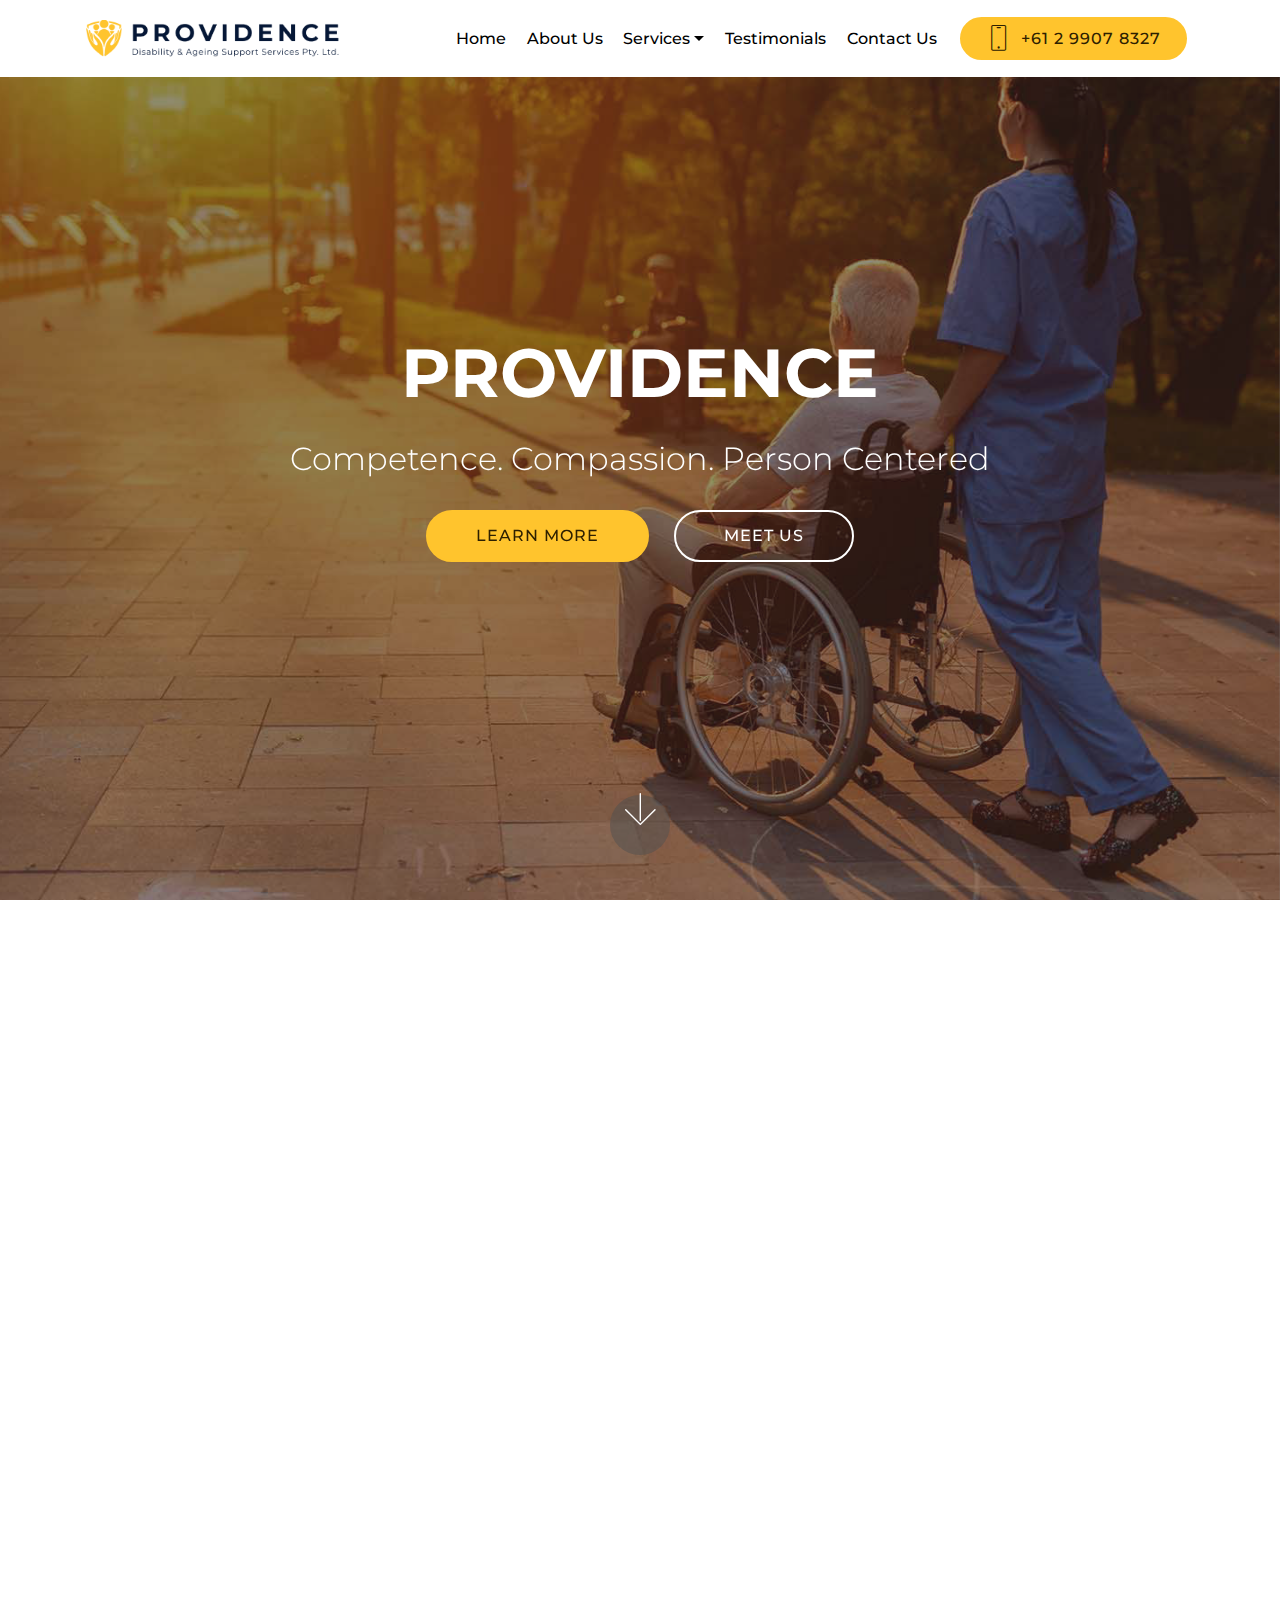
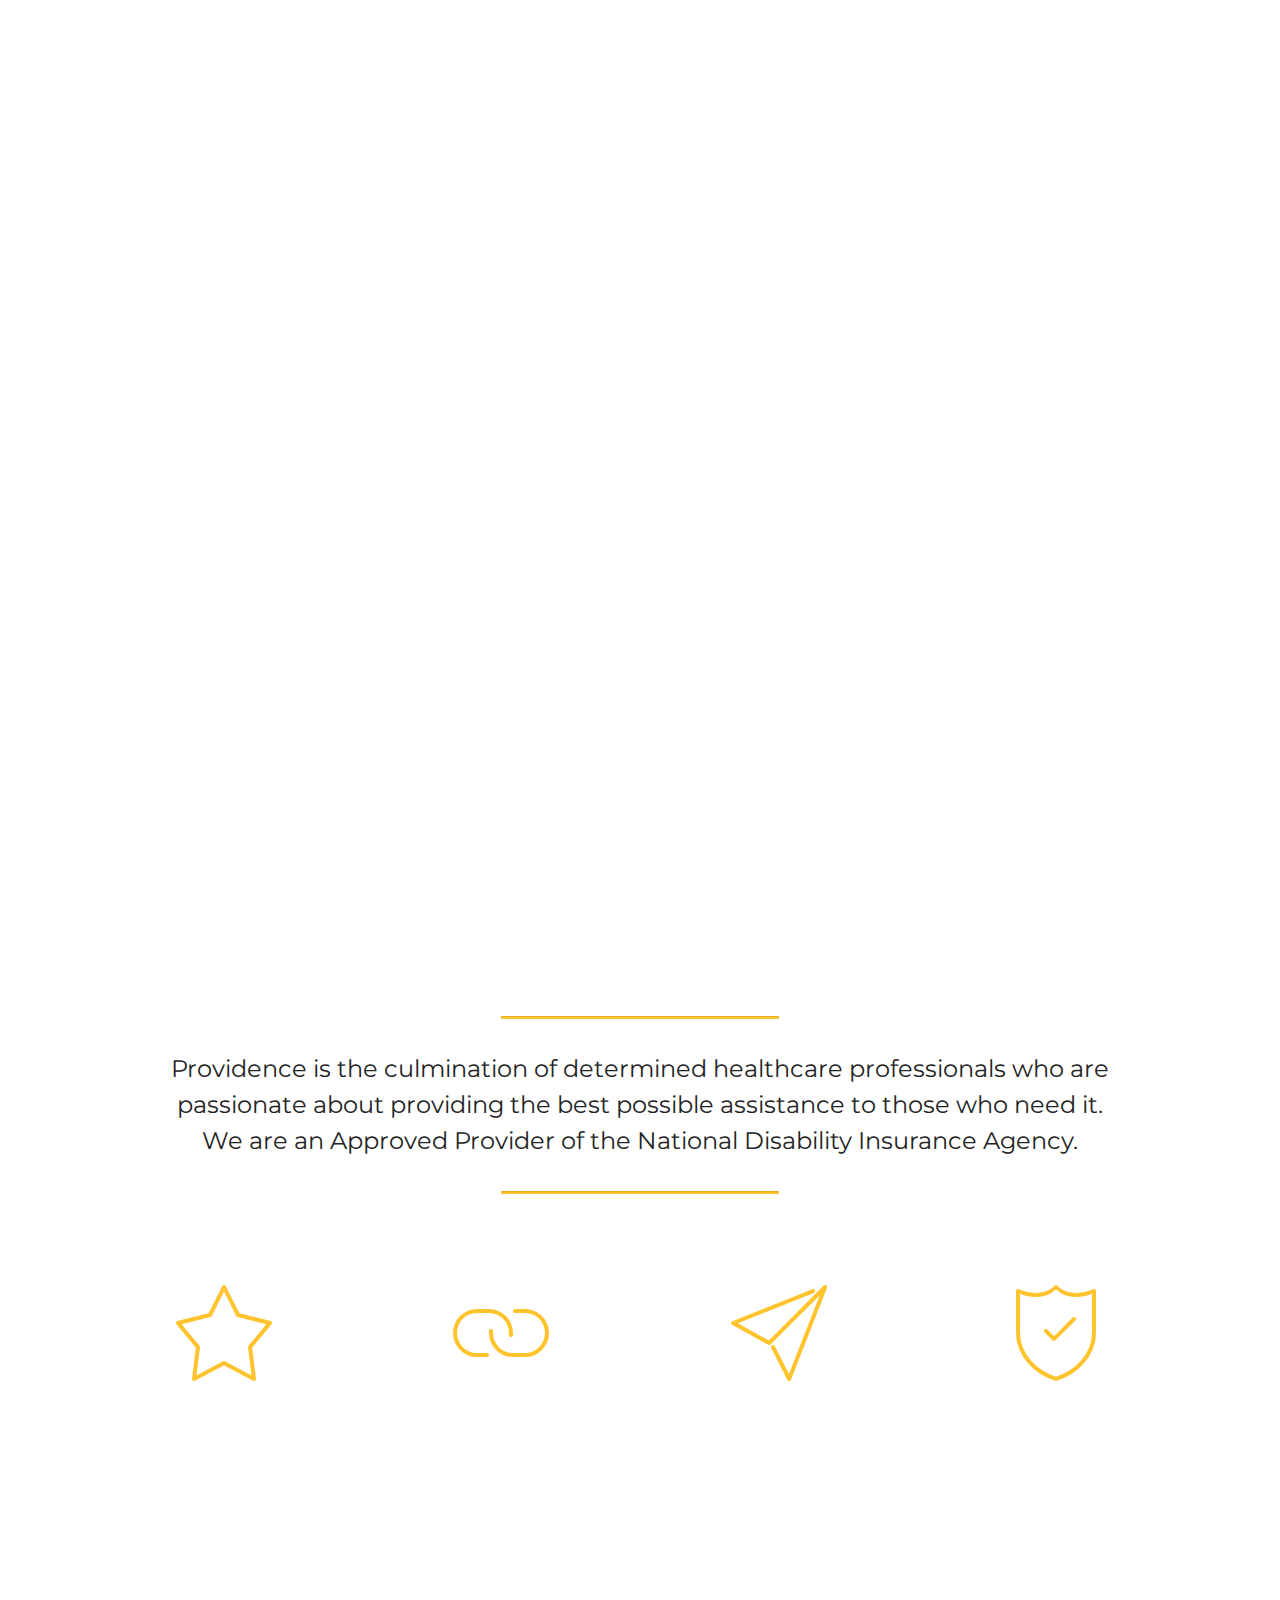
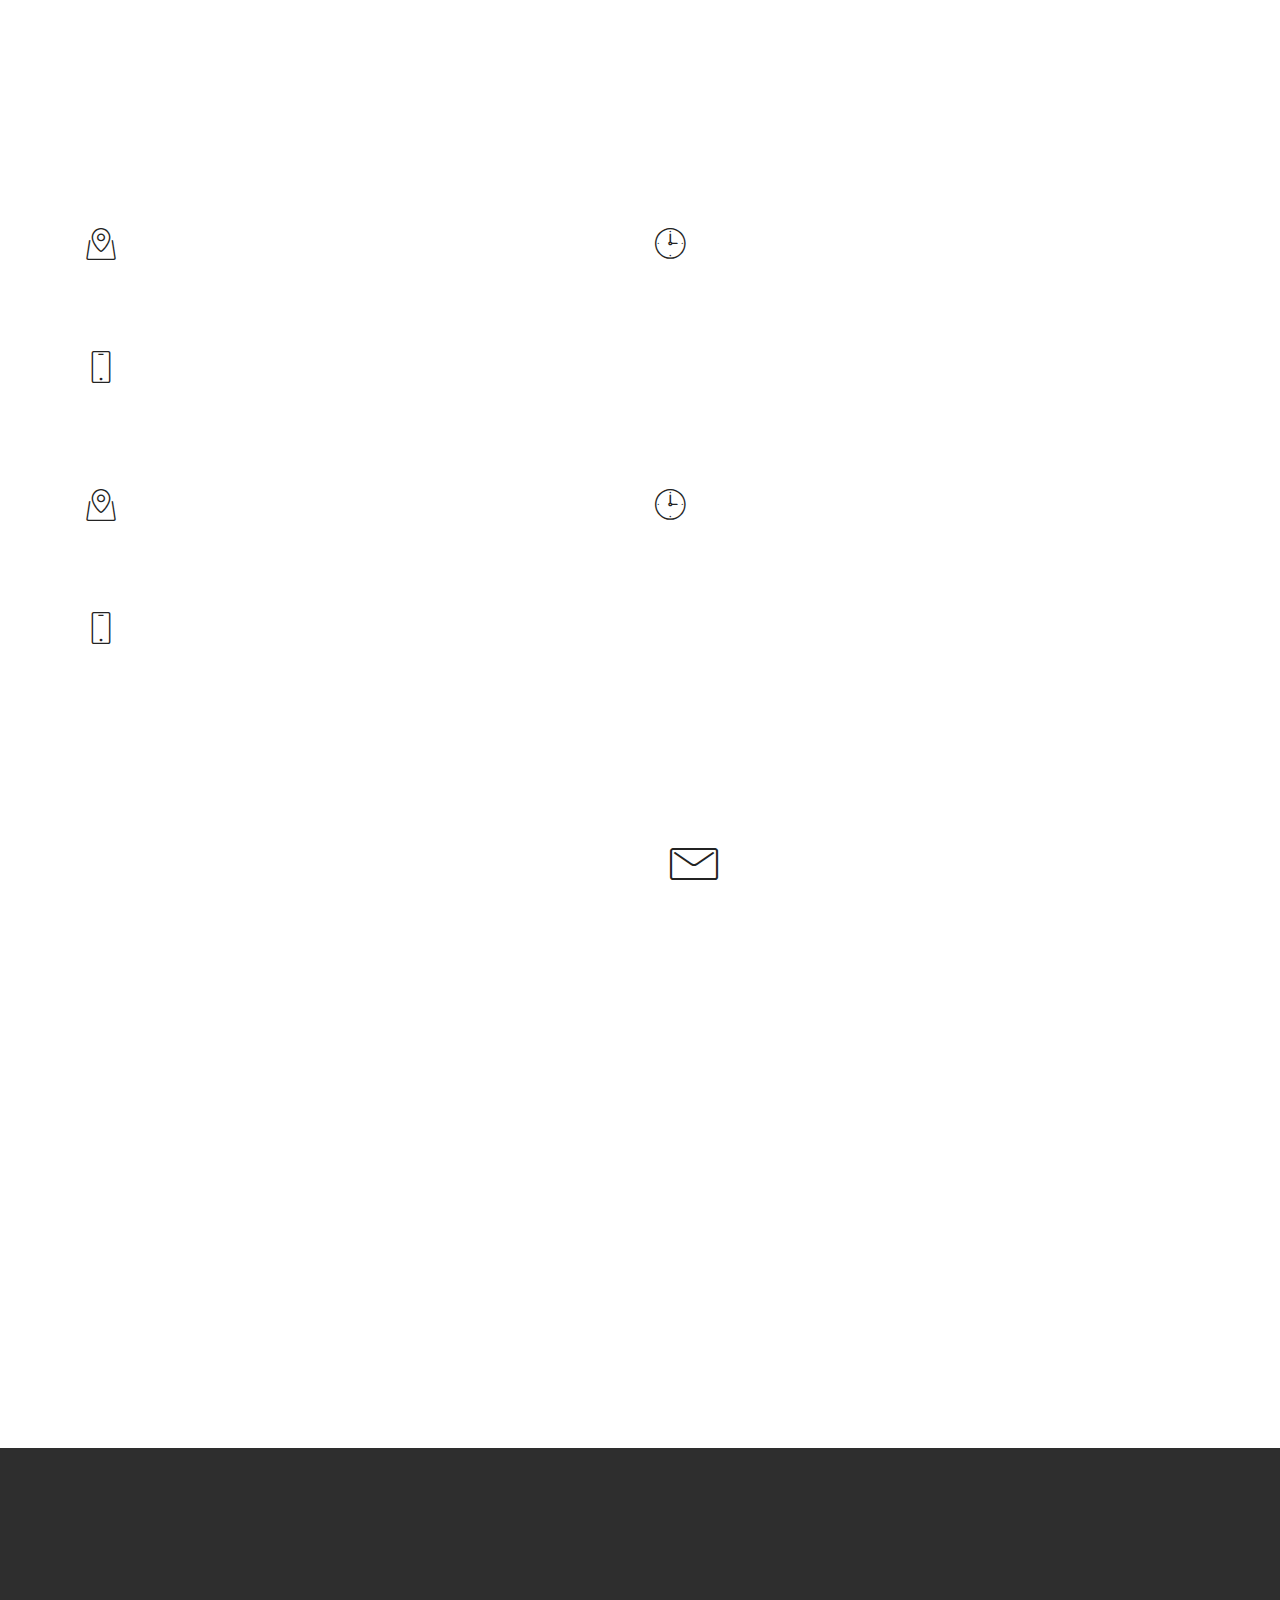
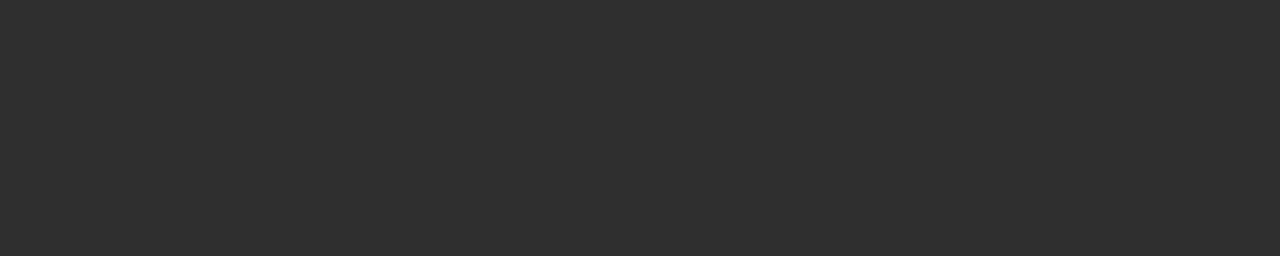
<file: index.html>
<!DOCTYPE html>
<html  >
<head>
  <!-- Site made with Mobirise Website Builder v4.12.4, https://mobirise.com -->
  <meta charset="UTF-8">
  <meta http-equiv="X-UA-Compatible" content="IE=edge">
  <meta name="generator" content="Mobirise v4.12.4, mobirise.com">
  <meta name="viewport" content="width=device-width, initial-scale=1, minimum-scale=1">
  <link rel="shortcut icon" href="assets/images/favicon.png" type="image/x-icon">
  <meta name="description" content="">
  
  
  <title>Home</title>
  <link rel="stylesheet" href="assets/web/assets/mobirise-icons/mobirise-icons.css">
  <link rel="stylesheet" href="assets/bootstrap/css/bootstrap.min.css">
  <link rel="stylesheet" href="assets/bootstrap/css/bootstrap-grid.min.css">
  <link rel="stylesheet" href="assets/bootstrap/css/bootstrap-reboot.min.css">
  <link rel="stylesheet" href="assets/socicon/css/styles.css">
  <link rel="stylesheet" href="assets/dropdown/css/style.css">
  <link rel="stylesheet" href="assets/animatecss/animate.min.css">
  <link rel="stylesheet" href="assets/tether/tether.min.css">
  <link rel="stylesheet" href="assets/theme/css/style.css">
  <link rel="preload" as="style" href="assets/mobirise/css/mbr-additional.css"><link rel="stylesheet" href="assets/mobirise/css/mbr-additional.css" type="text/css">
  
  
  
</head>
<body>

<!-- Analytics -->
<!-- Global site tag (gtag.js) - Google Analytics -->
<script async src="https://www.googletagmanager.com/gtag/js?id=UA-175198757-1"></script>
<script>
  window.dataLayer = window.dataLayer || [];
  function gtag(){dataLayer.push(arguments);}
  gtag('js', new Date());

  gtag('config', 'UA-175198757-1');
</script>

<!-- /Analytics -->


  <section class="menu cid-s7jUooepCC" once="menu" id="menu2-0">

    

    <nav class="navbar navbar-expand beta-menu navbar-dropdown align-items-center navbar-fixed-top navbar-toggleable-sm">
        <button class="navbar-toggler navbar-toggler-right" type="button" data-toggle="collapse" data-target="#navbarSupportedContent" aria-controls="navbarSupportedContent" aria-expanded="false" aria-label="Toggle navigation">
            <div class="hamburger">
                <span></span>
                <span></span>
                <span></span>
                <span></span>
            </div>
        </button>
        <div class="menu-logo">
            <div class="navbar-brand">
                <span class="navbar-logo">
                    <a href="index.html">
                        <img src="assets/images/providence-logo-358x81.png" alt="providence-logo" title="providence-logo" style="height: 3.8rem;">
                    </a>
                </span>
                
            </div>
        </div>
        <div class="collapse navbar-collapse" id="navbarSupportedContent">
            <ul class="navbar-nav nav-dropdown" data-app-modern-menu="true"><li class="nav-item">
                    <a class="nav-link link text-black display-4" href="index.html">
                        Home</a>
                </li><li class="nav-item"><a class="nav-link link text-black display-4" href="index.html#content4-2">
                        About Us</a></li><li class="nav-item dropdown"><a class="nav-link link text-black dropdown-toggle display-4" href="index.html#content4-g" data-toggle="dropdown-submenu" aria-expanded="false">
                        Services
                    </a><div class="dropdown-menu"><a class="text-black dropdown-item display-4" href="page3.html">Disability Support Services</a><a class="text-black dropdown-item display-4" href="page4.html">Ageing Support Services</a><a class="text-black dropdown-item display-4" href="page6.html">Domestic Assistance</a><a class="text-black dropdown-item display-4" href="page5.html">Transportation</a><a class="text-black dropdown-item display-4" href="page7.html">Lawn Maintenance</a></div></li>
                <li class="nav-item">
                    <a class="nav-link link text-black display-4" href="page2.html">Testimonials</a>
                </li><li class="nav-item"><a class="nav-link link text-black display-4" href="index.html#form4-a">Contact Us
                    </a></li></ul>
            <div class="navbar-buttons mbr-section-btn"><a class="btn btn-sm btn-primary display-4" href="tel:+1-234-567-8901">
                    <span class="btn-icon mbri-mobile mbr-iconfont mbr-iconfont-btn">
                    </span>
                    +61 2 9907 8327</a></div>
        </div>
    </nav>
</section>

<section class="engine"><a href="https://mobirise.info/g">how to build a site for free</a></section><section class="cid-s7jW5n0Xij mbr-fullscreen mbr-parallax-background" id="header2-1">

    

    <div class="mbr-overlay" style="opacity: 0.5; background-color: rgb(35, 35, 35);"></div>

    <div class="container align-center">
        <div class="row justify-content-md-center">
            <div class="mbr-white col-md-10">
                <h1 class="mbr-section-title mbr-bold pb-3 mbr-fonts-style display-1">PROVIDENCE</h1>
                <h3 class="mbr-section-subtitle align-center mbr-light pb-3 mbr-fonts-style display-2">
                    Competence. Compassion. Person Centered</h3>
                
                <div class="mbr-section-btn"><a class="btn btn-md btn-secondary display-4" href="https://mobirise.co">LEARN MORE</a>
                    <a class="btn btn-md btn-white-outline display-4" href="index.html#form4-a">MEET US</a></div>
            </div>
        </div>
    </div>
    <div class="mbr-arrow hidden-sm-down" aria-hidden="true">
        <a href="#next">
            <i class="mbri-down mbr-iconfont"></i>
        </a>
    </div>
</section>

<section class="mbr-section content4 cid-s7jZwQz2bv" id="content4-2">

    

    <div class="container">
        <div class="media-container-row">
            <div class="title col-12 col-md-8">
                <h2 class="align-center pb-3 mbr-fonts-style display-2">
                    Providence is here for you!</h2>
                <h3 class="mbr-section-subtitle align-center mbr-light mbr-fonts-style display-5">
                    Committed to providing the best assistance to the disabled and elderly, we are backed by an experienced group of hard-working professionals — Doctors, Registered Nurses, Endorsed Enrolled Nurses, Aged Carers,
<div>Personal Assistants, Disability and </div><div>Community Support Workers.</div></h3>
                
            </div>
        </div>
    </div>
</section>

<section class="mbr-section content4 cid-s7k5sPWfAl" id="content4-g">

    

    <div class="container">
        <div class="media-container-row">
            <div class="title col-12 col-md-8">
                <h2 class="align-center pb-3 mbr-fonts-style display-2">
                    We offer a range of services</h2>
                <h3 class="mbr-section-subtitle align-center mbr-light mbr-fonts-style display-5">
                    Delivered to you by our reliable staff, these are some of the services can offer you.</h3>
                
            </div>
        </div>
    </div>
</section>

<section class="features2 cid-s7k85gR5Nz" id="features2-k">

    

    
    
    <div class="container">
        <div class="media-container-row">
            <div class="card p-3 col-12 col-md-6 col-lg-4">
                <div class="card-wrapper">
                    <div class="card-img">
                        <img src="assets/images/disability-services-676x451.jpg" alt="disability-services" title="disability-services">
                    </div>
                    <div class="card-box">
                        <h4 class="card-title pb-3 mbr-fonts-style display-7">
                            Disability Support Serivces</h4>
                        <p class="mbr-text mbr-fonts-style display-7">We provide professional support services to disabled people of all ages living in their own homes or in shared accommodation, and can come to your home and provide assistance to you in your everyday activities. Learn More.</p>
                    </div>
                </div>
            </div>

            <div class="card p-3 col-12 col-md-6 col-lg-4">
                <div class="card-wrapper">
                    <div class="card-img">
                        <img src="assets/images/aged-care-676x451.jpg" alt="aged-care" title="aged-care">
                    </div>
                    <div class="card-box ">
                        <h4 class="card-title pb-3 mbr-fonts-style display-7">Ageing Support Services</h4>
                        <p class="mbr-text mbr-fonts-style display-7">PROVIDENCE offers a wide degree of services tailored to improve the lives of our ageing community, backed by experienced and professional staff. No matter what kind of support you need and how much, we'll be there for you. Learn More.</p>
                    </div>
                </div>
            </div>

            <div class="card p-3 col-12 col-md-6 col-lg-4">
                <div class="card-wrapper">
                    <div class="card-img">
                        <img src="assets/images/domestic-assistance-676x451.jpg" alt="domestic-assistance" title="domestic-assistance">
                    </div>
                    <div class="card-box">
                        <h4 class="card-title pb-3 mbr-fonts-style display-7">
                            Domestic Assistance</h4>
                        <p class="mbr-text mbr-fonts-style display-7">We can organise to have all of your regular home needs looked after - washing, ironing, cleaning, preparing food, whatever you require. Learn More.</p>
                    </div>
                </div>
            </div>

            
        </div>
    </div>
</section>

<section class="features2 cid-s7kC1Od3dr" id="features2-l">

    

    
    
    <div class="container">
        <div class="media-container-row">
            <div class="card p-3 col-12 col-md-6 col-lg-4">
                <div class="card-wrapper">
                    <div class="card-img">
                        <img src="assets/images/disability-transport-676x493.jpg" alt="disability-transportation" title="disability-transportation">
                    </div>
                    <div class="card-box">
                        <h4 class="card-title pb-3 mbr-fonts-style display-7">
                            Transportation</h4>
                        <p class="mbr-text mbr-fonts-style display-7">We will get you to your appointments and activities in a timely and safe manner in professional drivers and purpose built vehicles. Learn more.<br></p>
                    </div>
                </div>
            </div>

            <div class="card p-3 col-12 col-md-6 col-lg-4">
                <div class="card-wrapper">
                    <div class="card-img">
                        <img src="assets/images/lawn-mowing-service-676x451.jpg" alt="lawn-maintenance-service" title="lawn-maintenance-service">
                    </div>
                    <div class="card-box ">
                        <h4 class="card-title pb-3 mbr-fonts-style display-7">
                            <br>Lawn Maintenance</h4>
                        <p class="mbr-text mbr-fonts-style display-7">We can also have your lawn regularly mowed, edges and foliage trimmed, garden watered and waste removed for you. Learn More</p>
                    </div>
                </div>
            </div>

            <div class="card p-3 col-12 col-md-6 col-lg-4">
                <div class="card-wrapper">
                    <div class="card-img">
                        <img src="assets/images/reliable-support-676x451.jpg" alt="aged-care" title="aged-care">
                    </div>
                    <div class="card-box">
                        <h4 class="card-title pb-3 mbr-fonts-style display-7">
                            Reliable Support</h4>
                        <p class="mbr-text mbr-fonts-style display-7">We work with hospitals and nursing homes to ensure we always have ample staff on hand whenever necessary for short term as well as permanent needs. Whenever and forever. Learn More.</p>
                    </div>
                </div>
            </div>

            
        </div>
    </div>
</section>

<section class="mbr-section content4 cid-s7kEmZ4VUD" id="content4-o">

    

    <div class="container">
        <div class="media-container-row">
            <div class="title col-12 col-md-8">
                <h2 class="align-center pb-3 mbr-fonts-style display-2">
                    Your Dignity. Our Dedication.</h2>
                
                
            </div>
        </div>
    </div>
</section>

<section class="mbr-section article content9 cid-s7kEjv9wMo" id="content9-n">
    
     

    <div class="container">
        <div class="inner-container" style="width: 100%;">
            <hr class="line" style="width: 25%;">
            <div class="section-text align-center mbr-fonts-style display-5">Providence is the culmination of determined healthcare professionals who are
<div>passionate about providing the best possible assistance to those who need it.
</div><div>We are an Approved Provider of the National Disability Insurance Agency.</div></div>
            <hr class="line" style="width: 25%;">
        </div>
        </div>
</section>

<section class="features1 cid-s7kE5wSW1Y" id="features1-m">
    
    

    
    <div class="container">
        <div class="media-container-row">

            <div class="card p-3 col-12 col-md-6 col-lg-3">
                <div class="card-img pb-3">
                    <span class="mbr-iconfont mbri-star" style="color: rgb(255, 196, 45); fill: rgb(255, 196, 45);"></span>
                </div>
                <div class="card-box">
                    <h4 class="card-title py-3 mbr-fonts-style display-5">
                        Provide High End Support</h4>
                    <p class="mbr-text mbr-fonts-style display-7">
                        Health Care services to all who require it, going above and beyond to provide the finest care possible.
                    </p>
                </div>
            </div>

            <div class="card p-3 col-12 col-md-6 col-lg-3">
                <div class="card-img pb-3">
                    <span class="mbr-iconfont mbri-link" style="color: rgb(255, 196, 45); fill: rgb(255, 196, 45);"></span>
                </div>
                <div class="card-box">
                    <h4 class="card-title py-3 mbr-fonts-style display-5">
                        Bridge The Gap</h4>
                    <p class="mbr-text mbr-fonts-style display-7">
                        <br>This exists between many other healthcare facilities and the personalised services we daily provide to disabled and elderly clients.
                    </p>
                </div>
            </div>

            <div class="card p-3 col-12 col-md-6 col-lg-3">
                <div class="card-img pb-3">
                    <span class="mbr-iconfont mbri-paper-plane" style="color: rgb(255, 196, 45); fill: rgb(255, 196, 45);"></span>
                </div>
                <div class="card-box">
                    <h4 class="card-title py-3 mbr-fonts-style display-5">
                        Nurture Your Future</h4>
                    <p class="mbr-text mbr-fonts-style display-7">
                        We respect your goals and values, and will adopt methods we believe will cater to your needs and wishes.
                    </p>
                </div>
            </div>

            <div class="card p-3 col-12 col-md-6 col-lg-3">
                <div class="card-img pb-3">
                    <span class="mbr-iconfont mbri-protect" style="color: rgb(255, 196, 45); fill: rgb(255, 196, 45);"></span>
                </div>
                <div class="card-box">
                    <h4 class="card-title py-3 mbr-fonts-style display-5">
                        Ethics And Respect</h4>
                    <p class="mbr-text mbr-fonts-style display-7">
                       <br>Our staff are trained to respect your wishes and requirements. It's about your satisfaction and your dignity.
                    </p>
                </div>
            </div>

        </div>

    </div>

</section>

<section class="mbr-section contacts3 cid-s7kH0o1EHN" id="contacts3-p">
    <!---->
    
    <!---->
    <!--Overlay-->
    
    <!--Container-->
    <div class="container">
        <div class="row">
            <!--Titles-->
            <div class="title col-12">
                <h2 class="align-left mbr-fonts-style display-1">
                    Our Branches</h2>
                
            </div>
            <div class="col-12">
                <div class="row">
                    <div class="col-12 col-md-6">
                        <div class="wrapper">
                            <span class="iconfont-wrapper">
                                <span class="amp-iconfont icon fa-thumbs-o-up fa mbri-map-pin"></span>
                            </span>
                            <div class="b-info b-adress">
                                <h5 class="align-left mbr-fonts-style display-5">
                                    Sydney Branch</h5>
                                <p class="mbr-text align-left mbr-fonts-style display-7">6/540 Sydney Road, <br>Seaforth NSW 2092&nbsp;</p>
                            </div>
                        </div>
                    </div>
                    <div class="col-12 col-md-6">
                        <div class="wrapper">
                            <span class="iconfont-wrapper">
                                <span class="amp-iconfont icon fa-phone fa mbri-clock"></span>
                            </span>
                            <div class="b-info b-phone">
                                <h5 class="align-left mbr-fonts-style display-5">
                                    Office Hours</h5>
                                <p class="mbr-text align-left mbr-fonts-style display-7">Monday - Friday&nbsp;<br>9 AM - 5 PM&nbsp;</p>
                            </div>
                        </div>
                    </div>
                    <div class="col-12 col-md-6">
                        <div class="wrapper">
                            <span class="iconfont-wrapper">
                                <span class="amp-iconfont icon fa-comment-o fa mbri-mobile"></span>
                            </span>
                            <div class="b-info b-mail">
                                <h5 class="align-left mbr-fonts-style display-5">
                                    Contact Number</h5>
                                <p class="mbr-text align-left mbr-fonts-style display-7">
                                    <a href="tel:+61 2 9907 8327">+61 (2) 9907 8327</a>
                                </p>
                            </div>
                        </div>
                    </div>
                    
                </div>
            </div>
        </div>
    </div>
</section>

<section class="mbr-section contacts3 cid-s7lgxm1jmB" id="contacts3-u">
    <!---->
    
    <!---->
    <!--Overlay-->
    
    <!--Container-->
    <div class="container">
        <div class="row">
            <!--Titles-->
            <div class="title col-12">
                
                
            </div>
            <div class="col-12">
                <div class="row">
                    <div class="col-12 col-md-6">
                        <div class="wrapper">
                            <span class="iconfont-wrapper">
                                <span class="amp-iconfont icon fa-thumbs-o-up fa mbri-map-pin"></span>
                            </span>
                            <div class="b-info b-adress">
                                <h5 class="align-left mbr-fonts-style display-5">
                                    Canberra Branch</h5>
                                <p class="mbr-text align-left mbr-fonts-style display-7">
                                    Floor 8/121 Marcus Clarke Street
<br>Canberra ACT 2601&nbsp;</p>
                            </div>
                        </div>
                    </div>
                    <div class="col-12 col-md-6">
                        <div class="wrapper">
                            <span class="iconfont-wrapper">
                                <span class="amp-iconfont icon fa-phone fa mbri-clock"></span>
                            </span>
                            <div class="b-info b-phone">
                                <h5 class="align-left mbr-fonts-style display-5">
                                    Office Hours</h5>
                                <p class="mbr-text align-left mbr-fonts-style display-7">
                                    Monday - Friday<br>9 AM - 5 PM</p>
                            </div>
                        </div>
                    </div>
                    <div class="col-12 col-md-6">
                        <div class="wrapper">
                            <span class="iconfont-wrapper">
                                <span class="amp-iconfont icon fa-comment-o fa mbri-mobile"></span>
                            </span>
                            <div class="b-info b-mail">
                                <h5 class="align-left mbr-fonts-style display-5">
                                    Contact Number</h5>
                                <p class="mbr-text align-left mbr-fonts-style display-7"><a href="tel:+61 272022129 2129">+61 272022129 ext. 2129</a></p>
                            </div>
                        </div>
                    </div>
                    
                </div>
            </div>
        </div>
    </div>
</section>

<section class="mbr-section form4 cid-s7k2sV7GzB" id="form4-a">

    

    
    <div class="container">
        <div class="row">
            <div class="col-md-6">
                <div class="google-map"><iframe frameborder="0" style="border:0" src="https://www.google.com/maps/embed/v1/place?key=AIzaSyCy9r70T3NYf3PhvVflTo0_zdif2_IoIYs&amp;q=place_id:Ei02LzU0MCBTeWRuZXkgUmQsIFNlYWZvcnRoIE5TVyAyMDkyLCBBdXN0cmFsaWEiHRobChYKFAoSCfHvkfLBqxJrEVB3vB3w5cYnEgE2" allowfullscreen=""></iframe></div>
            </div>
            <div class="col-md-6">
                <h2 class="pb-3 align-left mbr-fonts-style display-2">
                    Drop a Line
                </h2>
                <div>
                    <div class="icon-block pb-3 align-left">
                        <span class="icon-block__icon">
                            <span class="mbri-letter mbr-iconfont"></span>
                        </span>
                        <h4 class="icon-block__title align-left mbr-fonts-style display-5">
                            Don't hesitate to contact us
                        </h4>
                    </div>
                    <div class="icon-contacts pb-3">
                        <h5 class="align-left mbr-fonts-style display-7">
                            Ready for offers and cooperation
                        </h5>
                        <p class="mbr-text align-left mbr-fonts-style display-7">
                            Phone: +61 (2) 9907 8327<br>
                            Email: info@myprovidence.net.au</p>
                    </div>
                </div>
                <div data-form-type="formoid">
                    <!---Formbuilder Form--->
                    <form action="https://mobirise.com/" method="POST" class="mbr-form form-with-styler" data-form-title="Mobirise Form"><input type="hidden" name="email" data-form-email="true" value="ykcnKTgOkuACMyJ/TVeQo1djaoX+Uz0dDZqVUsmUEoUtryYRVWOxt3ZiXD7Xxw7IxKNSOHj53JLUNycxcPAt0YFCzNGOZ8HXPpxznwqMN/3paU2hKknWpqgnpr8suPn6">
                        <div class="row">
                            <div hidden="hidden" data-form-alert="" class="alert alert-success col-12">We'll try to reach out to you soon!</div>
                            <div hidden="hidden" data-form-alert-danger="" class="alert alert-danger col-12">
                            </div>
                        </div>
                        <div class="dragArea row">
                            <div class="col-md-6  form-group" data-for="name">
                                <input type="text" name="name" placeholder="Your Name" data-form-field="Name" required="required" class="form-control input display-7" id="name-form4-a">
                            </div>
                            <div class="col-md-6  form-group" data-for="phone">
                                <input type="text" name="phone" placeholder="Phone" data-form-field="Phone" required="required" class="form-control input display-7" id="phone-form4-a">
                            </div>
                            <div data-for="email" class="col-md-12  form-group">
                                <input type="text" name="email" placeholder="Email" data-form-field="Email" class="form-control input display-7" required="required" id="email-form4-a">
                            </div>
                            <div data-for="message" class="col-md-12  form-group">
                                <textarea name="message" placeholder="Message" data-form-field="Message" class="form-control input display-7" id="message-form4-a"></textarea>
                            </div>
                            <div class="col-md-12 input-group-btn  mt-2 align-center">
                                <button type="submit" class="btn btn-primary btn-form display-4">SEND MESSAGE</button>
                            </div>
                        </div>
                    </form><!---Formbuilder Form--->
                </div>
            </div>
        </div>
    </div>
</section>

<section class="footer4 cid-s7lqMq4a2V" id="footer4-1c">

    

    

    <div class="container">
        <div class="media-container-row content mbr-white">
            <div class="col-md-3 col-sm-4">
                <div class="mb-3 img-logo">
                    
                        <img src="assets/images/providence-logo.png" alt="providence-logo" title="providence-logo">
                    
                </div>
                <p class="mb-3 mbr-fonts-style foot-title display-7">
                    Providence: Disability and Ageing Support Services Pty. Ltd.</p>
                <p class="mbr-text mbr-fonts-style mbr-links-column display-7">
                    <a href="index.html#content4-2" class="text-white">About Us</a>
                    <br><a href="index.html#content4-g" class="text-white">Services</a>
                    <br><a href="index.html#contacts3-p">Contact Us</a><br><br></p>
            </div>
            <div class="col-md-4 col-sm-8">
                <p class="mb-4 foot-title mbr-fonts-style display-7">Competence. Compassion. Person Centred.&nbsp;</p>
                <p class="mbr-text mbr-fonts-style foot-text display-7">We are committed to providing assistance to the disabled and elderly,
<br>and are backed by an experienced group of hard-working professionals
<br><br>- Doctors, Registered Nurses, Endorsed Enrolled Nurses, Aged Carers,
<br>Personal Assistants, Disability and Community Support Workers.</p>
            </div>
            <div class="col-md-4 offset-md-1 col-sm-12">
                <p class="mb-4 foot-title mbr-fonts-style display-7">
                    Want to contact us?</p>
                <p class="mbr-text mbr-fonts-style form-text display-7">Drop your email below and <br>we'll contact you!</p>
                <div class="media-container-column" data-form-type="formoid">
                    <!---Formbuilder Form--->
                    <form action="https://mobirise.com/" method="POST" class="mbr-form form-with-styler" data-form-title="Mobirise Form"><input type="hidden" name="email" data-form-email="true" value="PbueqdmJsbCXzrG2pWV5QSAacrcmLHhZDLXgqHhax9OnrIVNowr9vpNssHHkBctEpuldhr0zuGd8PxLQbHYv9Kfn3l9XuE8gJhqqEBz31LaqivWk7XtqoEmsJe8KsXG2">
                        <div class="row form-inline justify-content-center">
                            <div hidden="hidden" data-form-alert="" class="alert alert-success col-12">We'll reach out to you soon!</div>
                            <div hidden="hidden" data-form-alert-danger="" class="alert alert-danger col-12">
                                                    </div>
                        </div>
                        <div class="dragArea row form-inline justify-content-center">
                            <div class="col-auto  form-group " data-for="email">
                                <input type="email" name="email" placeholder="Email" data-form-field="Email" required="required" class="form-control input-sm input-inverse my-2 display-7" id="email-footer4-1c">
                            </div>
                            <div class="col-auto  input-group-btn  m-2"><button type="submit" class="btn btn-primary m-0 display-4">Email Me!</button></div>
                        </div>
                    </form><!---Formbuilder Form--->
                </div>
                <p class="mb-4 mbr-fonts-style foot-title display-7">
                    <br><br>CONNECT WITH US
                </p>
                <div class="social-list pl-0 mb-0">
                        <div class="soc-item">
                            <a href="https://twitter.com/mobirise" target="_blank">
                                <span class="socicon-twitter socicon mbr-iconfont mbr-iconfont-social"></span>
                            </a>
                        </div>
                        <div class="soc-item">
                            <a href="https://www.facebook.com/pages/Mobirise/1616226671953247" target="_blank">
                                <span class="socicon-facebook socicon mbr-iconfont mbr-iconfont-social"></span>
                            </a>
                        </div>
                        <div class="soc-item">
                            <a href="https://www.youtube.com/c/mobirise" target="_blank">
                                <span class="socicon-youtube socicon mbr-iconfont mbr-iconfont-social"></span>
                            </a>
                        </div>
                        <div class="soc-item">
                            <a href="https://instagram.com/mobirise" target="_blank">
                                <span class="socicon-instagram socicon mbr-iconfont mbr-iconfont-social"></span>
                            </a>
                        </div>
                        <div class="soc-item">
                            <a href="https://plus.google.com/u/0/+Mobirise" target="_blank">
                                <span class="socicon-googleplus socicon mbr-iconfont mbr-iconfont-social"></span>
                            </a>
                        </div>
                        <div class="soc-item">
                            <a href="https://www.behance.net/Mobirise" target="_blank">
                                <span class="socicon-behance socicon mbr-iconfont mbr-iconfont-social"></span>
                            </a>
                        </div>
                </div>
            </div>
        </div>
        
    </div>
</section>


  <script src="assets/web/assets/jquery/jquery.min.js"></script>
  <script src="assets/popper/popper.min.js"></script>
  <script src="assets/bootstrap/js/bootstrap.min.js"></script>
  <script src="assets/smoothscroll/smooth-scroll.js"></script>
  <script src="assets/dropdown/js/nav-dropdown.js"></script>
  <script src="assets/dropdown/js/navbar-dropdown.js"></script>
  <script src="assets/touchswipe/jquery.touch-swipe.min.js"></script>
  <script src="assets/viewportchecker/jquery.viewportchecker.js"></script>
  <script src="assets/parallax/jarallax.min.js"></script>
  <script src="assets/tether/tether.min.js"></script>
  <script src="assets/theme/js/script.js"></script>
  <script src="assets/formoid/formoid.min.js"></script>
  
  
  <input name="animation" type="hidden">
  </body>
</html>
</file>
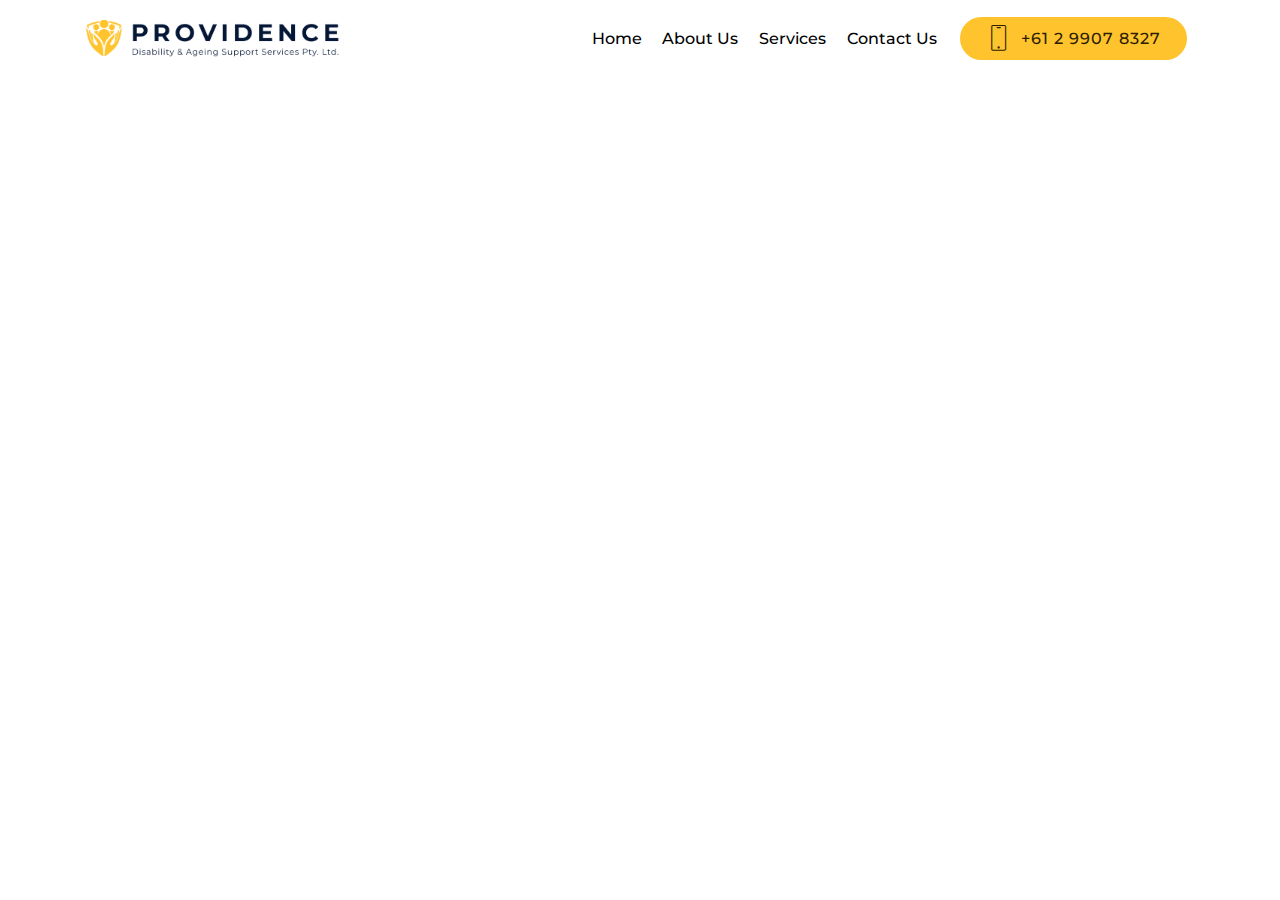
<file: page1.html>
<!DOCTYPE html>
<html  >
<head>
  <!-- Site made with Mobirise Website Builder v4.12.4, https://mobirise.com -->
  <meta charset="UTF-8">
  <meta http-equiv="X-UA-Compatible" content="IE=edge">
  <meta name="generator" content="Mobirise v4.12.4, mobirise.com">
  <meta name="viewport" content="width=device-width, initial-scale=1, minimum-scale=1">
  <link rel="shortcut icon" href="assets/images/favicon.png" type="image/x-icon">
  <meta name="description" content="Web Page Creator Description">
  
  
  <title>Ser</title>
  <link rel="stylesheet" href="assets/web/assets/mobirise-icons/mobirise-icons.css">
  <link rel="stylesheet" href="assets/bootstrap/css/bootstrap.min.css">
  <link rel="stylesheet" href="assets/bootstrap/css/bootstrap-grid.min.css">
  <link rel="stylesheet" href="assets/bootstrap/css/bootstrap-reboot.min.css">
  <link rel="stylesheet" href="assets/tether/tether.min.css">
  <link rel="stylesheet" href="assets/dropdown/css/style.css">
  <link rel="stylesheet" href="assets/animatecss/animate.min.css">
  <link rel="stylesheet" href="assets/theme/css/style.css">
  <link rel="preload" as="style" href="assets/mobirise/css/mbr-additional.css"><link rel="stylesheet" href="assets/mobirise/css/mbr-additional.css" type="text/css">
  
  
  
</head>
<body>

<!-- Analytics -->
<!-- Global site tag (gtag.js) - Google Analytics -->
<script async src="https://www.googletagmanager.com/gtag/js?id=UA-175198757-1"></script>
<script>
  window.dataLayer = window.dataLayer || [];
  function gtag(){dataLayer.push(arguments);}
  gtag('js', new Date());

  gtag('config', 'UA-175198757-1');
</script>

<!-- /Analytics -->


  <section class="menu cid-s7jUooepCC" once="menu" id="menu2-j">

    

    <nav class="navbar navbar-expand beta-menu navbar-dropdown align-items-center navbar-fixed-top navbar-toggleable-sm">
        <button class="navbar-toggler navbar-toggler-right" type="button" data-toggle="collapse" data-target="#navbarSupportedContent" aria-controls="navbarSupportedContent" aria-expanded="false" aria-label="Toggle navigation">
            <div class="hamburger">
                <span></span>
                <span></span>
                <span></span>
                <span></span>
            </div>
        </button>
        <div class="menu-logo">
            <div class="navbar-brand">
                <span class="navbar-logo">
                    <a href="index.html">
                        <img src="assets/images/providence-logo-358x81.png" alt="providence-logo" title="providence-logo" style="height: 3.8rem;">
                    </a>
                </span>
                
            </div>
        </div>
        <div class="collapse navbar-collapse" id="navbarSupportedContent">
            <ul class="navbar-nav nav-dropdown" data-app-modern-menu="true"><li class="nav-item">
                    <a class="nav-link link text-black display-4" href="https://mobirise.co">
                        Home</a>
                </li><li class="nav-item"><a class="nav-link link text-black display-4" href="index.html#content4-2">
                        About Us</a></li><li class="nav-item"><a class="nav-link link text-black display-4" href="index.html#content4-g">
                        Services
                    </a></li>
                <li class="nav-item">
                    <a class="nav-link link text-black display-4" href="index.html#form4-a">Contact Us
                    </a>
                </li></ul>
            <div class="navbar-buttons mbr-section-btn"><a class="btn btn-sm btn-primary display-4" href="tel:+1-234-567-8901">
                    <span class="btn-icon mbri-mobile mbr-iconfont mbr-iconfont-btn">
                    </span>
                    +61 2 9907 8327</a></div>
        </div>
    </nav>
</section>


  <section class="engine"><a href="https://mobirise.info/k">develop free website</a></section><script src="assets/web/assets/jquery/jquery.min.js"></script>
  <script src="assets/popper/popper.min.js"></script>
  <script src="assets/bootstrap/js/bootstrap.min.js"></script>
  <script src="assets/tether/tether.min.js"></script>
  <script src="assets/dropdown/js/nav-dropdown.js"></script>
  <script src="assets/dropdown/js/navbar-dropdown.js"></script>
  <script src="assets/touchswipe/jquery.touch-swipe.min.js"></script>
  <script src="assets/viewportchecker/jquery.viewportchecker.js"></script>
  <script src="assets/smoothscroll/smooth-scroll.js"></script>
  <script src="assets/theme/js/script.js"></script>
  
  
  <input name="animation" type="hidden">
  </body>
</html>
</file>
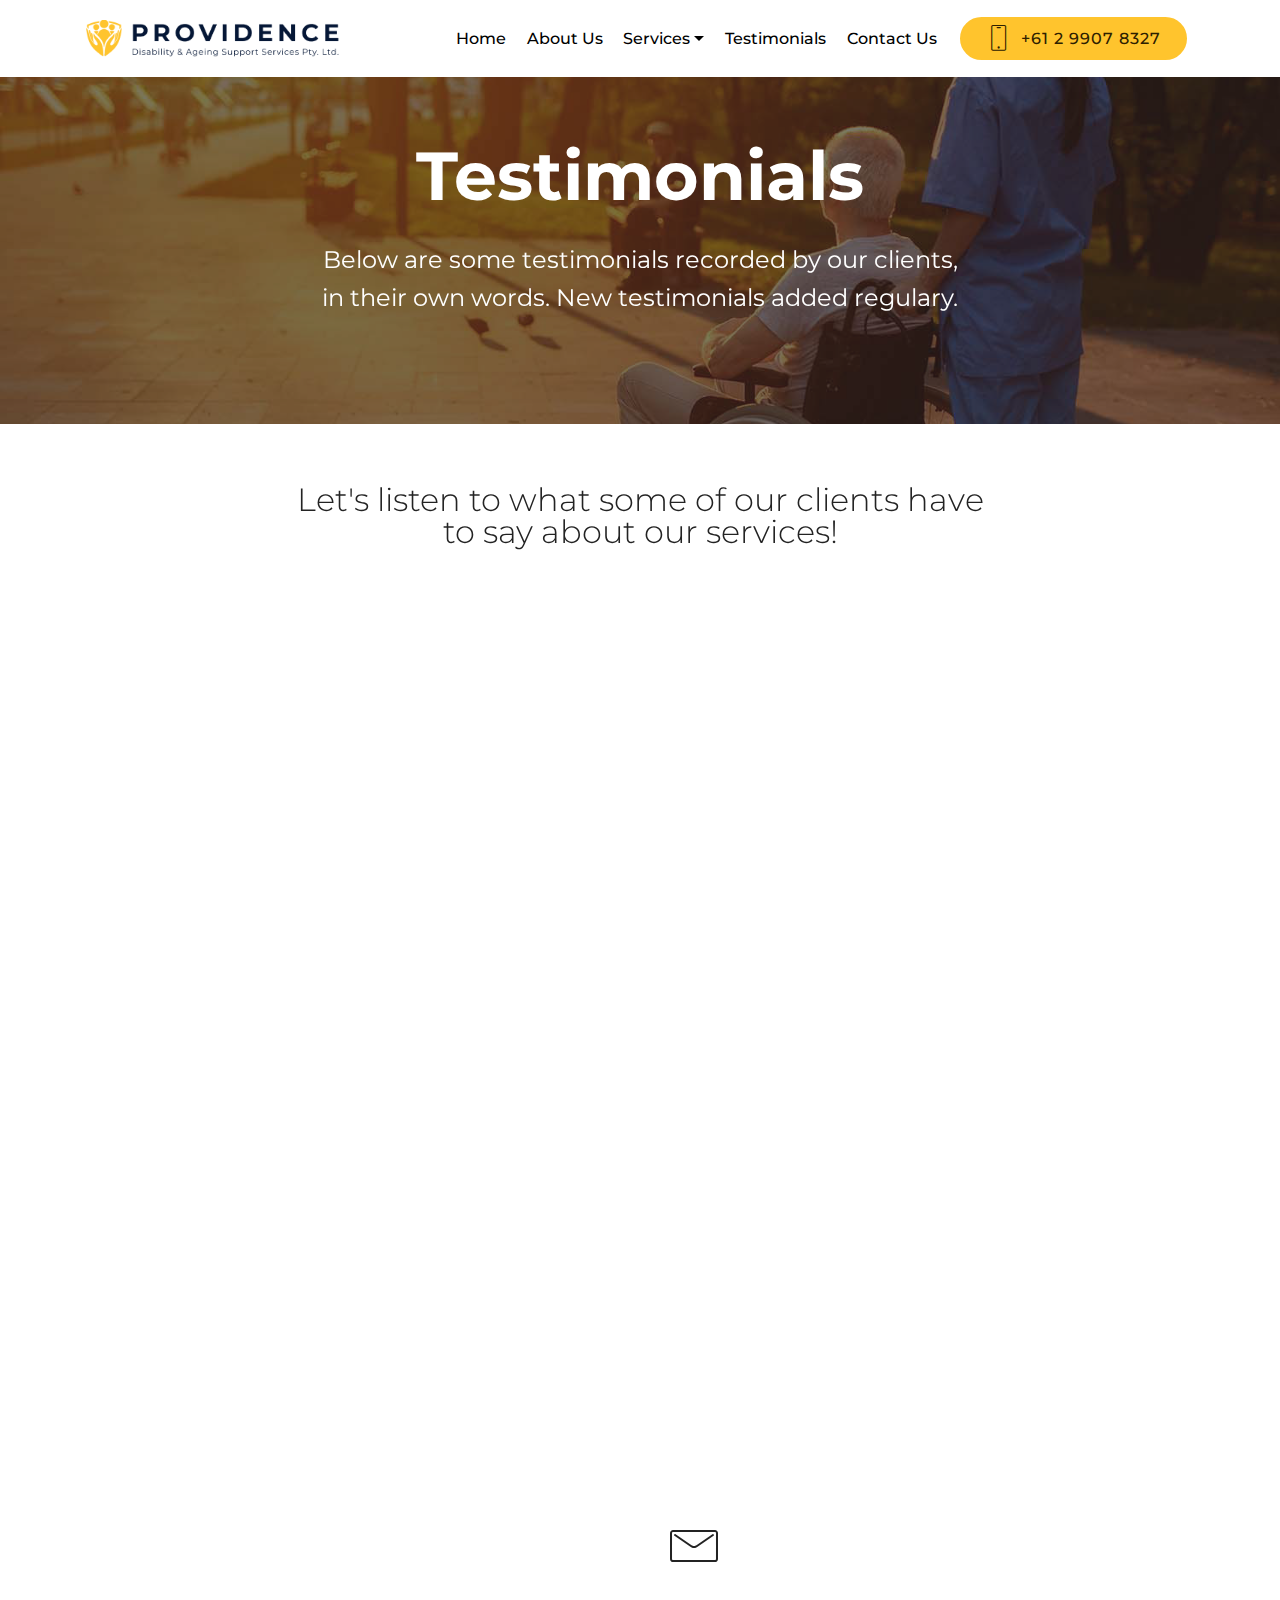
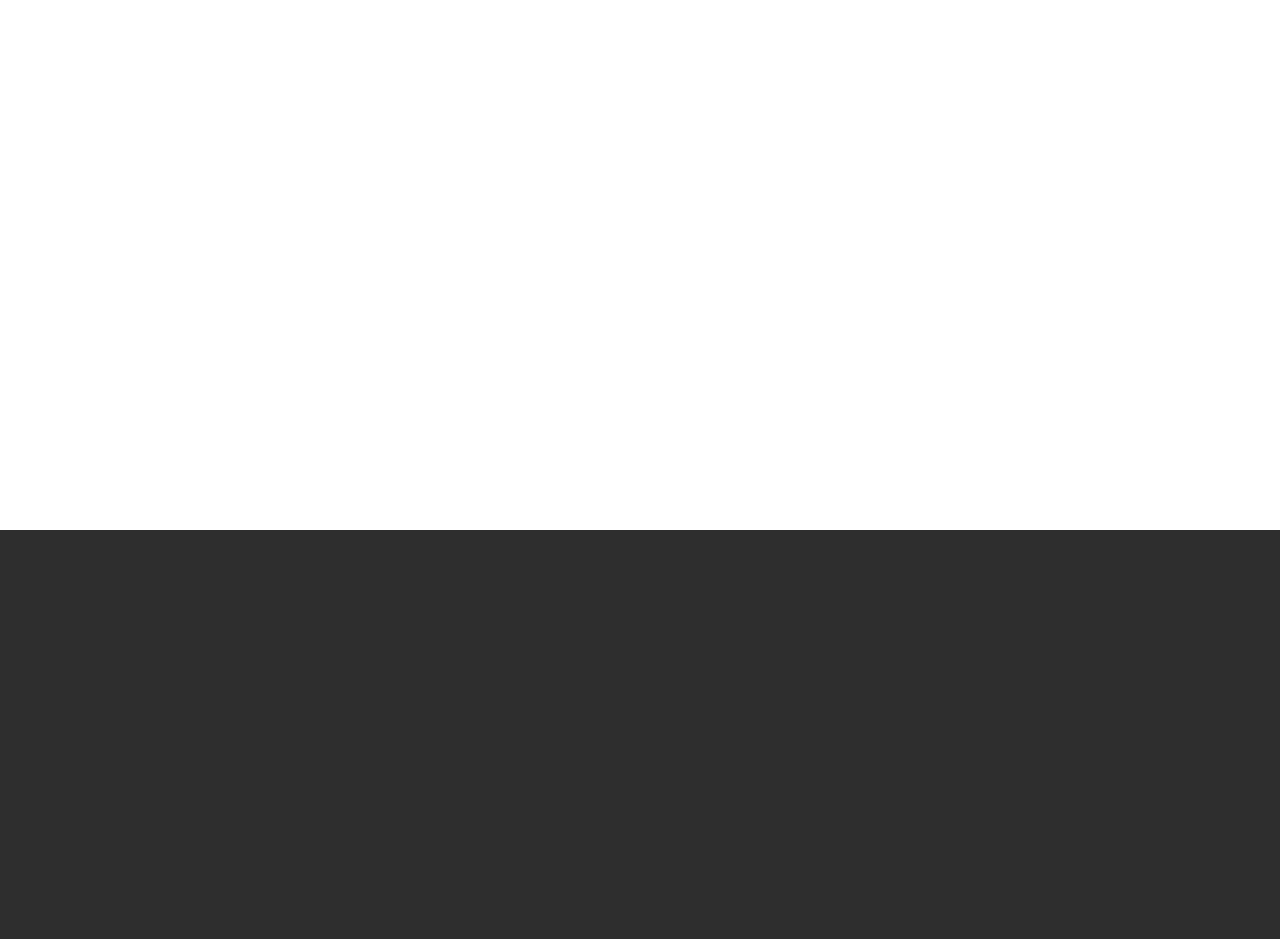
<file: page2.html>
<!DOCTYPE html>
<html  >
<head>
  <!-- Site made with Mobirise Website Builder v4.12.4, https://mobirise.com -->
  <meta charset="UTF-8">
  <meta http-equiv="X-UA-Compatible" content="IE=edge">
  <meta name="generator" content="Mobirise v4.12.4, mobirise.com">
  <meta name="viewport" content="width=device-width, initial-scale=1, minimum-scale=1">
  <link rel="shortcut icon" href="assets/images/favicon.png" type="image/x-icon">
  <meta name="description" content="Website Creator Description">
  
  
  <title>Testimonials</title>
  <link rel="stylesheet" href="assets/web/assets/mobirise-icons/mobirise-icons.css">
  <link rel="stylesheet" href="assets/bootstrap/css/bootstrap.min.css">
  <link rel="stylesheet" href="assets/bootstrap/css/bootstrap-grid.min.css">
  <link rel="stylesheet" href="assets/bootstrap/css/bootstrap-reboot.min.css">
  <link rel="stylesheet" href="assets/socicon/css/styles.css">
  <link rel="stylesheet" href="assets/dropdown/css/style.css">
  <link rel="stylesheet" href="assets/animatecss/animate.min.css">
  <link rel="stylesheet" href="assets/tether/tether.min.css">
  <link rel="stylesheet" href="assets/theme/css/style.css">
  <link rel="preload" as="style" href="assets/mobirise/css/mbr-additional.css"><link rel="stylesheet" href="assets/mobirise/css/mbr-additional.css" type="text/css">
  
  
  
</head>
<body>

<!-- Analytics -->
<!-- Global site tag (gtag.js) - Google Analytics -->
<script async src="https://www.googletagmanager.com/gtag/js?id=UA-175198757-1"></script>
<script>
  window.dataLayer = window.dataLayer || [];
  function gtag(){dataLayer.push(arguments);}
  gtag('js', new Date());

  gtag('config', 'UA-175198757-1');
</script>

<!-- /Analytics -->


  <section class="menu cid-s7jUooepCC" once="menu" id="menu2-v">

    

    <nav class="navbar navbar-expand beta-menu navbar-dropdown align-items-center navbar-fixed-top navbar-toggleable-sm">
        <button class="navbar-toggler navbar-toggler-right" type="button" data-toggle="collapse" data-target="#navbarSupportedContent" aria-controls="navbarSupportedContent" aria-expanded="false" aria-label="Toggle navigation">
            <div class="hamburger">
                <span></span>
                <span></span>
                <span></span>
                <span></span>
            </div>
        </button>
        <div class="menu-logo">
            <div class="navbar-brand">
                <span class="navbar-logo">
                    <a href="index.html">
                        <img src="assets/images/providence-logo-358x81.png" alt="providence-logo" title="providence-logo" style="height: 3.8rem;">
                    </a>
                </span>
                
            </div>
        </div>
        <div class="collapse navbar-collapse" id="navbarSupportedContent">
            <ul class="navbar-nav nav-dropdown" data-app-modern-menu="true"><li class="nav-item">
                    <a class="nav-link link text-black display-4" href="index.html">
                        Home</a>
                </li><li class="nav-item"><a class="nav-link link text-black display-4" href="index.html#content4-2">
                        About Us</a></li><li class="nav-item dropdown"><a class="nav-link link text-black dropdown-toggle display-4" href="index.html#content4-g" data-toggle="dropdown-submenu" aria-expanded="false">
                        Services
                    </a><div class="dropdown-menu"><a class="text-black dropdown-item display-4" href="page3.html">Disability Support Services</a><a class="text-black dropdown-item display-4" href="page4.html">Ageing Support Services</a><a class="text-black dropdown-item display-4" href="page6.html">Domestic Assistance</a><a class="text-black dropdown-item display-4" href="page5.html">Transportation</a><a class="text-black dropdown-item display-4" href="page7.html">Lawn Maintenance</a></div></li>
                <li class="nav-item">
                    <a class="nav-link link text-black display-4" href="page2.html">Testimonials</a>
                </li><li class="nav-item"><a class="nav-link link text-black display-4" href="index.html#form4-a">Contact Us
                    </a></li></ul>
            <div class="navbar-buttons mbr-section-btn"><a class="btn btn-sm btn-primary display-4" href="tel:+1-234-567-8901">
                    <span class="btn-icon mbri-mobile mbr-iconfont mbr-iconfont-btn">
                    </span>
                    +61 2 9907 8327</a></div>
        </div>
    </nav>
</section>

<section class="engine"><a href="https://mobirise.info/m">website design templates</a></section><section class="header1 cid-s7ll3Fj8uG mbr-parallax-background" id="header1-y">

    

    <div class="mbr-overlay" style="opacity: 0.6; background-color: rgb(35, 35, 35);">
    </div>

    <div class="container">
        <div class="row justify-content-md-center">
            <div class="mbr-white col-md-10">
                <h1 class="mbr-section-title align-center mbr-bold pb-3 mbr-fonts-style display-1">
                    Testimonials</h1>
                
                <p class="mbr-text align-center pb-3 mbr-fonts-style display-5">Below are some testimonials recorded by our clients,
<br>in their own words. New testimonials added regulary.</p>
                
            </div>
        </div>
    </div>

</section>

<section class="mbr-section content4 cid-s7llCwCH2K" id="content4-z">

    

    <div class="container">
        <div class="media-container-row">
            <div class="title col-12 col-md-8">
                <h2 class="align-center pb-3 mbr-fonts-style display-2">Let's listen to what some of our clients have to say about our services!</h2>
                
                
            </div>
        </div>
    </div>
</section>

<section class="cid-s7lkPal1OG" id="video3-w">

    
    
    <figure class="mbr-figure align-center container">
        <div class="video-block" style="width: 80%;">
            <div><iframe class="mbr-embedded-video" src="https://www.youtube.com/embed/BM_HD4YxVs4?rel=0&amp;amp;showinfo=0&amp;autoplay=0&amp;loop=0" width="1280" height="720" frameborder="0" allowfullscreen></iframe></div>
        </div>
    </figure>
</section>

<section class="mbr-section article content1 cid-s7llHi8RwQ" id="content1-10">
    
     

    <div class="container">
        <div class="media-container-row">
            <div class="mbr-text col-12 mbr-fonts-style display-7 col-md-8"><p>
                <strong> Make your own website in a few clicks!</strong> Mobirise helps you cut down development time by providing you with a flexible website editor with a drag and drop interface. Mobirise Website Builder creates responsive, retina and <em>mobile friendly websites</em> in a few clicks. Mobirise is one of the easiest website development tools <a href="https://mobirise.co/">available</a> today. It also gives you the freedom to develop as many websites as you like given the fact that it is a desktop app.</p></div>
        </div>
    </div>
</section>

<section class="mbr-section form4 cid-s7lm2OUnyR" id="form4-12">

    

    
    <div class="container">
        <div class="row">
            <div class="col-md-6">
                <div class="google-map"><iframe frameborder="0" style="border:0" src="https://www.google.com/maps/embed/v1/place?key=AIzaSyCy9r70T3NYf3PhvVflTo0_zdif2_IoIYs&amp;q=place_id:Ei02LzU0MCBTeWRuZXkgUmQsIFNlYWZvcnRoIE5TVyAyMDkyLCBBdXN0cmFsaWEiHRobChYKFAoSCfHvkfLBqxJrEVB3vB3w5cYnEgE2" allowfullscreen=""></iframe></div>
            </div>
            <div class="col-md-6">
                <h2 class="pb-3 align-left mbr-fonts-style display-2">
                    Drop a Line
                </h2>
                <div>
                    <div class="icon-block pb-3 align-left">
                        <span class="icon-block__icon">
                            <span class="mbri-letter mbr-iconfont"></span>
                        </span>
                        <h4 class="icon-block__title align-left mbr-fonts-style display-5">
                            Don't hesitate to contact us
                        </h4>
                    </div>
                    <div class="icon-contacts pb-3">
                        <h5 class="align-left mbr-fonts-style display-7">
                            Ready for offers and cooperation
                        </h5>
                        <p class="mbr-text align-left mbr-fonts-style display-7">
                            Phone: +61 (2) 9907 8327<br>
                            Email: info@myprovidence.net.au</p>
                    </div>
                </div>
                <div data-form-type="formoid">
                    <!---Formbuilder Form--->
                    <form action="https://mobirise.com/" method="POST" class="mbr-form form-with-styler" data-form-title="Mobirise Form"><input type="hidden" name="email" data-form-email="true" value="JCMO/2ntCPGBk4KUwMjfAoqSl7HK59kiPVu2drKtV2khDm8y07t39CVurxcAfRP59i9hELyYM3pHmEaaP93+QpM7KqpVg63opDxcLQl8f4zOWpucJQXerpMc0XzIwrl9">
                        <div class="row">
                            <div hidden="hidden" data-form-alert="" class="alert alert-success col-12">We'll try to reach out to you soon!</div>
                            <div hidden="hidden" data-form-alert-danger="" class="alert alert-danger col-12">
                            </div>
                        </div>
                        <div class="dragArea row">
                            <div class="col-md-6  form-group" data-for="name">
                                <input type="text" name="name" placeholder="Your Name" data-form-field="Name" required="required" class="form-control input display-7" id="name-form4-12">
                            </div>
                            <div class="col-md-6  form-group" data-for="phone">
                                <input type="text" name="phone" placeholder="Phone" data-form-field="Phone" required="required" class="form-control input display-7" id="phone-form4-12">
                            </div>
                            <div data-for="email" class="col-md-12  form-group">
                                <input type="text" name="email" placeholder="Email" data-form-field="Email" class="form-control input display-7" required="required" id="email-form4-12">
                            </div>
                            <div data-for="message" class="col-md-12  form-group">
                                <textarea name="message" placeholder="Message" data-form-field="Message" class="form-control input display-7" id="message-form4-12"></textarea>
                            </div>
                            <div class="col-md-12 input-group-btn  mt-2 align-center">
                                <button type="submit" class="btn btn-primary btn-form display-4">SEND MESSAGE</button>
                            </div>
                        </div>
                    </form><!---Formbuilder Form--->
                </div>
            </div>
        </div>
    </div>
</section>

<section class="footer4 cid-s7lm1Ioase" id="footer4-11">

    

    

    <div class="container">
        <div class="media-container-row content mbr-white">
            <div class="col-md-3 col-sm-4">
                <div class="mb-3 img-logo">
                    
                        <img src="assets/images/providence-logo.png" alt="providence-logo" title="providence-logo">
                    
                </div>
                <p class="mb-3 mbr-fonts-style foot-title display-7">
                    Providence: Disability and Ageing Support Services Pty. Ltd.</p>
                <p class="mbr-text mbr-fonts-style mbr-links-column display-7">
                    <a href="index.html#content4-2" class="text-white">About Us</a>
                    <br><a href="index.html#content4-g" class="text-white">Services</a>
                    <br><a href="index.html#contacts3-p">Contact Us</a><br><br></p>
            </div>
            <div class="col-md-4 col-sm-8">
                <p class="mb-4 foot-title mbr-fonts-style display-7">Competence. Compassion. Person Centred.&nbsp;</p>
                <p class="mbr-text mbr-fonts-style foot-text display-7">We are committed to providing assistance to the disabled and elderly,
<br>and are backed by an experienced group of hard-working professionals
<br><br>- Doctors, Registered Nurses, Endorsed Enrolled Nurses, Aged Carers,
<br>Personal Assistants, Disability and Community Support Workers.</p>
            </div>
            <div class="col-md-4 offset-md-1 col-sm-12">
                <p class="mb-4 foot-title mbr-fonts-style display-7">
                    Want to contact us?</p>
                <p class="mbr-text mbr-fonts-style form-text display-7">Drop your email below and <br>we'll contact you!</p>
                <div class="media-container-column" data-form-type="formoid">
                    <!---Formbuilder Form--->
                    <form action="https://mobirise.com/" method="POST" class="mbr-form form-with-styler" data-form-title="Mobirise Form"><input type="hidden" name="email" data-form-email="true" value="aYCsYJQL8zxOhVFsIVcQmN7q7ZIB6iUmHYCE57MgqZ15hfxHNTDh6ME3O/RhRGLin6gwxwMSEmKruQ70yb5Y5wjyMIbhKlIXk7wu5fNzxd72QEkjVHMVlRu892CoE/5F">
                        <div class="row form-inline justify-content-center">
                            <div hidden="hidden" data-form-alert="" class="alert alert-success col-12">We'll reach out to you soon!</div>
                            <div hidden="hidden" data-form-alert-danger="" class="alert alert-danger col-12">
                                                    </div>
                        </div>
                        <div class="dragArea row form-inline justify-content-center">
                            <div class="col-auto  form-group " data-for="email">
                                <input type="email" name="email" placeholder="Email" data-form-field="Email" required="required" class="form-control input-sm input-inverse my-2 display-7" id="email-footer4-11">
                            </div>
                            <div class="col-auto  input-group-btn  m-2"><button type="submit" class="btn btn-primary m-0 display-4">Email Me!</button></div>
                        </div>
                    </form><!---Formbuilder Form--->
                </div>
                <p class="mb-4 mbr-fonts-style foot-title display-7">
                    <br><br>CONNECT WITH US
                </p>
                <div class="social-list pl-0 mb-0">
                        <div class="soc-item">
                            <a href="https://twitter.com/mobirise" target="_blank">
                                <span class="socicon-twitter socicon mbr-iconfont mbr-iconfont-social"></span>
                            </a>
                        </div>
                        <div class="soc-item">
                            <a href="https://www.facebook.com/pages/Mobirise/1616226671953247" target="_blank">
                                <span class="socicon-facebook socicon mbr-iconfont mbr-iconfont-social"></span>
                            </a>
                        </div>
                        <div class="soc-item">
                            <a href="https://www.youtube.com/c/mobirise" target="_blank">
                                <span class="socicon-youtube socicon mbr-iconfont mbr-iconfont-social"></span>
                            </a>
                        </div>
                        <div class="soc-item">
                            <a href="https://instagram.com/mobirise" target="_blank">
                                <span class="socicon-instagram socicon mbr-iconfont mbr-iconfont-social"></span>
                            </a>
                        </div>
                        <div class="soc-item">
                            <a href="https://plus.google.com/u/0/+Mobirise" target="_blank">
                                <span class="socicon-googleplus socicon mbr-iconfont mbr-iconfont-social"></span>
                            </a>
                        </div>
                        <div class="soc-item">
                            <a href="https://www.behance.net/Mobirise" target="_blank">
                                <span class="socicon-behance socicon mbr-iconfont mbr-iconfont-social"></span>
                            </a>
                        </div>
                </div>
            </div>
        </div>
        
    </div>
</section>


  <script src="assets/web/assets/jquery/jquery.min.js"></script>
  <script src="assets/popper/popper.min.js"></script>
  <script src="assets/bootstrap/js/bootstrap.min.js"></script>
  <script src="assets/smoothscroll/smooth-scroll.js"></script>
  <script src="assets/dropdown/js/nav-dropdown.js"></script>
  <script src="assets/dropdown/js/navbar-dropdown.js"></script>
  <script src="assets/touchswipe/jquery.touch-swipe.min.js"></script>
  <script src="assets/viewportchecker/jquery.viewportchecker.js"></script>
  <script src="assets/parallax/jarallax.min.js"></script>
  <script src="assets/tether/tether.min.js"></script>
  <script src="assets/theme/js/script.js"></script>
  <script src="assets/formoid/formoid.min.js"></script>
  
  
  <input name="animation" type="hidden">
  </body>
</html>
</file>
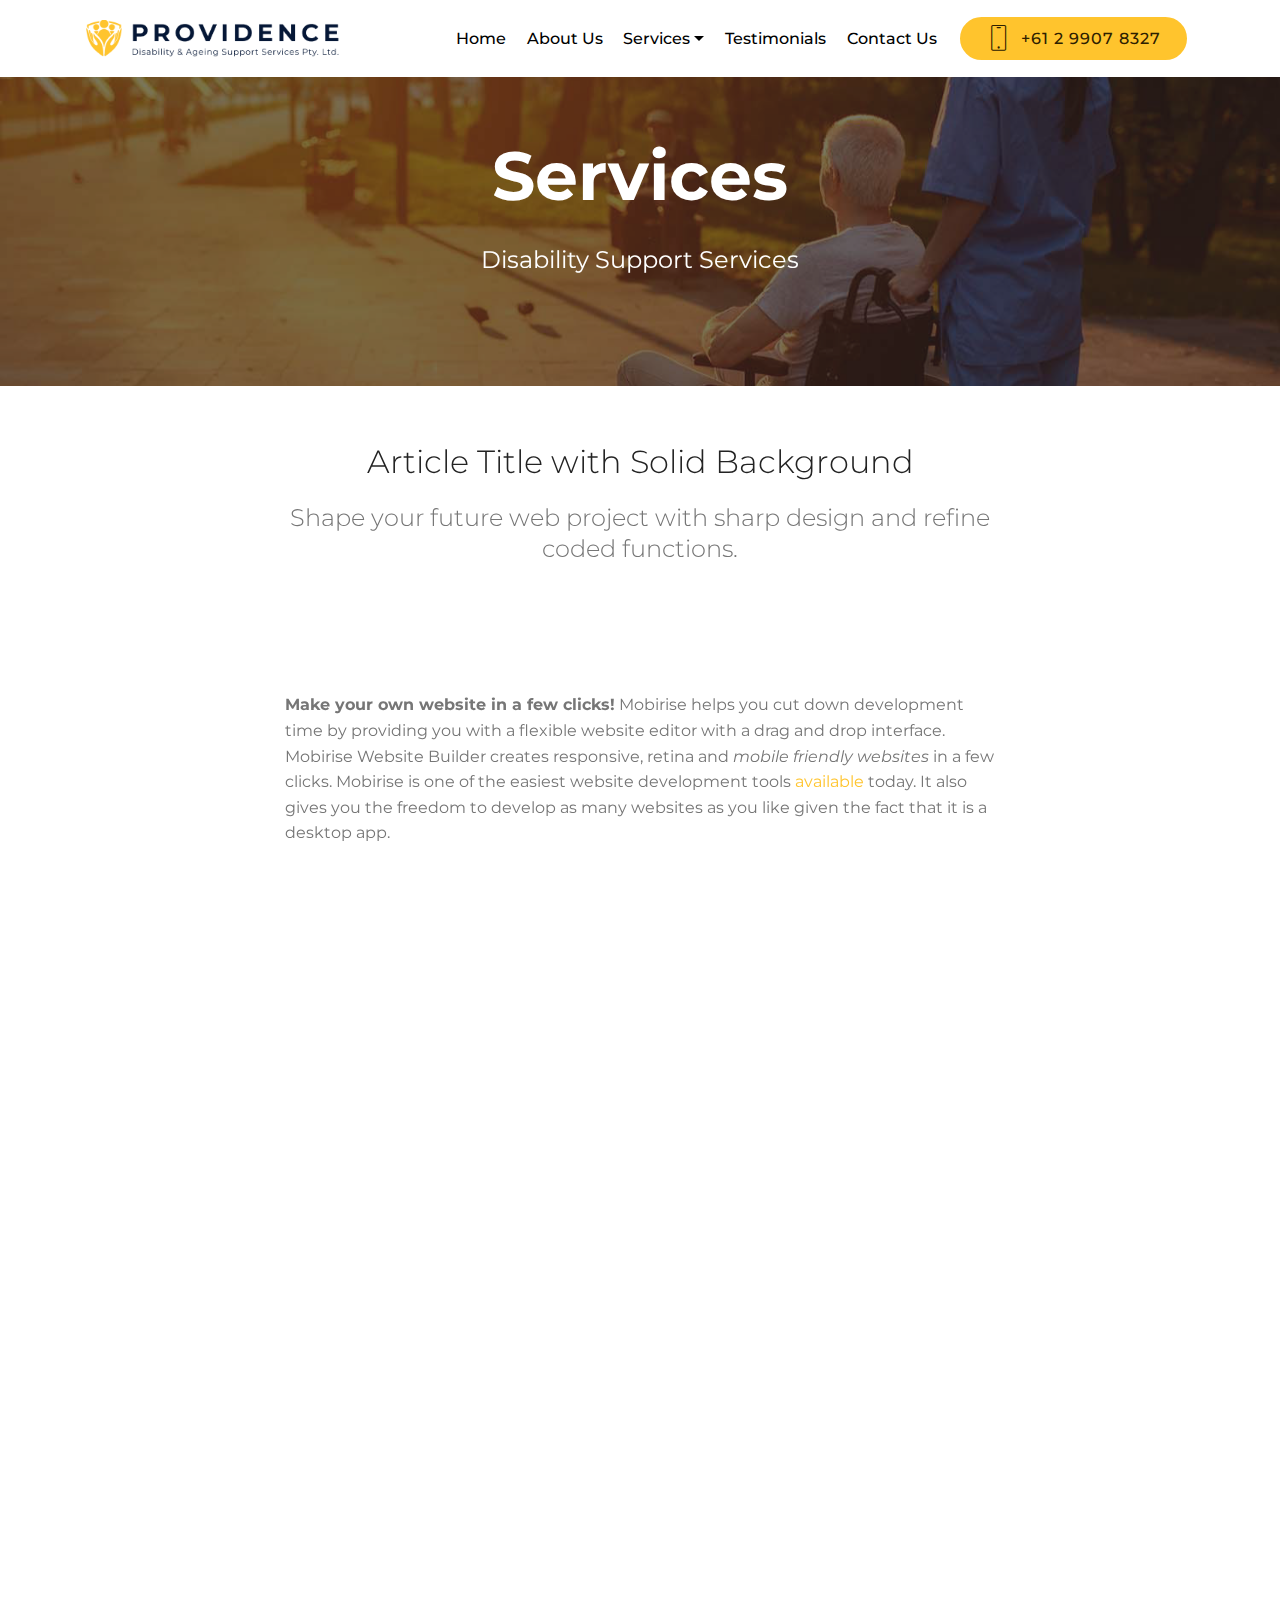
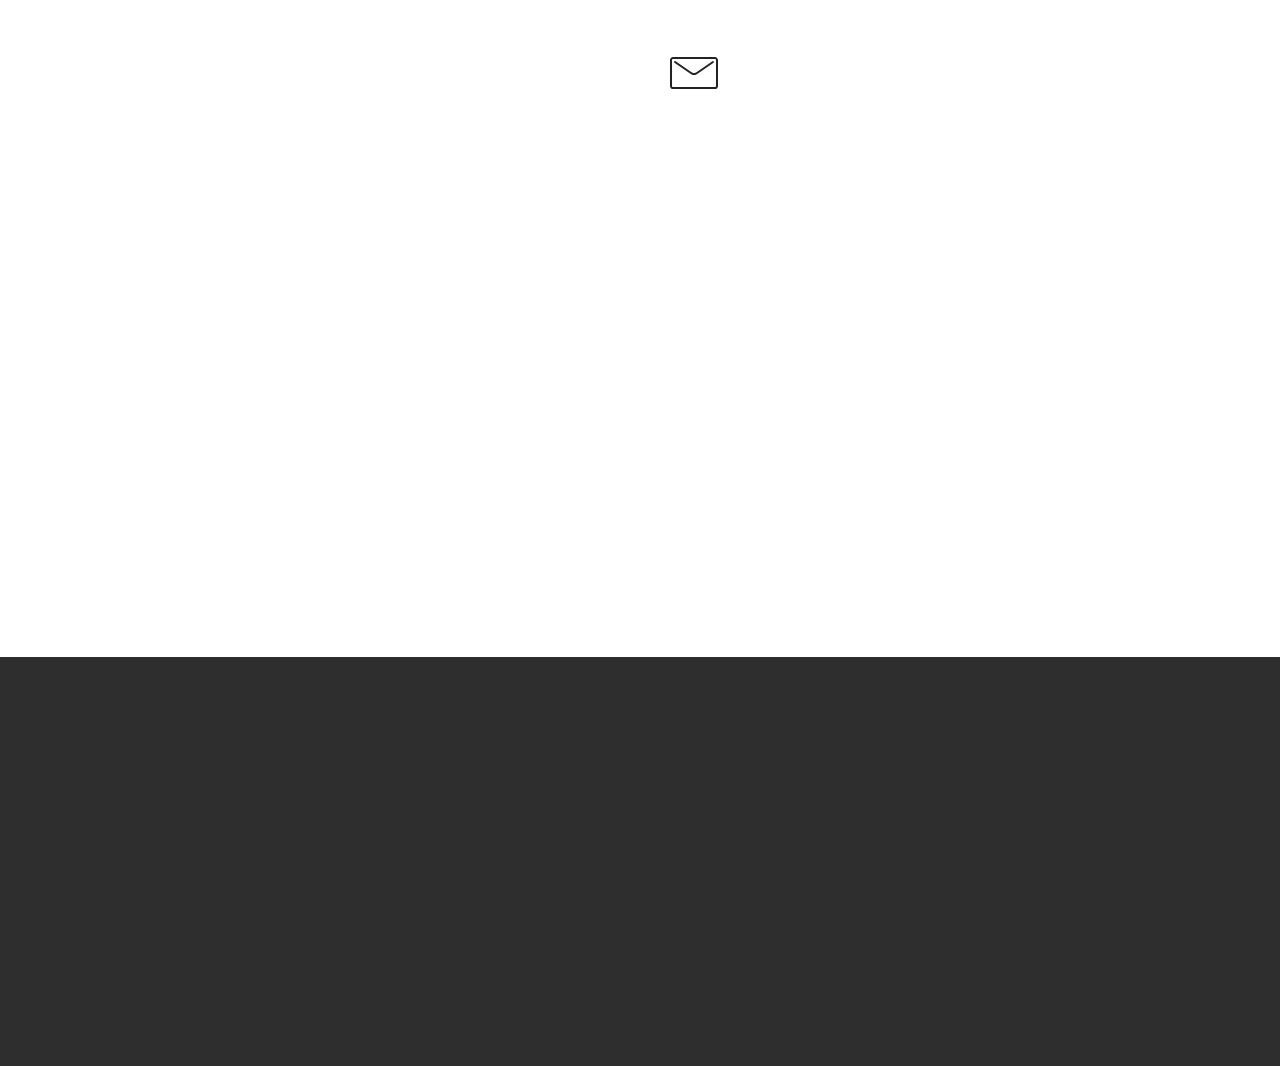
<file: page3.html>
<!DOCTYPE html>
<html  >
<head>
  <!-- Site made with Mobirise Website Builder v4.12.4, https://mobirise.com -->
  <meta charset="UTF-8">
  <meta http-equiv="X-UA-Compatible" content="IE=edge">
  <meta name="generator" content="Mobirise v4.12.4, mobirise.com">
  <meta name="viewport" content="width=device-width, initial-scale=1, minimum-scale=1">
  <link rel="shortcut icon" href="assets/images/favicon.png" type="image/x-icon">
  <meta name="description" content="Web Site Generator Description">
  
  
  <title>Disability Support Services</title>
  <link rel="stylesheet" href="assets/web/assets/mobirise-icons/mobirise-icons.css">
  <link rel="stylesheet" href="assets/bootstrap/css/bootstrap.min.css">
  <link rel="stylesheet" href="assets/bootstrap/css/bootstrap-grid.min.css">
  <link rel="stylesheet" href="assets/bootstrap/css/bootstrap-reboot.min.css">
  <link rel="stylesheet" href="assets/socicon/css/styles.css">
  <link rel="stylesheet" href="assets/dropdown/css/style.css">
  <link rel="stylesheet" href="assets/animatecss/animate.min.css">
  <link rel="stylesheet" href="assets/datatables/data-tables.bootstrap4.min.css">
  <link rel="stylesheet" href="assets/tether/tether.min.css">
  <link rel="stylesheet" href="assets/theme/css/style.css">
  <link rel="preload" as="style" href="assets/mobirise/css/mbr-additional.css"><link rel="stylesheet" href="assets/mobirise/css/mbr-additional.css" type="text/css">
  
  
  
</head>
<body>

<!-- Analytics -->
<!-- Global site tag (gtag.js) - Google Analytics -->
<script async src="https://www.googletagmanager.com/gtag/js?id=UA-175198757-1"></script>
<script>
  window.dataLayer = window.dataLayer || [];
  function gtag(){dataLayer.push(arguments);}
  gtag('js', new Date());

  gtag('config', 'UA-175198757-1');
</script>

<!-- /Analytics -->


  <section class="menu cid-s7jUooepCC" once="menu" id="menu2-13">

    

    <nav class="navbar navbar-expand beta-menu navbar-dropdown align-items-center navbar-fixed-top navbar-toggleable-sm">
        <button class="navbar-toggler navbar-toggler-right" type="button" data-toggle="collapse" data-target="#navbarSupportedContent" aria-controls="navbarSupportedContent" aria-expanded="false" aria-label="Toggle navigation">
            <div class="hamburger">
                <span></span>
                <span></span>
                <span></span>
                <span></span>
            </div>
        </button>
        <div class="menu-logo">
            <div class="navbar-brand">
                <span class="navbar-logo">
                    <a href="index.html">
                        <img src="assets/images/providence-logo-358x81.png" alt="providence-logo" title="providence-logo" style="height: 3.8rem;">
                    </a>
                </span>
                
            </div>
        </div>
        <div class="collapse navbar-collapse" id="navbarSupportedContent">
            <ul class="navbar-nav nav-dropdown" data-app-modern-menu="true"><li class="nav-item">
                    <a class="nav-link link text-black display-4" href="index.html">
                        Home</a>
                </li><li class="nav-item"><a class="nav-link link text-black display-4" href="index.html#content4-2">
                        About Us</a></li><li class="nav-item dropdown"><a class="nav-link link text-black dropdown-toggle display-4" href="index.html#content4-g" data-toggle="dropdown-submenu" aria-expanded="false">
                        Services
                    </a><div class="dropdown-menu"><a class="text-black dropdown-item display-4" href="page3.html">Disability Support Services</a><a class="text-black dropdown-item display-4" href="page4.html">Ageing Support Services</a><a class="text-black dropdown-item display-4" href="page6.html">Domestic Assistance</a><a class="text-black dropdown-item display-4" href="page5.html">Transportation</a><a class="text-black dropdown-item display-4" href="page7.html">Lawn Maintenance</a></div></li>
                <li class="nav-item">
                    <a class="nav-link link text-black display-4" href="page2.html">Testimonials</a>
                </li><li class="nav-item"><a class="nav-link link text-black display-4" href="index.html#form4-a">Contact Us
                    </a></li></ul>
            <div class="navbar-buttons mbr-section-btn"><a class="btn btn-sm btn-primary display-4" href="tel:+1-234-567-8901">
                    <span class="btn-icon mbri-mobile mbr-iconfont mbr-iconfont-btn">
                    </span>
                    +61 2 9907 8327</a></div>
        </div>
    </nav>
</section>

<section class="engine"><a href="https://mobirise.info/h">how to create your own web page</a></section><section class="header1 cid-s7lpsaSELl mbr-parallax-background" id="header1-14">

    

    <div class="mbr-overlay" style="opacity: 0.6; background-color: rgb(35, 35, 35);">
    </div>

    <div class="container">
        <div class="row justify-content-md-center">
            <div class="mbr-white col-md-10">
                <h1 class="mbr-section-title align-center mbr-bold pb-3 mbr-fonts-style display-1">
                    Services</h1>
                
                <p class="mbr-text align-center pb-3 mbr-fonts-style display-5">Disability Support Services</p>
                
            </div>
        </div>
    </div>

</section>

<section class="mbr-section content4 cid-s7lq9nUCPk" id="content4-18">

    

    <div class="container">
        <div class="media-container-row">
            <div class="title col-12 col-md-8">
                <h2 class="align-center pb-3 mbr-fonts-style display-2">
                    Article Title with Solid Background
                </h2>
                <h3 class="mbr-section-subtitle align-center mbr-light mbr-fonts-style display-5">
                    Shape your future web project with sharp design and refine coded functions.
                </h3>
                
            </div>
        </div>
    </div>
</section>

<section class="mbr-section article content1 cid-s7lqa5wOtl" id="content1-19">
    
     

    <div class="container">
        <div class="media-container-row">
            <div class="mbr-text col-12 mbr-fonts-style display-7 col-md-8"><p>
                <strong> Make your own website in a few clicks!</strong> Mobirise helps you cut down development time by providing you with a flexible website editor with a drag and drop interface. Mobirise Website Builder creates responsive, retina and <em>mobile friendly websites</em> in a few clicks. Mobirise is one of the easiest website development tools <a href="https://mobirise.co/">available</a> today. It also gives you the freedom to develop as many websites as you like given the fact that it is a desktop app.</p></div>
        </div>
    </div>
</section>

<section class="section-table cid-s7lpIBXpBt" id="table1-15">

  
  
  <div class="container container-table">
      <h2 class="mbr-section-title mbr-fonts-style align-center pb-3 display-2">
          Table
      </h2>
      <h3 class="mbr-section-subtitle mbr-fonts-style align-center pb-5 mbr-light display-5">
            Click blue "Gear" icon in the top right corner to hide/show search and info, change the the table background and other parameters.  In browser click on the table head to sort the table, use search to filter the table.     
      </h3>
      <div class="table-wrapper">
        <div class="container">
          <div class="row search">
            <div class="col-md-6"></div>
            <div class="col-md-6">
                <div class="dataTables_filter">
                  <label class="searchInfo mbr-fonts-style display-7">Search:</label>
                  <input class="form-control input-sm" disabled="">
                </div>
            </div>
          </div>
        </div>

        <div class="container scroll">
          <table class="table isSearch" cellspacing="0" data-empty="No matching records found">
            <thead>
              <tr class="table-heads ">
                  
                  
                  
                  
              <th class="head-item mbr-fonts-style display-7">
                      NAME</th><th class="head-item mbr-fonts-style display-7">
                      AGE</th><th class="head-item mbr-fonts-style display-7">
                      DATE</th><th class="head-item mbr-fonts-style display-7">
                      SALARY</th></tr>
            </thead>

            <tbody>
              
              
              
              
            <tr> 
                
                
                
                
              <td class="body-item mbr-fonts-style display-7">Jeanna Schmal</td><td class="body-item mbr-fonts-style display-7">44</td><td class="body-item mbr-fonts-style display-7">2016-10-17</td><td class="body-item mbr-fonts-style display-7">$317.000</td></tr><tr>
                
                
                
                
              <td class="body-item mbr-fonts-style display-7">Caren Rials</td><td class="body-item mbr-fonts-style display-7">35</td><td class="body-item mbr-fonts-style display-7">2013-04-12</td><td class="body-item mbr-fonts-style display-7">$445.500</td></tr><tr>
                
                
                
                
              <td class="body-item mbr-fonts-style display-7">Leon Rogol</td><td class="body-item mbr-fonts-style display-7">66</td><td class="body-item mbr-fonts-style display-7">2016-05-22</td><td class="body-item mbr-fonts-style display-7">$152.558</td></tr><tr>
                
                
                
                
              <td class="body-item mbr-fonts-style display-7">Shala Barrera</td><td class="body-item mbr-fonts-style display-7">70</td><td class="body-item mbr-fonts-style display-7">2016-05-15</td><td class="body-item mbr-fonts-style display-7">$459.146</td></tr></tbody>
          </table>
        </div>
        <div class="container table-info-container">
          <div class="row info">
            <div class="col-md-6">
              <div class="dataTables_info mbr-fonts-style display-7">
                <span class="infoBefore">Showing</span>
                <span class="inactive infoRows"></span>
                <span class="infoAfter">entries</span>
                <span class="infoFilteredBefore">(filtered from</span>
                <span class="inactive infoRows"></span>
                <span class="infoFilteredAfter"> total entries)</span>
              </div>
            </div>
            <div class="col-md-6"></div>
          </div>
        </div>
      </div>
    </div>
</section>

<section class="mbr-section form4 cid-s7lqSda4Yx" id="form4-1e">

    

    
    <div class="container">
        <div class="row">
            <div class="col-md-6">
                <div class="google-map"><iframe frameborder="0" style="border:0" src="https://www.google.com/maps/embed/v1/place?key=AIzaSyCy9r70T3NYf3PhvVflTo0_zdif2_IoIYs&amp;q=place_id:Ei02LzU0MCBTeWRuZXkgUmQsIFNlYWZvcnRoIE5TVyAyMDkyLCBBdXN0cmFsaWEiHRobChYKFAoSCfHvkfLBqxJrEVB3vB3w5cYnEgE2" allowfullscreen=""></iframe></div>
            </div>
            <div class="col-md-6">
                <h2 class="pb-3 align-left mbr-fonts-style display-2">
                    Drop a Line
                </h2>
                <div>
                    <div class="icon-block pb-3 align-left">
                        <span class="icon-block__icon">
                            <span class="mbri-letter mbr-iconfont"></span>
                        </span>
                        <h4 class="icon-block__title align-left mbr-fonts-style display-5">
                            Don't hesitate to contact us
                        </h4>
                    </div>
                    <div class="icon-contacts pb-3">
                        <h5 class="align-left mbr-fonts-style display-7">
                            Ready for offers and cooperation
                        </h5>
                        <p class="mbr-text align-left mbr-fonts-style display-7">
                            Phone: +61 (2) 9907 8327<br>
                            Email: info@myprovidence.net.au</p>
                    </div>
                </div>
                <div data-form-type="formoid">
                    <!---Formbuilder Form--->
                    <form action="https://mobirise.com/" method="POST" class="mbr-form form-with-styler" data-form-title="Mobirise Form"><input type="hidden" name="email" data-form-email="true" value="J1sRVAEg7VzofrDoNwDE+g2zKKrHvSPg61UKA85JUiHlrIJ2Ei+TLNWLW4MiQu86SEIfmdArI2A9EvdsIpcpj3XdONX+FNFFJyylxhzL3CrDWlkChQy8GqOlGgRMZsbS">
                        <div class="row">
                            <div hidden="hidden" data-form-alert="" class="alert alert-success col-12">We'll try to reach out to you soon!</div>
                            <div hidden="hidden" data-form-alert-danger="" class="alert alert-danger col-12">
                            </div>
                        </div>
                        <div class="dragArea row">
                            <div class="col-md-6  form-group" data-for="name">
                                <input type="text" name="name" placeholder="Your Name" data-form-field="Name" required="required" class="form-control input display-7" id="name-form4-1e">
                            </div>
                            <div class="col-md-6  form-group" data-for="phone">
                                <input type="text" name="phone" placeholder="Phone" data-form-field="Phone" required="required" class="form-control input display-7" id="phone-form4-1e">
                            </div>
                            <div data-for="email" class="col-md-12  form-group">
                                <input type="text" name="email" placeholder="Email" data-form-field="Email" class="form-control input display-7" required="required" id="email-form4-1e">
                            </div>
                            <div data-for="message" class="col-md-12  form-group">
                                <textarea name="message" placeholder="Message" data-form-field="Message" class="form-control input display-7" id="message-form4-1e"></textarea>
                            </div>
                            <div class="col-md-12 input-group-btn  mt-2 align-center">
                                <button type="submit" class="btn btn-primary btn-form display-4">SEND MESSAGE</button>
                            </div>
                        </div>
                    </form><!---Formbuilder Form--->
                </div>
            </div>
        </div>
    </div>
</section>

<section class="footer4 cid-s7lqPoeMG8" id="footer4-1d">

    

    

    <div class="container">
        <div class="media-container-row content mbr-white">
            <div class="col-md-3 col-sm-4">
                <div class="mb-3 img-logo">
                    
                        <img src="assets/images/providence-logo.png" alt="providence-logo" title="providence-logo">
                    
                </div>
                <p class="mb-3 mbr-fonts-style foot-title display-7">
                    Providence: Disability and Ageing Support Services Pty. Ltd.</p>
                <p class="mbr-text mbr-fonts-style mbr-links-column display-7">
                    <a href="index.html#content4-2" class="text-white">About Us</a>
                    <br><a href="index.html#content4-g" class="text-white">Services</a>
                    <br><a href="index.html#contacts3-p">Contact Us</a><br><br></p>
            </div>
            <div class="col-md-4 col-sm-8">
                <p class="mb-4 foot-title mbr-fonts-style display-7">Competence. Compassion. Person Centred.&nbsp;</p>
                <p class="mbr-text mbr-fonts-style foot-text display-7">We are committed to providing assistance to the disabled and elderly,
<br>and are backed by an experienced group of hard-working professionals
<br><br>- Doctors, Registered Nurses, Endorsed Enrolled Nurses, Aged Carers,
<br>Personal Assistants, Disability and Community Support Workers.</p>
            </div>
            <div class="col-md-4 offset-md-1 col-sm-12">
                <p class="mb-4 foot-title mbr-fonts-style display-7">
                    Want to contact us?</p>
                <p class="mbr-text mbr-fonts-style form-text display-7">Drop your email below and <br>we'll contact you!</p>
                <div class="media-container-column" data-form-type="formoid">
                    <!---Formbuilder Form--->
                    <form action="https://mobirise.com/" method="POST" class="mbr-form form-with-styler" data-form-title="Mobirise Form"><input type="hidden" name="email" data-form-email="true" value="hEsC34kYBp2KUJNwL9pbuF8MMVgaSQMxtpzP2h67Lg6KeWoFC3+byUgKhIHs7s22bLVJIkuzQtm4R9eNjyIaw3Af1sTVrqHafQaAHnchyE5ttZUtw3yuHKjAEPiQ7vIs">
                        <div class="row form-inline justify-content-center">
                            <div hidden="hidden" data-form-alert="" class="alert alert-success col-12">We'll reach out to you soon!</div>
                            <div hidden="hidden" data-form-alert-danger="" class="alert alert-danger col-12">
                                                    </div>
                        </div>
                        <div class="dragArea row form-inline justify-content-center">
                            <div class="col-auto  form-group " data-for="email">
                                <input type="email" name="email" placeholder="Email" data-form-field="Email" required="required" class="form-control input-sm input-inverse my-2 display-7" id="email-footer4-1d">
                            </div>
                            <div class="col-auto  input-group-btn  m-2"><button type="submit" class="btn btn-primary m-0 display-4">Email Me!</button></div>
                        </div>
                    </form><!---Formbuilder Form--->
                </div>
                <p class="mb-4 mbr-fonts-style foot-title display-7">
                    <br><br>CONNECT WITH US
                </p>
                <div class="social-list pl-0 mb-0">
                        <div class="soc-item">
                            <a href="https://twitter.com/mobirise" target="_blank">
                                <span class="socicon-twitter socicon mbr-iconfont mbr-iconfont-social"></span>
                            </a>
                        </div>
                        <div class="soc-item">
                            <a href="https://www.facebook.com/pages/Mobirise/1616226671953247" target="_blank">
                                <span class="socicon-facebook socicon mbr-iconfont mbr-iconfont-social"></span>
                            </a>
                        </div>
                        <div class="soc-item">
                            <a href="https://www.youtube.com/c/mobirise" target="_blank">
                                <span class="socicon-youtube socicon mbr-iconfont mbr-iconfont-social"></span>
                            </a>
                        </div>
                        <div class="soc-item">
                            <a href="https://instagram.com/mobirise" target="_blank">
                                <span class="socicon-instagram socicon mbr-iconfont mbr-iconfont-social"></span>
                            </a>
                        </div>
                        <div class="soc-item">
                            <a href="https://plus.google.com/u/0/+Mobirise" target="_blank">
                                <span class="socicon-googleplus socicon mbr-iconfont mbr-iconfont-social"></span>
                            </a>
                        </div>
                        <div class="soc-item">
                            <a href="https://www.behance.net/Mobirise" target="_blank">
                                <span class="socicon-behance socicon mbr-iconfont mbr-iconfont-social"></span>
                            </a>
                        </div>
                </div>
            </div>
        </div>
        
    </div>
</section>


  <script src="assets/web/assets/jquery/jquery.min.js"></script>
  <script src="assets/popper/popper.min.js"></script>
  <script src="assets/bootstrap/js/bootstrap.min.js"></script>
  <script src="assets/smoothscroll/smooth-scroll.js"></script>
  <script src="assets/dropdown/js/nav-dropdown.js"></script>
  <script src="assets/dropdown/js/navbar-dropdown.js"></script>
  <script src="assets/touchswipe/jquery.touch-swipe.min.js"></script>
  <script src="assets/viewportchecker/jquery.viewportchecker.js"></script>
  <script src="assets/parallax/jarallax.min.js"></script>
  <script src="assets/datatables/jquery.data-tables.min.js"></script>
  <script src="assets/datatables/data-tables.bootstrap4.min.js"></script>
  <script src="assets/tether/tether.min.js"></script>
  <script src="assets/theme/js/script.js"></script>
  <script src="assets/formoid/formoid.min.js"></script>
  
  
  <input name="animation" type="hidden">
  </body>
</html>
</file>
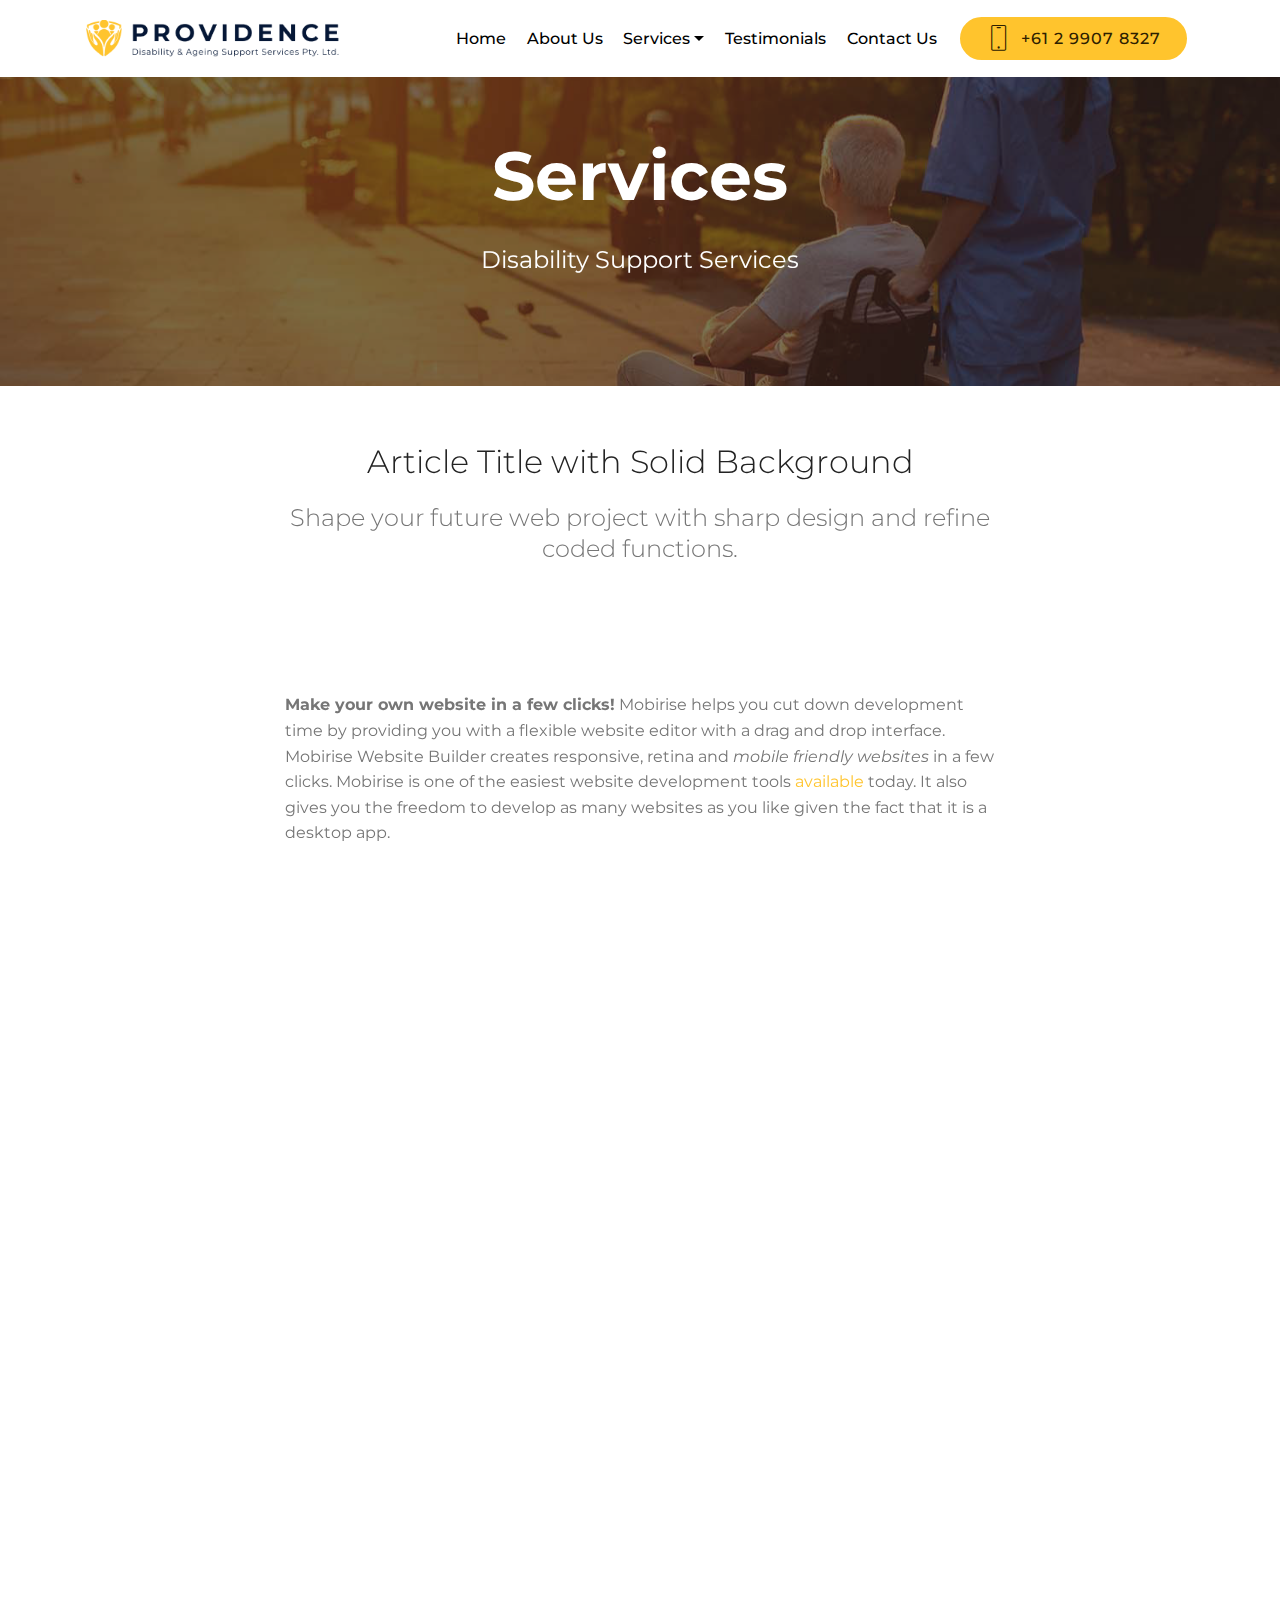
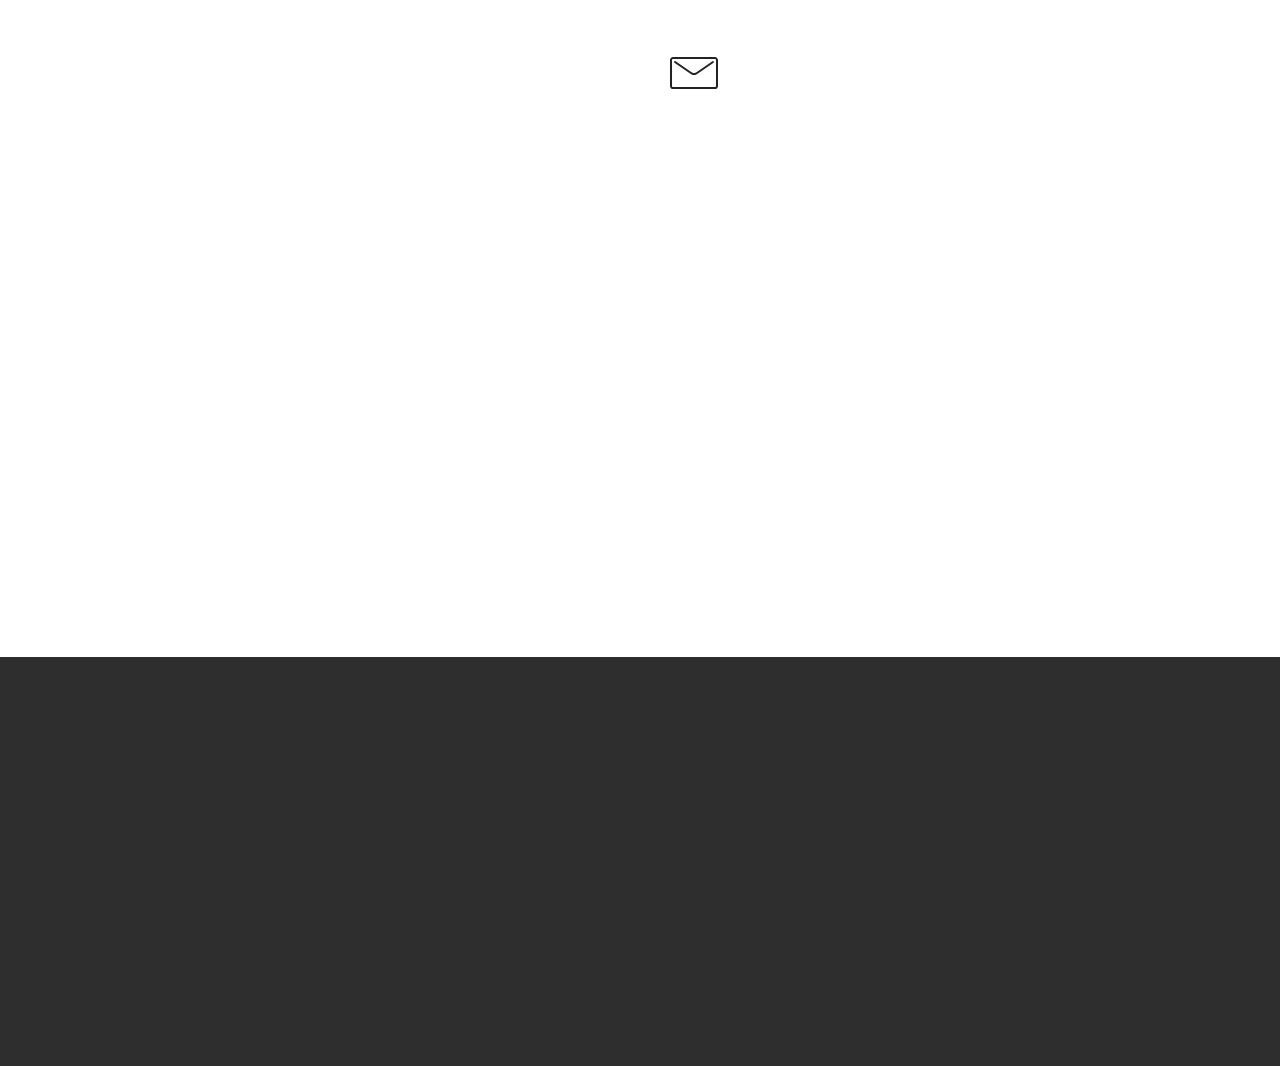
<file: page4.html>
<!DOCTYPE html>
<html  >
<head>
  <!-- Site made with Mobirise Website Builder v4.12.4, https://mobirise.com -->
  <meta charset="UTF-8">
  <meta http-equiv="X-UA-Compatible" content="IE=edge">
  <meta name="generator" content="Mobirise v4.12.4, mobirise.com">
  <meta name="viewport" content="width=device-width, initial-scale=1, minimum-scale=1">
  <link rel="shortcut icon" href="assets/images/favicon.png" type="image/x-icon">
  <meta name="description" content="Web Site Generator Description">
  
  
  <title>Ageing Support Services</title>
  <link rel="stylesheet" href="assets/web/assets/mobirise-icons/mobirise-icons.css">
  <link rel="stylesheet" href="assets/bootstrap/css/bootstrap.min.css">
  <link rel="stylesheet" href="assets/bootstrap/css/bootstrap-grid.min.css">
  <link rel="stylesheet" href="assets/bootstrap/css/bootstrap-reboot.min.css">
  <link rel="stylesheet" href="assets/socicon/css/styles.css">
  <link rel="stylesheet" href="assets/dropdown/css/style.css">
  <link rel="stylesheet" href="assets/animatecss/animate.min.css">
  <link rel="stylesheet" href="assets/datatables/data-tables.bootstrap4.min.css">
  <link rel="stylesheet" href="assets/tether/tether.min.css">
  <link rel="stylesheet" href="assets/theme/css/style.css">
  <link rel="preload" as="style" href="assets/mobirise/css/mbr-additional.css"><link rel="stylesheet" href="assets/mobirise/css/mbr-additional.css" type="text/css">
  
  
  
</head>
<body>

<!-- Analytics -->
<!-- Global site tag (gtag.js) - Google Analytics -->
<script async src="https://www.googletagmanager.com/gtag/js?id=UA-175198757-1"></script>
<script>
  window.dataLayer = window.dataLayer || [];
  function gtag(){dataLayer.push(arguments);}
  gtag('js', new Date());

  gtag('config', 'UA-175198757-1');
</script>

<!-- /Analytics -->


  <section class="menu cid-s7lqVez1F4" once="menu" id="menu2-1f">

    

    <nav class="navbar navbar-expand beta-menu navbar-dropdown align-items-center navbar-fixed-top navbar-toggleable-sm">
        <button class="navbar-toggler navbar-toggler-right" type="button" data-toggle="collapse" data-target="#navbarSupportedContent" aria-controls="navbarSupportedContent" aria-expanded="false" aria-label="Toggle navigation">
            <div class="hamburger">
                <span></span>
                <span></span>
                <span></span>
                <span></span>
            </div>
        </button>
        <div class="menu-logo">
            <div class="navbar-brand">
                <span class="navbar-logo">
                    <a href="index.html">
                        <img src="assets/images/providence-logo-358x81.png" alt="providence-logo" title="providence-logo" style="height: 3.8rem;">
                    </a>
                </span>
                
            </div>
        </div>
        <div class="collapse navbar-collapse" id="navbarSupportedContent">
            <ul class="navbar-nav nav-dropdown" data-app-modern-menu="true"><li class="nav-item">
                    <a class="nav-link link text-black display-4" href="index.html">
                        Home</a>
                </li><li class="nav-item"><a class="nav-link link text-black display-4" href="index.html#content4-2">
                        About Us</a></li><li class="nav-item dropdown"><a class="nav-link link text-black dropdown-toggle display-4" href="index.html#content4-g" data-toggle="dropdown-submenu" aria-expanded="false">
                        Services
                    </a><div class="dropdown-menu"><a class="text-black dropdown-item display-4" href="page3.html">Disability Support Services</a><a class="text-black dropdown-item display-4" href="page4.html">Ageing Support Services</a><a class="text-black dropdown-item display-4" href="page6.html">Domestic Assistance</a><a class="text-black dropdown-item display-4" href="page5.html">Transportation</a><a class="text-black dropdown-item display-4" href="page7.html">Lawn Maintenance</a></div></li>
                <li class="nav-item">
                    <a class="nav-link link text-black display-4" href="page2.html">Testimonials</a>
                </li><li class="nav-item"><a class="nav-link link text-black display-4" href="index.html#form4-a">Contact Us
                    </a></li></ul>
            <div class="navbar-buttons mbr-section-btn"><a class="btn btn-sm btn-primary display-4" href="tel:+1-234-567-8901">
                    <span class="btn-icon mbri-mobile mbr-iconfont mbr-iconfont-btn">
                    </span>
                    +61 2 9907 8327</a></div>
        </div>
    </nav>
</section>

<section class="engine"><a href="https://mobirise.info/d">free website maker</a></section><section class="header1 cid-s7lqVg06hv mbr-parallax-background" id="header1-1g">

    

    <div class="mbr-overlay" style="opacity: 0.6; background-color: rgb(35, 35, 35);">
    </div>

    <div class="container">
        <div class="row justify-content-md-center">
            <div class="mbr-white col-md-10">
                <h1 class="mbr-section-title align-center mbr-bold pb-3 mbr-fonts-style display-1">
                    Services</h1>
                
                <p class="mbr-text align-center pb-3 mbr-fonts-style display-5">Disability Support Services</p>
                
            </div>
        </div>
    </div>

</section>

<section class="mbr-section content4 cid-s7lqVhjwLV" id="content4-1h">

    

    <div class="container">
        <div class="media-container-row">
            <div class="title col-12 col-md-8">
                <h2 class="align-center pb-3 mbr-fonts-style display-2">
                    Article Title with Solid Background
                </h2>
                <h3 class="mbr-section-subtitle align-center mbr-light mbr-fonts-style display-5">
                    Shape your future web project with sharp design and refine coded functions.
                </h3>
                
            </div>
        </div>
    </div>
</section>

<section class="mbr-section article content1 cid-s7lqVipAYT" id="content1-1i">
    
     

    <div class="container">
        <div class="media-container-row">
            <div class="mbr-text col-12 mbr-fonts-style display-7 col-md-8"><p>
                <strong> Make your own website in a few clicks!</strong> Mobirise helps you cut down development time by providing you with a flexible website editor with a drag and drop interface. Mobirise Website Builder creates responsive, retina and <em>mobile friendly websites</em> in a few clicks. Mobirise is one of the easiest website development tools <a href="https://mobirise.co/">available</a> today. It also gives you the freedom to develop as many websites as you like given the fact that it is a desktop app.</p></div>
        </div>
    </div>
</section>

<section class="section-table cid-s7lqViXZdV" id="table1-1j">

  
  
  <div class="container container-table">
      <h2 class="mbr-section-title mbr-fonts-style align-center pb-3 display-2">
          Table
      </h2>
      <h3 class="mbr-section-subtitle mbr-fonts-style align-center pb-5 mbr-light display-5">
            Click blue "Gear" icon in the top right corner to hide/show search and info, change the the table background and other parameters.  In browser click on the table head to sort the table, use search to filter the table.     
      </h3>
      <div class="table-wrapper">
        <div class="container">
          <div class="row search">
            <div class="col-md-6"></div>
            <div class="col-md-6">
                <div class="dataTables_filter">
                  <label class="searchInfo mbr-fonts-style display-7">Search:</label>
                  <input class="form-control input-sm" disabled="">
                </div>
            </div>
          </div>
        </div>

        <div class="container scroll">
          <table class="table isSearch" cellspacing="0" data-empty="No matching records found">
            <thead>
              <tr class="table-heads ">
                  
                  
                  
                  
              <th class="head-item mbr-fonts-style display-7">
                      NAME</th><th class="head-item mbr-fonts-style display-7">
                      AGE</th><th class="head-item mbr-fonts-style display-7">
                      DATE</th><th class="head-item mbr-fonts-style display-7">
                      SALARY</th></tr>
            </thead>

            <tbody>
              
              
              
              
            <tr> 
                
                
                
                
              <td class="body-item mbr-fonts-style display-7">Jeanna Schmal</td><td class="body-item mbr-fonts-style display-7">44</td><td class="body-item mbr-fonts-style display-7">2016-10-17</td><td class="body-item mbr-fonts-style display-7">$317.000</td></tr><tr>
                
                
                
                
              <td class="body-item mbr-fonts-style display-7">Caren Rials</td><td class="body-item mbr-fonts-style display-7">35</td><td class="body-item mbr-fonts-style display-7">2013-04-12</td><td class="body-item mbr-fonts-style display-7">$445.500</td></tr><tr>
                
                
                
                
              <td class="body-item mbr-fonts-style display-7">Leon Rogol</td><td class="body-item mbr-fonts-style display-7">66</td><td class="body-item mbr-fonts-style display-7">2016-05-22</td><td class="body-item mbr-fonts-style display-7">$152.558</td></tr><tr>
                
                
                
                
              <td class="body-item mbr-fonts-style display-7">Shala Barrera</td><td class="body-item mbr-fonts-style display-7">70</td><td class="body-item mbr-fonts-style display-7">2016-05-15</td><td class="body-item mbr-fonts-style display-7">$459.146</td></tr></tbody>
          </table>
        </div>
        <div class="container table-info-container">
          <div class="row info">
            <div class="col-md-6">
              <div class="dataTables_info mbr-fonts-style display-7">
                <span class="infoBefore">Showing</span>
                <span class="inactive infoRows"></span>
                <span class="infoAfter">entries</span>
                <span class="infoFilteredBefore">(filtered from</span>
                <span class="inactive infoRows"></span>
                <span class="infoFilteredAfter"> total entries)</span>
              </div>
            </div>
            <div class="col-md-6"></div>
          </div>
        </div>
      </div>
    </div>
</section>

<section class="mbr-section form4 cid-s7lqVlpJGx" id="form4-1k">

    

    
    <div class="container">
        <div class="row">
            <div class="col-md-6">
                <div class="google-map"><iframe frameborder="0" style="border:0" src="https://www.google.com/maps/embed/v1/place?key=AIzaSyAEIpgj38KyLFELm2bK9Y7krBkz1K-cMq8&amp;q=place_id:Ei02LzU0MCBTeWRuZXkgUmQsIFNlYWZvcnRoIE5TVyAyMDkyLCBBdXN0cmFsaWEiHRobChYKFAoSCfHvkfLBqxJrEVB3vB3w5cYnEgE2" allowfullscreen=""></iframe></div>
            </div>
            <div class="col-md-6">
                <h2 class="pb-3 align-left mbr-fonts-style display-2">
                    Drop a Line
                </h2>
                <div>
                    <div class="icon-block pb-3 align-left">
                        <span class="icon-block__icon">
                            <span class="mbri-letter mbr-iconfont"></span>
                        </span>
                        <h4 class="icon-block__title align-left mbr-fonts-style display-5">
                            Don't hesitate to contact us
                        </h4>
                    </div>
                    <div class="icon-contacts pb-3">
                        <h5 class="align-left mbr-fonts-style display-7">
                            Ready for offers and cooperation
                        </h5>
                        <p class="mbr-text align-left mbr-fonts-style display-7">
                            Phone: +61 (2) 9907 8327<br>
                            Email: info@myprovidence.net.au</p>
                    </div>
                </div>
                <div data-form-type="formoid">
                    <!---Formbuilder Form--->
                    <form action="https://mobirise.com/" method="POST" class="mbr-form form-with-styler" data-form-title="Mobirise Form"><input type="hidden" name="email" data-form-email="true" value="ywc8jMZog90IU5e9kt/Rk37lXRplj5GcboJXHghLfz+gA2SPHiQSECGzLSYyDVNOI0Sx5okhTx81ymwYXIJ8W9QWLnVzzOL7LGf4eCKnUgCPqwieGMadQsv9w6QC7eBd">
                        <div class="row">
                            <div hidden="hidden" data-form-alert="" class="alert alert-success col-12">We'll try to reach out to you soon!</div>
                            <div hidden="hidden" data-form-alert-danger="" class="alert alert-danger col-12">
                            </div>
                        </div>
                        <div class="dragArea row">
                            <div class="col-md-6  form-group" data-for="name">
                                <input type="text" name="name" placeholder="Your Name" data-form-field="Name" required="required" class="form-control input display-7" id="name-form4-1k">
                            </div>
                            <div class="col-md-6  form-group" data-for="phone">
                                <input type="text" name="phone" placeholder="Phone" data-form-field="Phone" required="required" class="form-control input display-7" id="phone-form4-1k">
                            </div>
                            <div data-for="email" class="col-md-12  form-group">
                                <input type="text" name="email" placeholder="Email" data-form-field="Email" class="form-control input display-7" required="required" id="email-form4-1k">
                            </div>
                            <div data-for="message" class="col-md-12  form-group">
                                <textarea name="message" placeholder="Message" data-form-field="Message" class="form-control input display-7" id="message-form4-1k"></textarea>
                            </div>
                            <div class="col-md-12 input-group-btn  mt-2 align-center">
                                <button type="submit" class="btn btn-primary btn-form display-4">SEND MESSAGE</button>
                            </div>
                        </div>
                    </form><!---Formbuilder Form--->
                </div>
            </div>
        </div>
    </div>
</section>

<section class="footer4 cid-s7lqVmQxgw" id="footer4-1l">

    

    

    <div class="container">
        <div class="media-container-row content mbr-white">
            <div class="col-md-3 col-sm-4">
                <div class="mb-3 img-logo">
                    
                        <img src="assets/images/providence-logo.png" alt="providence-logo" title="providence-logo">
                    
                </div>
                <p class="mb-3 mbr-fonts-style foot-title display-7">
                    Providence: Disability and Ageing Support Services Pty. Ltd.</p>
                <p class="mbr-text mbr-fonts-style mbr-links-column display-7">
                    <a href="index.html#content4-2" class="text-white">About Us</a>
                    <br><a href="index.html#content4-g" class="text-white">Services</a>
                    <br><a href="index.html#contacts3-p">Contact Us</a><br><br></p>
            </div>
            <div class="col-md-4 col-sm-8">
                <p class="mb-4 foot-title mbr-fonts-style display-7">Competence. Compassion. Person Centred.&nbsp;</p>
                <p class="mbr-text mbr-fonts-style foot-text display-7">We are committed to providing assistance to the disabled and elderly,
<br>and are backed by an experienced group of hard-working professionals
<br><br>- Doctors, Registered Nurses, Endorsed Enrolled Nurses, Aged Carers,
<br>Personal Assistants, Disability and Community Support Workers.</p>
            </div>
            <div class="col-md-4 offset-md-1 col-sm-12">
                <p class="mb-4 foot-title mbr-fonts-style display-7">
                    Want to contact us?</p>
                <p class="mbr-text mbr-fonts-style form-text display-7">Drop your email below and <br>we'll contact you!</p>
                <div class="media-container-column" data-form-type="formoid">
                    <!---Formbuilder Form--->
                    <form action="https://mobirise.com/" method="POST" class="mbr-form form-with-styler" data-form-title="Mobirise Form"><input type="hidden" name="email" data-form-email="true" value="BLp10TuuR6K4L15smjNoh8t8Dbxrvb7KsbBuEMZGtIeVDPZe91qpCEr6rCx5TPXJDN+CqWPgiyb4R6sX1FJMas2HfIRdtcBh9qeOgSXLbVMfbKJqTVXRei70rfO0sAyE">
                        <div class="row form-inline justify-content-center">
                            <div hidden="hidden" data-form-alert="" class="alert alert-success col-12">We'll reach out to you soon!</div>
                            <div hidden="hidden" data-form-alert-danger="" class="alert alert-danger col-12">
                                                    </div>
                        </div>
                        <div class="dragArea row form-inline justify-content-center">
                            <div class="col-auto  form-group " data-for="email">
                                <input type="email" name="email" placeholder="Email" data-form-field="Email" required="required" class="form-control input-sm input-inverse my-2 display-7" id="email-footer4-1l">
                            </div>
                            <div class="col-auto  input-group-btn  m-2"><button type="submit" class="btn btn-primary m-0 display-4">Email Me!</button></div>
                        </div>
                    </form><!---Formbuilder Form--->
                </div>
                <p class="mb-4 mbr-fonts-style foot-title display-7">
                    <br><br>CONNECT WITH US
                </p>
                <div class="social-list pl-0 mb-0">
                        <div class="soc-item">
                            <a href="https://twitter.com/mobirise" target="_blank">
                                <span class="socicon-twitter socicon mbr-iconfont mbr-iconfont-social"></span>
                            </a>
                        </div>
                        <div class="soc-item">
                            <a href="https://www.facebook.com/pages/Mobirise/1616226671953247" target="_blank">
                                <span class="socicon-facebook socicon mbr-iconfont mbr-iconfont-social"></span>
                            </a>
                        </div>
                        <div class="soc-item">
                            <a href="https://www.youtube.com/c/mobirise" target="_blank">
                                <span class="socicon-youtube socicon mbr-iconfont mbr-iconfont-social"></span>
                            </a>
                        </div>
                        <div class="soc-item">
                            <a href="https://instagram.com/mobirise" target="_blank">
                                <span class="socicon-instagram socicon mbr-iconfont mbr-iconfont-social"></span>
                            </a>
                        </div>
                        <div class="soc-item">
                            <a href="https://plus.google.com/u/0/+Mobirise" target="_blank">
                                <span class="socicon-googleplus socicon mbr-iconfont mbr-iconfont-social"></span>
                            </a>
                        </div>
                        <div class="soc-item">
                            <a href="https://www.behance.net/Mobirise" target="_blank">
                                <span class="socicon-behance socicon mbr-iconfont mbr-iconfont-social"></span>
                            </a>
                        </div>
                </div>
            </div>
        </div>
        
    </div>
</section>


  <script src="assets/web/assets/jquery/jquery.min.js"></script>
  <script src="assets/popper/popper.min.js"></script>
  <script src="assets/bootstrap/js/bootstrap.min.js"></script>
  <script src="assets/smoothscroll/smooth-scroll.js"></script>
  <script src="assets/dropdown/js/nav-dropdown.js"></script>
  <script src="assets/dropdown/js/navbar-dropdown.js"></script>
  <script src="assets/touchswipe/jquery.touch-swipe.min.js"></script>
  <script src="assets/viewportchecker/jquery.viewportchecker.js"></script>
  <script src="assets/parallax/jarallax.min.js"></script>
  <script src="assets/datatables/jquery.data-tables.min.js"></script>
  <script src="assets/datatables/data-tables.bootstrap4.min.js"></script>
  <script src="assets/tether/tether.min.js"></script>
  <script src="assets/theme/js/script.js"></script>
  <script src="assets/formoid/formoid.min.js"></script>
  
  
  <input name="animation" type="hidden">
  </body>
</html>
</file>
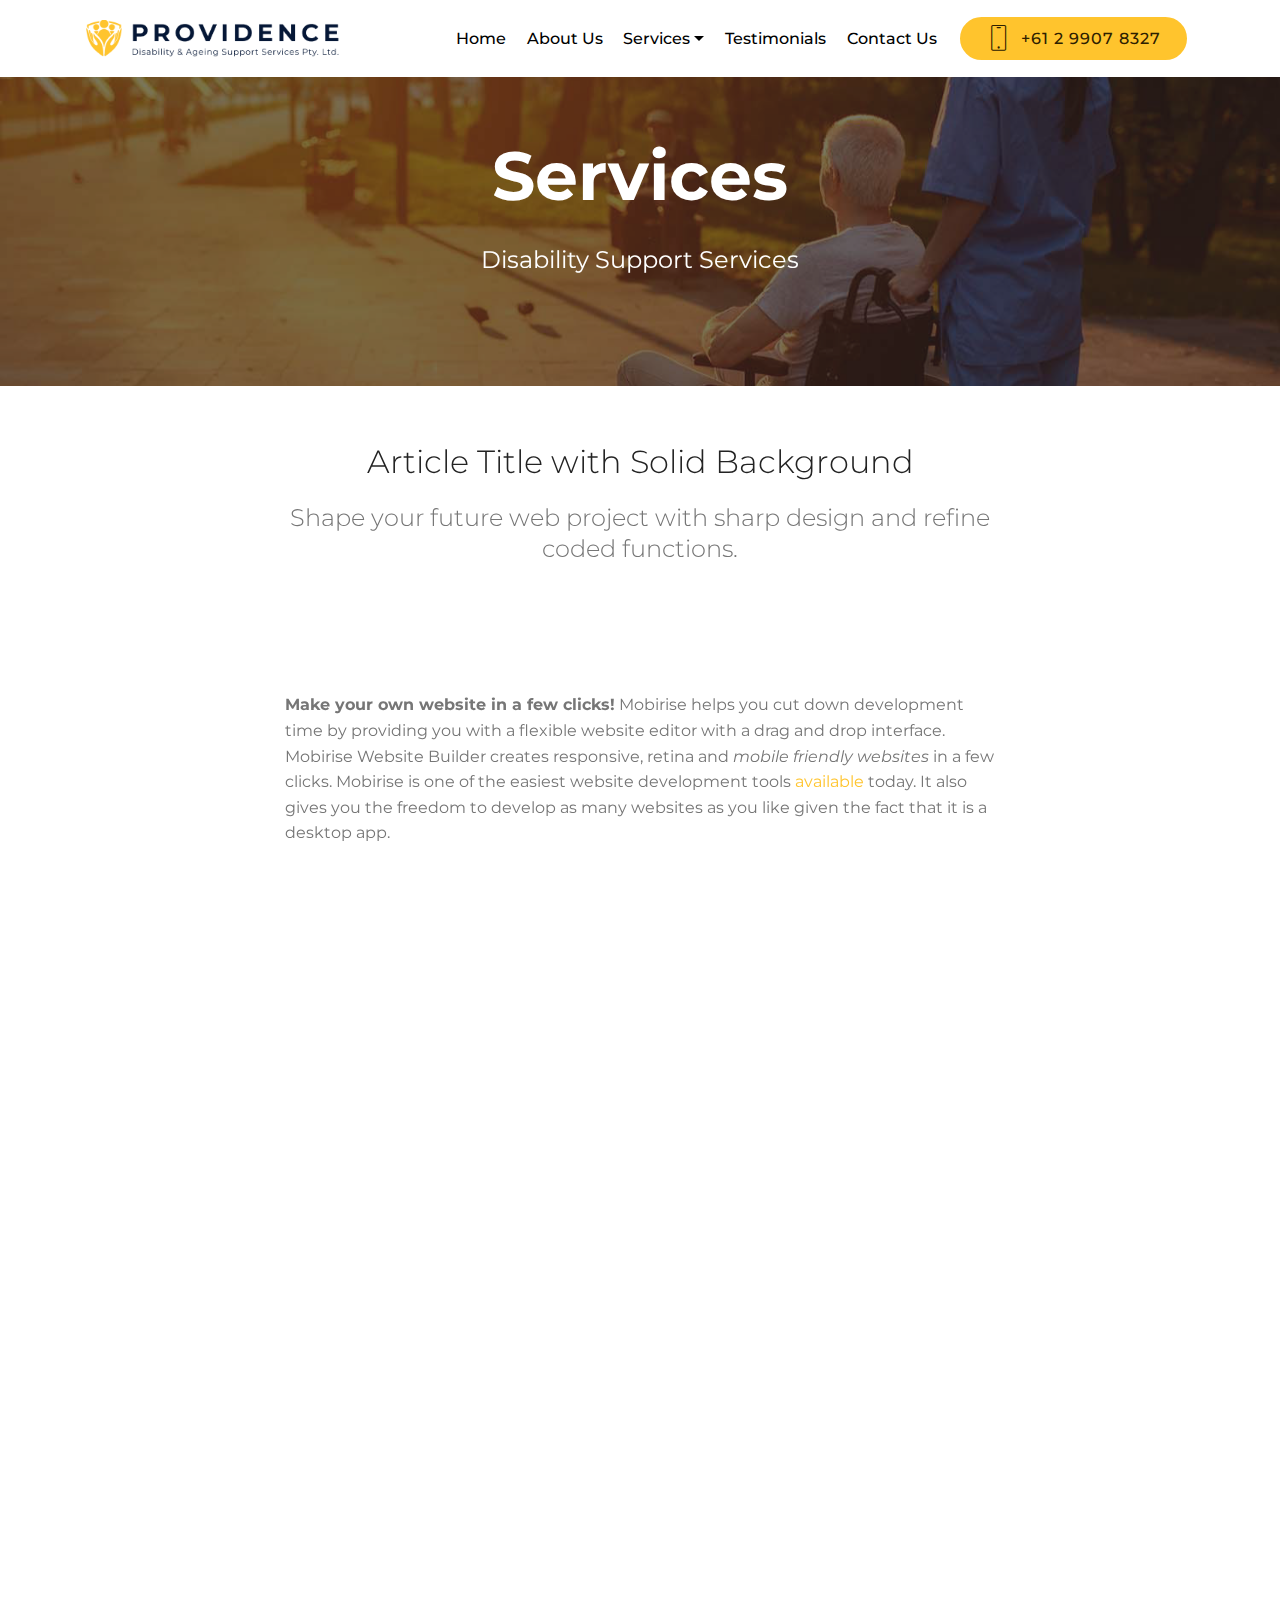
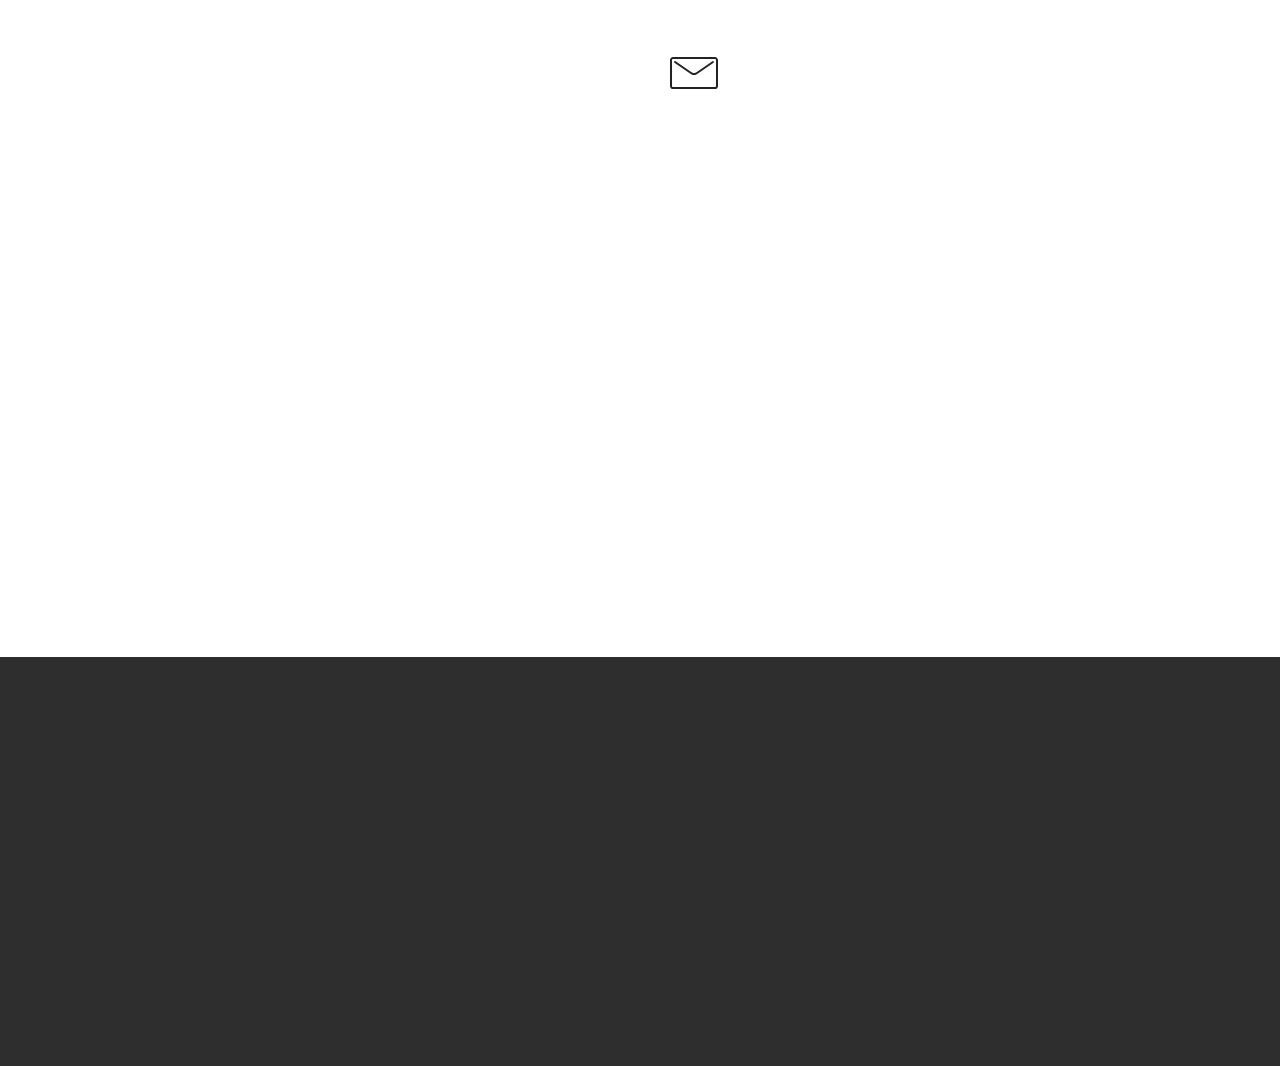
<file: page5.html>
<!DOCTYPE html>
<html  >
<head>
  <!-- Site made with Mobirise Website Builder v4.12.4, https://mobirise.com -->
  <meta charset="UTF-8">
  <meta http-equiv="X-UA-Compatible" content="IE=edge">
  <meta name="generator" content="Mobirise v4.12.4, mobirise.com">
  <meta name="viewport" content="width=device-width, initial-scale=1, minimum-scale=1">
  <link rel="shortcut icon" href="assets/images/favicon.png" type="image/x-icon">
  <meta name="description" content="Web Site Generator Description">
  
  
  <title>Transportation</title>
  <link rel="stylesheet" href="assets/web/assets/mobirise-icons/mobirise-icons.css">
  <link rel="stylesheet" href="assets/bootstrap/css/bootstrap.min.css">
  <link rel="stylesheet" href="assets/bootstrap/css/bootstrap-grid.min.css">
  <link rel="stylesheet" href="assets/bootstrap/css/bootstrap-reboot.min.css">
  <link rel="stylesheet" href="assets/socicon/css/styles.css">
  <link rel="stylesheet" href="assets/dropdown/css/style.css">
  <link rel="stylesheet" href="assets/animatecss/animate.min.css">
  <link rel="stylesheet" href="assets/datatables/data-tables.bootstrap4.min.css">
  <link rel="stylesheet" href="assets/tether/tether.min.css">
  <link rel="stylesheet" href="assets/theme/css/style.css">
  <link rel="preload" as="style" href="assets/mobirise/css/mbr-additional.css"><link rel="stylesheet" href="assets/mobirise/css/mbr-additional.css" type="text/css">
  
  
  
</head>
<body>

<!-- Analytics -->
<!-- Global site tag (gtag.js) - Google Analytics -->
<script async src="https://www.googletagmanager.com/gtag/js?id=UA-175198757-1"></script>
<script>
  window.dataLayer = window.dataLayer || [];
  function gtag(){dataLayer.push(arguments);}
  gtag('js', new Date());

  gtag('config', 'UA-175198757-1');
</script>

<!-- /Analytics -->


  <section class="menu cid-s7lqXZYp4U" once="menu" id="menu2-1m">

    

    <nav class="navbar navbar-expand beta-menu navbar-dropdown align-items-center navbar-fixed-top navbar-toggleable-sm">
        <button class="navbar-toggler navbar-toggler-right" type="button" data-toggle="collapse" data-target="#navbarSupportedContent" aria-controls="navbarSupportedContent" aria-expanded="false" aria-label="Toggle navigation">
            <div class="hamburger">
                <span></span>
                <span></span>
                <span></span>
                <span></span>
            </div>
        </button>
        <div class="menu-logo">
            <div class="navbar-brand">
                <span class="navbar-logo">
                    <a href="index.html">
                        <img src="assets/images/providence-logo-358x81.png" alt="providence-logo" title="providence-logo" style="height: 3.8rem;">
                    </a>
                </span>
                
            </div>
        </div>
        <div class="collapse navbar-collapse" id="navbarSupportedContent">
            <ul class="navbar-nav nav-dropdown" data-app-modern-menu="true"><li class="nav-item">
                    <a class="nav-link link text-black display-4" href="index.html">
                        Home</a>
                </li><li class="nav-item"><a class="nav-link link text-black display-4" href="index.html#content4-2">
                        About Us</a></li><li class="nav-item dropdown"><a class="nav-link link text-black dropdown-toggle display-4" href="index.html#content4-g" data-toggle="dropdown-submenu" aria-expanded="false">
                        Services
                    </a><div class="dropdown-menu"><a class="text-black dropdown-item display-4" href="page3.html">Disability Support Services</a><a class="text-black dropdown-item display-4" href="page4.html">Ageing Support Services</a><a class="text-black dropdown-item display-4" href="page6.html">Domestic Assistance</a><a class="text-black dropdown-item display-4" href="page5.html">Transportation</a><a class="text-black dropdown-item display-4" href="page7.html">Lawn Maintenance</a></div></li>
                <li class="nav-item">
                    <a class="nav-link link text-black display-4" href="page2.html">Testimonials</a>
                </li><li class="nav-item"><a class="nav-link link text-black display-4" href="index.html#form4-a">Contact Us
                    </a></li></ul>
            <div class="navbar-buttons mbr-section-btn"><a class="btn btn-sm btn-primary display-4" href="tel:+1-234-567-8901">
                    <span class="btn-icon mbri-mobile mbr-iconfont mbr-iconfont-btn">
                    </span>
                    +61 2 9907 8327</a></div>
        </div>
    </nav>
</section>

<section class="engine"><a href="https://mobirise.info/k">develop own website</a></section><section class="header1 cid-s7lqY0MizE mbr-parallax-background" id="header1-1n">

    

    <div class="mbr-overlay" style="opacity: 0.6; background-color: rgb(35, 35, 35);">
    </div>

    <div class="container">
        <div class="row justify-content-md-center">
            <div class="mbr-white col-md-10">
                <h1 class="mbr-section-title align-center mbr-bold pb-3 mbr-fonts-style display-1">
                    Services</h1>
                
                <p class="mbr-text align-center pb-3 mbr-fonts-style display-5">Disability Support Services</p>
                
            </div>
        </div>
    </div>

</section>

<section class="mbr-section content4 cid-s7lqY1Pktt" id="content4-1o">

    

    <div class="container">
        <div class="media-container-row">
            <div class="title col-12 col-md-8">
                <h2 class="align-center pb-3 mbr-fonts-style display-2">
                    Article Title with Solid Background
                </h2>
                <h3 class="mbr-section-subtitle align-center mbr-light mbr-fonts-style display-5">
                    Shape your future web project with sharp design and refine coded functions.
                </h3>
                
            </div>
        </div>
    </div>
</section>

<section class="mbr-section article content1 cid-s7lqY2QjId" id="content1-1p">
    
     

    <div class="container">
        <div class="media-container-row">
            <div class="mbr-text col-12 mbr-fonts-style display-7 col-md-8"><p>
                <strong> Make your own website in a few clicks!</strong> Mobirise helps you cut down development time by providing you with a flexible website editor with a drag and drop interface. Mobirise Website Builder creates responsive, retina and <em>mobile friendly websites</em> in a few clicks. Mobirise is one of the easiest website development tools <a href="https://mobirise.co/">available</a> today. It also gives you the freedom to develop as many websites as you like given the fact that it is a desktop app.</p></div>
        </div>
    </div>
</section>

<section class="section-table cid-s7lqY3zcrU" id="table1-1q">

  
  
  <div class="container container-table">
      <h2 class="mbr-section-title mbr-fonts-style align-center pb-3 display-2">
          Table
      </h2>
      <h3 class="mbr-section-subtitle mbr-fonts-style align-center pb-5 mbr-light display-5">
            Click blue "Gear" icon in the top right corner to hide/show search and info, change the the table background and other parameters.  In browser click on the table head to sort the table, use search to filter the table.     
      </h3>
      <div class="table-wrapper">
        <div class="container">
          <div class="row search">
            <div class="col-md-6"></div>
            <div class="col-md-6">
                <div class="dataTables_filter">
                  <label class="searchInfo mbr-fonts-style display-7">Search:</label>
                  <input class="form-control input-sm" disabled="">
                </div>
            </div>
          </div>
        </div>

        <div class="container scroll">
          <table class="table isSearch" cellspacing="0" data-empty="No matching records found">
            <thead>
              <tr class="table-heads ">
                  
                  
                  
                  
              <th class="head-item mbr-fonts-style display-7">
                      NAME</th><th class="head-item mbr-fonts-style display-7">
                      AGE</th><th class="head-item mbr-fonts-style display-7">
                      DATE</th><th class="head-item mbr-fonts-style display-7">
                      SALARY</th></tr>
            </thead>

            <tbody>
              
              
              
              
            <tr> 
                
                
                
                
              <td class="body-item mbr-fonts-style display-7">Jeanna Schmal</td><td class="body-item mbr-fonts-style display-7">44</td><td class="body-item mbr-fonts-style display-7">2016-10-17</td><td class="body-item mbr-fonts-style display-7">$317.000</td></tr><tr>
                
                
                
                
              <td class="body-item mbr-fonts-style display-7">Caren Rials</td><td class="body-item mbr-fonts-style display-7">35</td><td class="body-item mbr-fonts-style display-7">2013-04-12</td><td class="body-item mbr-fonts-style display-7">$445.500</td></tr><tr>
                
                
                
                
              <td class="body-item mbr-fonts-style display-7">Leon Rogol</td><td class="body-item mbr-fonts-style display-7">66</td><td class="body-item mbr-fonts-style display-7">2016-05-22</td><td class="body-item mbr-fonts-style display-7">$152.558</td></tr><tr>
                
                
                
                
              <td class="body-item mbr-fonts-style display-7">Shala Barrera</td><td class="body-item mbr-fonts-style display-7">70</td><td class="body-item mbr-fonts-style display-7">2016-05-15</td><td class="body-item mbr-fonts-style display-7">$459.146</td></tr></tbody>
          </table>
        </div>
        <div class="container table-info-container">
          <div class="row info">
            <div class="col-md-6">
              <div class="dataTables_info mbr-fonts-style display-7">
                <span class="infoBefore">Showing</span>
                <span class="inactive infoRows"></span>
                <span class="infoAfter">entries</span>
                <span class="infoFilteredBefore">(filtered from</span>
                <span class="inactive infoRows"></span>
                <span class="infoFilteredAfter"> total entries)</span>
              </div>
            </div>
            <div class="col-md-6"></div>
          </div>
        </div>
      </div>
    </div>
</section>

<section class="mbr-section form4 cid-s7lqY62HMh" id="form4-1r">

    

    
    <div class="container">
        <div class="row">
            <div class="col-md-6">
                <div class="google-map"><iframe frameborder="0" style="border:0" src="https://www.google.com/maps/embed/v1/place?key=AIzaSyAEIpgj38KyLFELm2bK9Y7krBkz1K-cMq8&amp;q=place_id:Ei02LzU0MCBTeWRuZXkgUmQsIFNlYWZvcnRoIE5TVyAyMDkyLCBBdXN0cmFsaWEiHRobChYKFAoSCfHvkfLBqxJrEVB3vB3w5cYnEgE2" allowfullscreen=""></iframe></div>
            </div>
            <div class="col-md-6">
                <h2 class="pb-3 align-left mbr-fonts-style display-2">
                    Drop a Line
                </h2>
                <div>
                    <div class="icon-block pb-3 align-left">
                        <span class="icon-block__icon">
                            <span class="mbri-letter mbr-iconfont"></span>
                        </span>
                        <h4 class="icon-block__title align-left mbr-fonts-style display-5">
                            Don't hesitate to contact us
                        </h4>
                    </div>
                    <div class="icon-contacts pb-3">
                        <h5 class="align-left mbr-fonts-style display-7">
                            Ready for offers and cooperation
                        </h5>
                        <p class="mbr-text align-left mbr-fonts-style display-7">
                            Phone: +61 (2) 9907 8327<br>
                            Email: info@myprovidence.net.au</p>
                    </div>
                </div>
                <div data-form-type="formoid">
                    <!---Formbuilder Form--->
                    <form action="https://mobirise.com/" method="POST" class="mbr-form form-with-styler" data-form-title="Mobirise Form"><input type="hidden" name="email" data-form-email="true" value="2y1nS6cMeovVDV72cIDyYQhPlcRc54/oELCMPNCjajykfDRU9F1I/KWUl0fj24z+BK03bSn5nQ00HNrqQ1JuR9rHYhD6mdPxTBtnMKgtGZ2cAwLK49LditWz0JuCvsie">
                        <div class="row">
                            <div hidden="hidden" data-form-alert="" class="alert alert-success col-12">We'll try to reach out to you soon!</div>
                            <div hidden="hidden" data-form-alert-danger="" class="alert alert-danger col-12">
                            </div>
                        </div>
                        <div class="dragArea row">
                            <div class="col-md-6  form-group" data-for="name">
                                <input type="text" name="name" placeholder="Your Name" data-form-field="Name" required="required" class="form-control input display-7" id="name-form4-1r">
                            </div>
                            <div class="col-md-6  form-group" data-for="phone">
                                <input type="text" name="phone" placeholder="Phone" data-form-field="Phone" required="required" class="form-control input display-7" id="phone-form4-1r">
                            </div>
                            <div data-for="email" class="col-md-12  form-group">
                                <input type="text" name="email" placeholder="Email" data-form-field="Email" class="form-control input display-7" required="required" id="email-form4-1r">
                            </div>
                            <div data-for="message" class="col-md-12  form-group">
                                <textarea name="message" placeholder="Message" data-form-field="Message" class="form-control input display-7" id="message-form4-1r"></textarea>
                            </div>
                            <div class="col-md-12 input-group-btn  mt-2 align-center">
                                <button type="submit" class="btn btn-primary btn-form display-4">SEND MESSAGE</button>
                            </div>
                        </div>
                    </form><!---Formbuilder Form--->
                </div>
            </div>
        </div>
    </div>
</section>

<section class="footer4 cid-s7lqY7JkMK" id="footer4-1s">

    

    

    <div class="container">
        <div class="media-container-row content mbr-white">
            <div class="col-md-3 col-sm-4">
                <div class="mb-3 img-logo">
                    
                        <img src="assets/images/providence-logo.png" alt="providence-logo" title="providence-logo">
                    
                </div>
                <p class="mb-3 mbr-fonts-style foot-title display-7">
                    Providence: Disability and Ageing Support Services Pty. Ltd.</p>
                <p class="mbr-text mbr-fonts-style mbr-links-column display-7">
                    <a href="index.html#content4-2" class="text-white">About Us</a>
                    <br><a href="index.html#content4-g" class="text-white">Services</a>
                    <br><a href="index.html#contacts3-p">Contact Us</a><br><br></p>
            </div>
            <div class="col-md-4 col-sm-8">
                <p class="mb-4 foot-title mbr-fonts-style display-7">Competence. Compassion. Person Centred.&nbsp;</p>
                <p class="mbr-text mbr-fonts-style foot-text display-7">We are committed to providing assistance to the disabled and elderly,
<br>and are backed by an experienced group of hard-working professionals
<br><br>- Doctors, Registered Nurses, Endorsed Enrolled Nurses, Aged Carers,
<br>Personal Assistants, Disability and Community Support Workers.</p>
            </div>
            <div class="col-md-4 offset-md-1 col-sm-12">
                <p class="mb-4 foot-title mbr-fonts-style display-7">
                    Want to contact us?</p>
                <p class="mbr-text mbr-fonts-style form-text display-7">Drop your email below and <br>we'll contact you!</p>
                <div class="media-container-column" data-form-type="formoid">
                    <!---Formbuilder Form--->
                    <form action="https://mobirise.com/" method="POST" class="mbr-form form-with-styler" data-form-title="Mobirise Form"><input type="hidden" name="email" data-form-email="true" value="QsD+QbHArWmIoAtXieKUlFvfMPougRlrZqwJigWlnmCHaUxJovxH/noaiErF4xU26cX5Cl18LwRnQU6eVbHMq+4Y2ByBHbkzXF8KIhqSohcXDqQ+tzH1rhBIGL/9qBd0">
                        <div class="row form-inline justify-content-center">
                            <div hidden="hidden" data-form-alert="" class="alert alert-success col-12">We'll reach out to you soon!</div>
                            <div hidden="hidden" data-form-alert-danger="" class="alert alert-danger col-12">
                                                    </div>
                        </div>
                        <div class="dragArea row form-inline justify-content-center">
                            <div class="col-auto  form-group " data-for="email">
                                <input type="email" name="email" placeholder="Email" data-form-field="Email" required="required" class="form-control input-sm input-inverse my-2 display-7" id="email-footer4-1s">
                            </div>
                            <div class="col-auto  input-group-btn  m-2"><button type="submit" class="btn btn-primary m-0 display-4">Email Me!</button></div>
                        </div>
                    </form><!---Formbuilder Form--->
                </div>
                <p class="mb-4 mbr-fonts-style foot-title display-7">
                    <br><br>CONNECT WITH US
                </p>
                <div class="social-list pl-0 mb-0">
                        <div class="soc-item">
                            <a href="https://twitter.com/mobirise" target="_blank">
                                <span class="socicon-twitter socicon mbr-iconfont mbr-iconfont-social"></span>
                            </a>
                        </div>
                        <div class="soc-item">
                            <a href="https://www.facebook.com/pages/Mobirise/1616226671953247" target="_blank">
                                <span class="socicon-facebook socicon mbr-iconfont mbr-iconfont-social"></span>
                            </a>
                        </div>
                        <div class="soc-item">
                            <a href="https://www.youtube.com/c/mobirise" target="_blank">
                                <span class="socicon-youtube socicon mbr-iconfont mbr-iconfont-social"></span>
                            </a>
                        </div>
                        <div class="soc-item">
                            <a href="https://instagram.com/mobirise" target="_blank">
                                <span class="socicon-instagram socicon mbr-iconfont mbr-iconfont-social"></span>
                            </a>
                        </div>
                        <div class="soc-item">
                            <a href="https://plus.google.com/u/0/+Mobirise" target="_blank">
                                <span class="socicon-googleplus socicon mbr-iconfont mbr-iconfont-social"></span>
                            </a>
                        </div>
                        <div class="soc-item">
                            <a href="https://www.behance.net/Mobirise" target="_blank">
                                <span class="socicon-behance socicon mbr-iconfont mbr-iconfont-social"></span>
                            </a>
                        </div>
                </div>
            </div>
        </div>
        
    </div>
</section>


  <script src="assets/web/assets/jquery/jquery.min.js"></script>
  <script src="assets/popper/popper.min.js"></script>
  <script src="assets/bootstrap/js/bootstrap.min.js"></script>
  <script src="assets/smoothscroll/smooth-scroll.js"></script>
  <script src="assets/dropdown/js/nav-dropdown.js"></script>
  <script src="assets/dropdown/js/navbar-dropdown.js"></script>
  <script src="assets/touchswipe/jquery.touch-swipe.min.js"></script>
  <script src="assets/viewportchecker/jquery.viewportchecker.js"></script>
  <script src="assets/parallax/jarallax.min.js"></script>
  <script src="assets/datatables/jquery.data-tables.min.js"></script>
  <script src="assets/datatables/data-tables.bootstrap4.min.js"></script>
  <script src="assets/tether/tether.min.js"></script>
  <script src="assets/theme/js/script.js"></script>
  <script src="assets/formoid/formoid.min.js"></script>
  
  
  <input name="animation" type="hidden">
  </body>
</html>
</file>
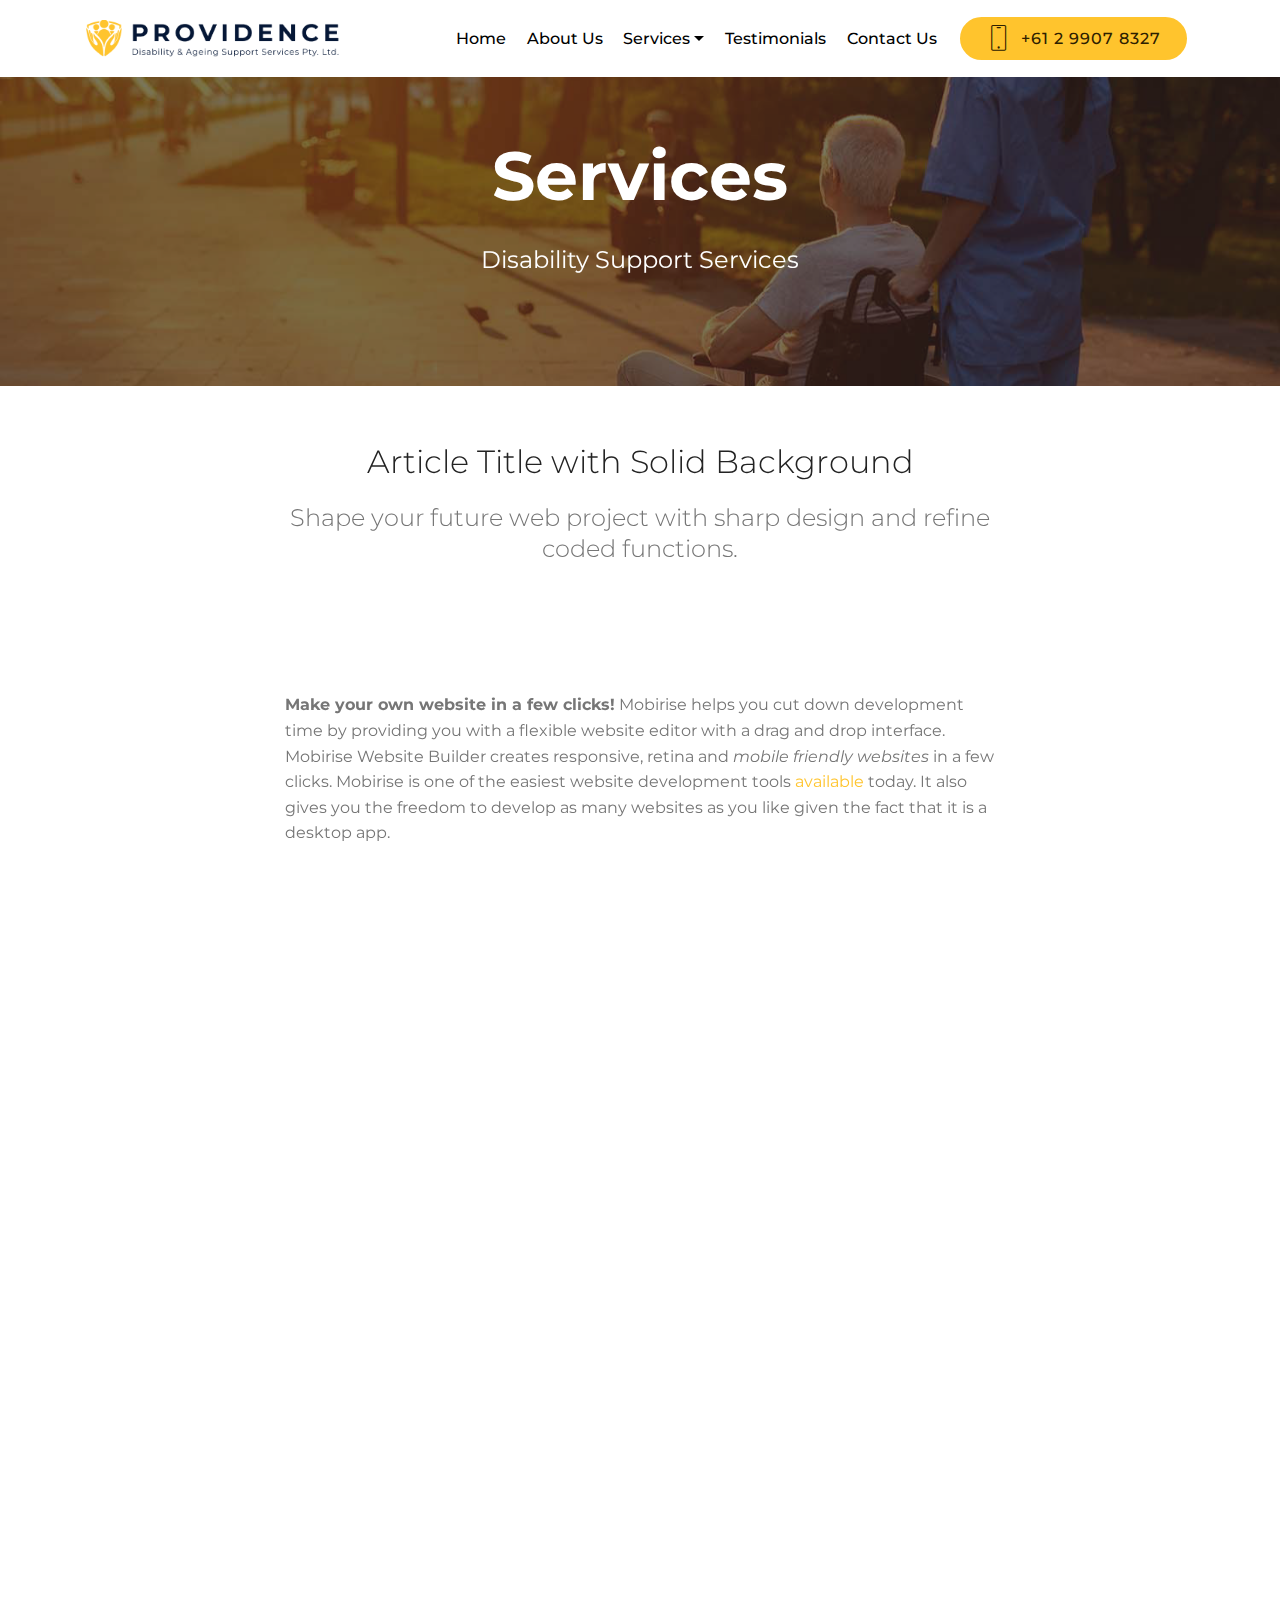
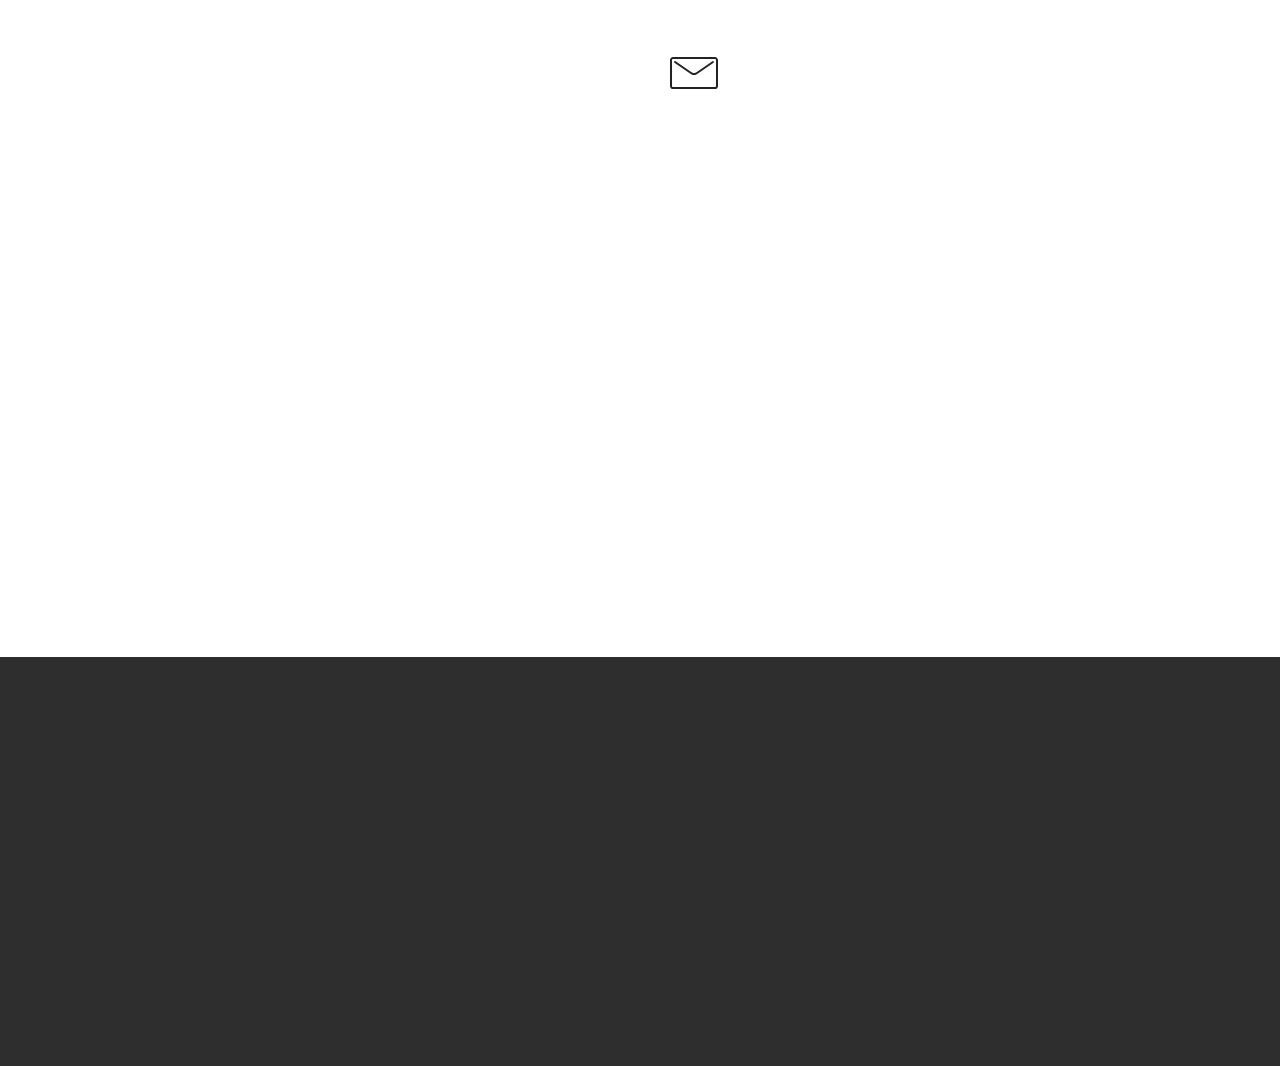
<file: page6.html>
<!DOCTYPE html>
<html  >
<head>
  <!-- Site made with Mobirise Website Builder v4.12.4, https://mobirise.com -->
  <meta charset="UTF-8">
  <meta http-equiv="X-UA-Compatible" content="IE=edge">
  <meta name="generator" content="Mobirise v4.12.4, mobirise.com">
  <meta name="viewport" content="width=device-width, initial-scale=1, minimum-scale=1">
  <link rel="shortcut icon" href="assets/images/favicon.png" type="image/x-icon">
  <meta name="description" content="Web Site Generator Description">
  
  
  <title>Domestic Assistance</title>
  <link rel="stylesheet" href="assets/web/assets/mobirise-icons/mobirise-icons.css">
  <link rel="stylesheet" href="assets/bootstrap/css/bootstrap.min.css">
  <link rel="stylesheet" href="assets/bootstrap/css/bootstrap-grid.min.css">
  <link rel="stylesheet" href="assets/bootstrap/css/bootstrap-reboot.min.css">
  <link rel="stylesheet" href="assets/socicon/css/styles.css">
  <link rel="stylesheet" href="assets/dropdown/css/style.css">
  <link rel="stylesheet" href="assets/animatecss/animate.min.css">
  <link rel="stylesheet" href="assets/datatables/data-tables.bootstrap4.min.css">
  <link rel="stylesheet" href="assets/tether/tether.min.css">
  <link rel="stylesheet" href="assets/theme/css/style.css">
  <link rel="preload" as="style" href="assets/mobirise/css/mbr-additional.css"><link rel="stylesheet" href="assets/mobirise/css/mbr-additional.css" type="text/css">
  
  
  
</head>
<body>

<!-- Analytics -->
<!-- Global site tag (gtag.js) - Google Analytics -->
<script async src="https://www.googletagmanager.com/gtag/js?id=UA-175198757-1"></script>
<script>
  window.dataLayer = window.dataLayer || [];
  function gtag(){dataLayer.push(arguments);}
  gtag('js', new Date());

  gtag('config', 'UA-175198757-1');
</script>

<!-- /Analytics -->


  <section class="menu cid-s7lr0ALozv" once="menu" id="menu2-1t">

    

    <nav class="navbar navbar-expand beta-menu navbar-dropdown align-items-center navbar-fixed-top navbar-toggleable-sm">
        <button class="navbar-toggler navbar-toggler-right" type="button" data-toggle="collapse" data-target="#navbarSupportedContent" aria-controls="navbarSupportedContent" aria-expanded="false" aria-label="Toggle navigation">
            <div class="hamburger">
                <span></span>
                <span></span>
                <span></span>
                <span></span>
            </div>
        </button>
        <div class="menu-logo">
            <div class="navbar-brand">
                <span class="navbar-logo">
                    <a href="index.html">
                        <img src="assets/images/providence-logo-358x81.png" alt="providence-logo" title="providence-logo" style="height: 3.8rem;">
                    </a>
                </span>
                
            </div>
        </div>
        <div class="collapse navbar-collapse" id="navbarSupportedContent">
            <ul class="navbar-nav nav-dropdown" data-app-modern-menu="true"><li class="nav-item">
                    <a class="nav-link link text-black display-4" href="index.html">
                        Home</a>
                </li><li class="nav-item"><a class="nav-link link text-black display-4" href="index.html#content4-2">
                        About Us</a></li><li class="nav-item dropdown"><a class="nav-link link text-black dropdown-toggle display-4" href="index.html#content4-g" data-toggle="dropdown-submenu" aria-expanded="false">
                        Services
                    </a><div class="dropdown-menu"><a class="text-black dropdown-item display-4" href="page3.html">Disability Support Services</a><a class="text-black dropdown-item display-4" href="page4.html">Ageing Support Services</a><a class="text-black dropdown-item display-4" href="page6.html">Domestic Assistance</a><a class="text-black dropdown-item display-4" href="page5.html">Transportation</a><a class="text-black dropdown-item display-4" href="page7.html">Lawn Maintenance</a></div></li>
                <li class="nav-item">
                    <a class="nav-link link text-black display-4" href="page2.html">Testimonials</a>
                </li><li class="nav-item"><a class="nav-link link text-black display-4" href="index.html#form4-a">Contact Us
                    </a></li></ul>
            <div class="navbar-buttons mbr-section-btn"><a class="btn btn-sm btn-primary display-4" href="tel:+1-234-567-8901">
                    <span class="btn-icon mbri-mobile mbr-iconfont mbr-iconfont-btn">
                    </span>
                    +61 2 9907 8327</a></div>
        </div>
    </nav>
</section>

<section class="engine"><a href="https://mobirise.info/m">website design templates</a></section><section class="header1 cid-s7lr0Cty1S mbr-parallax-background" id="header1-1u">

    

    <div class="mbr-overlay" style="opacity: 0.6; background-color: rgb(35, 35, 35);">
    </div>

    <div class="container">
        <div class="row justify-content-md-center">
            <div class="mbr-white col-md-10">
                <h1 class="mbr-section-title align-center mbr-bold pb-3 mbr-fonts-style display-1">
                    Services</h1>
                
                <p class="mbr-text align-center pb-3 mbr-fonts-style display-5">Disability Support Services</p>
                
            </div>
        </div>
    </div>

</section>

<section class="mbr-section content4 cid-s7lr0DoX6h" id="content4-1v">

    

    <div class="container">
        <div class="media-container-row">
            <div class="title col-12 col-md-8">
                <h2 class="align-center pb-3 mbr-fonts-style display-2">
                    Article Title with Solid Background
                </h2>
                <h3 class="mbr-section-subtitle align-center mbr-light mbr-fonts-style display-5">
                    Shape your future web project with sharp design and refine coded functions.
                </h3>
                
            </div>
        </div>
    </div>
</section>

<section class="mbr-section article content1 cid-s7lr0DTNmd" id="content1-1w">
    
     

    <div class="container">
        <div class="media-container-row">
            <div class="mbr-text col-12 mbr-fonts-style display-7 col-md-8"><p>
                <strong> Make your own website in a few clicks!</strong> Mobirise helps you cut down development time by providing you with a flexible website editor with a drag and drop interface. Mobirise Website Builder creates responsive, retina and <em>mobile friendly websites</em> in a few clicks. Mobirise is one of the easiest website development tools <a href="https://mobirise.co/">available</a> today. It also gives you the freedom to develop as many websites as you like given the fact that it is a desktop app.</p></div>
        </div>
    </div>
</section>

<section class="section-table cid-s7lr0ExDUU" id="table1-1x">

  
  
  <div class="container container-table">
      <h2 class="mbr-section-title mbr-fonts-style align-center pb-3 display-2">
          Table
      </h2>
      <h3 class="mbr-section-subtitle mbr-fonts-style align-center pb-5 mbr-light display-5">
            Click blue "Gear" icon in the top right corner to hide/show search and info, change the the table background and other parameters.  In browser click on the table head to sort the table, use search to filter the table.     
      </h3>
      <div class="table-wrapper">
        <div class="container">
          <div class="row search">
            <div class="col-md-6"></div>
            <div class="col-md-6">
                <div class="dataTables_filter">
                  <label class="searchInfo mbr-fonts-style display-7">Search:</label>
                  <input class="form-control input-sm" disabled="">
                </div>
            </div>
          </div>
        </div>

        <div class="container scroll">
          <table class="table isSearch" cellspacing="0" data-empty="No matching records found">
            <thead>
              <tr class="table-heads ">
                  
                  
                  
                  
              <th class="head-item mbr-fonts-style display-7">
                      NAME</th><th class="head-item mbr-fonts-style display-7">
                      AGE</th><th class="head-item mbr-fonts-style display-7">
                      DATE</th><th class="head-item mbr-fonts-style display-7">
                      SALARY</th></tr>
            </thead>

            <tbody>
              
              
              
              
            <tr> 
                
                
                
                
              <td class="body-item mbr-fonts-style display-7">Jeanna Schmal</td><td class="body-item mbr-fonts-style display-7">44</td><td class="body-item mbr-fonts-style display-7">2016-10-17</td><td class="body-item mbr-fonts-style display-7">$317.000</td></tr><tr>
                
                
                
                
              <td class="body-item mbr-fonts-style display-7">Caren Rials</td><td class="body-item mbr-fonts-style display-7">35</td><td class="body-item mbr-fonts-style display-7">2013-04-12</td><td class="body-item mbr-fonts-style display-7">$445.500</td></tr><tr>
                
                
                
                
              <td class="body-item mbr-fonts-style display-7">Leon Rogol</td><td class="body-item mbr-fonts-style display-7">66</td><td class="body-item mbr-fonts-style display-7">2016-05-22</td><td class="body-item mbr-fonts-style display-7">$152.558</td></tr><tr>
                
                
                
                
              <td class="body-item mbr-fonts-style display-7">Shala Barrera</td><td class="body-item mbr-fonts-style display-7">70</td><td class="body-item mbr-fonts-style display-7">2016-05-15</td><td class="body-item mbr-fonts-style display-7">$459.146</td></tr></tbody>
          </table>
        </div>
        <div class="container table-info-container">
          <div class="row info">
            <div class="col-md-6">
              <div class="dataTables_info mbr-fonts-style display-7">
                <span class="infoBefore">Showing</span>
                <span class="inactive infoRows"></span>
                <span class="infoAfter">entries</span>
                <span class="infoFilteredBefore">(filtered from</span>
                <span class="inactive infoRows"></span>
                <span class="infoFilteredAfter"> total entries)</span>
              </div>
            </div>
            <div class="col-md-6"></div>
          </div>
        </div>
      </div>
    </div>
</section>

<section class="mbr-section form4 cid-s7lr0Hyt08" id="form4-1y">

    

    
    <div class="container">
        <div class="row">
            <div class="col-md-6">
                <div class="google-map"><iframe frameborder="0" style="border:0" src="https://www.google.com/maps/embed/v1/place?key=AIzaSyAEIpgj38KyLFELm2bK9Y7krBkz1K-cMq8&amp;q=place_id:Ei02LzU0MCBTeWRuZXkgUmQsIFNlYWZvcnRoIE5TVyAyMDkyLCBBdXN0cmFsaWEiHRobChYKFAoSCfHvkfLBqxJrEVB3vB3w5cYnEgE2" allowfullscreen=""></iframe></div>
            </div>
            <div class="col-md-6">
                <h2 class="pb-3 align-left mbr-fonts-style display-2">
                    Drop a Line
                </h2>
                <div>
                    <div class="icon-block pb-3 align-left">
                        <span class="icon-block__icon">
                            <span class="mbri-letter mbr-iconfont"></span>
                        </span>
                        <h4 class="icon-block__title align-left mbr-fonts-style display-5">
                            Don't hesitate to contact us
                        </h4>
                    </div>
                    <div class="icon-contacts pb-3">
                        <h5 class="align-left mbr-fonts-style display-7">
                            Ready for offers and cooperation
                        </h5>
                        <p class="mbr-text align-left mbr-fonts-style display-7">
                            Phone: +61 (2) 9907 8327<br>
                            Email: info@myprovidence.net.au</p>
                    </div>
                </div>
                <div data-form-type="formoid">
                    <!---Formbuilder Form--->
                    <form action="https://mobirise.com/" method="POST" class="mbr-form form-with-styler" data-form-title="Mobirise Form"><input type="hidden" name="email" data-form-email="true" value="QCtiRaxZz3gdXesjCtaf/9Ntodp/0Me9cNsnejfuSFpbOOn0mRaMJba12PYHilajlkPP8bcEenNXaJ88KCQ+DakZ70r7G54mCTo02+Y4kFslcq8vrnK8qmIGwxIR1qW1">
                        <div class="row">
                            <div hidden="hidden" data-form-alert="" class="alert alert-success col-12">We'll try to reach out to you soon!</div>
                            <div hidden="hidden" data-form-alert-danger="" class="alert alert-danger col-12">
                            </div>
                        </div>
                        <div class="dragArea row">
                            <div class="col-md-6  form-group" data-for="name">
                                <input type="text" name="name" placeholder="Your Name" data-form-field="Name" required="required" class="form-control input display-7" id="name-form4-1y">
                            </div>
                            <div class="col-md-6  form-group" data-for="phone">
                                <input type="text" name="phone" placeholder="Phone" data-form-field="Phone" required="required" class="form-control input display-7" id="phone-form4-1y">
                            </div>
                            <div data-for="email" class="col-md-12  form-group">
                                <input type="text" name="email" placeholder="Email" data-form-field="Email" class="form-control input display-7" required="required" id="email-form4-1y">
                            </div>
                            <div data-for="message" class="col-md-12  form-group">
                                <textarea name="message" placeholder="Message" data-form-field="Message" class="form-control input display-7" id="message-form4-1y"></textarea>
                            </div>
                            <div class="col-md-12 input-group-btn  mt-2 align-center">
                                <button type="submit" class="btn btn-primary btn-form display-4">SEND MESSAGE</button>
                            </div>
                        </div>
                    </form><!---Formbuilder Form--->
                </div>
            </div>
        </div>
    </div>
</section>

<section class="footer4 cid-s7lr0IQgKM" id="footer4-1z">

    

    

    <div class="container">
        <div class="media-container-row content mbr-white">
            <div class="col-md-3 col-sm-4">
                <div class="mb-3 img-logo">
                    
                        <img src="assets/images/providence-logo.png" alt="providence-logo" title="providence-logo">
                    
                </div>
                <p class="mb-3 mbr-fonts-style foot-title display-7">
                    Providence: Disability and Ageing Support Services Pty. Ltd.</p>
                <p class="mbr-text mbr-fonts-style mbr-links-column display-7">
                    <a href="index.html#content4-2" class="text-white">About Us</a>
                    <br><a href="index.html#content4-g" class="text-white">Services</a>
                    <br><a href="index.html#contacts3-p">Contact Us</a><br><br></p>
            </div>
            <div class="col-md-4 col-sm-8">
                <p class="mb-4 foot-title mbr-fonts-style display-7">Competence. Compassion. Person Centred.&nbsp;</p>
                <p class="mbr-text mbr-fonts-style foot-text display-7">We are committed to providing assistance to the disabled and elderly,
<br>and are backed by an experienced group of hard-working professionals
<br><br>- Doctors, Registered Nurses, Endorsed Enrolled Nurses, Aged Carers,
<br>Personal Assistants, Disability and Community Support Workers.</p>
            </div>
            <div class="col-md-4 offset-md-1 col-sm-12">
                <p class="mb-4 foot-title mbr-fonts-style display-7">
                    Want to contact us?</p>
                <p class="mbr-text mbr-fonts-style form-text display-7">Drop your email below and <br>we'll contact you!</p>
                <div class="media-container-column" data-form-type="formoid">
                    <!---Formbuilder Form--->
                    <form action="https://mobirise.com/" method="POST" class="mbr-form form-with-styler" data-form-title="Mobirise Form"><input type="hidden" name="email" data-form-email="true" value="3n5wtJR5tI6wPVx6gASzTz+5xUJKTF6ZLOEeUUK88mh7tiArETseLYNyZETJqfp7av7zP+SnlLBH3VTfh3f6NWk1GJux28Xn+iCPsBXzGM5gV9x9ejQTUSca48TC6z/Q">
                        <div class="row form-inline justify-content-center">
                            <div hidden="hidden" data-form-alert="" class="alert alert-success col-12">We'll reach out to you soon!</div>
                            <div hidden="hidden" data-form-alert-danger="" class="alert alert-danger col-12">
                                                    </div>
                        </div>
                        <div class="dragArea row form-inline justify-content-center">
                            <div class="col-auto  form-group " data-for="email">
                                <input type="email" name="email" placeholder="Email" data-form-field="Email" required="required" class="form-control input-sm input-inverse my-2 display-7" id="email-footer4-1z">
                            </div>
                            <div class="col-auto  input-group-btn  m-2"><button type="submit" class="btn btn-primary m-0 display-4">Email Me!</button></div>
                        </div>
                    </form><!---Formbuilder Form--->
                </div>
                <p class="mb-4 mbr-fonts-style foot-title display-7">
                    <br><br>CONNECT WITH US
                </p>
                <div class="social-list pl-0 mb-0">
                        <div class="soc-item">
                            <a href="https://twitter.com/mobirise" target="_blank">
                                <span class="socicon-twitter socicon mbr-iconfont mbr-iconfont-social"></span>
                            </a>
                        </div>
                        <div class="soc-item">
                            <a href="https://www.facebook.com/pages/Mobirise/1616226671953247" target="_blank">
                                <span class="socicon-facebook socicon mbr-iconfont mbr-iconfont-social"></span>
                            </a>
                        </div>
                        <div class="soc-item">
                            <a href="https://www.youtube.com/c/mobirise" target="_blank">
                                <span class="socicon-youtube socicon mbr-iconfont mbr-iconfont-social"></span>
                            </a>
                        </div>
                        <div class="soc-item">
                            <a href="https://instagram.com/mobirise" target="_blank">
                                <span class="socicon-instagram socicon mbr-iconfont mbr-iconfont-social"></span>
                            </a>
                        </div>
                        <div class="soc-item">
                            <a href="https://plus.google.com/u/0/+Mobirise" target="_blank">
                                <span class="socicon-googleplus socicon mbr-iconfont mbr-iconfont-social"></span>
                            </a>
                        </div>
                        <div class="soc-item">
                            <a href="https://www.behance.net/Mobirise" target="_blank">
                                <span class="socicon-behance socicon mbr-iconfont mbr-iconfont-social"></span>
                            </a>
                        </div>
                </div>
            </div>
        </div>
        
    </div>
</section>


  <script src="assets/web/assets/jquery/jquery.min.js"></script>
  <script src="assets/popper/popper.min.js"></script>
  <script src="assets/bootstrap/js/bootstrap.min.js"></script>
  <script src="assets/smoothscroll/smooth-scroll.js"></script>
  <script src="assets/dropdown/js/nav-dropdown.js"></script>
  <script src="assets/dropdown/js/navbar-dropdown.js"></script>
  <script src="assets/touchswipe/jquery.touch-swipe.min.js"></script>
  <script src="assets/viewportchecker/jquery.viewportchecker.js"></script>
  <script src="assets/parallax/jarallax.min.js"></script>
  <script src="assets/datatables/jquery.data-tables.min.js"></script>
  <script src="assets/datatables/data-tables.bootstrap4.min.js"></script>
  <script src="assets/tether/tether.min.js"></script>
  <script src="assets/theme/js/script.js"></script>
  <script src="assets/formoid/formoid.min.js"></script>
  
  
  <input name="animation" type="hidden">
  </body>
</html>
</file>
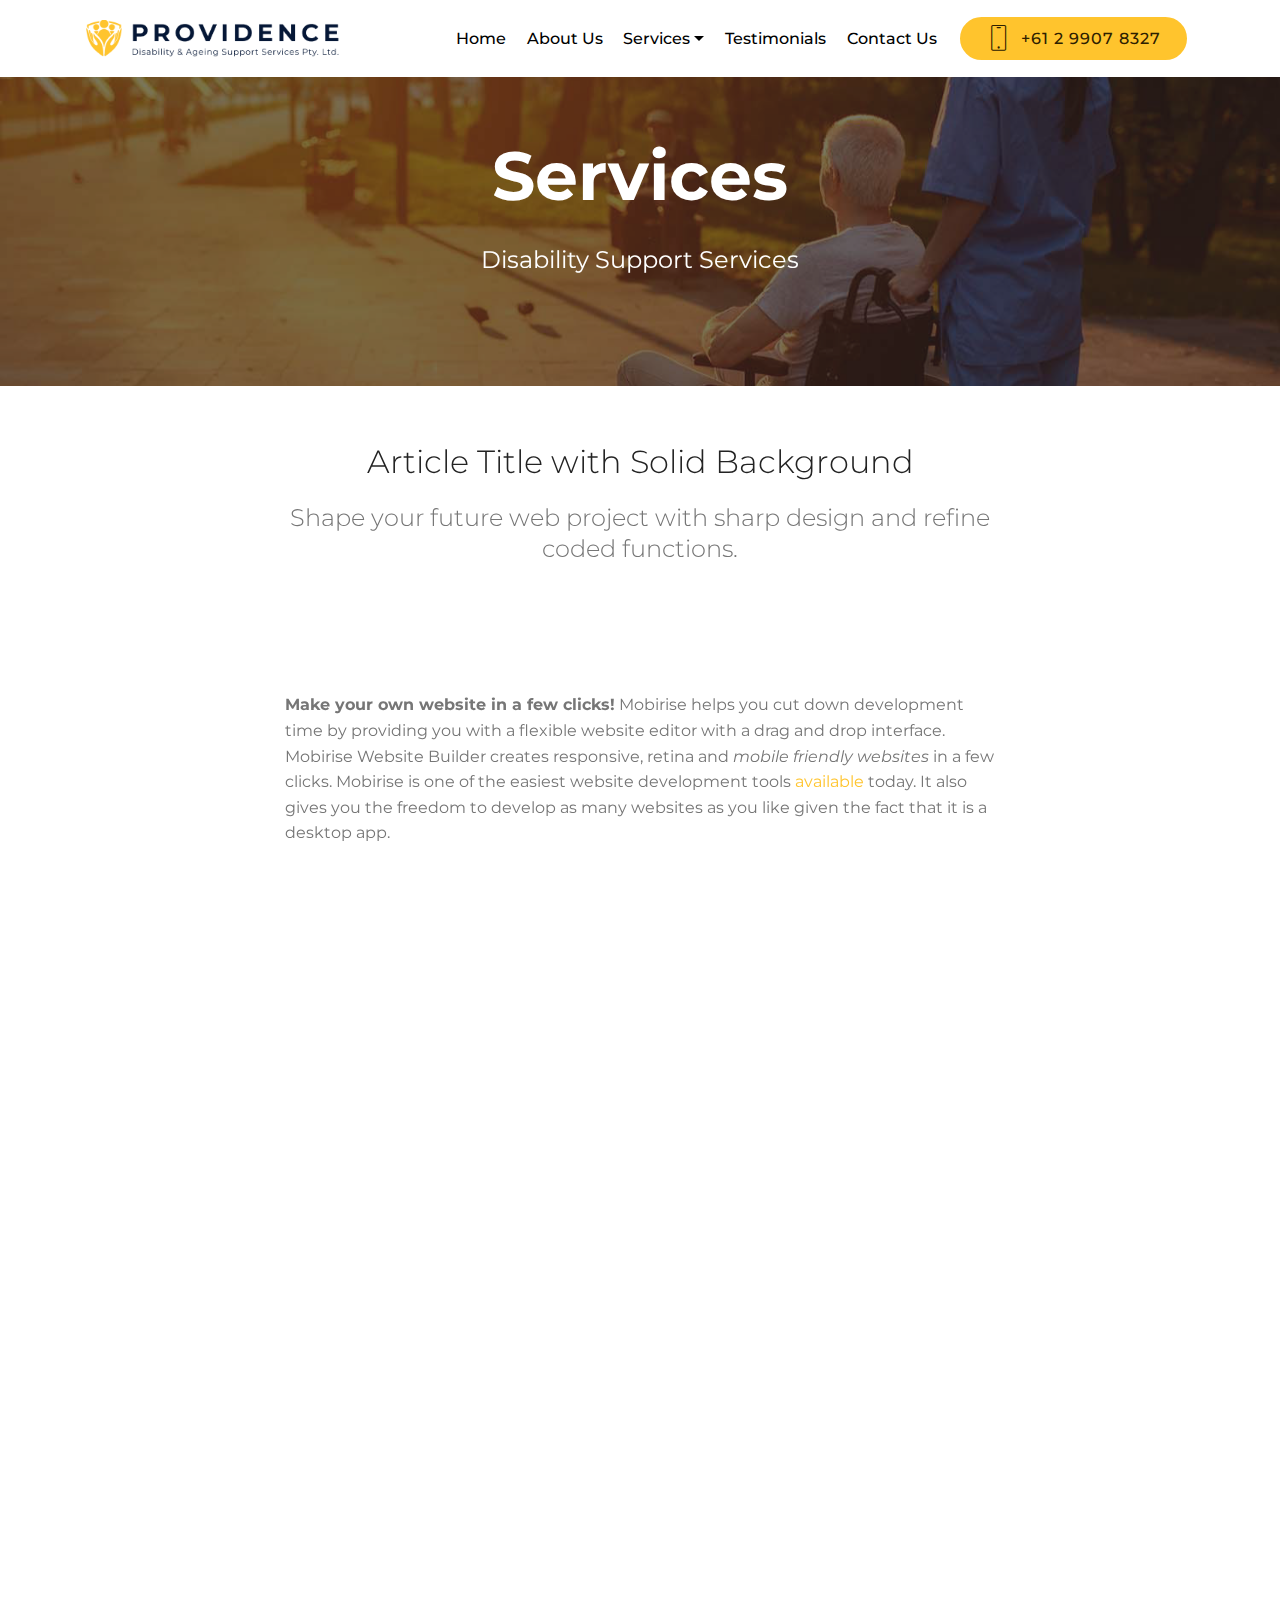
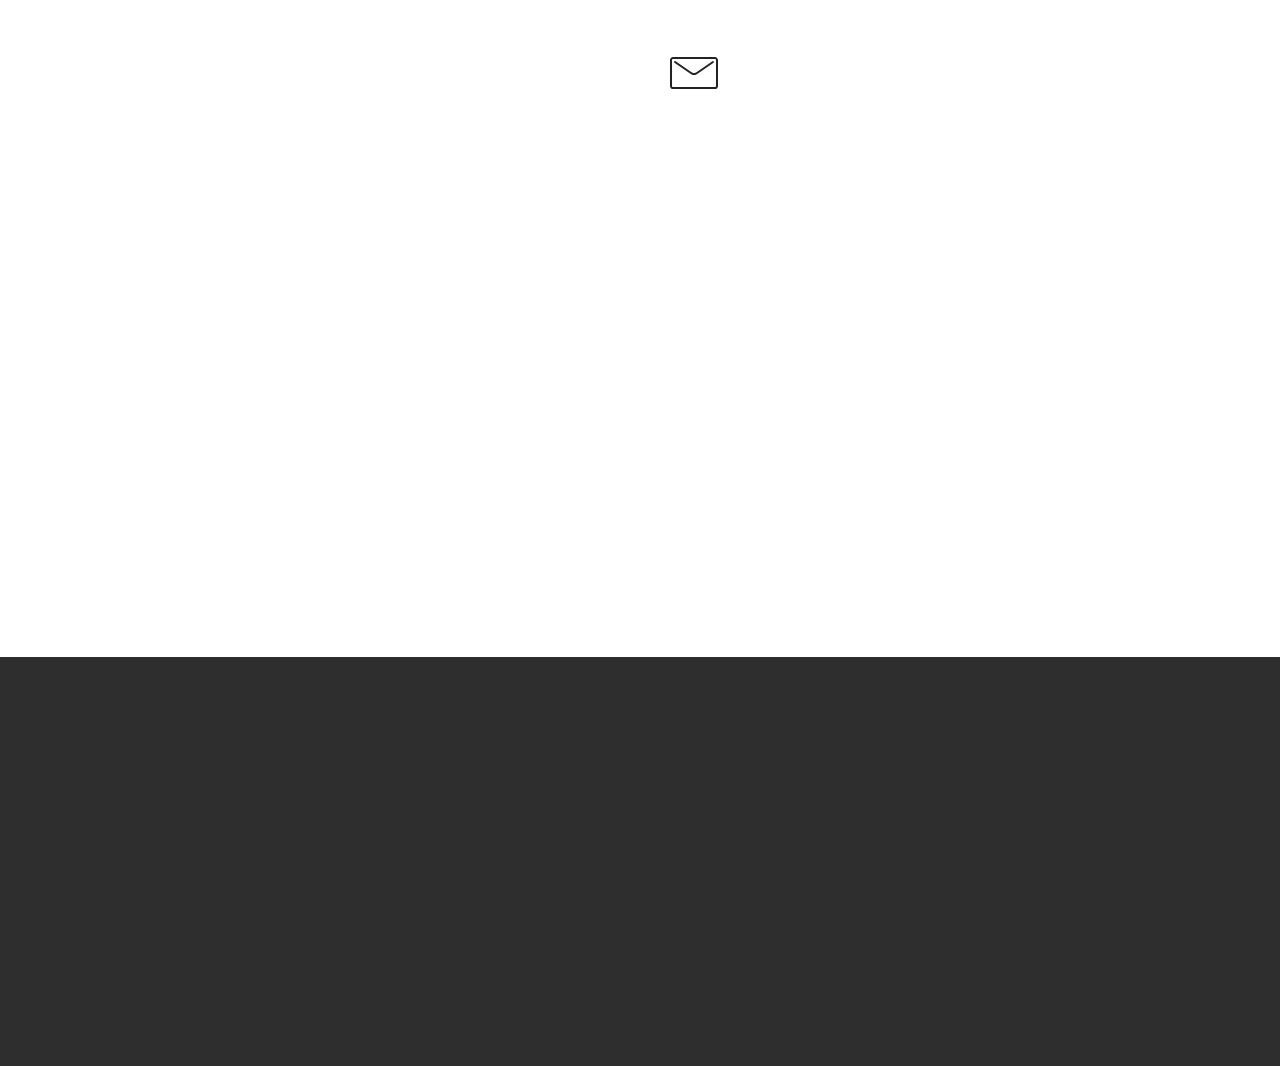
<file: page7.html>
<!DOCTYPE html>
<html  >
<head>
  <!-- Site made with Mobirise Website Builder v4.12.4, https://mobirise.com -->
  <meta charset="UTF-8">
  <meta http-equiv="X-UA-Compatible" content="IE=edge">
  <meta name="generator" content="Mobirise v4.12.4, mobirise.com">
  <meta name="viewport" content="width=device-width, initial-scale=1, minimum-scale=1">
  <link rel="shortcut icon" href="assets/images/favicon.png" type="image/x-icon">
  <meta name="description" content="Web Site Generator Description">
  
  
  <title>Lawn Maintenance&nbsp;</title>
  <link rel="stylesheet" href="assets/web/assets/mobirise-icons/mobirise-icons.css">
  <link rel="stylesheet" href="assets/bootstrap/css/bootstrap.min.css">
  <link rel="stylesheet" href="assets/bootstrap/css/bootstrap-grid.min.css">
  <link rel="stylesheet" href="assets/bootstrap/css/bootstrap-reboot.min.css">
  <link rel="stylesheet" href="assets/socicon/css/styles.css">
  <link rel="stylesheet" href="assets/dropdown/css/style.css">
  <link rel="stylesheet" href="assets/animatecss/animate.min.css">
  <link rel="stylesheet" href="assets/datatables/data-tables.bootstrap4.min.css">
  <link rel="stylesheet" href="assets/tether/tether.min.css">
  <link rel="stylesheet" href="assets/theme/css/style.css">
  <link rel="preload" as="style" href="assets/mobirise/css/mbr-additional.css"><link rel="stylesheet" href="assets/mobirise/css/mbr-additional.css" type="text/css">
  
  
  
</head>
<body>

<!-- Analytics -->
<!-- Global site tag (gtag.js) - Google Analytics -->
<script async src="https://www.googletagmanager.com/gtag/js?id=UA-175198757-1"></script>
<script>
  window.dataLayer = window.dataLayer || [];
  function gtag(){dataLayer.push(arguments);}
  gtag('js', new Date());

  gtag('config', 'UA-175198757-1');
</script>

<!-- /Analytics -->


  <section class="menu cid-s7lr3sCtpX" once="menu" id="menu2-20">

    

    <nav class="navbar navbar-expand beta-menu navbar-dropdown align-items-center navbar-fixed-top navbar-toggleable-sm">
        <button class="navbar-toggler navbar-toggler-right" type="button" data-toggle="collapse" data-target="#navbarSupportedContent" aria-controls="navbarSupportedContent" aria-expanded="false" aria-label="Toggle navigation">
            <div class="hamburger">
                <span></span>
                <span></span>
                <span></span>
                <span></span>
            </div>
        </button>
        <div class="menu-logo">
            <div class="navbar-brand">
                <span class="navbar-logo">
                    <a href="index.html">
                        <img src="assets/images/providence-logo-358x81.png" alt="providence-logo" title="providence-logo" style="height: 3.8rem;">
                    </a>
                </span>
                
            </div>
        </div>
        <div class="collapse navbar-collapse" id="navbarSupportedContent">
            <ul class="navbar-nav nav-dropdown" data-app-modern-menu="true"><li class="nav-item">
                    <a class="nav-link link text-black display-4" href="index.html">
                        Home</a>
                </li><li class="nav-item"><a class="nav-link link text-black display-4" href="index.html#content4-2">
                        About Us</a></li><li class="nav-item dropdown"><a class="nav-link link text-black dropdown-toggle display-4" href="index.html#content4-g" data-toggle="dropdown-submenu" aria-expanded="false">
                        Services
                    </a><div class="dropdown-menu"><a class="text-black dropdown-item display-4" href="page3.html">Disability Support Services</a><a class="text-black dropdown-item display-4" href="page4.html">Ageing Support Services</a><a class="text-black dropdown-item display-4" href="page6.html">Domestic Assistance</a><a class="text-black dropdown-item display-4" href="page5.html">Transportation</a><a class="text-black dropdown-item display-4" href="page7.html">Lawn Maintenance</a></div></li>
                <li class="nav-item">
                    <a class="nav-link link text-black display-4" href="page2.html">Testimonials</a>
                </li><li class="nav-item"><a class="nav-link link text-black display-4" href="index.html#form4-a">Contact Us
                    </a></li></ul>
            <div class="navbar-buttons mbr-section-btn"><a class="btn btn-sm btn-primary display-4" href="tel:+1-234-567-8901">
                    <span class="btn-icon mbri-mobile mbr-iconfont mbr-iconfont-btn">
                    </span>
                    +61 2 9907 8327</a></div>
        </div>
    </nav>
</section>

<section class="engine"><a href="https://mobirise.info/l">free site templates</a></section><section class="header1 cid-s7lr3tH97v mbr-parallax-background" id="header1-21">

    

    <div class="mbr-overlay" style="opacity: 0.6; background-color: rgb(35, 35, 35);">
    </div>

    <div class="container">
        <div class="row justify-content-md-center">
            <div class="mbr-white col-md-10">
                <h1 class="mbr-section-title align-center mbr-bold pb-3 mbr-fonts-style display-1">
                    Services</h1>
                
                <p class="mbr-text align-center pb-3 mbr-fonts-style display-5">Disability Support Services</p>
                
            </div>
        </div>
    </div>

</section>

<section class="mbr-section content4 cid-s7lr3uxXUy" id="content4-22">

    

    <div class="container">
        <div class="media-container-row">
            <div class="title col-12 col-md-8">
                <h2 class="align-center pb-3 mbr-fonts-style display-2">
                    Article Title with Solid Background
                </h2>
                <h3 class="mbr-section-subtitle align-center mbr-light mbr-fonts-style display-5">
                    Shape your future web project with sharp design and refine coded functions.
                </h3>
                
            </div>
        </div>
    </div>
</section>

<section class="mbr-section article content1 cid-s7lr3vkaLV" id="content1-23">
    
     

    <div class="container">
        <div class="media-container-row">
            <div class="mbr-text col-12 mbr-fonts-style display-7 col-md-8"><p>
                <strong> Make your own website in a few clicks!</strong> Mobirise helps you cut down development time by providing you with a flexible website editor with a drag and drop interface. Mobirise Website Builder creates responsive, retina and <em>mobile friendly websites</em> in a few clicks. Mobirise is one of the easiest website development tools <a href="https://mobirise.co/">available</a> today. It also gives you the freedom to develop as many websites as you like given the fact that it is a desktop app.</p></div>
        </div>
    </div>
</section>

<section class="section-table cid-s7lr3w2OOp" id="table1-24">

  
  
  <div class="container container-table">
      <h2 class="mbr-section-title mbr-fonts-style align-center pb-3 display-2">
          Table
      </h2>
      <h3 class="mbr-section-subtitle mbr-fonts-style align-center pb-5 mbr-light display-5">
            Click blue "Gear" icon in the top right corner to hide/show search and info, change the the table background and other parameters.  In browser click on the table head to sort the table, use search to filter the table.     
      </h3>
      <div class="table-wrapper">
        <div class="container">
          <div class="row search">
            <div class="col-md-6"></div>
            <div class="col-md-6">
                <div class="dataTables_filter">
                  <label class="searchInfo mbr-fonts-style display-7">Search:</label>
                  <input class="form-control input-sm" disabled="">
                </div>
            </div>
          </div>
        </div>

        <div class="container scroll">
          <table class="table isSearch" cellspacing="0" data-empty="No matching records found">
            <thead>
              <tr class="table-heads ">
                  
                  
                  
                  
              <th class="head-item mbr-fonts-style display-7">
                      NAME</th><th class="head-item mbr-fonts-style display-7">
                      AGE</th><th class="head-item mbr-fonts-style display-7">
                      DATE</th><th class="head-item mbr-fonts-style display-7">
                      SALARY</th></tr>
            </thead>

            <tbody>
              
              
              
              
            <tr> 
                
                
                
                
              <td class="body-item mbr-fonts-style display-7">Jeanna Schmal</td><td class="body-item mbr-fonts-style display-7">44</td><td class="body-item mbr-fonts-style display-7">2016-10-17</td><td class="body-item mbr-fonts-style display-7">$317.000</td></tr><tr>
                
                
                
                
              <td class="body-item mbr-fonts-style display-7">Caren Rials</td><td class="body-item mbr-fonts-style display-7">35</td><td class="body-item mbr-fonts-style display-7">2013-04-12</td><td class="body-item mbr-fonts-style display-7">$445.500</td></tr><tr>
                
                
                
                
              <td class="body-item mbr-fonts-style display-7">Leon Rogol</td><td class="body-item mbr-fonts-style display-7">66</td><td class="body-item mbr-fonts-style display-7">2016-05-22</td><td class="body-item mbr-fonts-style display-7">$152.558</td></tr><tr>
                
                
                
                
              <td class="body-item mbr-fonts-style display-7">Shala Barrera</td><td class="body-item mbr-fonts-style display-7">70</td><td class="body-item mbr-fonts-style display-7">2016-05-15</td><td class="body-item mbr-fonts-style display-7">$459.146</td></tr></tbody>
          </table>
        </div>
        <div class="container table-info-container">
          <div class="row info">
            <div class="col-md-6">
              <div class="dataTables_info mbr-fonts-style display-7">
                <span class="infoBefore">Showing</span>
                <span class="inactive infoRows"></span>
                <span class="infoAfter">entries</span>
                <span class="infoFilteredBefore">(filtered from</span>
                <span class="inactive infoRows"></span>
                <span class="infoFilteredAfter"> total entries)</span>
              </div>
            </div>
            <div class="col-md-6"></div>
          </div>
        </div>
      </div>
    </div>
</section>

<section class="mbr-section form4 cid-s7lr3zvBEP" id="form4-25">

    

    
    <div class="container">
        <div class="row">
            <div class="col-md-6">
                <div class="google-map"><iframe frameborder="0" style="border:0" src="https://www.google.com/maps/embed/v1/place?key=AIzaSyCy9r70T3NYf3PhvVflTo0_zdif2_IoIYs&amp;q=place_id:Ei02LzU0MCBTeWRuZXkgUmQsIFNlYWZvcnRoIE5TVyAyMDkyLCBBdXN0cmFsaWEiHRobChYKFAoSCfHvkfLBqxJrEVB3vB3w5cYnEgE2" allowfullscreen=""></iframe></div>
            </div>
            <div class="col-md-6">
                <h2 class="pb-3 align-left mbr-fonts-style display-2">
                    Drop a Line
                </h2>
                <div>
                    <div class="icon-block pb-3 align-left">
                        <span class="icon-block__icon">
                            <span class="mbri-letter mbr-iconfont"></span>
                        </span>
                        <h4 class="icon-block__title align-left mbr-fonts-style display-5">
                            Don't hesitate to contact us
                        </h4>
                    </div>
                    <div class="icon-contacts pb-3">
                        <h5 class="align-left mbr-fonts-style display-7">
                            Ready for offers and cooperation
                        </h5>
                        <p class="mbr-text align-left mbr-fonts-style display-7">
                            Phone: +61 (2) 9907 8327<br>
                            Email: info@myprovidence.net.au</p>
                    </div>
                </div>
                <div data-form-type="formoid">
                    <!---Formbuilder Form--->
                    <form action="https://mobirise.com/" method="POST" class="mbr-form form-with-styler" data-form-title="Mobirise Form"><input type="hidden" name="email" data-form-email="true" value="JuhOzRT6O4PwdIaEbeMmi9wCQ/6Bxc/YKH7D9NUJv/VTDAxlemfkjZEie4Kft65ATrhZ7ca7NHMeOgiC3uln8TLokAiqIRJQZS6aYaPTeBPTqp3KR0NB8rswqQe6euMR">
                        <div class="row">
                            <div hidden="hidden" data-form-alert="" class="alert alert-success col-12">We'll try to reach out to you soon!</div>
                            <div hidden="hidden" data-form-alert-danger="" class="alert alert-danger col-12">
                            </div>
                        </div>
                        <div class="dragArea row">
                            <div class="col-md-6  form-group" data-for="name">
                                <input type="text" name="name" placeholder="Your Name" data-form-field="Name" required="required" class="form-control input display-7" id="name-form4-25">
                            </div>
                            <div class="col-md-6  form-group" data-for="phone">
                                <input type="text" name="phone" placeholder="Phone" data-form-field="Phone" required="required" class="form-control input display-7" id="phone-form4-25">
                            </div>
                            <div data-for="email" class="col-md-12  form-group">
                                <input type="text" name="email" placeholder="Email" data-form-field="Email" class="form-control input display-7" required="required" id="email-form4-25">
                            </div>
                            <div data-for="message" class="col-md-12  form-group">
                                <textarea name="message" placeholder="Message" data-form-field="Message" class="form-control input display-7" id="message-form4-25"></textarea>
                            </div>
                            <div class="col-md-12 input-group-btn  mt-2 align-center">
                                <button type="submit" class="btn btn-primary btn-form display-4">SEND MESSAGE</button>
                            </div>
                        </div>
                    </form><!---Formbuilder Form--->
                </div>
            </div>
        </div>
    </div>
</section>

<section class="footer4 cid-s7lr3AHPok" id="footer4-26">

    

    

    <div class="container">
        <div class="media-container-row content mbr-white">
            <div class="col-md-3 col-sm-4">
                <div class="mb-3 img-logo">
                    
                        <img src="assets/images/providence-logo.png" alt="providence-logo" title="providence-logo">
                    
                </div>
                <p class="mb-3 mbr-fonts-style foot-title display-7">
                    Providence: Disability and Ageing Support Services Pty. Ltd.</p>
                <p class="mbr-text mbr-fonts-style mbr-links-column display-7">
                    <a href="index.html#content4-2" class="text-white">About Us</a>
                    <br><a href="index.html#content4-g" class="text-white">Services</a>
                    <br><a href="index.html#contacts3-p">Contact Us</a><br><br></p>
            </div>
            <div class="col-md-4 col-sm-8">
                <p class="mb-4 foot-title mbr-fonts-style display-7">Competence. Compassion. Person Centred.&nbsp;</p>
                <p class="mbr-text mbr-fonts-style foot-text display-7">We are committed to providing assistance to the disabled and elderly,
<br>and are backed by an experienced group of hard-working professionals
<br><br>- Doctors, Registered Nurses, Endorsed Enrolled Nurses, Aged Carers,
<br>Personal Assistants, Disability and Community Support Workers.</p>
            </div>
            <div class="col-md-4 offset-md-1 col-sm-12">
                <p class="mb-4 foot-title mbr-fonts-style display-7">
                    Want to contact us?</p>
                <p class="mbr-text mbr-fonts-style form-text display-7">Drop your email below and <br>we'll contact you!</p>
                <div class="media-container-column" data-form-type="formoid">
                    <!---Formbuilder Form--->
                    <form action="https://mobirise.com/" method="POST" class="mbr-form form-with-styler" data-form-title="Mobirise Form"><input type="hidden" name="email" data-form-email="true" value="XDxfszcCYX1IEFb+o2KcZoQultx5cQKgLRyIsnyisIPWSCu9qko9FXBvdN42nFQsnULqRXHTNDVSE8hNHBJYd+GD1s+ett223pvS44+fs9OorPDU+k70xVPPxhIJ1I+e">
                        <div class="row form-inline justify-content-center">
                            <div hidden="hidden" data-form-alert="" class="alert alert-success col-12">We'll reach out to you soon!</div>
                            <div hidden="hidden" data-form-alert-danger="" class="alert alert-danger col-12">
                                                    </div>
                        </div>
                        <div class="dragArea row form-inline justify-content-center">
                            <div class="col-auto  form-group " data-for="email">
                                <input type="email" name="email" placeholder="Email" data-form-field="Email" required="required" class="form-control input-sm input-inverse my-2 display-7" id="email-footer4-26">
                            </div>
                            <div class="col-auto  input-group-btn  m-2"><button type="submit" class="btn btn-primary m-0 display-4">Email Me!</button></div>
                        </div>
                    </form><!---Formbuilder Form--->
                </div>
                <p class="mb-4 mbr-fonts-style foot-title display-7">
                    <br><br>CONNECT WITH US
                </p>
                <div class="social-list pl-0 mb-0">
                        <div class="soc-item">
                            <a href="https://twitter.com/mobirise" target="_blank">
                                <span class="socicon-twitter socicon mbr-iconfont mbr-iconfont-social"></span>
                            </a>
                        </div>
                        <div class="soc-item">
                            <a href="https://www.facebook.com/pages/Mobirise/1616226671953247" target="_blank">
                                <span class="socicon-facebook socicon mbr-iconfont mbr-iconfont-social"></span>
                            </a>
                        </div>
                        <div class="soc-item">
                            <a href="https://www.youtube.com/c/mobirise" target="_blank">
                                <span class="socicon-youtube socicon mbr-iconfont mbr-iconfont-social"></span>
                            </a>
                        </div>
                        <div class="soc-item">
                            <a href="https://instagram.com/mobirise" target="_blank">
                                <span class="socicon-instagram socicon mbr-iconfont mbr-iconfont-social"></span>
                            </a>
                        </div>
                        <div class="soc-item">
                            <a href="https://plus.google.com/u/0/+Mobirise" target="_blank">
                                <span class="socicon-googleplus socicon mbr-iconfont mbr-iconfont-social"></span>
                            </a>
                        </div>
                        <div class="soc-item">
                            <a href="https://www.behance.net/Mobirise" target="_blank">
                                <span class="socicon-behance socicon mbr-iconfont mbr-iconfont-social"></span>
                            </a>
                        </div>
                </div>
            </div>
        </div>
        
    </div>
</section>


  <script src="assets/web/assets/jquery/jquery.min.js"></script>
  <script src="assets/popper/popper.min.js"></script>
  <script src="assets/bootstrap/js/bootstrap.min.js"></script>
  <script src="assets/smoothscroll/smooth-scroll.js"></script>
  <script src="assets/dropdown/js/nav-dropdown.js"></script>
  <script src="assets/dropdown/js/navbar-dropdown.js"></script>
  <script src="assets/touchswipe/jquery.touch-swipe.min.js"></script>
  <script src="assets/viewportchecker/jquery.viewportchecker.js"></script>
  <script src="assets/parallax/jarallax.min.js"></script>
  <script src="assets/datatables/jquery.data-tables.min.js"></script>
  <script src="assets/datatables/data-tables.bootstrap4.min.js"></script>
  <script src="assets/tether/tether.min.js"></script>
  <script src="assets/theme/js/script.js"></script>
  <script src="assets/formoid/formoid.min.js"></script>
  
  
  <input name="animation" type="hidden">
  </body>
</html>
</file>
<file: assets/web/assets/mobirise-icons/mobirise-icons.css>
@font-face {
  font-family: 'MobiriseIcons';
  src:  url('mobirise-icons.eot?spat4u');
  src:  url('mobirise-icons.eot?spat4u#iefix') format('embedded-opentype'),
    url('mobirise-icons.ttf?spat4u') format('truetype'),
    url('mobirise-icons.woff?spat4u') format('woff'),
    url('mobirise-icons.svg?spat4u#MobiriseIcons') format('svg');
  font-weight: normal;
  font-style: normal;
  font-display: swap;
}

[class^="mbri-"], [class*=" mbri-"] {
  /* use !important to prevent issues with browser extensions that change fonts */
  font-family: MobiriseIcons !important;
  speak: none;
  font-style: normal;
  font-weight: normal;
  font-variant: normal;
  text-transform: none;
  line-height: 1;

  /* Better Font Rendering =========== */
  -webkit-font-smoothing: antialiased;
  -moz-osx-font-smoothing: grayscale;
}

.mbri-add-submenu:before {
  content: "\e900";
}
.mbri-alert:before {
  content: "\e901";
}
.mbri-align-center:before {
  content: "\e902";
}
.mbri-align-justify:before {
  content: "\e903";
}
.mbri-align-left:before {
  content: "\e904";
}
.mbri-align-right:before {
  content: "\e905";
}
.mbri-android:before {
  content: "\e906";
}
.mbri-apple:before {
  content: "\e907";
}
.mbri-arrow-down:before {
  content: "\e908";
}
.mbri-arrow-next:before {
  content: "\e909";
}
.mbri-arrow-prev:before {
  content: "\e90a";
}
.mbri-arrow-up:before {
  content: "\e90b";
}
.mbri-bold:before {
  content: "\e90c";
}
.mbri-bookmark:before {
  content: "\e90d";
}
.mbri-bootstrap:before {
  content: "\e90e";
}
.mbri-briefcase:before {
  content: "\e90f";
}
.mbri-browse:before {
  content: "\e910";
}
.mbri-bulleted-list:before {
  content: "\e911";
}
.mbri-calendar:before {
  content: "\e912";
}
.mbri-camera:before {
  content: "\e913";
}
.mbri-cart-add:before {
  content: "\e914";
}
.mbri-cart-full:before {
  content: "\e915";
}
.mbri-cash:before {
  content: "\e916";
}
.mbri-change-style:before {
  content: "\e917";
}
.mbri-chat:before {
  content: "\e918";
}
.mbri-clock:before {
  content: "\e919";
}
.mbri-close:before {
  content: "\e91a";
}
.mbri-cloud:before {
  content: "\e91b";
}
.mbri-code:before {
  content: "\e91c";
}
.mbri-contact-form:before {
  content: "\e91d";
}
.mbri-credit-card:before {
  content: "\e91e";
}
.mbri-cursor-click:before {
  content: "\e91f";
}
.mbri-cust-feedback:before {
  content: "\e920";
}
.mbri-database:before {
  content: "\e921";
}
.mbri-delivery:before {
  content: "\e922";
}
.mbri-desktop:before {
  content: "\e923";
}
.mbri-devices:before {
  content: "\e924";
}
.mbri-down:before {
  content: "\e925";
}
.mbri-download:before {
  content: "\e989";
}
.mbri-drag-n-drop:before {
  content: "\e927";
}
.mbri-drag-n-drop2:before {
  content: "\e928";
}
.mbri-edit:before {
  content: "\e929";
}
.mbri-edit2:before {
  content: "\e92a";
}
.mbri-error:before {
  content: "\e92b";
}
.mbri-extension:before {
  content: "\e92c";
}
.mbri-features:before {
  content: "\e92d";
}
.mbri-file:before {
  content: "\e92e";
}
.mbri-flag:before {
  content: "\e92f";
}
.mbri-folder:before {
  content: "\e930";
}
.mbri-gift:before {
  content: "\e931";
}
.mbri-github:before {
  content: "\e932";
}
.mbri-globe:before {
  content: "\e933";
}
.mbri-globe-2:before {
  content: "\e934";
}
.mbri-growing-chart:before {
  content: "\e935";
}
.mbri-hearth:before {
  content: "\e936";
}
.mbri-help:before {
  content: "\e937";
}
.mbri-home:before {
  content: "\e938";
}
.mbri-hot-cup:before {
  content: "\e939";
}
.mbri-idea:before {
  content: "\e93a";
}
.mbri-image-gallery:before {
  content: "\e93b";
}
.mbri-image-slider:before {
  content: "\e93c";
}
.mbri-info:before {
  content: "\e93d";
}
.mbri-italic:before {
  content: "\e93e";
}
.mbri-key:before {
  content: "\e93f";
}
.mbri-laptop:before {
  content: "\e940";
}
.mbri-layers:before {
  content: "\e941";
}
.mbri-left-right:before {
  content: "\e942";
}
.mbri-left:before {
  content: "\e943";
}
.mbri-letter:before {
  content: "\e944";
}
.mbri-like:before {
  content: "\e945";
}
.mbri-link:before {
  content: "\e946";
}
.mbri-lock:before {
  content: "\e947";
}
.mbri-login:before {
  content: "\e948";
}
.mbri-logout:before {
  content: "\e949";
}
.mbri-magic-stick:before {
  content: "\e94a";
}
.mbri-map-pin:before {
  content: "\e94b";
}
.mbri-menu:before {
  content: "\e94c";
}
.mbri-mobile:before {
  content: "\e94d";
}
.mbri-mobile2:before {
  content: "\e94e";
}
.mbri-mobirise:before {
  content: "\e94f";
}
.mbri-more-horizontal:before {
  content: "\e950";
}
.mbri-more-vertical:before {
  content: "\e951";
}
.mbri-music:before {
  content: "\e952";
}
.mbri-new-file:before {
  content: "\e953";
}
.mbri-numbered-list:before {
  content: "\e954";
}
.mbri-opened-folder:before {
  content: "\e955";
}
.mbri-pages:before {
  content: "\e956";
}
.mbri-paper-plane:before {
  content: "\e957";
}
.mbri-paperclip:before {
  content: "\e958";
}
.mbri-photo:before {
  content: "\e959";
}
.mbri-photos:before {
  content: "\e95a";
}
.mbri-pin:before {
  content: "\e95b";
}
.mbri-play:before {
  content: "\e95c";
}
.mbri-plus:before {
  content: "\e95d";
}
.mbri-preview:before {
  content: "\e95e";
}
.mbri-print:before {
  content: "\e95f";
}
.mbri-protect:before {
  content: "\e960";
}
.mbri-question:before {
  content: "\e961";
}
.mbri-quote-left:before {
  content: "\e962";
}
.mbri-quote-right:before {
  content: "\e963";
}
.mbri-refresh:before {
  content: "\e964";
}
.mbri-responsive:before {
  content: "\e965";
}
.mbri-right:before {
  content: "\e966";
}
.mbri-rocket:before {
  content: "\e967";
}
.mbri-sad-face:before {
  content: "\e968";
}
.mbri-sale:before {
  content: "\e969";
}
.mbri-save:before {
  content: "\e96a";
}
.mbri-search:before {
  content: "\e96b";
}
.mbri-setting:before {
  content: "\e96c";
}
.mbri-setting2:before {
  content: "\e96d";
}
.mbri-setting3:before {
  content: "\e96e";
}
.mbri-share:before {
  content: "\e96f";
}
.mbri-shopping-bag:before {
  content: "\e970";
}
.mbri-shopping-basket:before {
  content: "\e971";
}
.mbri-shopping-cart:before {
  content: "\e972";
}
.mbri-sites:before {
  content: "\e973";
}
.mbri-smile-face:before {
  content: "\e974";
}
.mbri-speed:before {
  content: "\e975";
}
.mbri-star:before {
  content: "\e976";
}
.mbri-success:before {
  content: "\e977";
}
.mbri-sun:before {
  content: "\e978";
}
.mbri-sun2:before {
  content: "\e979";
}
.mbri-tablet:before {
  content: "\e97a";
}
.mbri-tablet-vertical:before {
  content: "\e97b";
}
.mbri-target:before {
  content: "\e97c";
}
.mbri-timer:before {
  content: "\e97d";
}
.mbri-to-ftp:before {
  content: "\e97e";
}
.mbri-to-local-drive:before {
  content: "\e97f";
}
.mbri-touch-swipe:before {
  content: "\e980";
}
.mbri-touch:before {
  content: "\e981";
}
.mbri-trash:before {
  content: "\e982";
}
.mbri-underline:before {
  content: "\e983";
}
.mbri-unlink:before {
  content: "\e984";
}
.mbri-unlock:before {
  content: "\e985";
}
.mbri-up-down:before {
  content: "\e986";
}
.mbri-up:before {
  content: "\e987";
}
.mbri-update:before {
  content: "\e988";
}
.mbri-upload:before {
 content: "\e926"; 
}
.mbri-user:before {
  content: "\e98a";
}
.mbri-user2:before {
  content: "\e98b";
}
.mbri-users:before {
  content: "\e98c";
}
.mbri-video:before {
  content: "\e98d";
}
.mbri-video-play:before {
  content: "\e98e";
}
.mbri-watch:before {
  content: "\e98f";
}
.mbri-website-theme:before {
  content: "\e990";
}
.mbri-wifi:before {
  content: "\e991";
}
.mbri-windows:before {
  content: "\e992";
}
.mbri-zoom-out:before {
  content: "\e993";
}
.mbri-redo:before {
  content: "\e994";
}
.mbri-undo:before {
  content: "\e995";
}
</file>
<file: assets/socicon/css/styles.css>
@charset "UTF-8";

@font-face {
  font-family: 'Socicon';
  src:  url('../fonts/socicon.eot');
  src:  url('../fonts/socicon.eot?#iefix') format('embedded-opentype'),
    url('../fonts/socicon.woff2') format('woff2'),
    url('../fonts/socicon.ttf') format('truetype'),
    url('../fonts/socicon.woff') format('woff'),
    url('../fonts/socicon.svg#socicon') format('svg');
  font-weight: normal;
  font-style: normal;
}

[data-icon]:before {
  font-family: "socicon" !important;
  content: attr(data-icon);
  font-style: normal !important;
  font-weight: normal !important;
  font-variant: normal !important;
  text-transform: none !important;
  speak: none;
  line-height: 1;
  -webkit-font-smoothing: antialiased;
  -moz-osx-font-smoothing: grayscale;
}

[class^="socicon-"], [class*=" socicon-"] {
  /* use !important to prevent issues with browser extensions that change fonts */
  font-family: 'Socicon' !important;
  speak: none;
  font-style: normal;
  font-weight: normal;
  font-variant: normal;
  text-transform: none;
  line-height: 1;

  /* Better Font Rendering =========== */
  -webkit-font-smoothing: antialiased;
  -moz-osx-font-smoothing: grayscale;
}

.socicon-eitaa:before {
  content: "\e97c";
}
.socicon-soroush:before {
  content: "\e97d";
}
.socicon-bale:before {
  content: "\e97e";
}
.socicon-zazzle:before {
  content: "\e97b";
}
.socicon-society6:before {
  content: "\e97a";
}
.socicon-redbubble:before {
  content: "\e979";
}
.socicon-avvo:before {
  content: "\e978";
}
.socicon-stitcher:before {
  content: "\e977";
}
.socicon-googlehangouts:before {
  content: "\e974";
}
.socicon-dlive:before {
  content: "\e975";
}
.socicon-vsco:before {
  content: "\e976";
}
.socicon-flipboard:before {
  content: "\e973";
}
.socicon-ubuntu:before {
  content: "\e958";
}
.socicon-artstation:before {
  content: "\e959";
}
.socicon-invision:before {
  content: "\e95a";
}
.socicon-torial:before {
  content: "\e95b";
}
.socicon-collectorz:before {
  content: "\e95c";
}
.socicon-seenthis:before {
  content: "\e95d";
}
.socicon-googleplaymusic:before {
  content: "\e95e";
}
.socicon-debian:before {
  content: "\e95f";
}
.socicon-filmfreeway:before {
  content: "\e960";
}
.socicon-gnome:before {
  content: "\e961";
}
.socicon-itchio:before {
  content: "\e962";
}
.socicon-jamendo:before {
  content: "\e963";
}
.socicon-mix:before {
  content: "\e964";
}
.socicon-sharepoint:before {
  content: "\e965";
}
.socicon-tinder:before {
  content: "\e966";
}
.socicon-windguru:before {
  content: "\e967";
}
.socicon-cdbaby:before {
  content: "\e968";
}
.socicon-elementaryos:before {
  content: "\e969";
}
.socicon-stage32:before {
  content: "\e96a";
}
.socicon-tiktok:before {
  content: "\e96b";
}
.socicon-gitter:before {
  content: "\e96c";
}
.socicon-letterboxd:before {
  content: "\e96d";
}
.socicon-threema:before {
  content: "\e96e";
}
.socicon-splice:before {
  content: "\e96f";
}
.socicon-metapop:before {
  content: "\e970";
}
.socicon-naver:before {
  content: "\e971";
}
.socicon-remote:before {
  content: "\e972";
}
.socicon-internet:before {
  content: "\e957";
}
.socicon-moddb:before {
  content: "\e94b";
}
.socicon-indiedb:before {
  content: "\e94c";
}
.socicon-traxsource:before {
  content: "\e94d";
}
.socicon-gamefor:before {
  content: "\e94e";
}
.socicon-pixiv:before {
  content: "\e94f";
}
.socicon-myanimelist:before {
  content: "\e950";
}
.socicon-blackberry:before {
  content: "\e951";
}
.socicon-wickr:before {
  content: "\e952";
}
.socicon-spip:before {
  content: "\e953";
}
.socicon-napster:before {
  content: "\e954";
}
.socicon-beatport:before {
  content: "\e955";
}
.socicon-hackerone:before {
  content: "\e956";
}
.socicon-hackernews:before {
  content: "\e946";
}
.socicon-smashwords:before {
  content: "\e947";
}
.socicon-kobo:before {
  content: "\e948";
}
.socicon-bookbub:before {
  content: "\e949";
}
.socicon-mailru:before {
  content: "\e94a";
}
.socicon-gitlab:before {
  content: "\e945";
}
.socicon-instructables:before {
  content: "\e944";
}
.socicon-portfolio:before {
  content: "\e943";
}
.socicon-codered:before {
  content: "\e940";
}
.socicon-origin:before {
  content: "\e941";
}
.socicon-nextdoor:before {
  content: "\e942";
}
.socicon-udemy:before {
  content: "\e93f";
}
.socicon-livemaster:before {
  content: "\e93e";
}
.socicon-crunchbase:before {
  content: "\e93b";
}
.socicon-homefy:before {
  content: "\e93c";
}
.socicon-calendly:before {
  content: "\e93d";
}
.socicon-realtor:before {
  content: "\e90f";
}
.socicon-tidal:before {
  content: "\e910";
}
.socicon-qobuz:before {
  content: "\e911";
}
.socicon-natgeo:before {
  content: "\e912";
}
.socicon-mastodon:before {
  content: "\e913";
}
.socicon-unsplash:before {
  content: "\e914";
}
.socicon-homeadvisor:before {
  content: "\e915";
}
.socicon-angieslist:before {
  content: "\e916";
}
.socicon-codepen:before {
  content: "\e917";
}
.socicon-slack:before {
  content: "\e918";
}
.socicon-openaigym:before {
  content: "\e919";
}
.socicon-logmein:before {
  content: "\e91a";
}
.socicon-fiverr:before {
  content: "\e91b";
}
.socicon-gotomeeting:before {
  content: "\e91c";
}
.socicon-aliexpress:before {
  content: "\e91d";
}
.socicon-guru:before {
  content: "\e91e";
}
.socicon-appstore:before {
  content: "\e91f";
}
.socicon-homes:before {
  content: "\e920";
}
.socicon-zoom:before {
  content: "\e921";
}
.socicon-alibaba:before {
  content: "\e922";
}
.socicon-craigslist:before {
  content: "\e923";
}
.socicon-wix:before {
  content: "\e924";
}
.socicon-redfin:before {
  content: "\e925";
}
.socicon-googlecalendar:before {
  content: "\e926";
}
.socicon-shopify:before {
  content: "\e927";
}
.socicon-freelancer:before {
  content: "\e928";
}
.socicon-seedrs:before {
  content: "\e929";
}
.socicon-bing:before {
  content: "\e92a";
}
.socicon-doodle:before {
  content: "\e92b";
}
.socicon-bonanza:before {
  content: "\e92c";
}
.socicon-squarespace:before {
  content: "\e92d";
}
.socicon-toptal:before {
  content: "\e92e";
}
.socicon-gust:before {
  content: "\e92f";
}
.socicon-ask:before {
  content: "\e930";
}
.socicon-trulia:before {
  content: "\e931";
}
.socicon-loomly:before {
  content: "\e932";
}
.socicon-ghost:before {
  content: "\e933";
}
.socicon-upwork:before {
  content: "\e934";
}
.socicon-fundable:before {
  content: "\e935";
}
.socicon-booking:before {
  content: "\e936";
}
.socicon-googlemaps:before {
  content: "\e937";
}
.socicon-zillow:before {
  content: "\e938";
}
.socicon-niconico:before {
  content: "\e939";
}
.socicon-toneden:before {
  content: "\e93a";
}
.socicon-augment:before {
  content: "\e908";
}
.socicon-bitbucket:before {
  content: "\e909";
}
.socicon-fyuse:before {
  content: "\e90a";
}
.socicon-yt-gaming:before {
  content: "\e90b";
}
.socicon-sketchfab:before {
  content: "\e90c";
}
.socicon-mobcrush:before {
  content: "\e90d";
}
.socicon-microsoft:before {
  content: "\e90e";
}
.socicon-pandora:before {
  content: "\e907";
}
.socicon-messenger:before {
  content: "\e906";
}
.socicon-gamewisp:before {
  content: "\e905";
}
.socicon-bloglovin:before {
  content: "\e904";
}
.socicon-tunein:before {
  content: "\e903";
}
.socicon-gamejolt:before {
  content: "\e901";
}
.socicon-trello:before {
  content: "\e902";
}
.socicon-spreadshirt:before {
  content: "\e900";
}
.socicon-500px:before {
  content: "\e000";
}
.socicon-8tracks:before {
  content: "\e001";
}
.socicon-airbnb:before {
  content: "\e002";
}
.socicon-alliance:before {
  content: "\e003";
}
.socicon-amazon:before {
  content: "\e004";
}
.socicon-amplement:before {
  content: "\e005";
}
.socicon-android:before {
  content: "\e006";
}
.socicon-angellist:before {
  content: "\e007";
}
.socicon-apple:before {
  content: "\e008";
}
.socicon-appnet:before {
  content: "\e009";
}
.socicon-baidu:before {
  content: "\e00a";
}
.socicon-bandcamp:before {
  content: "\e00b";
}
.socicon-battlenet:before {
  content: "\e00c";
}
.socicon-mixer:before {
  content: "\e00d";
}
.socicon-bebee:before {
  content: "\e00e";
}
.socicon-bebo:before {
  content: "\e00f";
}
.socicon-behance:before {
  content: "\e010";
}
.socicon-blizzard:before {
  content: "\e011";
}
.socicon-blogger:before {
  content: "\e012";
}
.socicon-buffer:before {
  content: "\e013";
}
.socicon-chrome:before {
  content: "\e014";
}
.socicon-coderwall:before {
  content: "\e015";
}
.socicon-curse:before {
  content: "\e016";
}
.socicon-dailymotion:before {
  content: "\e017";
}
.socicon-deezer:before {
  content: "\e018";
}
.socicon-delicious:before {
  content: "\e019";
}
.socicon-deviantart:before {
  content: "\e01a";
}
.socicon-diablo:before {
  content: "\e01b";
}
.socicon-digg:before {
  content: "\e01c";
}
.socicon-discord:before {
  content: "\e01d";
}
.socicon-disqus:before {
  content: "\e01e";
}
.socicon-douban:before {
  content: "\e01f";
}
.socicon-draugiem:before {
  content: "\e020";
}
.socicon-dribbble:before {
  content: "\e021";
}
.socicon-drupal:before {
  content: "\e022";
}
.socicon-ebay:before {
  content: "\e023";
}
.socicon-ello:before {
  content: "\e024";
}
.socicon-endomodo:before {
  content: "\e025";
}
.socicon-envato:before {
  content: "\e026";
}
.socicon-etsy:before {
  content: "\e027";
}
.socicon-facebook:before {
  content: "\e028";
}
.socicon-feedburner:before {
  content: "\e029";
}
.socicon-filmweb:before {
  content: "\e02a";
}
.socicon-firefox:before {
  content: "\e02b";
}
.socicon-flattr:before {
  content: "\e02c";
}
.socicon-flickr:before {
  content: "\e02d";
}
.socicon-formulr:before {
  content: "\e02e";
}
.socicon-forrst:before {
  content: "\e02f";
}
.socicon-foursquare:before {
  content: "\e030";
}
.socicon-friendfeed:before {
  content: "\e031";
}
.socicon-github:before {
  content: "\e032";
}
.socicon-goodreads:before {
  content: "\e033";
}
.socicon-google:before {
  content: "\e034";
}
.socicon-googlescholar:before {
  content: "\e035";
}
.socicon-googlegroups:before {
  content: "\e036";
}
.socicon-googlephotos:before {
  content: "\e037";
}
.socicon-googleplus:before {
  content: "\e038";
}
.socicon-grooveshark:before {
  content: "\e039";
}
.socicon-hackerrank:before {
  content: "\e03a";
}
.socicon-hearthstone:before {
  content: "\e03b";
}
.socicon-hellocoton:before {
  content: "\e03c";
}
.socicon-heroes:before {
  content: "\e03d";
}
.socicon-smashcast:before {
  content: "\e03e";
}
.socicon-horde:before {
  content: "\e03f";
}
.socicon-houzz:before {
  content: "\e040";
}
.socicon-icq:before {
  content: "\e041";
}
.socicon-identica:before {
  content: "\e042";
}
.socicon-imdb:before {
  content: "\e043";
}
.socicon-instagram:before {
  content: "\e044";
}
.socicon-issuu:before {
  content: "\e045";
}
.socicon-istock:before {
  content: "\e046";
}
.socicon-itunes:before {
  content: "\e047";
}
.socicon-keybase:before {
  content: "\e048";
}
.socicon-lanyrd:before {
  content: "\e049";
}
.socicon-lastfm:before {
  content: "\e04a";
}
.socicon-line:before {
  content: "\e04b";
}
.socicon-linkedin:before {
  content: "\e04c";
}
.socicon-livejournal:before {
  content: "\e04d";
}
.socicon-lyft:before {
  content: "\e04e";
}
.socicon-macos:before {
  content: "\e04f";
}
.socicon-mail:before {
  content: "\e050";
}
.socicon-medium:before {
  content: "\e051";
}
.socicon-meetup:before {
  content: "\e052";
}
.socicon-mixcloud:before {
  content: "\e053";
}
.socicon-modelmayhem:before {
  content: "\e054";
}
.socicon-mumble:before {
  content: "\e055";
}
.socicon-myspace:before {
  content: "\e056";
}
.socicon-newsvine:before {
  content: "\e057";
}
.socicon-nintendo:before {
  content: "\e058";
}
.socicon-npm:before {
  content: "\e059";
}
.socicon-odnoklassniki:before {
  content: "\e05a";
}
.socicon-openid:before {
  content: "\e05b";
}
.socicon-opera:before {
  content: "\e05c";
}
.socicon-outlook:before {
  content: "\e05d";
}
.socicon-overwatch:before {
  content: "\e05e";
}
.socicon-patreon:before {
  content: "\e05f";
}
.socicon-paypal:before {
  content: "\e060";
}
.socicon-periscope:before {
  content: "\e061";
}
.socicon-persona:before {
  content: "\e062";
}
.socicon-pinterest:before {
  content: "\e063";
}
.socicon-play:before {
  content: "\e064";
}
.socicon-player:before {
  content: "\e065";
}
.socicon-playstation:before {
  content: "\e066";
}
.socicon-pocket:before {
  content: "\e067";
}
.socicon-qq:before {
  content: "\e068";
}
.socicon-quora:before {
  content: "\e069";
}
.socicon-raidcall:before {
  content: "\e06a";
}
.socicon-ravelry:before {
  content: "\e06b";
}
.socicon-reddit:before {
  content: "\e06c";
}
.socicon-renren:before {
  content: "\e06d";
}
.socicon-researchgate:before {
  content: "\e06e";
}
.socicon-residentadvisor:before {
  content: "\e06f";
}
.socicon-reverbnation:before {
  content: "\e070";
}
.socicon-rss:before {
  content: "\e071";
}
.socicon-sharethis:before {
  content: "\e072";
}
.socicon-skype:before {
  content: "\e073";
}
.socicon-slideshare:before {
  content: "\e074";
}
.socicon-smugmug:before {
  content: "\e075";
}
.socicon-snapchat:before {
  content: "\e076";
}
.socicon-songkick:before {
  content: "\e077";
}
.socicon-soundcloud:before {
  content: "\e078";
}
.socicon-spotify:before {
  content: "\e079";
}
.socicon-stackexchange:before {
  content: "\e07a";
}
.socicon-stackoverflow:before {
  content: "\e07b";
}
.socicon-starcraft:before {
  content: "\e07c";
}
.socicon-stayfriends:before {
  content: "\e07d";
}
.socicon-steam:before {
  content: "\e07e";
}
.socicon-storehouse:before {
  content: "\e07f";
}
.socicon-strava:before {
  content: "\e080";
}
.socicon-streamjar:before {
  content: "\e081";
}
.socicon-stumbleupon:before {
  content: "\e082";
}
.socicon-swarm:before {
  content: "\e083";
}
.socicon-teamspeak:before {
  content: "\e084";
}
.socicon-teamviewer:before {
  content: "\e085";
}
.socicon-technorati:before {
  content: "\e086";
}
.socicon-telegram:before {
  content: "\e087";
}
.socicon-tripadvisor:before {
  content: "\e088";
}
.socicon-tripit:before {
  content: "\e089";
}
.socicon-triplej:before {
  content: "\e08a";
}
.socicon-tumblr:before {
  content: "\e08b";
}
.socicon-twitch:before {
  content: "\e08c";
}
.socicon-twitter:before {
  content: "\e08d";
}
.socicon-uber:before {
  content: "\e08e";
}
.socicon-ventrilo:before {
  content: "\e08f";
}
.socicon-viadeo:before {
  content: "\e090";
}
.socicon-viber:before {
  content: "\e091";
}
.socicon-viewbug:before {
  content: "\e092";
}
.socicon-vimeo:before {
  content: "\e093";
}
.socicon-vine:before {
  content: "\e094";
}
.socicon-vkontakte:before {
  content: "\e095";
}
.socicon-warcraft:before {
  content: "\e096";
}
.socicon-wechat:before {
  content: "\e097";
}
.socicon-weibo:before {
  content: "\e098";
}
.socicon-whatsapp:before {
  content: "\e099";
}
.socicon-wikipedia:before {
  content: "\e09a";
}
.socicon-windows:before {
  content: "\e09b";
}
.socicon-wordpress:before {
  content: "\e09c";
}
.socicon-wykop:before {
  content: "\e09d";
}
.socicon-xbox:before {
  content: "\e09e";
}
.socicon-xing:before {
  content: "\e09f";
}
.socicon-yahoo:before {
  content: "\e0a0";
}
.socicon-yammer:before {
  content: "\e0a1";
}
.socicon-yandex:before {
  content: "\e0a2";
}
.socicon-yelp:before {
  content: "\e0a3";
}
.socicon-younow:before {
  content: "\e0a4";
}
.socicon-youtube:before {
  content: "\e0a5";
}
.socicon-zapier:before {
  content: "\e0a6";
}
.socicon-zerply:before {
  content: "\e0a7";
}
.socicon-zomato:before {
  content: "\e0a8";
}
.socicon-zynga:before {
  content: "\e0a9";
}
</file>
<file: assets/dropdown/css/style.css>
.navbar-dropdown {
  left: 0;
  padding: 0;
  position: absolute;
  right: 0;
  top: 0;
  transition: all 0.45s ease;
  z-index: 1030;
  background: #282828; }
  .navbar-dropdown .navbar-logo {
    margin-right: 0.8rem;
    transition: margin 0.3s ease-in-out;
    vertical-align: middle; }
    .navbar-dropdown .navbar-logo img {
      height: 3.125rem;
      transition: all 0.3s ease-in-out; }
    .navbar-dropdown .navbar-logo.mbr-iconfont {
      font-size: 3.125rem;
      line-height: 3.125rem; }
  .navbar-dropdown .navbar-caption {
    font-weight: 700;
    white-space: normal;
    vertical-align: -4px;
    line-height: 3.125rem !important; }
    .navbar-dropdown .navbar-caption, .navbar-dropdown .navbar-caption:hover {
      color: inherit;
      text-decoration: none; }
  .navbar-dropdown .mbr-iconfont + .navbar-caption {
    vertical-align: -1px; }
  .navbar-dropdown.navbar-fixed-top {
    position: fixed; }
  .navbar-dropdown .navbar-brand span {
    vertical-align: -4px; }
  .navbar-dropdown.bg-color.transparent {
    background: none; }
  .navbar-dropdown.navbar-short .navbar-brand {
    padding: 0.625rem 0; }
    .navbar-dropdown.navbar-short .navbar-brand span {
      vertical-align: -1px; }
  .navbar-dropdown.navbar-short .navbar-caption {
    line-height: 2.375rem !important;
    vertical-align: -2px; }
  .navbar-dropdown.navbar-short .navbar-logo {
    margin-right: 0.5rem; }
    .navbar-dropdown.navbar-short .navbar-logo img {
      height: 2.375rem; }
    .navbar-dropdown.navbar-short .navbar-logo.mbr-iconfont {
      font-size: 2.375rem;
      line-height: 2.375rem; }
  .navbar-dropdown.navbar-short .mbr-table-cell {
    height: 3.625rem; }
  .navbar-dropdown .navbar-close {
    left: 0.6875rem;
    position: fixed;
    top: 0.75rem;
    z-index: 1000; }
  .navbar-dropdown .hamburger-icon {
    content: "";
    display: inline-block;
    vertical-align: middle;
    width: 16px;
    -webkit-box-shadow: 0 -6px 0 1px #282828,0 0 0 1px #282828,0 6px 0 1px #282828;
    -moz-box-shadow: 0 -6px 0 1px #282828,0 0 0 1px #282828,0 6px 0 1px #282828;
    box-shadow: 0 -6px 0 1px #282828,0 0 0 1px #282828,0 6px 0 1px #282828; }

.dropdown-menu .dropdown-toggle[data-toggle="dropdown-submenu"]::after {
  border-bottom: 0.35em solid transparent;
  border-left: 0.35em solid;
  border-right: 0;
  border-top: 0.35em solid transparent;
  margin-left: 0.3rem; }

.dropdown-menu .dropdown-item:focus {
  outline: 0; }

.nav-dropdown {
  font-size: 0.75rem;
  font-weight: 500;
  height: auto !important; }
  .nav-dropdown .nav-btn {
    padding-left: 1rem; }
  .nav-dropdown .link {
    margin: .667em 1.667em;
    font-weight: 500;
    padding: 0;
    transition: color .2s ease-in-out; }
    .nav-dropdown .link.dropdown-toggle {
      margin-right: 2.583em; }
      .nav-dropdown .link.dropdown-toggle::after {
        margin-left: .25rem;
        border-top: 0.35em solid;
        border-right: 0.35em solid transparent;
        border-left: 0.35em solid transparent;
        border-bottom: 0; }
      .nav-dropdown .link.dropdown-toggle[aria-expanded="true"] {
        margin: 0;
        padding: 0.667em 3.263em  0.667em 1.667em; }
  .nav-dropdown .link::after,
  .nav-dropdown .dropdown-item::after {
    color: inherit; }
  .nav-dropdown .btn {
    font-size: 0.75rem;
    font-weight: 700;
    letter-spacing: 0;
    margin-bottom: 0;
    padding-left: 1.25rem;
    padding-right: 1.25rem; }
  .nav-dropdown .dropdown-menu {
    border-radius: 0;
    border: 0;
    left: 0;
    margin: 0;
    padding-bottom: 1.25rem;
    padding-top: 1.25rem;
    position: relative; }
  .nav-dropdown .dropdown-submenu {
    margin-left: 0.125rem;
    top: 0; }
  .nav-dropdown .dropdown-item {
    font-weight: 500;
    line-height: 2;
    padding: 0.3846em 4.615em 0.3846em 1.5385em;
    position: relative;
    transition: color .2s ease-in-out, background-color .2s ease-in-out; }
    .nav-dropdown .dropdown-item::after {
      margin-top: -0.3077em;
      position: absolute;
      right: 1.1538em;
      top: 50%; }
    .nav-dropdown .dropdown-item:focus, .nav-dropdown .dropdown-item:hover {
      background: none; }

@media (max-width: 767px) {
  .nav-dropdown.navbar-toggleable-sm {
    bottom: 0;
    display: none;
    left: 0;
    overflow-x: hidden;
    position: fixed;
    top: 0;
    transform: translateX(-100%);
    -ms-transform: translateX(-100%);
    -webkit-transform: translateX(-100%);
    width: 18.75rem;
    z-index: 999; } }
.nav-dropdown.navbar-toggleable-xl {
  bottom: 0;
  display: none;
  left: 0;
  overflow-x: hidden;
  position: fixed;
  top: 0;
  transform: translateX(-100%);
  -ms-transform: translateX(-100%);
  -webkit-transform: translateX(-100%);
  width: 18.75rem;
  z-index: 999; }

.nav-dropdown-sm {
  display: block !important;
  overflow-x: hidden;
  overflow: auto;
  padding-top: 3.875rem; }
  .nav-dropdown-sm::after {
    content: "";
    display: block;
    height: 3rem;
    width: 100%; }
  .nav-dropdown-sm.collapse.in ~ .navbar-close {
    display: block !important; }
  .nav-dropdown-sm.collapsing, .nav-dropdown-sm.collapse.in {
    transform: translateX(0);
    -ms-transform: translateX(0);
    -webkit-transform: translateX(0);
    transition: all 0.25s ease-out;
    -webkit-transition: all 0.25s ease-out;
    background: #282828; }
  .nav-dropdown-sm.collapsing[aria-expanded="false"] {
    transform: translateX(-100%);
    -ms-transform: translateX(-100%);
    -webkit-transform: translateX(-100%); }
  .nav-dropdown-sm .nav-item {
    display: block;
    margin-left: 0 !important;
    padding-left: 0; }
  .nav-dropdown-sm .link,
  .nav-dropdown-sm .dropdown-item {
    border-top: 1px dotted rgba(255, 255, 255, 0.1);
    font-size: 0.8125rem;
    line-height: 1.6;
    margin: 0 !important;
    padding: 0.875rem 2.4rem 0.875rem 1.5625rem !important;
    position: relative;
    white-space: normal; }
    .nav-dropdown-sm .link:focus, .nav-dropdown-sm .link:hover,
    .nav-dropdown-sm .dropdown-item:focus,
    .nav-dropdown-sm .dropdown-item:hover {
      background: rgba(0, 0, 0, 0.2) !important;
      color: #c0a375; }
  .nav-dropdown-sm .nav-btn {
    position: relative;
    padding: 1.5625rem 1.5625rem 0 1.5625rem; }
    .nav-dropdown-sm .nav-btn::before {
      border-top: 1px dotted rgba(255, 255, 255, 0.1);
      content: "";
      left: 0;
      position: absolute;
      top: 0;
      width: 100%; }
    .nav-dropdown-sm .nav-btn + .nav-btn {
      padding-top: 0.625rem; }
      .nav-dropdown-sm .nav-btn + .nav-btn::before {
        display: none; }
  .nav-dropdown-sm .btn {
    padding: 0.625rem 0; }
  .nav-dropdown-sm .dropdown-toggle[data-toggle="dropdown-submenu"]::after {
    margin-left: .25rem;
    border-top: 0.35em solid;
    border-right: 0.35em solid transparent;
    border-left: 0.35em solid transparent;
    border-bottom: 0; }
  .nav-dropdown-sm .dropdown-toggle[data-toggle="dropdown-submenu"][aria-expanded="true"]::after {
    border-top: 0;
    border-right: 0.35em solid transparent;
    border-left: 0.35em solid transparent;
    border-bottom: 0.35em solid; }
  .nav-dropdown-sm .dropdown-menu {
    margin: 0;
    padding: 0;
    position: relative;
    top: 0;
    left: 0;
    width: 100%;
    border: 0;
    float: none;
    border-radius: 0;
    background: none; }
  .nav-dropdown-sm .dropdown-submenu {
    left: 100%;
    margin-left: 0.125rem;
    margin-top: -1.25rem;
    top: 0; }

.navbar-toggleable-sm .nav-dropdown .dropdown-menu {
  position: absolute; }

.navbar-toggleable-sm .nav-dropdown .dropdown-submenu {
  left: 100%;
  margin-left: 0.125rem;
  margin-top: -1.25rem;
  top: 0; }

.navbar-toggleable-sm.opened .nav-dropdown .dropdown-menu {
  position: relative; }

.navbar-toggleable-sm.opened .nav-dropdown .dropdown-submenu {
  left: 0;
  margin-left: 00rem;
  margin-top: 0rem;
  top: 0; }

.is-builder .nav-dropdown.collapsing {
  transition: none !important; }

/*# sourceMappingURL=style.css.map */
</file>
<file: assets/theme/css/style.css>
/*!
 * Mobirise v4 theme (https://mobirise.com/)
 * Copyright 2017 Mobirise
 */
section {
  background-color: #eeeeee;
}

.form-control:focus {
  box-shadow: none;
}

:focus {
  outline: none;
}

body {
  font-style: normal;
  line-height: 1.5;
}

section,
.container,
.container-fluid {
  position: relative;
  word-wrap: break-word;
}

a.mbr-iconfont:hover {
  text-decoration: none;
}

.article .lead p,
.article .lead ul,
.article .lead ol,
.article .lead pre,
.article .lead blockquote {
  margin-bottom: 0;
}

ul,
ol,
pre,
blockquote {
  margin-bottom: 2.3125rem;
}

pre {
  background: #f4f4f4;
  padding: 10px 24px;
  white-space: pre-wrap;
}

.inactive {
  -webkit-user-select: none;
  -moz-user-select: none;
  -ms-user-select: none;
  user-select: none;
  pointer-events: none;
  -webkit-user-drag: none;
  user-drag: none;
}

.mbr-section__comments .row {
  justify-content: center;
  -webkit-justify-content: center;
}

a {
  font-style: normal;
  font-weight: 400;
  cursor: pointer;
}

a, a:hover {
  text-decoration: none;
}

figure {
  margin-bottom: 0;
}

body {
  color: #232323;
}

h1,
h2,
h3,
h4,
h5,
h6,
.h1,
.h2,
.h3,
.h4,
.h5,
.h6,
.display-1,
.display-2,
.display-3,
.display-4 {
  line-height: 1;
  word-break: break-word;
  word-wrap: break-word;
}

.mbr-section-title {
  font-style: normal;
  line-height: 1.2;
}

.mbr-section-subtitle {
  line-height: 1.3;
}

.mbr-text {
  font-style: normal;
  line-height: 1.6;
}

b,
strong {
  font-weight: bold;
}

blockquote {
  padding: 10px 0 10px 20px;
  position: relative;
  border-left: 2px solid;
  border-color: #ff3366;
}

input:-webkit-autofill, input:-webkit-autofill:hover, input:-webkit-autofill:focus, input:-webkit-autofill:active {
  transition-delay: 9999s;
  transition-property: background-color, color;
}

textarea[type='hidden'] {
  display: none;
}

body {
  position: relative;
}

section {
  background-position: 50% 50%;
  background-repeat: no-repeat;
  background-size: cover;
}

section .mbr-background-video,
section .mbr-background-video-preview {
  position: absolute;
  bottom: 0;
  left: 0;
  right: 0;
  top: 0;
}

.hidden {
  visibility: hidden;
}

.mbr-z-index20 {
  z-index: 20;
}

/*! Base colors */
.mbr-white {
  color: #ffffff;
}

.mbr-black {
  color: #000000;
}

.mbr-bg-white {
  background-color: #ffffff;
}

.mbr-bg-black {
  background-color: #000000;
}

/*! Text-aligns */
.align-left {
  text-align: left;
}

.align-center {
  text-align: center;
}

.align-right {
  text-align: right;
}

@media (max-width: 767px) {
  .align-left,
  .align-center,
  .align-right,
  .mbr-section-btn,
  .mbr-section-title {
    text-align: center;
  }
}

/*! Font-weight  */
.mbr-light {
  font-weight: 300;
}

.mbr-regular {
  font-weight: 400;
}

.mbr-semibold {
  font-weight: 500;
}

.mbr-bold {
  font-weight: 700;
}

/*! Media  */
.media-size-item {
  -moz-flex: 1 1 auto;
  -o-flex: 1 1 auto;
  flex: 1 1 auto;
}

.media-content {
  flex-basis: 100%;
}

.media-container-row {
  display: flex;
  flex-direction: row;
  flex-wrap: wrap;
  justify-content: center;
  align-content: center;
  align-items: start;
}

.media-container-row .media-size-item {
  width: 400px;
}

.media-container-column {
  display: flex;
  flex-direction: column;
  flex-wrap: wrap;
  justify-content: center;
  align-content: center;
  align-items: stretch;
}

.media-container-column > * {
  width: 100%;
}

@media (min-width: 992px) {
  .media-container-row {
    flex-wrap: nowrap;
  }
}

figure {
  overflow: hidden;
}

figure[mbr-media-size] {
  transition: width 0.1s;
}

.mbr-figure img,
.mbr-figure iframe {
  display: block;
  width: 100%;
}

.card {
  background-color: transparent;
  border: none;
}

.card-box {
  width: 100%;
}

.card-img {
  text-align: center;
  flex-shrink: 0;
  -webkit-flex-shrink: 0;
}

.media {
  max-width: 100%;
  margin: 0 auto;
}

.mbr-figure {
  -ms-grid-row-align: center;
  align-self: center;
}

.media-container > div {
  max-width: 100%;
}

.mbr-figure img,
.card-img img {
  width: 100%;
}

@media (max-width: 991px) {
  .media-size-item {
    width: auto !important;
  }
  .media {
    width: auto;
  }
  .mbr-figure {
    width: 100% !important;
  }
}

/*! Buttons */
.btn {
  font-weight: 500;
  border-width: 2px;
  font-style: normal;
  letter-spacing: 1px;
  margin: .4rem .8rem;
  white-space: normal;
  transition: all .3s ease-in-out;
  display: inline-flex;
  align-items: center;
  justify-content: center;
  word-break: break-word;
  -webkit-align-items: center;
  -webkit-justify-content: center;
  display: -webkit-inline-flex;
}

.btn-sm {
  font-weight: 500;
  letter-spacing: 1px;
  transition: all .3s ease-in-out;
}

.btn-md {
  font-weight: 500;
  letter-spacing: 1px;
  margin: .4rem .8rem !important;
  transition: all .3s ease-in-out;
}

.btn-lg {
  font-weight: 500;
  letter-spacing: 1px;
  margin: .4rem .8rem !important;
  transition: all .3s ease-in-out;
}

.mbr-section-btn {
  margin-left: -0.25rem;
  margin-right: -0.25rem;
  font-size: 0;
}

nav .mbr-section-btn {
  margin-left: 0rem;
  margin-right: 0rem;
}

.btn-form {
  border-radius: 0;
}

.btn-form:hover {
  cursor: pointer;
}

/*! Btn icon margin */
.btn .mbr-iconfont,
.btn.btn-sm .mbr-iconfont {
  cursor: pointer;
  margin-right: 0.5rem;
}

.btn.btn-md .mbr-iconfont,
.btn.btn-md .mbr-iconfont {
  margin-right: 0.8rem;
}

.mbr-regular {
  font-weight: 400;
}

.mbr-semibold {
  font-weight: 500;
}

.mbr-bold {
  font-weight: 700;
}

[type='submit'] {
  -webkit-appearance: none;
}

/*! Full-screen */
.mbr-fullscreen .mbr-overlay {
  min-height: 100vh;
}

.mbr-fullscreen {
  display: flex;
  display: -moz-flex;
  display: -ms-flex;
  display: -o-flex;
  align-items: center;
  -webkit-align-items: center;
  min-height: 100vh;
  padding-top: 3rem;
  padding-bottom: 3rem;
}

/*! Map */
.map {
  height: 25rem;
  position: relative;
}

.map iframe {
  width: 100%;
  height: 100%;
}

.mbr-overlay {
  background-color: #000;
  bottom: 0;
  left: 0;
  opacity: .5;
  position: absolute;
  right: 0;
  top: 0;
  z-index: 0;
  pointer-events: none;
}

/* Form */
blockquote {
  font-style: italic;
  padding: 10px 0 10px 20px;
  font-size: 1.09rem;
  position: relative;
  border-width: 3px;
}

.form-control {
  background-color: #f5f5f5;
  box-shadow: none;
  color: #565656;
  line-height: 1.43;
  min-height: 3.5em;
  padding: 1.07em .5em;
}

.form-control, .form-control:focus {
  border: 1px solid #e8e8e8;
}

.form-active .form-control:invalid {
  border-color: red;
}

.form-control-label {
  position: relative;
  cursor: pointer;
  margin-bottom: .357em;
  padding: 0;
}

.alert {
  color: #ffffff;
  border-radius: 0;
  border: 0;
  font-size: .875rem;
  line-height: 1.5;
  margin-bottom: 1.875rem;
  padding: 1.25rem;
  position: relative;
}

.alert.alert-form::after {
  background-color: inherit;
  bottom: -7px;
  content: "";
  display: block;
  height: 14px;
  left: 50%;
  margin-left: -7px;
  position: absolute;
  transform: rotate(45deg);
  width: 14px;
  -webkit-transform: rotate(45deg);
}

.form-asterisk {
  font-family: initial;
  position: absolute;
  top: -2px;
  font-weight: normal;
}

/*! Scroll to top arrow */
#scrollToTop a i:before {
  content: '';
  position: absolute;
  height: 40%;
  top: 25%;
  background: #fff;
  width: 2px;
  left: calc(50% - 1px);
}

#scrollToTop a i:after {
  content: '';
  position: absolute;
  display: block;
  border-top: 2px solid #fff;
  border-right: 2px solid #fff;
  width: 40%;
  height: 40%;
  left: 30%;
  bottom: 30%;
  transform: rotate(135deg);
  -webkit-transform: rotate(135deg);
}

.mbr-arrow-up {
  bottom: 25px;
  right: 90px;
  position: fixed;
  text-align: right;
  z-index: 5000;
  color: #ffffff;
  font-size: 32px;
  transform: rotate(180deg);
  -webkit-transform: rotate(180deg);
}

.mbr-arrow-up a {
  background: rgba(0, 0, 0, 0.2);
  border-radius: 3px;
  color: #fff;
  display: inline-block;
  height: 60px;
  width: 60px;
  outline-style: none !important;
  position: relative;
  text-decoration: none;
  transition: all 0.3s ease-in-out;
  cursor: pointer;
  text-align: center;
}

.mbr-arrow-up a:hover {
  background-color: rgba(0, 0, 0, 0.4);
}

.mbr-arrow-up a i {
  line-height: 60px;
}

.mbr-arrow-up-icon {
  display: block;
  color: #fff;
}

.mbr-arrow-up-icon::before {
  content: '\203a';
  display: inline-block;
  font-family: serif;
  font-size: 32px;
  line-height: 1;
  font-style: normal;
  position: relative;
  top: 6px;
  left: -4px;
  -webkit-transform: rotate(-90deg);
  transform: rotate(-90deg);
}

/*! Arrow Down */
.mbr-arrow {
  position: absolute;
  bottom: 45px;
  left: 50%;
  width: 60px;
  height: 60px;
  cursor: pointer;
  background-color: rgba(80, 80, 80, 0.5);
  border-radius: 50%;
  -webkit-transform: translateX(-50%);
  transform: translateX(-50%);
}

.mbr-arrow > a {
  display: inline-block;
  text-decoration: none;
  outline-style: none;
  -webkit-animation: arrowdown 1.7s ease-in-out infinite;
  animation: arrowdown 1.7s ease-in-out infinite;
}

.mbr-arrow > a > i {
  position: absolute;
  top: -2px;
  left: 15px;
  font-size: 2rem;
}

@keyframes arrowdown {
  0% {
    transform: translateY(0px);
    -webkit-transform: translateY(0px);
  }
  50% {
    transform: translateY(-5px);
    -webkit-transform: translateY(-5px);
  }
  100% {
    transform: translateY(0px);
    -webkit-transform: translateY(0px);
  }
}

@-webkit-keyframes arrowdown {
  0% {
    transform: translateY(0px);
    -webkit-transform: translateY(0px);
  }
  50% {
    transform: translateY(-5px);
    -webkit-transform: translateY(-5px);
  }
  100% {
    transform: translateY(0px);
    -webkit-transform: translateY(0px);
  }
}

@media (max-width: 500px) {
  .mbr-arrow-up {
    left: 50%;
    right: auto;
    transform: translateX(-50%) rotate(180deg);
    -webkit-transform: translateX(-50%) rotate(180deg);
  }
}

/*Gradients animation*/
@keyframes gradient-animation {
  from {
    background-position: 0% 100%;
    -webkit-animation-timing-function: ease-in-out;
            animation-timing-function: ease-in-out;
  }
  to {
    background-position: 100% 0%;
    -webkit-animation-timing-function: ease-in-out;
            animation-timing-function: ease-in-out;
  }
}

@-webkit-keyframes gradient-animation {
  from {
    background-position: 0% 100%;
    -webkit-animation-timing-function: ease-in-out;
            animation-timing-function: ease-in-out;
  }
  to {
    background-position: 100% 0%;
    -webkit-animation-timing-function: ease-in-out;
            animation-timing-function: ease-in-out;
  }
}

.bg-gradient {
  background-size: 200% 200%;
  animation: gradient-animation 5s infinite alternate;
  -webkit-animation: gradient-animation 5s infinite alternate;
}

.menu .navbar-brand {
  display: -webkit-flex;
}

.menu .navbar-brand span {
  display: flex;
  display: -webkit-flex;
}

.menu .navbar-brand .navbar-caption-wrap {
  display: -webkit-flex;
}

.menu .navbar-brand .navbar-logo img {
  display: -webkit-flex;
}

@media (min-width: 768px) and (max-width: 1023px) {
  .menu .navbar-toggleable-sm .navbar-nav {
    display: -ms-flexbox;
  }
}

@media (max-width: 1023px) {
  .menu .navbar-collapse {
    max-height: 93.5vh;
  }
  .menu .navbar-collapse.show {
    overflow: auto;
  }
}

@media (min-width: 1024px) {
  .menu .navbar-nav.nav-dropdown {
    display: -webkit-flex;
  }
  .menu .navbar-toggleable-sm .navbar-collapse {
    display: -webkit-flex !important;
  }
  .menu .collapsed .navbar-collapse {
    max-height: 93.5vh;
  }
  .menu .collapsed .navbar-collapse.show {
    overflow: auto;
  }
}

@media (max-width: 767px) {
  .menu .navbar-collapse {
    max-height: 80vh;
  }
}

/* Others*/
.note-check a[data-value=Rubik] {
  font-style: normal;
}

.mbr-arrow a {
  color: #ffffff;
}

@media (max-width: 767px) {
  .mbr-arrow {
    display: none;
  }
}

.navbar {
  display: -webkit-flex;
  -webkit-flex-wrap: wrap;
  -webkit-align-items: center;
  -webkit-justify-content: space-between;
}

.navbar-collapse {
  -webkit-flex-basis: 100%;
  -webkit-flex-grow: 1;
  -webkit-align-items: center;
}

.nav-dropdown .link {
  padding: 0.667em 1.667em !important;
  margin: 0 !important;
}

.nav {
  display: -webkit-flex;
  -webkit-flex-wrap: wrap;
}

.row {
  display: -webkit-flex;
  -webkit-flex-wrap: wrap;
}

.justify-content-center {
  -webkit-justify-content: center;
}

.form-inline {
  display: -webkit-flex;
  -webkit-align-items: center;
}

.card-wrapper {
  -webkit-flex: 1;
}

.carousel-control {
  z-index: 10;
  display: -webkit-flex;
  -webkit-align-items: center;
  -webkit-justify-content: center;
}

.carousel-controls {
  display: -webkit-flex;
}

.media {
  display: -webkit-flex;
}

.form-group:focus {
  outline: none;
}

.jq-selectbox__select {
  padding: 1.07em 0.5em;
  position: absolute;
  top: 0;
  left: 0;
  width: 100%;
}

.jq-selectbox__dropdown {
  position: absolute;
  top: 100%;
  left: 0 !important;
  width: 100% !important;
}

.jq-selectbox__trigger-arrow {
  -webkit-transform: translateY(-50%);
          transform: translateY(-50%);
}

.jq-selectbox li {
  padding: 1.07em 0.5em;
}

input[type='range'] {
  padding-left: 0 !important;
  padding-right: 0 !important;
}

.modal-dialog,
.modal-content {
  height: 100%;
}

.modal-dialog .carousel-inner {
  height: calc(100vh - 1.75rem);
}

@media (max-width: 575px) {
  .modal-dialog .carousel-inner {
    height: calc(100vh - 1rem);
  }
}

.carousel-item {
  text-align: center;
}

.carousel-item img {
  margin: auto;
}

.navbar-toggler {
  align-self: flex-start;
  padding: 0.25rem 0.75rem;
  font-size: 1.25rem;
  line-height: 1;
  background: transparent;
  border: 1px solid transparent;
  border-radius: 0.25rem;
}

.navbar-toggler:focus,
.navbar-toggler:hover {
  text-decoration: none;
}

.navbar-toggler-icon {
  display: inline-block;
  width: 1.5em;
  height: 1.5em;
  vertical-align: middle;
  content: '';
  background: no-repeat center center;
  background-size: 100% 100%;
}

.navbar-toggler-left {
  position: absolute;
  left: 1rem;
}

.navbar-toggler-right {
  position: absolute;
  right: 1rem;
}

@media (max-width: 575px) {
  .navbar-toggleable .navbar-nav .dropdown-menu {
    position: static;
    float: none;
  }
  .navbar-toggleable > .container {
    padding-right: 0;
    padding-left: 0;
  }
}

@media (min-width: 576px) {
  .navbar-toggleable {
    flex-direction: row;
    flex-wrap: nowrap;
    align-items: center;
  }
  .navbar-toggleable .navbar-nav {
    flex-direction: row;
  }
  .navbar-toggleable .navbar-nav .nav-link {
    padding-right: 0.5rem;
    padding-left: 0.5rem;
  }
  .navbar-toggleable > .container {
    display: flex;
    flex-wrap: nowrap;
    align-items: center;
  }
  .navbar-toggleable .navbar-collapse {
    display: flex !important;
    width: 100%;
  }
  .navbar-toggleable .navbar-toggler {
    display: none;
  }
}

@media (max-width: 767px) {
  .navbar-toggleable-sm .navbar-nav .dropdown-menu {
    position: static;
    float: none;
  }
  .navbar-toggleable-sm > .container {
    padding-right: 0;
    padding-left: 0;
  }
}

@media (min-width: 768px) {
  .navbar-toggleable-sm {
    flex-direction: row;
    flex-wrap: nowrap;
    align-items: center;
  }
  .navbar-toggleable-sm .navbar-nav {
    flex-direction: row;
  }
  .navbar-toggleable-sm .navbar-nav .nav-link {
    padding-right: 0.5rem;
    padding-left: 0.5rem;
  }
  .navbar-toggleable-sm > .container {
    display: flex;
    flex-wrap: nowrap;
    align-items: center;
  }
  .navbar-toggleable-sm .navbar-collapse {
    display: none;
    width: 100%;
  }
  .navbar-toggleable-sm .navbar-toggler {
    display: none;
  }
}

@media (max-width: 1023px) {
  .navbar-toggleable-md .navbar-nav .dropdown-menu {
    position: static;
    float: none;
  }
  .navbar-toggleable-md > .container {
    padding-right: 0;
    padding-left: 0;
  }
}

@media (min-width: 1024px) {
  .navbar-toggleable-md {
    flex-direction: row;
    flex-wrap: nowrap;
    align-items: center;
  }
  .navbar-toggleable-md .navbar-nav {
    flex-direction: row;
  }
  .navbar-toggleable-md .navbar-nav .nav-link {
    padding-right: 0.5rem;
    padding-left: 0.5rem;
  }
  .navbar-toggleable-md > .container {
    display: flex;
    flex-wrap: nowrap;
    align-items: center;
  }
  .navbar-toggleable-md .navbar-collapse {
    display: flex !important;
    width: 100%;
  }
  .navbar-toggleable-md .navbar-toggler {
    display: none;
  }
}

@media (max-width: 1199px) {
  .navbar-toggleable-lg .navbar-nav .dropdown-menu {
    position: static;
    float: none;
  }
  .navbar-toggleable-lg > .container {
    padding-right: 0;
    padding-left: 0;
  }
}

@media (min-width: 1200px) {
  .navbar-toggleable-lg {
    flex-direction: row;
    flex-wrap: nowrap;
    align-items: center;
  }
  .navbar-toggleable-lg .navbar-nav {
    flex-direction: row;
  }
  .navbar-toggleable-lg .navbar-nav .nav-link {
    padding-right: 0.5rem;
    padding-left: 0.5rem;
  }
  .navbar-toggleable-lg > .container {
    display: flex;
    flex-wrap: nowrap;
    align-items: center;
  }
  .navbar-toggleable-lg .navbar-collapse {
    display: flex !important;
    width: 100%;
  }
  .navbar-toggleable-lg .navbar-toggler {
    display: none;
  }
}

.navbar-toggleable-xl {
  flex-direction: row;
  flex-wrap: nowrap;
  align-items: center;
}

.navbar-toggleable-xl .navbar-nav .dropdown-menu {
  position: static;
  float: none;
}

.navbar-toggleable-xl > .container {
  padding-right: 0;
  padding-left: 0;
}

.navbar-toggleable-xl .navbar-nav {
  flex-direction: row;
}

.navbar-toggleable-xl .navbar-nav .nav-link {
  padding-right: 0.5rem;
  padding-left: 0.5rem;
}

.navbar-toggleable-xl > .container {
  display: flex;
  flex-wrap: nowrap;
  align-items: center;
}

.navbar-toggleable-xl .navbar-collapse {
  display: flex !important;
  width: 100%;
}

.navbar-toggleable-xl .navbar-toggler {
  display: none;
}

.card-img {
  width: auto;
}

.menu .navbar.collapsed:not(.beta-menu) {
  flex-direction: column;
}

.carousel-item.active,
.carousel-item-next,
.carousel-item-prev {
  display: flex;
}

.note-air-layout .dropup .dropdown-menu,
.note-air-layout .navbar-fixed-bottom .dropdown .dropdown-menu {
  bottom: initial !important;
}

html,
body {
  height: auto;
  min-height: 100vh;
}

.dropup .dropdown-toggle::after {
  display: none;
}
.engine {
	position: absolute;
	text-indent: -2400px;
	text-align: center;
	padding: 0;
	top: 0;
	left: -2400px;
}
</file>
<file: assets/mobirise/css/mbr-additional.css>
@import url(https://fonts.googleapis.com/css?family=Montserrat:100,100i,200,200i,300,300i,400,400i,500,500i,600,600i,700,700i,800,800i,900,900i&display=swap);





body {
  font-family: Rubik;
}
.display-1 {
  font-family: 'Montserrat', sans-serif;
  font-size: 4.25rem;
  font-display: swap;
}
.display-1 > .mbr-iconfont {
  font-size: 6.8rem;
}
.display-2 {
  font-family: 'Montserrat', sans-serif;
  font-size: 2rem;
  font-display: swap;
}
.display-2 > .mbr-iconfont {
  font-size: 3.2rem;
}
.display-4 {
  font-family: 'Montserrat', sans-serif;
  font-size: 1rem;
  font-display: swap;
}
.display-4 > .mbr-iconfont {
  font-size: 1.6rem;
}
.display-5 {
  font-family: 'Montserrat', sans-serif;
  font-size: 1.5rem;
  font-display: swap;
}
.display-5 > .mbr-iconfont {
  font-size: 2.4rem;
}
.display-7 {
  font-family: 'Montserrat', sans-serif;
  font-size: 1rem;
  font-display: swap;
}
.display-7 > .mbr-iconfont {
  font-size: 1.6rem;
}
/* ---- Fluid typography for mobile devices ---- */
/* 1.4 - font scale ratio ( bootstrap == 1.42857 ) */
/* 100vw - current viewport width */
/* (48 - 20)  48 == 48rem == 768px, 20 == 20rem == 320px(minimal supported viewport) */
/* 0.65 - min scale variable, may vary */
@media (max-width: 768px) {
  .display-1 {
    font-size: 3.4rem;
    font-size: calc( 2.1374999999999997rem + (4.25 - 2.1374999999999997) * ((100vw - 20rem) / (48 - 20)));
    line-height: calc( 1.4 * (2.1374999999999997rem + (4.25 - 2.1374999999999997) * ((100vw - 20rem) / (48 - 20))));
  }
  .display-2 {
    font-size: 1.6rem;
    font-size: calc( 1.35rem + (2 - 1.35) * ((100vw - 20rem) / (48 - 20)));
    line-height: calc( 1.4 * (1.35rem + (2 - 1.35) * ((100vw - 20rem) / (48 - 20))));
  }
  .display-4 {
    font-size: 0.8rem;
    font-size: calc( 1rem + (1 - 1) * ((100vw - 20rem) / (48 - 20)));
    line-height: calc( 1.4 * (1rem + (1 - 1) * ((100vw - 20rem) / (48 - 20))));
  }
  .display-5 {
    font-size: 1.2rem;
    font-size: calc( 1.175rem + (1.5 - 1.175) * ((100vw - 20rem) / (48 - 20)));
    line-height: calc( 1.4 * (1.175rem + (1.5 - 1.175) * ((100vw - 20rem) / (48 - 20))));
  }
}
/* Buttons */
.btn {
  padding: 1rem 3rem;
  border-radius: 3px;
}
.btn-sm {
  padding: 0.6rem 1.5rem;
  border-radius: 3px;
}
.btn-md {
  padding: 1rem 3rem;
  border-radius: 3px;
}
.btn-lg {
  padding: 1.2rem 3.2rem;
  border-radius: 3px;
}
.bg-primary {
  background-color: #ffc42d !important;
}
.bg-success {
  background-color: #f7ed4a !important;
}
.bg-info {
  background-color: #82786e !important;
}
.bg-warning {
  background-color: #879a9f !important;
}
.bg-danger {
  background-color: #b1a374 !important;
}
.btn-primary,
.btn-primary:active {
  background-color: #ffc42d !important;
  border-color: #ffc42d !important;
  color: #2d2000 !important;
}
.btn-primary:hover,
.btn-primary:focus,
.btn-primary.focus,
.btn-primary.active {
  color: #2d2000 !important;
  background-color: #e0a100 !important;
  border-color: #e0a100 !important;
}
.btn-primary.disabled,
.btn-primary:disabled {
  color: #2d2000 !important;
  background-color: #e0a100 !important;
  border-color: #e0a100 !important;
}
.btn-secondary,
.btn-secondary:active {
  background-color: #ffc42d !important;
  border-color: #ffc42d !important;
  color: #2d2000 !important;
}
.btn-secondary:hover,
.btn-secondary:focus,
.btn-secondary.focus,
.btn-secondary.active {
  color: #2d2000 !important;
  background-color: #e0a100 !important;
  border-color: #e0a100 !important;
}
.btn-secondary.disabled,
.btn-secondary:disabled {
  color: #2d2000 !important;
  background-color: #e0a100 !important;
  border-color: #e0a100 !important;
}
.btn-info,
.btn-info:active {
  background-color: #82786e !important;
  border-color: #82786e !important;
  color: #ffffff !important;
}
.btn-info:hover,
.btn-info:focus,
.btn-info.focus,
.btn-info.active {
  color: #ffffff !important;
  background-color: #59524b !important;
  border-color: #59524b !important;
}
.btn-info.disabled,
.btn-info:disabled {
  color: #ffffff !important;
  background-color: #59524b !important;
  border-color: #59524b !important;
}
.btn-success,
.btn-success:active {
  background-color: #f7ed4a !important;
  border-color: #f7ed4a !important;
  color: #3f3c03 !important;
}
.btn-success:hover,
.btn-success:focus,
.btn-success.focus,
.btn-success.active {
  color: #3f3c03 !important;
  background-color: #eadd0a !important;
  border-color: #eadd0a !important;
}
.btn-success.disabled,
.btn-success:disabled {
  color: #3f3c03 !important;
  background-color: #eadd0a !important;
  border-color: #eadd0a !important;
}
.btn-warning,
.btn-warning:active {
  background-color: #879a9f !important;
  border-color: #879a9f !important;
  color: #ffffff !important;
}
.btn-warning:hover,
.btn-warning:focus,
.btn-warning.focus,
.btn-warning.active {
  color: #ffffff !important;
  background-color: #617479 !important;
  border-color: #617479 !important;
}
.btn-warning.disabled,
.btn-warning:disabled {
  color: #ffffff !important;
  background-color: #617479 !important;
  border-color: #617479 !important;
}
.btn-danger,
.btn-danger:active {
  background-color: #b1a374 !important;
  border-color: #b1a374 !important;
  color: #ffffff !important;
}
.btn-danger:hover,
.btn-danger:focus,
.btn-danger.focus,
.btn-danger.active {
  color: #ffffff !important;
  background-color: #8b7d4e !important;
  border-color: #8b7d4e !important;
}
.btn-danger.disabled,
.btn-danger:disabled {
  color: #ffffff !important;
  background-color: #8b7d4e !important;
  border-color: #8b7d4e !important;
}
.btn-white {
  color: #333333 !important;
}
.btn-white,
.btn-white:active {
  background-color: #ffffff !important;
  border-color: #ffffff !important;
  color: #808080 !important;
}
.btn-white:hover,
.btn-white:focus,
.btn-white.focus,
.btn-white.active {
  color: #808080 !important;
  background-color: #d9d9d9 !important;
  border-color: #d9d9d9 !important;
}
.btn-white.disabled,
.btn-white:disabled {
  color: #808080 !important;
  background-color: #d9d9d9 !important;
  border-color: #d9d9d9 !important;
}
.btn-black,
.btn-black:active {
  background-color: #333333 !important;
  border-color: #333333 !important;
  color: #ffffff !important;
}
.btn-black:hover,
.btn-black:focus,
.btn-black.focus,
.btn-black.active {
  color: #ffffff !important;
  background-color: #0d0d0d !important;
  border-color: #0d0d0d !important;
}
.btn-black.disabled,
.btn-black:disabled {
  color: #ffffff !important;
  background-color: #0d0d0d !important;
  border-color: #0d0d0d !important;
}
.btn-primary-outline,
.btn-primary-outline:active {
  background: none;
  border-color: #c68e00;
  color: #c68e00;
}
.btn-primary-outline:hover,
.btn-primary-outline:focus,
.btn-primary-outline.focus,
.btn-primary-outline.active {
  color: #2d2000;
  background-color: #ffc42d;
  border-color: #ffc42d;
}
.btn-primary-outline.disabled,
.btn-primary-outline:disabled {
  color: #2d2000 !important;
  background-color: #ffc42d !important;
  border-color: #ffc42d !important;
}
.btn-secondary-outline,
.btn-secondary-outline:active {
  background: none;
  border-color: #c68e00;
  color: #c68e00;
}
.btn-secondary-outline:hover,
.btn-secondary-outline:focus,
.btn-secondary-outline.focus,
.btn-secondary-outline.active {
  color: #2d2000;
  background-color: #ffc42d;
  border-color: #ffc42d;
}
.btn-secondary-outline.disabled,
.btn-secondary-outline:disabled {
  color: #2d2000 !important;
  background-color: #ffc42d !important;
  border-color: #ffc42d !important;
}
.btn-info-outline,
.btn-info-outline:active {
  background: none;
  border-color: #4b453f;
  color: #4b453f;
}
.btn-info-outline:hover,
.btn-info-outline:focus,
.btn-info-outline.focus,
.btn-info-outline.active {
  color: #ffffff;
  background-color: #82786e;
  border-color: #82786e;
}
.btn-info-outline.disabled,
.btn-info-outline:disabled {
  color: #ffffff !important;
  background-color: #82786e !important;
  border-color: #82786e !important;
}
.btn-success-outline,
.btn-success-outline:active {
  background: none;
  border-color: #d2c609;
  color: #d2c609;
}
.btn-success-outline:hover,
.btn-success-outline:focus,
.btn-success-outline.focus,
.btn-success-outline.active {
  color: #3f3c03;
  background-color: #f7ed4a;
  border-color: #f7ed4a;
}
.btn-success-outline.disabled,
.btn-success-outline:disabled {
  color: #3f3c03 !important;
  background-color: #f7ed4a !important;
  border-color: #f7ed4a !important;
}
.btn-warning-outline,
.btn-warning-outline:active {
  background: none;
  border-color: #55666b;
  color: #55666b;
}
.btn-warning-outline:hover,
.btn-warning-outline:focus,
.btn-warning-outline.focus,
.btn-warning-outline.active {
  color: #ffffff;
  background-color: #879a9f;
  border-color: #879a9f;
}
.btn-warning-outline.disabled,
.btn-warning-outline:disabled {
  color: #ffffff !important;
  background-color: #879a9f !important;
  border-color: #879a9f !important;
}
.btn-danger-outline,
.btn-danger-outline:active {
  background: none;
  border-color: #7a6e45;
  color: #7a6e45;
}
.btn-danger-outline:hover,
.btn-danger-outline:focus,
.btn-danger-outline.focus,
.btn-danger-outline.active {
  color: #ffffff;
  background-color: #b1a374;
  border-color: #b1a374;
}
.btn-danger-outline.disabled,
.btn-danger-outline:disabled {
  color: #ffffff !important;
  background-color: #b1a374 !important;
  border-color: #b1a374 !important;
}
.btn-black-outline,
.btn-black-outline:active {
  background: none;
  border-color: #000000;
  color: #000000;
}
.btn-black-outline:hover,
.btn-black-outline:focus,
.btn-black-outline.focus,
.btn-black-outline.active {
  color: #ffffff;
  background-color: #333333;
  border-color: #333333;
}
.btn-black-outline.disabled,
.btn-black-outline:disabled {
  color: #ffffff !important;
  background-color: #333333 !important;
  border-color: #333333 !important;
}
.btn-white-outline,
.btn-white-outline:active,
.btn-white-outline.active {
  background: none;
  border-color: #ffffff;
  color: #ffffff;
}
.btn-white-outline:hover,
.btn-white-outline:focus,
.btn-white-outline.focus {
  color: #333333;
  background-color: #ffffff;
  border-color: #ffffff;
}
.text-primary {
  color: #ffc42d !important;
}
.text-secondary {
  color: #ffc42d !important;
}
.text-success {
  color: #f7ed4a !important;
}
.text-info {
  color: #82786e !important;
}
.text-warning {
  color: #879a9f !important;
}
.text-danger {
  color: #b1a374 !important;
}
.text-white {
  color: #ffffff !important;
}
.text-black {
  color: #000000 !important;
}
a.text-primary:hover,
a.text-primary:focus {
  color: #c68e00 !important;
}
a.text-secondary:hover,
a.text-secondary:focus {
  color: #c68e00 !important;
}
a.text-success:hover,
a.text-success:focus {
  color: #d2c609 !important;
}
a.text-info:hover,
a.text-info:focus {
  color: #4b453f !important;
}
a.text-warning:hover,
a.text-warning:focus {
  color: #55666b !important;
}
a.text-danger:hover,
a.text-danger:focus {
  color: #7a6e45 !important;
}
a.text-white:hover,
a.text-white:focus {
  color: #b3b3b3 !important;
}
a.text-black:hover,
a.text-black:focus {
  color: #4d4d4d !important;
}
.alert-success {
  background-color: #70c770;
}
.alert-info {
  background-color: #82786e;
}
.alert-warning {
  background-color: #879a9f;
}
.alert-danger {
  background-color: #b1a374;
}
.mbr-section-btn a.btn:not(.btn-form) {
  border-radius: 100px;
}
.mbr-section-btn a.btn:not(.btn-form):hover,
.mbr-section-btn a.btn:not(.btn-form):focus {
  box-shadow: none !important;
}
.mbr-section-btn a.btn:not(.btn-form):hover,
.mbr-section-btn a.btn:not(.btn-form):focus {
  box-shadow: 0 10px 40px 0 rgba(0, 0, 0, 0.2) !important;
  -webkit-box-shadow: 0 10px 40px 0 rgba(0, 0, 0, 0.2) !important;
}
.mbr-gallery-filter li a {
  border-radius: 100px !important;
}
.mbr-gallery-filter li.active .btn {
  background-color: #ffc42d;
  border-color: #ffc42d;
  color: #473300;
}
.mbr-gallery-filter li.active .btn:focus {
  box-shadow: none;
}
.nav-tabs .nav-link {
  border-radius: 100px !important;
}
a,
a:hover {
  color: #ffc42d;
}
.mbr-plan-header.bg-primary .mbr-plan-subtitle,
.mbr-plan-header.bg-primary .mbr-plan-price-desc {
  color: #fffdf9;
}
.mbr-plan-header.bg-success .mbr-plan-subtitle,
.mbr-plan-header.bg-success .mbr-plan-price-desc {
  color: #ffffff;
}
.mbr-plan-header.bg-info .mbr-plan-subtitle,
.mbr-plan-header.bg-info .mbr-plan-price-desc {
  color: #beb8b2;
}
.mbr-plan-header.bg-warning .mbr-plan-subtitle,
.mbr-plan-header.bg-warning .mbr-plan-price-desc {
  color: #ced6d8;
}
.mbr-plan-header.bg-danger .mbr-plan-subtitle,
.mbr-plan-header.bg-danger .mbr-plan-price-desc {
  color: #dfd9c6;
}
/* Scroll to top button*/
.scrollToTop_wraper {
  display: none;
}
.form-control {
  font-family: 'Montserrat', sans-serif;
  font-size: 1rem;
  font-display: swap;
}
.form-control > .mbr-iconfont {
  font-size: 1.6rem;
}
blockquote {
  border-color: #ffc42d;
}
/* Forms */
.mbr-form .btn {
  margin: .4rem 0;
}
.mbr-form .input-group-btn a.btn {
  border-radius: 100px !important;
}
.mbr-form .input-group-btn a.btn:hover {
  box-shadow: 0 10px 40px 0 rgba(0, 0, 0, 0.2);
}
.mbr-form .input-group-btn button[type="submit"] {
  border-radius: 100px !important;
  padding: 1rem 3rem;
}
.mbr-form .input-group-btn button[type="submit"]:hover {
  box-shadow: 0 10px 40px 0 rgba(0, 0, 0, 0.2);
}
.form2 .form-control {
  border-top-left-radius: 100px;
  border-bottom-left-radius: 100px;
}
.form2 .input-group-btn a.btn {
  border-top-left-radius: 0 !important;
  border-bottom-left-radius: 0 !important;
}
.form2 .input-group-btn button[type="submit"] {
  border-top-left-radius: 0 !important;
  border-bottom-left-radius: 0 !important;
}
.form3 input[type="email"] {
  border-radius: 100px !important;
}
@media (max-width: 349px) {
  .form2 input[type="email"] {
    border-radius: 100px !important;
  }
  .form2 .input-group-btn a.btn {
    border-radius: 100px !important;
  }
  .form2 .input-group-btn button[type="submit"] {
    border-radius: 100px !important;
  }
}
@media (max-width: 767px) {
  .btn {
    font-size: .75rem !important;
  }
  .btn .mbr-iconfont {
    font-size: 1rem !important;
  }
}
/* Footer */
.mbr-footer-content li::before,
.mbr-footer .mbr-contacts li::before {
  background: #ffc42d;
}
.mbr-footer-content li a:hover,
.mbr-footer .mbr-contacts li a:hover {
  color: #ffc42d;
}
.footer3 input[type="email"],
.footer4 input[type="email"] {
  border-radius: 100px !important;
}
.footer3 .input-group-btn a.btn,
.footer4 .input-group-btn a.btn {
  border-radius: 100px !important;
}
.footer3 .input-group-btn button[type="submit"],
.footer4 .input-group-btn button[type="submit"] {
  border-radius: 100px !important;
}
/* Headers*/
.header13 .form-inline input[type="email"],
.header14 .form-inline input[type="email"] {
  border-radius: 100px;
}
.header13 .form-inline input[type="text"],
.header14 .form-inline input[type="text"] {
  border-radius: 100px;
}
.header13 .form-inline input[type="tel"],
.header14 .form-inline input[type="tel"] {
  border-radius: 100px;
}
.header13 .form-inline a.btn,
.header14 .form-inline a.btn {
  border-radius: 100px;
}
.header13 .form-inline button,
.header14 .form-inline button {
  border-radius: 100px !important;
}
@media screen and (-ms-high-contrast: active), (-ms-high-contrast: none) {
  .card-wrapper {
    flex: auto !important;
  }
}
.jq-selectbox li:hover,
.jq-selectbox li.selected {
  background-color: #ffc42d;
  color: #000000;
}
.jq-selectbox .jq-selectbox__trigger-arrow,
.jq-number__spin.minus:after,
.jq-number__spin.plus:after {
  transition: 0.4s;
  border-top-color: currentColor;
  border-bottom-color: currentColor;
}
.jq-selectbox:hover .jq-selectbox__trigger-arrow,
.jq-number__spin.minus:hover:after,
.jq-number__spin.plus:hover:after {
  border-top-color: #ffc42d;
  border-bottom-color: #ffc42d;
}
.xdsoft_datetimepicker .xdsoft_calendar td.xdsoft_default,
.xdsoft_datetimepicker .xdsoft_calendar td.xdsoft_current,
.xdsoft_datetimepicker .xdsoft_timepicker .xdsoft_time_box > div > div.xdsoft_current {
  color: #000000 !important;
  background-color: #ffc42d !important;
  box-shadow: none !important;
}
.xdsoft_datetimepicker .xdsoft_calendar td:hover,
.xdsoft_datetimepicker .xdsoft_timepicker .xdsoft_time_box > div > div:hover {
  color: #000000 !important;
  background: #ffc42d !important;
  box-shadow: none !important;
}
.lazy-bg {
  background-image: none !important;
}
.lazy-placeholder:not(section),
.lazy-none {
  display: block;
  position: relative;
  padding-bottom: 56.25%;
}
iframe.lazy-placeholder,
.lazy-placeholder:after {
  content: '';
  position: absolute;
  width: 100px;
  height: 100px;
  background: transparent no-repeat center;
  background-size: contain;
  top: 50%;
  left: 50%;
  transform: translateX(-50%) translateY(-50%);
  background-image: url("data:image/svg+xml;charset=UTF-8,%3csvg width='32' height='32' viewBox='0 0 64 64' xmlns='http://www.w3.org/2000/svg' stroke='%23ffc42d' %3e%3cg fill='none' fill-rule='evenodd'%3e%3cg transform='translate(16 16)' stroke-width='2'%3e%3ccircle stroke-opacity='.5' cx='16' cy='16' r='16'/%3e%3cpath d='M32 16c0-9.94-8.06-16-16-16'%3e%3canimateTransform attributeName='transform' type='rotate' from='0 16 16' to='360 16 16' dur='1s' repeatCount='indefinite'/%3e%3c/path%3e%3c/g%3e%3c/g%3e%3c/svg%3e");
}
section.lazy-placeholder:after {
  opacity: 0.3;
}
.cid-s7jUooepCC .navbar {
  background: #ffffff;
  transition: none;
  min-height: 77px;
  padding: .5rem 0;
}
.cid-s7jUooepCC .navbar-dropdown.bg-color.transparent.opened {
  background: #ffffff;
}
.cid-s7jUooepCC a {
  font-style: normal;
}
.cid-s7jUooepCC .nav-item span {
  padding-right: 0.4em;
  line-height: 0.5em;
  vertical-align: text-bottom;
  position: relative;
  text-decoration: none;
}
.cid-s7jUooepCC .nav-item a {
  display: -webkit-flex;
  align-items: center;
  justify-content: center;
  padding: 0.7rem 0 !important;
  margin: 0rem .65rem !important;
  -webkit-align-items: center;
  -webkit-justify-content: center;
}
.cid-s7jUooepCC .nav-item:focus,
.cid-s7jUooepCC .nav-link:focus {
  outline: none;
}
.cid-s7jUooepCC .btn {
  padding: 0.4rem 1.5rem;
  display: -webkit-inline-flex;
  align-items: center;
  -webkit-align-items: center;
}
.cid-s7jUooepCC .btn .mbr-iconfont {
  font-size: 1.6rem;
}
.cid-s7jUooepCC .menu-logo {
  margin-right: auto;
}
.cid-s7jUooepCC .menu-logo .navbar-brand {
  display: flex;
  margin-left: 5rem;
  padding: 0;
  transition: padding .2s;
  min-height: 3.8rem;
  -webkit-align-items: center;
  align-items: center;
}
.cid-s7jUooepCC .menu-logo .navbar-brand .navbar-caption-wrap {
  display: flex;
  -webkit-align-items: center;
  align-items: center;
  word-break: break-word;
  min-width: 7rem;
  margin: .3rem 0;
}
.cid-s7jUooepCC .menu-logo .navbar-brand .navbar-caption-wrap .navbar-caption {
  line-height: 1.2rem !important;
  padding-right: 2rem;
}
.cid-s7jUooepCC .menu-logo .navbar-brand .navbar-logo {
  font-size: 4rem;
  transition: font-size 0.25s;
}
.cid-s7jUooepCC .menu-logo .navbar-brand .navbar-logo img {
  display: flex;
}
.cid-s7jUooepCC .menu-logo .navbar-brand .navbar-logo .mbr-iconfont {
  transition: font-size 0.25s;
}
.cid-s7jUooepCC .menu-logo .navbar-brand .navbar-logo a {
  display: inline-flex;
}
.cid-s7jUooepCC .navbar-toggleable-sm .navbar-collapse {
  justify-content: flex-end;
  -webkit-justify-content: flex-end;
  padding-right: 5rem;
  width: auto;
}
.cid-s7jUooepCC .navbar-toggleable-sm .navbar-collapse .navbar-nav {
  flex-wrap: wrap;
  -webkit-flex-wrap: wrap;
  padding-left: 0;
}
.cid-s7jUooepCC .navbar-toggleable-sm .navbar-collapse .navbar-nav .nav-item {
  -webkit-align-self: center;
  align-self: center;
}
.cid-s7jUooepCC .navbar-toggleable-sm .navbar-collapse .navbar-buttons {
  padding-left: 0;
  padding-bottom: 0;
}
.cid-s7jUooepCC .dropdown .dropdown-menu {
  background: #ffffff;
  visibility: hidden;
  display: block;
  position: absolute;
  min-width: 5rem;
  padding-top: 1.4rem;
  padding-bottom: 1.4rem;
  text-align: left;
}
.cid-s7jUooepCC .dropdown .dropdown-menu .dropdown-item {
  width: auto;
  padding: 0.235em 1.5385em 0.235em 1.5385em !important;
}
.cid-s7jUooepCC .dropdown .dropdown-menu .dropdown-item::after {
  right: 0.5rem;
}
.cid-s7jUooepCC .dropdown .dropdown-menu .dropdown-submenu {
  margin: 0;
}
.cid-s7jUooepCC .dropdown.open > .dropdown-menu {
  visibility: visible;
}
.cid-s7jUooepCC .navbar-toggleable-sm.opened:after {
  position: absolute;
  width: 100vw;
  height: 100vh;
  content: '';
  background-color: rgba(0, 0, 0, 0.1);
  left: 0;
  bottom: 0;
  transform: translateY(100%);
  -webkit-transform: translateY(100%);
  z-index: 1000;
}
.cid-s7jUooepCC .navbar.navbar-short {
  min-height: 60px;
  transition: all .2s;
}
.cid-s7jUooepCC .navbar.navbar-short .navbar-toggler-right {
  top: 20px;
}
.cid-s7jUooepCC .navbar.navbar-short .navbar-logo a {
  font-size: 2.5rem !important;
  line-height: 2.5rem;
  transition: font-size 0.25s;
}
.cid-s7jUooepCC .navbar.navbar-short .navbar-logo a .mbr-iconfont {
  font-size: 2.5rem !important;
}
.cid-s7jUooepCC .navbar.navbar-short .navbar-logo a img {
  height: 3rem !important;
}
.cid-s7jUooepCC .navbar.navbar-short .navbar-brand {
  min-height: 3rem;
}
.cid-s7jUooepCC button.navbar-toggler {
  width: 31px;
  height: 18px;
  cursor: pointer;
  transition: all .2s;
  top: 1.5rem;
  right: 1rem;
}
.cid-s7jUooepCC button.navbar-toggler:focus {
  outline: none;
}
.cid-s7jUooepCC button.navbar-toggler .hamburger span {
  position: absolute;
  right: 0;
  width: 30px;
  height: 2px;
  border-right: 5px;
  background-color: #333333;
}
.cid-s7jUooepCC button.navbar-toggler .hamburger span:nth-child(1) {
  top: 0;
  transition: all .2s;
}
.cid-s7jUooepCC button.navbar-toggler .hamburger span:nth-child(2) {
  top: 8px;
  transition: all .15s;
}
.cid-s7jUooepCC button.navbar-toggler .hamburger span:nth-child(3) {
  top: 8px;
  transition: all .15s;
}
.cid-s7jUooepCC button.navbar-toggler .hamburger span:nth-child(4) {
  top: 16px;
  transition: all .2s;
}
.cid-s7jUooepCC nav.opened .hamburger span:nth-child(1) {
  top: 8px;
  width: 0;
  opacity: 0;
  right: 50%;
  transition: all .2s;
}
.cid-s7jUooepCC nav.opened .hamburger span:nth-child(2) {
  -webkit-transform: rotate(45deg);
  transform: rotate(45deg);
  transition: all .25s;
}
.cid-s7jUooepCC nav.opened .hamburger span:nth-child(3) {
  -webkit-transform: rotate(-45deg);
  transform: rotate(-45deg);
  transition: all .25s;
}
.cid-s7jUooepCC nav.opened .hamburger span:nth-child(4) {
  top: 8px;
  width: 0;
  opacity: 0;
  right: 50%;
  transition: all .2s;
}
.cid-s7jUooepCC .collapsed.navbar-expand {
  flex-direction: column;
  -webkit-flex-direction: column;
}
.cid-s7jUooepCC .collapsed .btn {
  display: -webkit-flex;
}
.cid-s7jUooepCC .collapsed .navbar-collapse {
  display: none !important;
  padding-right: 0 !important;
}
.cid-s7jUooepCC .collapsed .navbar-collapse.collapsing,
.cid-s7jUooepCC .collapsed .navbar-collapse.show {
  display: block !important;
}
.cid-s7jUooepCC .collapsed .navbar-collapse.collapsing .navbar-nav,
.cid-s7jUooepCC .collapsed .navbar-collapse.show .navbar-nav {
  display: block;
  text-align: center;
}
.cid-s7jUooepCC .collapsed .navbar-collapse.collapsing .navbar-nav .nav-item,
.cid-s7jUooepCC .collapsed .navbar-collapse.show .navbar-nav .nav-item {
  clear: both;
}
.cid-s7jUooepCC .collapsed .navbar-collapse.collapsing .navbar-buttons,
.cid-s7jUooepCC .collapsed .navbar-collapse.show .navbar-buttons {
  text-align: center;
}
.cid-s7jUooepCC .collapsed .navbar-collapse.collapsing .navbar-buttons:last-child,
.cid-s7jUooepCC .collapsed .navbar-collapse.show .navbar-buttons:last-child {
  margin-bottom: 1rem;
}
@media (min-width: 1024px) {
  .cid-s7jUooepCC .collapsed:not(.navbar-short) .navbar-collapse {
    max-height: calc(98.5vh - 3.8rem);
  }
}
.cid-s7jUooepCC .collapsed button.navbar-toggler {
  display: block;
}
.cid-s7jUooepCC .collapsed .navbar-brand {
  margin-left: 1rem !important;
}
.cid-s7jUooepCC .collapsed .navbar-toggleable-sm {
  flex-direction: column;
  -webkit-flex-direction: column;
}
.cid-s7jUooepCC .collapsed .dropdown .dropdown-menu {
  width: 100%;
  text-align: center;
  position: relative;
  opacity: 0;
  overflow: hidden;
  display: block;
  height: 0;
  visibility: hidden;
  padding: 0;
  transition-duration: .5s;
  transition-property: opacity,padding,height;
}
.cid-s7jUooepCC .collapsed .dropdown.open > .dropdown-menu {
  position: relative;
  opacity: 1;
  height: auto;
  padding: 1.4rem 0;
  visibility: visible;
}
.cid-s7jUooepCC .collapsed .dropdown .dropdown-submenu {
  left: 0;
  text-align: center;
  width: 100%;
}
.cid-s7jUooepCC .collapsed .dropdown .dropdown-toggle[data-toggle="dropdown-submenu"]::after {
  margin-top: 0;
  position: inherit;
  right: 0;
  top: 50%;
  display: inline-block;
  width: 0;
  height: 0;
  margin-left: .3em;
  vertical-align: middle;
  content: "";
  border-top: .30em solid;
  border-right: .30em solid transparent;
  border-left: .30em solid transparent;
}
@media (max-width: 1023px) {
  .cid-s7jUooepCC.navbar-expand {
    flex-direction: column;
    -webkit-flex-direction: column;
  }
  .cid-s7jUooepCC img {
    height: 3.8rem !important;
  }
  .cid-s7jUooepCC .btn {
    display: -webkit-flex;
  }
  .cid-s7jUooepCC button.navbar-toggler {
    display: block;
  }
  .cid-s7jUooepCC .navbar-brand {
    margin-left: 1rem !important;
  }
  .cid-s7jUooepCC .navbar-toggleable-sm {
    flex-direction: column;
    -webkit-flex-direction: column;
  }
  .cid-s7jUooepCC .navbar-collapse {
    display: none !important;
    padding-right: 0 !important;
  }
  .cid-s7jUooepCC .navbar-collapse.collapsing,
  .cid-s7jUooepCC .navbar-collapse.show {
    display: block !important;
  }
  .cid-s7jUooepCC .navbar-collapse.collapsing .navbar-nav,
  .cid-s7jUooepCC .navbar-collapse.show .navbar-nav {
    display: block;
    text-align: center;
  }
  .cid-s7jUooepCC .navbar-collapse.collapsing .navbar-nav .nav-item,
  .cid-s7jUooepCC .navbar-collapse.show .navbar-nav .nav-item {
    clear: both;
  }
  .cid-s7jUooepCC .navbar-collapse.collapsing .navbar-buttons,
  .cid-s7jUooepCC .navbar-collapse.show .navbar-buttons {
    text-align: center;
  }
  .cid-s7jUooepCC .navbar-collapse.collapsing .navbar-buttons:last-child,
  .cid-s7jUooepCC .navbar-collapse.show .navbar-buttons:last-child {
    margin-bottom: 1rem;
  }
  .cid-s7jUooepCC .dropdown .dropdown-menu {
    width: 100%;
    text-align: center;
    position: relative;
    opacity: 0;
    overflow: hidden;
    display: block;
    height: 0;
    visibility: hidden;
    padding: 0;
    transition-duration: .5s;
    transition-property: opacity,padding,height;
  }
  .cid-s7jUooepCC .dropdown.open > .dropdown-menu {
    position: relative;
    opacity: 1;
    height: auto;
    padding: 1.4rem 0;
    visibility: visible;
  }
  .cid-s7jUooepCC .dropdown .dropdown-submenu {
    left: 0;
    text-align: center;
    width: 100%;
  }
  .cid-s7jUooepCC .dropdown .dropdown-toggle[data-toggle="dropdown-submenu"]::after {
    margin-top: 0;
    position: inherit;
    right: 0;
    top: 50%;
    display: inline-block;
    width: 0;
    height: 0;
    margin-left: .3em;
    vertical-align: middle;
    content: "";
    border-top: .30em solid;
    border-right: .30em solid transparent;
    border-left: .30em solid transparent;
  }
}
@media (min-width: 767px) {
  .cid-s7jUooepCC .menu-logo {
    flex-shrink: 0;
    -webkit-flex-shrink: 0;
  }
}
.cid-s7jUooepCC .navbar-collapse {
  flex-basis: auto;
  -webkit-flex-basis: auto;
}
.cid-s7jUooepCC .nav-link:hover,
.cid-s7jUooepCC .dropdown-item:hover {
  color: #767676 !important;
}
.cid-s7jW5n0Xij {
  background-image: url("../../../assets/images/aged-care-banner-1500x1001.jpg");
}
.cid-s7jZwQz2bv {
  padding-top: 60px;
  padding-bottom: 60px;
  background-color: #ffffff;
}
.cid-s7jZwQz2bv .mbr-section-subtitle {
  color: #767676;
}
.cid-s7k5sPWfAl {
  padding-top: 0px;
  padding-bottom: 60px;
  background-color: #ffffff;
}
.cid-s7k5sPWfAl .mbr-section-subtitle {
  color: #767676;
}
.cid-s7k85gR5Nz {
  padding-top: 0px;
  padding-bottom: 0px;
  background-color: #ffffff;
}
.cid-s7k85gR5Nz h4 {
  font-weight: 500;
  margin-bottom: 0;
  text-align: left;
}
.cid-s7k85gR5Nz p {
  color: #767676;
  text-align: left;
}
.cid-s7k85gR5Nz .card-box {
  padding-top: 2rem;
}
.cid-s7k85gR5Nz .card-wrapper {
  height: 100%;
}
.cid-s7kC1Od3dr {
  padding-top: 0px;
  padding-bottom: 90px;
  background-color: #ffffff;
}
.cid-s7kC1Od3dr h4 {
  font-weight: 500;
  margin-bottom: 0;
  text-align: left;
}
.cid-s7kC1Od3dr p {
  color: #767676;
  text-align: left;
}
.cid-s7kC1Od3dr .card-box {
  padding-top: 2rem;
}
.cid-s7kC1Od3dr .card-wrapper {
  height: 100%;
}
.cid-s7kEmZ4VUD {
  padding-top: 0px;
  padding-bottom: 0px;
  background-color: #ffffff;
}
.cid-s7kEmZ4VUD .mbr-section-subtitle {
  color: #767676;
}
.cid-s7kEjv9wMo {
  padding-top: 30px;
  padding-bottom: 30px;
  background-color: #ffffff;
}
.cid-s7kEjv9wMo .line {
  background-color: #ffc42d;
  color: #ffc42d;
  align: center;
  height: 2px;
  margin: 0 auto;
}
.cid-s7kEjv9wMo .section-text {
  padding: 2rem 0;
}
.cid-s7kEjv9wMo .inner-container {
  margin: 0 auto;
}
@media (max-width: 768px) {
  .cid-s7kEjv9wMo .inner-container {
    width: 100% !important;
  }
}
.cid-s7kE5wSW1Y {
  padding-top: 45px;
  padding-bottom: 30px;
  background-color: #ffffff;
}
.cid-s7kE5wSW1Y .mbr-text {
  color: #767676;
}
.cid-s7kE5wSW1Y h4 {
  text-align: center;
}
.cid-s7kE5wSW1Y p {
  text-align: center;
}
.cid-s7kE5wSW1Y .card-img span {
  font-size: 96px;
  color: #149dcc;
}
.cid-s7kH0o1EHN {
  padding-top: 15px;
  padding-bottom: 0px;
  background-color: #ffffff;
}
.cid-s7kH0o1EHN .title {
  padding-bottom: 2.5rem;
}
.cid-s7kH0o1EHN .mbr-text {
  color: #767676;
  margin: 0;
  padding-top: 0.5rem;
}
.cid-s7kH0o1EHN .iconfont-wrapper {
  display: flex;
  align-items: center;
  width: 2rem;
  height: 2rem;
  margin-right: 2rem;
}
.cid-s7kH0o1EHN .iconfont-wrapper .amp-iconfont {
  font-size: 2rem;
}
.cid-s7kH0o1EHN .wrapper {
  display: flex;
  padding: 1rem 0;
}
.cid-s7kH0o1EHN .wrapper .b-info {
  width: 100%;
}
@media (max-width: 767px) {
  .cid-s7kH0o1EHN .iconfont-wrapper {
    display: none;
  }
}
.cid-s7lgxm1jmB {
  padding-top: 0px;
  padding-bottom: 0px;
  background-color: #ffffff;
}
.cid-s7lgxm1jmB .title {
  padding-bottom: 2.5rem;
}
.cid-s7lgxm1jmB .mbr-text {
  color: #767676;
  margin: 0;
  padding-top: 0.5rem;
}
.cid-s7lgxm1jmB .iconfont-wrapper {
  display: flex;
  align-items: center;
  width: 2rem;
  height: 2rem;
  margin-right: 2rem;
}
.cid-s7lgxm1jmB .iconfont-wrapper .amp-iconfont {
  font-size: 2rem;
}
.cid-s7lgxm1jmB .wrapper {
  display: flex;
  padding: 1rem 0;
}
.cid-s7lgxm1jmB .wrapper .b-info {
  width: 100%;
}
@media (max-width: 767px) {
  .cid-s7lgxm1jmB .iconfont-wrapper {
    display: none;
  }
}
.cid-s7k2sV7GzB {
  padding-top: 90px;
  padding-bottom: 90px;
  background-color: #ffffff;
}
.cid-s7k2sV7GzB .mbr-iconfont {
  font-size: 48px;
  padding-right: 1rem;
}
.cid-s7k2sV7GzB .icon-block {
  margin-bottom: 10px;
}
.cid-s7k2sV7GzB .icon-block .icon-block__icon {
  display: inline-block;
  vertical-align: middle;
}
.cid-s7k2sV7GzB .icon-block .icon-block__title {
  display: inline-block;
  vertical-align: middle;
  margin-bottom: 0;
  line-height: 1;
  font-style: italic;
}
.cid-s7k2sV7GzB .mbr-text {
  color: #767676;
}
.cid-s7k2sV7GzB textarea.form-control {
  min-height: 100px;
}
.cid-s7k2sV7GzB a:not([href]):not([tabindex]) {
  color: #fff;
  border-radius: 3px;
}
.cid-s7k2sV7GzB .google-map {
  height: 25rem;
  position: relative;
}
.cid-s7k2sV7GzB .google-map iframe {
  height: 100%;
  width: 100%;
}
.cid-s7k2sV7GzB .google-map [data-state-details] {
  color: #6b6763;
  font-family: Montserrat;
  height: 1.5em;
  margin-top: -0.75em;
  padding-left: 1.25rem;
  padding-right: 1.25rem;
  position: absolute;
  text-align: center;
  top: 50%;
  width: 100%;
}
.cid-s7k2sV7GzB .google-map[data-state] {
  background: #e9e5dc;
}
.cid-s7k2sV7GzB .google-map[data-state="loading"] [data-state-details] {
  display: none;
}
@media (max-width: 767px) {
  .cid-s7k2sV7GzB h2 {
    padding-top: 2rem;
  }
}
@media (min-width: 768px) {
  .cid-s7k2sV7GzB .container > .row > .col-md-6:first-child {
    padding-right: 30px;
  }
  .cid-s7k2sV7GzB .container > .row > .col-md-6:last-child {
    padding-left: 30px;
  }
}
.cid-s7lqMq4a2V {
  padding-top: 45px;
  padding-bottom: 45px;
  background-color: #2e2e2e;
}
@media (max-width: 767px) {
  .cid-s7lqMq4a2V .content {
    text-align: center;
  }
  .cid-s7lqMq4a2V .content > div:not(:last-child) {
    margin-bottom: 2rem;
  }
}
.cid-s7lqMq4a2V .img-logo img {
  height: 6rem;
}
.cid-s7lqMq4a2V .form-group,
.cid-s7lqMq4a2V .input-group-btn {
  padding: 0;
}
.cid-s7lqMq4a2V .form-control {
  font-size: .75rem;
  text-align: center;
  min-width: 150px;
}
.cid-s7lqMq4a2V .input-group-btn .btn {
  padding: .75rem 1.5625rem !important;
  margin-left: .625rem;
  text-transform: none;
  color: #fff;
  text-align: center;
}
.cid-s7lqMq4a2V .social-list {
  padding-left: 0;
  margin-bottom: 0;
  list-style: none;
  display: flex;
  -webkit-flex-wrap: wrap;
  flex-wrap: wrap;
}
.cid-s7lqMq4a2V .social-list .mbr-iconfont-social {
  font-size: 1.3rem;
  color: #fff;
}
.cid-s7lqMq4a2V .social-list .soc-item {
  margin: 0 .5rem;
}
.cid-s7lqMq4a2V .social-list a {
  margin: 0;
  opacity: .5;
  -webkit-transition: .2s linear;
  transition: .2s linear;
}
.cid-s7lqMq4a2V .social-list a:hover {
  opacity: 1;
}
@media (max-width: 767px) {
  .cid-s7lqMq4a2V .social-list {
    -webkit-justify-content: center;
    justify-content: center;
  }
}
@media (max-width: 767px) {
  .cid-s7lqMq4a2V .footer-lower .copyright {
    margin-bottom: 1rem;
    text-align: center;
  }
}
.cid-s7lqMq4a2V .footer-lower hr {
  margin: 1rem 0;
  border-color: #fff;
  opacity: .05;
}
.cid-s7lqMq4a2V .form-group {
  margin: 0;
}
@media (max-width: 767px) {
  .cid-s7lqMq4a2V .foot-logo {
    text-align: center !important;
  }
  .cid-s7lqMq4a2V .foot-title {
    text-align: center !important;
  }
  .cid-s7lqMq4a2V .mbr-text {
    text-align: center !important;
  }
  .cid-s7lqMq4a2V .form-group {
    margin: 0;
  }
}
.cid-s7jUooepCC .navbar {
  background: #ffffff;
  transition: none;
  min-height: 77px;
  padding: .5rem 0;
}
.cid-s7jUooepCC .navbar-dropdown.bg-color.transparent.opened {
  background: #ffffff;
}
.cid-s7jUooepCC a {
  font-style: normal;
}
.cid-s7jUooepCC .nav-item span {
  padding-right: 0.4em;
  line-height: 0.5em;
  vertical-align: text-bottom;
  position: relative;
  text-decoration: none;
}
.cid-s7jUooepCC .nav-item a {
  display: -webkit-flex;
  align-items: center;
  justify-content: center;
  padding: 0.7rem 0 !important;
  margin: 0rem .65rem !important;
  -webkit-align-items: center;
  -webkit-justify-content: center;
}
.cid-s7jUooepCC .nav-item:focus,
.cid-s7jUooepCC .nav-link:focus {
  outline: none;
}
.cid-s7jUooepCC .btn {
  padding: 0.4rem 1.5rem;
  display: -webkit-inline-flex;
  align-items: center;
  -webkit-align-items: center;
}
.cid-s7jUooepCC .btn .mbr-iconfont {
  font-size: 1.6rem;
}
.cid-s7jUooepCC .menu-logo {
  margin-right: auto;
}
.cid-s7jUooepCC .menu-logo .navbar-brand {
  display: flex;
  margin-left: 5rem;
  padding: 0;
  transition: padding .2s;
  min-height: 3.8rem;
  -webkit-align-items: center;
  align-items: center;
}
.cid-s7jUooepCC .menu-logo .navbar-brand .navbar-caption-wrap {
  display: flex;
  -webkit-align-items: center;
  align-items: center;
  word-break: break-word;
  min-width: 7rem;
  margin: .3rem 0;
}
.cid-s7jUooepCC .menu-logo .navbar-brand .navbar-caption-wrap .navbar-caption {
  line-height: 1.2rem !important;
  padding-right: 2rem;
}
.cid-s7jUooepCC .menu-logo .navbar-brand .navbar-logo {
  font-size: 4rem;
  transition: font-size 0.25s;
}
.cid-s7jUooepCC .menu-logo .navbar-brand .navbar-logo img {
  display: flex;
}
.cid-s7jUooepCC .menu-logo .navbar-brand .navbar-logo .mbr-iconfont {
  transition: font-size 0.25s;
}
.cid-s7jUooepCC .menu-logo .navbar-brand .navbar-logo a {
  display: inline-flex;
}
.cid-s7jUooepCC .navbar-toggleable-sm .navbar-collapse {
  justify-content: flex-end;
  -webkit-justify-content: flex-end;
  padding-right: 5rem;
  width: auto;
}
.cid-s7jUooepCC .navbar-toggleable-sm .navbar-collapse .navbar-nav {
  flex-wrap: wrap;
  -webkit-flex-wrap: wrap;
  padding-left: 0;
}
.cid-s7jUooepCC .navbar-toggleable-sm .navbar-collapse .navbar-nav .nav-item {
  -webkit-align-self: center;
  align-self: center;
}
.cid-s7jUooepCC .navbar-toggleable-sm .navbar-collapse .navbar-buttons {
  padding-left: 0;
  padding-bottom: 0;
}
.cid-s7jUooepCC .dropdown .dropdown-menu {
  background: #ffffff;
  visibility: hidden;
  display: block;
  position: absolute;
  min-width: 5rem;
  padding-top: 1.4rem;
  padding-bottom: 1.4rem;
  text-align: left;
}
.cid-s7jUooepCC .dropdown .dropdown-menu .dropdown-item {
  width: auto;
  padding: 0.235em 1.5385em 0.235em 1.5385em !important;
}
.cid-s7jUooepCC .dropdown .dropdown-menu .dropdown-item::after {
  right: 0.5rem;
}
.cid-s7jUooepCC .dropdown .dropdown-menu .dropdown-submenu {
  margin: 0;
}
.cid-s7jUooepCC .dropdown.open > .dropdown-menu {
  visibility: visible;
}
.cid-s7jUooepCC .navbar-toggleable-sm.opened:after {
  position: absolute;
  width: 100vw;
  height: 100vh;
  content: '';
  background-color: rgba(0, 0, 0, 0.1);
  left: 0;
  bottom: 0;
  transform: translateY(100%);
  -webkit-transform: translateY(100%);
  z-index: 1000;
}
.cid-s7jUooepCC .navbar.navbar-short {
  min-height: 60px;
  transition: all .2s;
}
.cid-s7jUooepCC .navbar.navbar-short .navbar-toggler-right {
  top: 20px;
}
.cid-s7jUooepCC .navbar.navbar-short .navbar-logo a {
  font-size: 2.5rem !important;
  line-height: 2.5rem;
  transition: font-size 0.25s;
}
.cid-s7jUooepCC .navbar.navbar-short .navbar-logo a .mbr-iconfont {
  font-size: 2.5rem !important;
}
.cid-s7jUooepCC .navbar.navbar-short .navbar-logo a img {
  height: 3rem !important;
}
.cid-s7jUooepCC .navbar.navbar-short .navbar-brand {
  min-height: 3rem;
}
.cid-s7jUooepCC button.navbar-toggler {
  width: 31px;
  height: 18px;
  cursor: pointer;
  transition: all .2s;
  top: 1.5rem;
  right: 1rem;
}
.cid-s7jUooepCC button.navbar-toggler:focus {
  outline: none;
}
.cid-s7jUooepCC button.navbar-toggler .hamburger span {
  position: absolute;
  right: 0;
  width: 30px;
  height: 2px;
  border-right: 5px;
  background-color: #333333;
}
.cid-s7jUooepCC button.navbar-toggler .hamburger span:nth-child(1) {
  top: 0;
  transition: all .2s;
}
.cid-s7jUooepCC button.navbar-toggler .hamburger span:nth-child(2) {
  top: 8px;
  transition: all .15s;
}
.cid-s7jUooepCC button.navbar-toggler .hamburger span:nth-child(3) {
  top: 8px;
  transition: all .15s;
}
.cid-s7jUooepCC button.navbar-toggler .hamburger span:nth-child(4) {
  top: 16px;
  transition: all .2s;
}
.cid-s7jUooepCC nav.opened .hamburger span:nth-child(1) {
  top: 8px;
  width: 0;
  opacity: 0;
  right: 50%;
  transition: all .2s;
}
.cid-s7jUooepCC nav.opened .hamburger span:nth-child(2) {
  -webkit-transform: rotate(45deg);
  transform: rotate(45deg);
  transition: all .25s;
}
.cid-s7jUooepCC nav.opened .hamburger span:nth-child(3) {
  -webkit-transform: rotate(-45deg);
  transform: rotate(-45deg);
  transition: all .25s;
}
.cid-s7jUooepCC nav.opened .hamburger span:nth-child(4) {
  top: 8px;
  width: 0;
  opacity: 0;
  right: 50%;
  transition: all .2s;
}
.cid-s7jUooepCC .collapsed.navbar-expand {
  flex-direction: column;
  -webkit-flex-direction: column;
}
.cid-s7jUooepCC .collapsed .btn {
  display: -webkit-flex;
}
.cid-s7jUooepCC .collapsed .navbar-collapse {
  display: none !important;
  padding-right: 0 !important;
}
.cid-s7jUooepCC .collapsed .navbar-collapse.collapsing,
.cid-s7jUooepCC .collapsed .navbar-collapse.show {
  display: block !important;
}
.cid-s7jUooepCC .collapsed .navbar-collapse.collapsing .navbar-nav,
.cid-s7jUooepCC .collapsed .navbar-collapse.show .navbar-nav {
  display: block;
  text-align: center;
}
.cid-s7jUooepCC .collapsed .navbar-collapse.collapsing .navbar-nav .nav-item,
.cid-s7jUooepCC .collapsed .navbar-collapse.show .navbar-nav .nav-item {
  clear: both;
}
.cid-s7jUooepCC .collapsed .navbar-collapse.collapsing .navbar-buttons,
.cid-s7jUooepCC .collapsed .navbar-collapse.show .navbar-buttons {
  text-align: center;
}
.cid-s7jUooepCC .collapsed .navbar-collapse.collapsing .navbar-buttons:last-child,
.cid-s7jUooepCC .collapsed .navbar-collapse.show .navbar-buttons:last-child {
  margin-bottom: 1rem;
}
@media (min-width: 1024px) {
  .cid-s7jUooepCC .collapsed:not(.navbar-short) .navbar-collapse {
    max-height: calc(98.5vh - 3.8rem);
  }
}
.cid-s7jUooepCC .collapsed button.navbar-toggler {
  display: block;
}
.cid-s7jUooepCC .collapsed .navbar-brand {
  margin-left: 1rem !important;
}
.cid-s7jUooepCC .collapsed .navbar-toggleable-sm {
  flex-direction: column;
  -webkit-flex-direction: column;
}
.cid-s7jUooepCC .collapsed .dropdown .dropdown-menu {
  width: 100%;
  text-align: center;
  position: relative;
  opacity: 0;
  overflow: hidden;
  display: block;
  height: 0;
  visibility: hidden;
  padding: 0;
  transition-duration: .5s;
  transition-property: opacity,padding,height;
}
.cid-s7jUooepCC .collapsed .dropdown.open > .dropdown-menu {
  position: relative;
  opacity: 1;
  height: auto;
  padding: 1.4rem 0;
  visibility: visible;
}
.cid-s7jUooepCC .collapsed .dropdown .dropdown-submenu {
  left: 0;
  text-align: center;
  width: 100%;
}
.cid-s7jUooepCC .collapsed .dropdown .dropdown-toggle[data-toggle="dropdown-submenu"]::after {
  margin-top: 0;
  position: inherit;
  right: 0;
  top: 50%;
  display: inline-block;
  width: 0;
  height: 0;
  margin-left: .3em;
  vertical-align: middle;
  content: "";
  border-top: .30em solid;
  border-right: .30em solid transparent;
  border-left: .30em solid transparent;
}
@media (max-width: 1023px) {
  .cid-s7jUooepCC.navbar-expand {
    flex-direction: column;
    -webkit-flex-direction: column;
  }
  .cid-s7jUooepCC img {
    height: 3.8rem !important;
  }
  .cid-s7jUooepCC .btn {
    display: -webkit-flex;
  }
  .cid-s7jUooepCC button.navbar-toggler {
    display: block;
  }
  .cid-s7jUooepCC .navbar-brand {
    margin-left: 1rem !important;
  }
  .cid-s7jUooepCC .navbar-toggleable-sm {
    flex-direction: column;
    -webkit-flex-direction: column;
  }
  .cid-s7jUooepCC .navbar-collapse {
    display: none !important;
    padding-right: 0 !important;
  }
  .cid-s7jUooepCC .navbar-collapse.collapsing,
  .cid-s7jUooepCC .navbar-collapse.show {
    display: block !important;
  }
  .cid-s7jUooepCC .navbar-collapse.collapsing .navbar-nav,
  .cid-s7jUooepCC .navbar-collapse.show .navbar-nav {
    display: block;
    text-align: center;
  }
  .cid-s7jUooepCC .navbar-collapse.collapsing .navbar-nav .nav-item,
  .cid-s7jUooepCC .navbar-collapse.show .navbar-nav .nav-item {
    clear: both;
  }
  .cid-s7jUooepCC .navbar-collapse.collapsing .navbar-buttons,
  .cid-s7jUooepCC .navbar-collapse.show .navbar-buttons {
    text-align: center;
  }
  .cid-s7jUooepCC .navbar-collapse.collapsing .navbar-buttons:last-child,
  .cid-s7jUooepCC .navbar-collapse.show .navbar-buttons:last-child {
    margin-bottom: 1rem;
  }
  .cid-s7jUooepCC .dropdown .dropdown-menu {
    width: 100%;
    text-align: center;
    position: relative;
    opacity: 0;
    overflow: hidden;
    display: block;
    height: 0;
    visibility: hidden;
    padding: 0;
    transition-duration: .5s;
    transition-property: opacity,padding,height;
  }
  .cid-s7jUooepCC .dropdown.open > .dropdown-menu {
    position: relative;
    opacity: 1;
    height: auto;
    padding: 1.4rem 0;
    visibility: visible;
  }
  .cid-s7jUooepCC .dropdown .dropdown-submenu {
    left: 0;
    text-align: center;
    width: 100%;
  }
  .cid-s7jUooepCC .dropdown .dropdown-toggle[data-toggle="dropdown-submenu"]::after {
    margin-top: 0;
    position: inherit;
    right: 0;
    top: 50%;
    display: inline-block;
    width: 0;
    height: 0;
    margin-left: .3em;
    vertical-align: middle;
    content: "";
    border-top: .30em solid;
    border-right: .30em solid transparent;
    border-left: .30em solid transparent;
  }
}
@media (min-width: 767px) {
  .cid-s7jUooepCC .menu-logo {
    flex-shrink: 0;
    -webkit-flex-shrink: 0;
  }
}
.cid-s7jUooepCC .navbar-collapse {
  flex-basis: auto;
  -webkit-flex-basis: auto;
}
.cid-s7jUooepCC .nav-link:hover,
.cid-s7jUooepCC .dropdown-item:hover {
  color: #767676 !important;
}
.cid-s7ll3Fj8uG {
  padding-top: 135px;
  padding-bottom: 75px;
  background-image: url("../../../assets/images/aged-care-banner-1500x1001.jpg");
}
.cid-s7llCwCH2K {
  padding-top: 60px;
  padding-bottom: 15px;
  background-color: #ffffff;
}
.cid-s7llCwCH2K .mbr-section-subtitle {
  color: #767676;
}
.cid-s7lkPal1OG {
  background: #ffffff;
  padding-top: 0px;
  padding-bottom: 60px;
}
.cid-s7lkPal1OG .video-block {
  margin: auto;
}
@media (max-width: 768px) {
  .cid-s7lkPal1OG .video-block {
    width: 100% !important;
  }
}
.cid-s7llHi8RwQ {
  padding-top: 0px;
  padding-bottom: 60px;
  background-color: #ffffff;
}
.cid-s7llHi8RwQ .mbr-text,
.cid-s7llHi8RwQ blockquote {
  color: #767676;
}
.cid-s7lm2OUnyR {
  padding-top: 90px;
  padding-bottom: 90px;
  background-color: #ffffff;
}
.cid-s7lm2OUnyR .mbr-iconfont {
  font-size: 48px;
  padding-right: 1rem;
}
.cid-s7lm2OUnyR .icon-block {
  margin-bottom: 10px;
}
.cid-s7lm2OUnyR .icon-block .icon-block__icon {
  display: inline-block;
  vertical-align: middle;
}
.cid-s7lm2OUnyR .icon-block .icon-block__title {
  display: inline-block;
  vertical-align: middle;
  margin-bottom: 0;
  line-height: 1;
  font-style: italic;
}
.cid-s7lm2OUnyR .mbr-text {
  color: #767676;
}
.cid-s7lm2OUnyR textarea.form-control {
  min-height: 100px;
}
.cid-s7lm2OUnyR a:not([href]):not([tabindex]) {
  color: #fff;
  border-radius: 3px;
}
.cid-s7lm2OUnyR .google-map {
  height: 25rem;
  position: relative;
}
.cid-s7lm2OUnyR .google-map iframe {
  height: 100%;
  width: 100%;
}
.cid-s7lm2OUnyR .google-map [data-state-details] {
  color: #6b6763;
  font-family: Montserrat;
  height: 1.5em;
  margin-top: -0.75em;
  padding-left: 1.25rem;
  padding-right: 1.25rem;
  position: absolute;
  text-align: center;
  top: 50%;
  width: 100%;
}
.cid-s7lm2OUnyR .google-map[data-state] {
  background: #e9e5dc;
}
.cid-s7lm2OUnyR .google-map[data-state="loading"] [data-state-details] {
  display: none;
}
@media (max-width: 767px) {
  .cid-s7lm2OUnyR h2 {
    padding-top: 2rem;
  }
}
@media (min-width: 768px) {
  .cid-s7lm2OUnyR .container > .row > .col-md-6:first-child {
    padding-right: 30px;
  }
  .cid-s7lm2OUnyR .container > .row > .col-md-6:last-child {
    padding-left: 30px;
  }
}
.cid-s7lm1Ioase {
  padding-top: 45px;
  padding-bottom: 45px;
  background-color: #2e2e2e;
}
@media (max-width: 767px) {
  .cid-s7lm1Ioase .content {
    text-align: center;
  }
  .cid-s7lm1Ioase .content > div:not(:last-child) {
    margin-bottom: 2rem;
  }
}
.cid-s7lm1Ioase .img-logo img {
  height: 6rem;
}
.cid-s7lm1Ioase .form-group,
.cid-s7lm1Ioase .input-group-btn {
  padding: 0;
}
.cid-s7lm1Ioase .form-control {
  font-size: .75rem;
  text-align: center;
  min-width: 150px;
}
.cid-s7lm1Ioase .input-group-btn .btn {
  padding: .75rem 1.5625rem !important;
  margin-left: .625rem;
  text-transform: none;
  color: #fff;
  text-align: center;
}
.cid-s7lm1Ioase .social-list {
  padding-left: 0;
  margin-bottom: 0;
  list-style: none;
  display: flex;
  -webkit-flex-wrap: wrap;
  flex-wrap: wrap;
}
.cid-s7lm1Ioase .social-list .mbr-iconfont-social {
  font-size: 1.3rem;
  color: #fff;
}
.cid-s7lm1Ioase .social-list .soc-item {
  margin: 0 .5rem;
}
.cid-s7lm1Ioase .social-list a {
  margin: 0;
  opacity: .5;
  -webkit-transition: .2s linear;
  transition: .2s linear;
}
.cid-s7lm1Ioase .social-list a:hover {
  opacity: 1;
}
@media (max-width: 767px) {
  .cid-s7lm1Ioase .social-list {
    -webkit-justify-content: center;
    justify-content: center;
  }
}
@media (max-width: 767px) {
  .cid-s7lm1Ioase .footer-lower .copyright {
    margin-bottom: 1rem;
    text-align: center;
  }
}
.cid-s7lm1Ioase .footer-lower hr {
  margin: 1rem 0;
  border-color: #fff;
  opacity: .05;
}
.cid-s7lm1Ioase .form-group {
  margin: 0;
}
@media (max-width: 767px) {
  .cid-s7lm1Ioase .foot-logo {
    text-align: center !important;
  }
  .cid-s7lm1Ioase .foot-title {
    text-align: center !important;
  }
  .cid-s7lm1Ioase .mbr-text {
    text-align: center !important;
  }
  .cid-s7lm1Ioase .form-group {
    margin: 0;
  }
}
.cid-s7jUooepCC .navbar {
  background: #ffffff;
  transition: none;
  min-height: 77px;
  padding: .5rem 0;
}
.cid-s7jUooepCC .navbar-dropdown.bg-color.transparent.opened {
  background: #ffffff;
}
.cid-s7jUooepCC a {
  font-style: normal;
}
.cid-s7jUooepCC .nav-item span {
  padding-right: 0.4em;
  line-height: 0.5em;
  vertical-align: text-bottom;
  position: relative;
  text-decoration: none;
}
.cid-s7jUooepCC .nav-item a {
  display: -webkit-flex;
  align-items: center;
  justify-content: center;
  padding: 0.7rem 0 !important;
  margin: 0rem .65rem !important;
  -webkit-align-items: center;
  -webkit-justify-content: center;
}
.cid-s7jUooepCC .nav-item:focus,
.cid-s7jUooepCC .nav-link:focus {
  outline: none;
}
.cid-s7jUooepCC .btn {
  padding: 0.4rem 1.5rem;
  display: -webkit-inline-flex;
  align-items: center;
  -webkit-align-items: center;
}
.cid-s7jUooepCC .btn .mbr-iconfont {
  font-size: 1.6rem;
}
.cid-s7jUooepCC .menu-logo {
  margin-right: auto;
}
.cid-s7jUooepCC .menu-logo .navbar-brand {
  display: flex;
  margin-left: 5rem;
  padding: 0;
  transition: padding .2s;
  min-height: 3.8rem;
  -webkit-align-items: center;
  align-items: center;
}
.cid-s7jUooepCC .menu-logo .navbar-brand .navbar-caption-wrap {
  display: flex;
  -webkit-align-items: center;
  align-items: center;
  word-break: break-word;
  min-width: 7rem;
  margin: .3rem 0;
}
.cid-s7jUooepCC .menu-logo .navbar-brand .navbar-caption-wrap .navbar-caption {
  line-height: 1.2rem !important;
  padding-right: 2rem;
}
.cid-s7jUooepCC .menu-logo .navbar-brand .navbar-logo {
  font-size: 4rem;
  transition: font-size 0.25s;
}
.cid-s7jUooepCC .menu-logo .navbar-brand .navbar-logo img {
  display: flex;
}
.cid-s7jUooepCC .menu-logo .navbar-brand .navbar-logo .mbr-iconfont {
  transition: font-size 0.25s;
}
.cid-s7jUooepCC .menu-logo .navbar-brand .navbar-logo a {
  display: inline-flex;
}
.cid-s7jUooepCC .navbar-toggleable-sm .navbar-collapse {
  justify-content: flex-end;
  -webkit-justify-content: flex-end;
  padding-right: 5rem;
  width: auto;
}
.cid-s7jUooepCC .navbar-toggleable-sm .navbar-collapse .navbar-nav {
  flex-wrap: wrap;
  -webkit-flex-wrap: wrap;
  padding-left: 0;
}
.cid-s7jUooepCC .navbar-toggleable-sm .navbar-collapse .navbar-nav .nav-item {
  -webkit-align-self: center;
  align-self: center;
}
.cid-s7jUooepCC .navbar-toggleable-sm .navbar-collapse .navbar-buttons {
  padding-left: 0;
  padding-bottom: 0;
}
.cid-s7jUooepCC .dropdown .dropdown-menu {
  background: #ffffff;
  visibility: hidden;
  display: block;
  position: absolute;
  min-width: 5rem;
  padding-top: 1.4rem;
  padding-bottom: 1.4rem;
  text-align: left;
}
.cid-s7jUooepCC .dropdown .dropdown-menu .dropdown-item {
  width: auto;
  padding: 0.235em 1.5385em 0.235em 1.5385em !important;
}
.cid-s7jUooepCC .dropdown .dropdown-menu .dropdown-item::after {
  right: 0.5rem;
}
.cid-s7jUooepCC .dropdown .dropdown-menu .dropdown-submenu {
  margin: 0;
}
.cid-s7jUooepCC .dropdown.open > .dropdown-menu {
  visibility: visible;
}
.cid-s7jUooepCC .navbar-toggleable-sm.opened:after {
  position: absolute;
  width: 100vw;
  height: 100vh;
  content: '';
  background-color: rgba(0, 0, 0, 0.1);
  left: 0;
  bottom: 0;
  transform: translateY(100%);
  -webkit-transform: translateY(100%);
  z-index: 1000;
}
.cid-s7jUooepCC .navbar.navbar-short {
  min-height: 60px;
  transition: all .2s;
}
.cid-s7jUooepCC .navbar.navbar-short .navbar-toggler-right {
  top: 20px;
}
.cid-s7jUooepCC .navbar.navbar-short .navbar-logo a {
  font-size: 2.5rem !important;
  line-height: 2.5rem;
  transition: font-size 0.25s;
}
.cid-s7jUooepCC .navbar.navbar-short .navbar-logo a .mbr-iconfont {
  font-size: 2.5rem !important;
}
.cid-s7jUooepCC .navbar.navbar-short .navbar-logo a img {
  height: 3rem !important;
}
.cid-s7jUooepCC .navbar.navbar-short .navbar-brand {
  min-height: 3rem;
}
.cid-s7jUooepCC button.navbar-toggler {
  width: 31px;
  height: 18px;
  cursor: pointer;
  transition: all .2s;
  top: 1.5rem;
  right: 1rem;
}
.cid-s7jUooepCC button.navbar-toggler:focus {
  outline: none;
}
.cid-s7jUooepCC button.navbar-toggler .hamburger span {
  position: absolute;
  right: 0;
  width: 30px;
  height: 2px;
  border-right: 5px;
  background-color: #333333;
}
.cid-s7jUooepCC button.navbar-toggler .hamburger span:nth-child(1) {
  top: 0;
  transition: all .2s;
}
.cid-s7jUooepCC button.navbar-toggler .hamburger span:nth-child(2) {
  top: 8px;
  transition: all .15s;
}
.cid-s7jUooepCC button.navbar-toggler .hamburger span:nth-child(3) {
  top: 8px;
  transition: all .15s;
}
.cid-s7jUooepCC button.navbar-toggler .hamburger span:nth-child(4) {
  top: 16px;
  transition: all .2s;
}
.cid-s7jUooepCC nav.opened .hamburger span:nth-child(1) {
  top: 8px;
  width: 0;
  opacity: 0;
  right: 50%;
  transition: all .2s;
}
.cid-s7jUooepCC nav.opened .hamburger span:nth-child(2) {
  -webkit-transform: rotate(45deg);
  transform: rotate(45deg);
  transition: all .25s;
}
.cid-s7jUooepCC nav.opened .hamburger span:nth-child(3) {
  -webkit-transform: rotate(-45deg);
  transform: rotate(-45deg);
  transition: all .25s;
}
.cid-s7jUooepCC nav.opened .hamburger span:nth-child(4) {
  top: 8px;
  width: 0;
  opacity: 0;
  right: 50%;
  transition: all .2s;
}
.cid-s7jUooepCC .collapsed.navbar-expand {
  flex-direction: column;
  -webkit-flex-direction: column;
}
.cid-s7jUooepCC .collapsed .btn {
  display: -webkit-flex;
}
.cid-s7jUooepCC .collapsed .navbar-collapse {
  display: none !important;
  padding-right: 0 !important;
}
.cid-s7jUooepCC .collapsed .navbar-collapse.collapsing,
.cid-s7jUooepCC .collapsed .navbar-collapse.show {
  display: block !important;
}
.cid-s7jUooepCC .collapsed .navbar-collapse.collapsing .navbar-nav,
.cid-s7jUooepCC .collapsed .navbar-collapse.show .navbar-nav {
  display: block;
  text-align: center;
}
.cid-s7jUooepCC .collapsed .navbar-collapse.collapsing .navbar-nav .nav-item,
.cid-s7jUooepCC .collapsed .navbar-collapse.show .navbar-nav .nav-item {
  clear: both;
}
.cid-s7jUooepCC .collapsed .navbar-collapse.collapsing .navbar-buttons,
.cid-s7jUooepCC .collapsed .navbar-collapse.show .navbar-buttons {
  text-align: center;
}
.cid-s7jUooepCC .collapsed .navbar-collapse.collapsing .navbar-buttons:last-child,
.cid-s7jUooepCC .collapsed .navbar-collapse.show .navbar-buttons:last-child {
  margin-bottom: 1rem;
}
@media (min-width: 1024px) {
  .cid-s7jUooepCC .collapsed:not(.navbar-short) .navbar-collapse {
    max-height: calc(98.5vh - 3.8rem);
  }
}
.cid-s7jUooepCC .collapsed button.navbar-toggler {
  display: block;
}
.cid-s7jUooepCC .collapsed .navbar-brand {
  margin-left: 1rem !important;
}
.cid-s7jUooepCC .collapsed .navbar-toggleable-sm {
  flex-direction: column;
  -webkit-flex-direction: column;
}
.cid-s7jUooepCC .collapsed .dropdown .dropdown-menu {
  width: 100%;
  text-align: center;
  position: relative;
  opacity: 0;
  overflow: hidden;
  display: block;
  height: 0;
  visibility: hidden;
  padding: 0;
  transition-duration: .5s;
  transition-property: opacity,padding,height;
}
.cid-s7jUooepCC .collapsed .dropdown.open > .dropdown-menu {
  position: relative;
  opacity: 1;
  height: auto;
  padding: 1.4rem 0;
  visibility: visible;
}
.cid-s7jUooepCC .collapsed .dropdown .dropdown-submenu {
  left: 0;
  text-align: center;
  width: 100%;
}
.cid-s7jUooepCC .collapsed .dropdown .dropdown-toggle[data-toggle="dropdown-submenu"]::after {
  margin-top: 0;
  position: inherit;
  right: 0;
  top: 50%;
  display: inline-block;
  width: 0;
  height: 0;
  margin-left: .3em;
  vertical-align: middle;
  content: "";
  border-top: .30em solid;
  border-right: .30em solid transparent;
  border-left: .30em solid transparent;
}
@media (max-width: 1023px) {
  .cid-s7jUooepCC.navbar-expand {
    flex-direction: column;
    -webkit-flex-direction: column;
  }
  .cid-s7jUooepCC img {
    height: 3.8rem !important;
  }
  .cid-s7jUooepCC .btn {
    display: -webkit-flex;
  }
  .cid-s7jUooepCC button.navbar-toggler {
    display: block;
  }
  .cid-s7jUooepCC .navbar-brand {
    margin-left: 1rem !important;
  }
  .cid-s7jUooepCC .navbar-toggleable-sm {
    flex-direction: column;
    -webkit-flex-direction: column;
  }
  .cid-s7jUooepCC .navbar-collapse {
    display: none !important;
    padding-right: 0 !important;
  }
  .cid-s7jUooepCC .navbar-collapse.collapsing,
  .cid-s7jUooepCC .navbar-collapse.show {
    display: block !important;
  }
  .cid-s7jUooepCC .navbar-collapse.collapsing .navbar-nav,
  .cid-s7jUooepCC .navbar-collapse.show .navbar-nav {
    display: block;
    text-align: center;
  }
  .cid-s7jUooepCC .navbar-collapse.collapsing .navbar-nav .nav-item,
  .cid-s7jUooepCC .navbar-collapse.show .navbar-nav .nav-item {
    clear: both;
  }
  .cid-s7jUooepCC .navbar-collapse.collapsing .navbar-buttons,
  .cid-s7jUooepCC .navbar-collapse.show .navbar-buttons {
    text-align: center;
  }
  .cid-s7jUooepCC .navbar-collapse.collapsing .navbar-buttons:last-child,
  .cid-s7jUooepCC .navbar-collapse.show .navbar-buttons:last-child {
    margin-bottom: 1rem;
  }
  .cid-s7jUooepCC .dropdown .dropdown-menu {
    width: 100%;
    text-align: center;
    position: relative;
    opacity: 0;
    overflow: hidden;
    display: block;
    height: 0;
    visibility: hidden;
    padding: 0;
    transition-duration: .5s;
    transition-property: opacity,padding,height;
  }
  .cid-s7jUooepCC .dropdown.open > .dropdown-menu {
    position: relative;
    opacity: 1;
    height: auto;
    padding: 1.4rem 0;
    visibility: visible;
  }
  .cid-s7jUooepCC .dropdown .dropdown-submenu {
    left: 0;
    text-align: center;
    width: 100%;
  }
  .cid-s7jUooepCC .dropdown .dropdown-toggle[data-toggle="dropdown-submenu"]::after {
    margin-top: 0;
    position: inherit;
    right: 0;
    top: 50%;
    display: inline-block;
    width: 0;
    height: 0;
    margin-left: .3em;
    vertical-align: middle;
    content: "";
    border-top: .30em solid;
    border-right: .30em solid transparent;
    border-left: .30em solid transparent;
  }
}
@media (min-width: 767px) {
  .cid-s7jUooepCC .menu-logo {
    flex-shrink: 0;
    -webkit-flex-shrink: 0;
  }
}
.cid-s7jUooepCC .navbar-collapse {
  flex-basis: auto;
  -webkit-flex-basis: auto;
}
.cid-s7jUooepCC .nav-link:hover,
.cid-s7jUooepCC .dropdown-item:hover {
  color: #767676 !important;
}
.cid-s7lpsaSELl {
  padding-top: 135px;
  padding-bottom: 75px;
  background-image: url("../../../assets/images/aged-care-banner-1500x1001.jpg");
}
.cid-s7lq9nUCPk {
  padding-top: 60px;
  padding-bottom: 60px;
  background-color: #ffffff;
}
.cid-s7lq9nUCPk .mbr-section-subtitle {
  color: #767676;
}
.cid-s7lqa5wOtl {
  padding-top: 60px;
  padding-bottom: 60px;
  background-color: #ffffff;
}
.cid-s7lqa5wOtl .mbr-text,
.cid-s7lqa5wOtl blockquote {
  color: #767676;
}
.cid-s7lpIBXpBt {
  padding-top: 0px;
  padding-bottom: 0px;
  background-color: #ffffff;
}
.cid-s7lpIBXpBt .mbr-section-subtitle {
  color: #767676;
}
.cid-s7lpIBXpBt .container-table {
  margin: 0 auto;
}
.cid-s7lpIBXpBt .scroll {
  overflow-x: auto;
  padding: 0;
}
.cid-s7lpIBXpBt .dataTables_wrapper {
  display: block;
}
.cid-s7lpIBXpBt .dataTables_wrapper .search {
  margin-bottom: .5rem;
}
.cid-s7lpIBXpBt .dataTables_wrapper .table {
  overflow-x: auto;
}
.cid-s7lpIBXpBt table {
  width: 100% !important;
  margin-top: 6px;
  border: 1px solid #cccccc;
  margin-bottom: 0;
}
.cid-s7lpIBXpBt table th {
  border-top: none;
  transition: all .2s;
  border-bottom: none;
}
.cid-s7lpIBXpBt table th:hover {
  background: #cccccc;
  color: #000000;
}
.cid-s7lpIBXpBt table td {
  border-top: 1px solid #cccccc;
}
.cid-s7lpIBXpBt table.table {
  background: #ffffff;
}
.cid-s7lpIBXpBt .dataTables_filter {
  text-align: right;
  margin-bottom: .5rem;
}
.cid-s7lpIBXpBt .dataTables_filter label {
  display: inline;
  white-space: normal !important;
}
.cid-s7lpIBXpBt .dataTables_filter input {
  display: inline;
  width: auto;
  margin-left: .5rem;
  border-radius: 100px;
  padding-left: 1rem;
}
.cid-s7lpIBXpBt .dataTables_info {
  padding-bottom: 1rem;
  padding-top: 1rem;
  white-space: normal !important;
}
@media (max-width: 992px) {
  .cid-s7lpIBXpBt .dataTables_filter {
    text-align: center;
  }
}
@media (max-width: 350px) {
  .cid-s7lpIBXpBt .dataTables_filter {
    text-align: center;
  }
  .cid-s7lpIBXpBt .dataTables_filter input {
    width: 100% !important;
    margin-left: 0 !important;
  }
}
.cid-s7lqSda4Yx {
  padding-top: 90px;
  padding-bottom: 90px;
  background-color: #ffffff;
}
.cid-s7lqSda4Yx .mbr-iconfont {
  font-size: 48px;
  padding-right: 1rem;
}
.cid-s7lqSda4Yx .icon-block {
  margin-bottom: 10px;
}
.cid-s7lqSda4Yx .icon-block .icon-block__icon {
  display: inline-block;
  vertical-align: middle;
}
.cid-s7lqSda4Yx .icon-block .icon-block__title {
  display: inline-block;
  vertical-align: middle;
  margin-bottom: 0;
  line-height: 1;
  font-style: italic;
}
.cid-s7lqSda4Yx .mbr-text {
  color: #767676;
}
.cid-s7lqSda4Yx textarea.form-control {
  min-height: 100px;
}
.cid-s7lqSda4Yx a:not([href]):not([tabindex]) {
  color: #fff;
  border-radius: 3px;
}
.cid-s7lqSda4Yx .google-map {
  height: 25rem;
  position: relative;
}
.cid-s7lqSda4Yx .google-map iframe {
  height: 100%;
  width: 100%;
}
.cid-s7lqSda4Yx .google-map [data-state-details] {
  color: #6b6763;
  font-family: Montserrat;
  height: 1.5em;
  margin-top: -0.75em;
  padding-left: 1.25rem;
  padding-right: 1.25rem;
  position: absolute;
  text-align: center;
  top: 50%;
  width: 100%;
}
.cid-s7lqSda4Yx .google-map[data-state] {
  background: #e9e5dc;
}
.cid-s7lqSda4Yx .google-map[data-state="loading"] [data-state-details] {
  display: none;
}
@media (max-width: 767px) {
  .cid-s7lqSda4Yx h2 {
    padding-top: 2rem;
  }
}
@media (min-width: 768px) {
  .cid-s7lqSda4Yx .container > .row > .col-md-6:first-child {
    padding-right: 30px;
  }
  .cid-s7lqSda4Yx .container > .row > .col-md-6:last-child {
    padding-left: 30px;
  }
}
.cid-s7lqPoeMG8 {
  padding-top: 45px;
  padding-bottom: 45px;
  background-color: #2e2e2e;
}
@media (max-width: 767px) {
  .cid-s7lqPoeMG8 .content {
    text-align: center;
  }
  .cid-s7lqPoeMG8 .content > div:not(:last-child) {
    margin-bottom: 2rem;
  }
}
.cid-s7lqPoeMG8 .img-logo img {
  height: 6rem;
}
.cid-s7lqPoeMG8 .form-group,
.cid-s7lqPoeMG8 .input-group-btn {
  padding: 0;
}
.cid-s7lqPoeMG8 .form-control {
  font-size: .75rem;
  text-align: center;
  min-width: 150px;
}
.cid-s7lqPoeMG8 .input-group-btn .btn {
  padding: .75rem 1.5625rem !important;
  margin-left: .625rem;
  text-transform: none;
  color: #fff;
  text-align: center;
}
.cid-s7lqPoeMG8 .social-list {
  padding-left: 0;
  margin-bottom: 0;
  list-style: none;
  display: flex;
  -webkit-flex-wrap: wrap;
  flex-wrap: wrap;
}
.cid-s7lqPoeMG8 .social-list .mbr-iconfont-social {
  font-size: 1.3rem;
  color: #fff;
}
.cid-s7lqPoeMG8 .social-list .soc-item {
  margin: 0 .5rem;
}
.cid-s7lqPoeMG8 .social-list a {
  margin: 0;
  opacity: .5;
  -webkit-transition: .2s linear;
  transition: .2s linear;
}
.cid-s7lqPoeMG8 .social-list a:hover {
  opacity: 1;
}
@media (max-width: 767px) {
  .cid-s7lqPoeMG8 .social-list {
    -webkit-justify-content: center;
    justify-content: center;
  }
}
@media (max-width: 767px) {
  .cid-s7lqPoeMG8 .footer-lower .copyright {
    margin-bottom: 1rem;
    text-align: center;
  }
}
.cid-s7lqPoeMG8 .footer-lower hr {
  margin: 1rem 0;
  border-color: #fff;
  opacity: .05;
}
.cid-s7lqPoeMG8 .form-group {
  margin: 0;
}
@media (max-width: 767px) {
  .cid-s7lqPoeMG8 .foot-logo {
    text-align: center !important;
  }
  .cid-s7lqPoeMG8 .foot-title {
    text-align: center !important;
  }
  .cid-s7lqPoeMG8 .mbr-text {
    text-align: center !important;
  }
  .cid-s7lqPoeMG8 .form-group {
    margin: 0;
  }
}
.cid-s7lqVez1F4 .navbar {
  background: #ffffff;
  transition: none;
  min-height: 77px;
  padding: .5rem 0;
}
.cid-s7lqVez1F4 .navbar-dropdown.bg-color.transparent.opened {
  background: #ffffff;
}
.cid-s7lqVez1F4 a {
  font-style: normal;
}
.cid-s7lqVez1F4 .nav-item span {
  padding-right: 0.4em;
  line-height: 0.5em;
  vertical-align: text-bottom;
  position: relative;
  text-decoration: none;
}
.cid-s7lqVez1F4 .nav-item a {
  display: -webkit-flex;
  align-items: center;
  justify-content: center;
  padding: 0.7rem 0 !important;
  margin: 0rem .65rem !important;
  -webkit-align-items: center;
  -webkit-justify-content: center;
}
.cid-s7lqVez1F4 .nav-item:focus,
.cid-s7lqVez1F4 .nav-link:focus {
  outline: none;
}
.cid-s7lqVez1F4 .btn {
  padding: 0.4rem 1.5rem;
  display: -webkit-inline-flex;
  align-items: center;
  -webkit-align-items: center;
}
.cid-s7lqVez1F4 .btn .mbr-iconfont {
  font-size: 1.6rem;
}
.cid-s7lqVez1F4 .menu-logo {
  margin-right: auto;
}
.cid-s7lqVez1F4 .menu-logo .navbar-brand {
  display: flex;
  margin-left: 5rem;
  padding: 0;
  transition: padding .2s;
  min-height: 3.8rem;
  -webkit-align-items: center;
  align-items: center;
}
.cid-s7lqVez1F4 .menu-logo .navbar-brand .navbar-caption-wrap {
  display: flex;
  -webkit-align-items: center;
  align-items: center;
  word-break: break-word;
  min-width: 7rem;
  margin: .3rem 0;
}
.cid-s7lqVez1F4 .menu-logo .navbar-brand .navbar-caption-wrap .navbar-caption {
  line-height: 1.2rem !important;
  padding-right: 2rem;
}
.cid-s7lqVez1F4 .menu-logo .navbar-brand .navbar-logo {
  font-size: 4rem;
  transition: font-size 0.25s;
}
.cid-s7lqVez1F4 .menu-logo .navbar-brand .navbar-logo img {
  display: flex;
}
.cid-s7lqVez1F4 .menu-logo .navbar-brand .navbar-logo .mbr-iconfont {
  transition: font-size 0.25s;
}
.cid-s7lqVez1F4 .menu-logo .navbar-brand .navbar-logo a {
  display: inline-flex;
}
.cid-s7lqVez1F4 .navbar-toggleable-sm .navbar-collapse {
  justify-content: flex-end;
  -webkit-justify-content: flex-end;
  padding-right: 5rem;
  width: auto;
}
.cid-s7lqVez1F4 .navbar-toggleable-sm .navbar-collapse .navbar-nav {
  flex-wrap: wrap;
  -webkit-flex-wrap: wrap;
  padding-left: 0;
}
.cid-s7lqVez1F4 .navbar-toggleable-sm .navbar-collapse .navbar-nav .nav-item {
  -webkit-align-self: center;
  align-self: center;
}
.cid-s7lqVez1F4 .navbar-toggleable-sm .navbar-collapse .navbar-buttons {
  padding-left: 0;
  padding-bottom: 0;
}
.cid-s7lqVez1F4 .dropdown .dropdown-menu {
  background: #ffffff;
  visibility: hidden;
  display: block;
  position: absolute;
  min-width: 5rem;
  padding-top: 1.4rem;
  padding-bottom: 1.4rem;
  text-align: left;
}
.cid-s7lqVez1F4 .dropdown .dropdown-menu .dropdown-item {
  width: auto;
  padding: 0.235em 1.5385em 0.235em 1.5385em !important;
}
.cid-s7lqVez1F4 .dropdown .dropdown-menu .dropdown-item::after {
  right: 0.5rem;
}
.cid-s7lqVez1F4 .dropdown .dropdown-menu .dropdown-submenu {
  margin: 0;
}
.cid-s7lqVez1F4 .dropdown.open > .dropdown-menu {
  visibility: visible;
}
.cid-s7lqVez1F4 .navbar-toggleable-sm.opened:after {
  position: absolute;
  width: 100vw;
  height: 100vh;
  content: '';
  background-color: rgba(0, 0, 0, 0.1);
  left: 0;
  bottom: 0;
  transform: translateY(100%);
  -webkit-transform: translateY(100%);
  z-index: 1000;
}
.cid-s7lqVez1F4 .navbar.navbar-short {
  min-height: 60px;
  transition: all .2s;
}
.cid-s7lqVez1F4 .navbar.navbar-short .navbar-toggler-right {
  top: 20px;
}
.cid-s7lqVez1F4 .navbar.navbar-short .navbar-logo a {
  font-size: 2.5rem !important;
  line-height: 2.5rem;
  transition: font-size 0.25s;
}
.cid-s7lqVez1F4 .navbar.navbar-short .navbar-logo a .mbr-iconfont {
  font-size: 2.5rem !important;
}
.cid-s7lqVez1F4 .navbar.navbar-short .navbar-logo a img {
  height: 3rem !important;
}
.cid-s7lqVez1F4 .navbar.navbar-short .navbar-brand {
  min-height: 3rem;
}
.cid-s7lqVez1F4 button.navbar-toggler {
  width: 31px;
  height: 18px;
  cursor: pointer;
  transition: all .2s;
  top: 1.5rem;
  right: 1rem;
}
.cid-s7lqVez1F4 button.navbar-toggler:focus {
  outline: none;
}
.cid-s7lqVez1F4 button.navbar-toggler .hamburger span {
  position: absolute;
  right: 0;
  width: 30px;
  height: 2px;
  border-right: 5px;
  background-color: #333333;
}
.cid-s7lqVez1F4 button.navbar-toggler .hamburger span:nth-child(1) {
  top: 0;
  transition: all .2s;
}
.cid-s7lqVez1F4 button.navbar-toggler .hamburger span:nth-child(2) {
  top: 8px;
  transition: all .15s;
}
.cid-s7lqVez1F4 button.navbar-toggler .hamburger span:nth-child(3) {
  top: 8px;
  transition: all .15s;
}
.cid-s7lqVez1F4 button.navbar-toggler .hamburger span:nth-child(4) {
  top: 16px;
  transition: all .2s;
}
.cid-s7lqVez1F4 nav.opened .hamburger span:nth-child(1) {
  top: 8px;
  width: 0;
  opacity: 0;
  right: 50%;
  transition: all .2s;
}
.cid-s7lqVez1F4 nav.opened .hamburger span:nth-child(2) {
  -webkit-transform: rotate(45deg);
  transform: rotate(45deg);
  transition: all .25s;
}
.cid-s7lqVez1F4 nav.opened .hamburger span:nth-child(3) {
  -webkit-transform: rotate(-45deg);
  transform: rotate(-45deg);
  transition: all .25s;
}
.cid-s7lqVez1F4 nav.opened .hamburger span:nth-child(4) {
  top: 8px;
  width: 0;
  opacity: 0;
  right: 50%;
  transition: all .2s;
}
.cid-s7lqVez1F4 .collapsed.navbar-expand {
  flex-direction: column;
  -webkit-flex-direction: column;
}
.cid-s7lqVez1F4 .collapsed .btn {
  display: -webkit-flex;
}
.cid-s7lqVez1F4 .collapsed .navbar-collapse {
  display: none !important;
  padding-right: 0 !important;
}
.cid-s7lqVez1F4 .collapsed .navbar-collapse.collapsing,
.cid-s7lqVez1F4 .collapsed .navbar-collapse.show {
  display: block !important;
}
.cid-s7lqVez1F4 .collapsed .navbar-collapse.collapsing .navbar-nav,
.cid-s7lqVez1F4 .collapsed .navbar-collapse.show .navbar-nav {
  display: block;
  text-align: center;
}
.cid-s7lqVez1F4 .collapsed .navbar-collapse.collapsing .navbar-nav .nav-item,
.cid-s7lqVez1F4 .collapsed .navbar-collapse.show .navbar-nav .nav-item {
  clear: both;
}
.cid-s7lqVez1F4 .collapsed .navbar-collapse.collapsing .navbar-buttons,
.cid-s7lqVez1F4 .collapsed .navbar-collapse.show .navbar-buttons {
  text-align: center;
}
.cid-s7lqVez1F4 .collapsed .navbar-collapse.collapsing .navbar-buttons:last-child,
.cid-s7lqVez1F4 .collapsed .navbar-collapse.show .navbar-buttons:last-child {
  margin-bottom: 1rem;
}
@media (min-width: 1024px) {
  .cid-s7lqVez1F4 .collapsed:not(.navbar-short) .navbar-collapse {
    max-height: calc(98.5vh - 3.8rem);
  }
}
.cid-s7lqVez1F4 .collapsed button.navbar-toggler {
  display: block;
}
.cid-s7lqVez1F4 .collapsed .navbar-brand {
  margin-left: 1rem !important;
}
.cid-s7lqVez1F4 .collapsed .navbar-toggleable-sm {
  flex-direction: column;
  -webkit-flex-direction: column;
}
.cid-s7lqVez1F4 .collapsed .dropdown .dropdown-menu {
  width: 100%;
  text-align: center;
  position: relative;
  opacity: 0;
  overflow: hidden;
  display: block;
  height: 0;
  visibility: hidden;
  padding: 0;
  transition-duration: .5s;
  transition-property: opacity,padding,height;
}
.cid-s7lqVez1F4 .collapsed .dropdown.open > .dropdown-menu {
  position: relative;
  opacity: 1;
  height: auto;
  padding: 1.4rem 0;
  visibility: visible;
}
.cid-s7lqVez1F4 .collapsed .dropdown .dropdown-submenu {
  left: 0;
  text-align: center;
  width: 100%;
}
.cid-s7lqVez1F4 .collapsed .dropdown .dropdown-toggle[data-toggle="dropdown-submenu"]::after {
  margin-top: 0;
  position: inherit;
  right: 0;
  top: 50%;
  display: inline-block;
  width: 0;
  height: 0;
  margin-left: .3em;
  vertical-align: middle;
  content: "";
  border-top: .30em solid;
  border-right: .30em solid transparent;
  border-left: .30em solid transparent;
}
@media (max-width: 1023px) {
  .cid-s7lqVez1F4.navbar-expand {
    flex-direction: column;
    -webkit-flex-direction: column;
  }
  .cid-s7lqVez1F4 img {
    height: 3.8rem !important;
  }
  .cid-s7lqVez1F4 .btn {
    display: -webkit-flex;
  }
  .cid-s7lqVez1F4 button.navbar-toggler {
    display: block;
  }
  .cid-s7lqVez1F4 .navbar-brand {
    margin-left: 1rem !important;
  }
  .cid-s7lqVez1F4 .navbar-toggleable-sm {
    flex-direction: column;
    -webkit-flex-direction: column;
  }
  .cid-s7lqVez1F4 .navbar-collapse {
    display: none !important;
    padding-right: 0 !important;
  }
  .cid-s7lqVez1F4 .navbar-collapse.collapsing,
  .cid-s7lqVez1F4 .navbar-collapse.show {
    display: block !important;
  }
  .cid-s7lqVez1F4 .navbar-collapse.collapsing .navbar-nav,
  .cid-s7lqVez1F4 .navbar-collapse.show .navbar-nav {
    display: block;
    text-align: center;
  }
  .cid-s7lqVez1F4 .navbar-collapse.collapsing .navbar-nav .nav-item,
  .cid-s7lqVez1F4 .navbar-collapse.show .navbar-nav .nav-item {
    clear: both;
  }
  .cid-s7lqVez1F4 .navbar-collapse.collapsing .navbar-buttons,
  .cid-s7lqVez1F4 .navbar-collapse.show .navbar-buttons {
    text-align: center;
  }
  .cid-s7lqVez1F4 .navbar-collapse.collapsing .navbar-buttons:last-child,
  .cid-s7lqVez1F4 .navbar-collapse.show .navbar-buttons:last-child {
    margin-bottom: 1rem;
  }
  .cid-s7lqVez1F4 .dropdown .dropdown-menu {
    width: 100%;
    text-align: center;
    position: relative;
    opacity: 0;
    overflow: hidden;
    display: block;
    height: 0;
    visibility: hidden;
    padding: 0;
    transition-duration: .5s;
    transition-property: opacity,padding,height;
  }
  .cid-s7lqVez1F4 .dropdown.open > .dropdown-menu {
    position: relative;
    opacity: 1;
    height: auto;
    padding: 1.4rem 0;
    visibility: visible;
  }
  .cid-s7lqVez1F4 .dropdown .dropdown-submenu {
    left: 0;
    text-align: center;
    width: 100%;
  }
  .cid-s7lqVez1F4 .dropdown .dropdown-toggle[data-toggle="dropdown-submenu"]::after {
    margin-top: 0;
    position: inherit;
    right: 0;
    top: 50%;
    display: inline-block;
    width: 0;
    height: 0;
    margin-left: .3em;
    vertical-align: middle;
    content: "";
    border-top: .30em solid;
    border-right: .30em solid transparent;
    border-left: .30em solid transparent;
  }
}
@media (min-width: 767px) {
  .cid-s7lqVez1F4 .menu-logo {
    flex-shrink: 0;
    -webkit-flex-shrink: 0;
  }
}
.cid-s7lqVez1F4 .navbar-collapse {
  flex-basis: auto;
  -webkit-flex-basis: auto;
}
.cid-s7lqVez1F4 .nav-link:hover,
.cid-s7lqVez1F4 .dropdown-item:hover {
  color: #767676 !important;
}
.cid-s7lqVg06hv {
  padding-top: 135px;
  padding-bottom: 75px;
  background-image: url("../../../assets/images/aged-care-banner-1500x1001.jpg");
}
.cid-s7lqVhjwLV {
  padding-top: 60px;
  padding-bottom: 60px;
  background-color: #ffffff;
}
.cid-s7lqVhjwLV .mbr-section-subtitle {
  color: #767676;
}
.cid-s7lqVipAYT {
  padding-top: 60px;
  padding-bottom: 60px;
  background-color: #ffffff;
}
.cid-s7lqVipAYT .mbr-text,
.cid-s7lqVipAYT blockquote {
  color: #767676;
}
.cid-s7lqViXZdV {
  padding-top: 0px;
  padding-bottom: 0px;
  background-color: #ffffff;
}
.cid-s7lqViXZdV .mbr-section-subtitle {
  color: #767676;
}
.cid-s7lqViXZdV .container-table {
  margin: 0 auto;
}
.cid-s7lqViXZdV .scroll {
  overflow-x: auto;
  padding: 0;
}
.cid-s7lqViXZdV .dataTables_wrapper {
  display: block;
}
.cid-s7lqViXZdV .dataTables_wrapper .search {
  margin-bottom: .5rem;
}
.cid-s7lqViXZdV .dataTables_wrapper .table {
  overflow-x: auto;
}
.cid-s7lqViXZdV table {
  width: 100% !important;
  margin-top: 6px;
  border: 1px solid #cccccc;
  margin-bottom: 0;
}
.cid-s7lqViXZdV table th {
  border-top: none;
  transition: all .2s;
  border-bottom: none;
}
.cid-s7lqViXZdV table th:hover {
  background: #cccccc;
  color: #000000;
}
.cid-s7lqViXZdV table td {
  border-top: 1px solid #cccccc;
}
.cid-s7lqViXZdV table.table {
  background: #ffffff;
}
.cid-s7lqViXZdV .dataTables_filter {
  text-align: right;
  margin-bottom: .5rem;
}
.cid-s7lqViXZdV .dataTables_filter label {
  display: inline;
  white-space: normal !important;
}
.cid-s7lqViXZdV .dataTables_filter input {
  display: inline;
  width: auto;
  margin-left: .5rem;
  border-radius: 100px;
  padding-left: 1rem;
}
.cid-s7lqViXZdV .dataTables_info {
  padding-bottom: 1rem;
  padding-top: 1rem;
  white-space: normal !important;
}
@media (max-width: 992px) {
  .cid-s7lqViXZdV .dataTables_filter {
    text-align: center;
  }
}
@media (max-width: 350px) {
  .cid-s7lqViXZdV .dataTables_filter {
    text-align: center;
  }
  .cid-s7lqViXZdV .dataTables_filter input {
    width: 100% !important;
    margin-left: 0 !important;
  }
}
.cid-s7lqVlpJGx {
  padding-top: 90px;
  padding-bottom: 90px;
  background-color: #ffffff;
}
.cid-s7lqVlpJGx .mbr-iconfont {
  font-size: 48px;
  padding-right: 1rem;
}
.cid-s7lqVlpJGx .icon-block {
  margin-bottom: 10px;
}
.cid-s7lqVlpJGx .icon-block .icon-block__icon {
  display: inline-block;
  vertical-align: middle;
}
.cid-s7lqVlpJGx .icon-block .icon-block__title {
  display: inline-block;
  vertical-align: middle;
  margin-bottom: 0;
  line-height: 1;
  font-style: italic;
}
.cid-s7lqVlpJGx .mbr-text {
  color: #767676;
}
.cid-s7lqVlpJGx textarea.form-control {
  min-height: 100px;
}
.cid-s7lqVlpJGx a:not([href]):not([tabindex]) {
  color: #fff;
  border-radius: 3px;
}
.cid-s7lqVlpJGx .google-map {
  height: 25rem;
  position: relative;
}
.cid-s7lqVlpJGx .google-map iframe {
  height: 100%;
  width: 100%;
}
.cid-s7lqVlpJGx .google-map [data-state-details] {
  color: #6b6763;
  font-family: Montserrat;
  height: 1.5em;
  margin-top: -0.75em;
  padding-left: 1.25rem;
  padding-right: 1.25rem;
  position: absolute;
  text-align: center;
  top: 50%;
  width: 100%;
}
.cid-s7lqVlpJGx .google-map[data-state] {
  background: #e9e5dc;
}
.cid-s7lqVlpJGx .google-map[data-state="loading"] [data-state-details] {
  display: none;
}
@media (max-width: 767px) {
  .cid-s7lqVlpJGx h2 {
    padding-top: 2rem;
  }
}
@media (min-width: 768px) {
  .cid-s7lqVlpJGx .container > .row > .col-md-6:first-child {
    padding-right: 30px;
  }
  .cid-s7lqVlpJGx .container > .row > .col-md-6:last-child {
    padding-left: 30px;
  }
}
.cid-s7lqVmQxgw {
  padding-top: 45px;
  padding-bottom: 45px;
  background-color: #2e2e2e;
}
@media (max-width: 767px) {
  .cid-s7lqVmQxgw .content {
    text-align: center;
  }
  .cid-s7lqVmQxgw .content > div:not(:last-child) {
    margin-bottom: 2rem;
  }
}
.cid-s7lqVmQxgw .img-logo img {
  height: 6rem;
}
.cid-s7lqVmQxgw .form-group,
.cid-s7lqVmQxgw .input-group-btn {
  padding: 0;
}
.cid-s7lqVmQxgw .form-control {
  font-size: .75rem;
  text-align: center;
  min-width: 150px;
}
.cid-s7lqVmQxgw .input-group-btn .btn {
  padding: .75rem 1.5625rem !important;
  margin-left: .625rem;
  text-transform: none;
  color: #fff;
  text-align: center;
}
.cid-s7lqVmQxgw .social-list {
  padding-left: 0;
  margin-bottom: 0;
  list-style: none;
  display: flex;
  -webkit-flex-wrap: wrap;
  flex-wrap: wrap;
}
.cid-s7lqVmQxgw .social-list .mbr-iconfont-social {
  font-size: 1.3rem;
  color: #fff;
}
.cid-s7lqVmQxgw .social-list .soc-item {
  margin: 0 .5rem;
}
.cid-s7lqVmQxgw .social-list a {
  margin: 0;
  opacity: .5;
  -webkit-transition: .2s linear;
  transition: .2s linear;
}
.cid-s7lqVmQxgw .social-list a:hover {
  opacity: 1;
}
@media (max-width: 767px) {
  .cid-s7lqVmQxgw .social-list {
    -webkit-justify-content: center;
    justify-content: center;
  }
}
@media (max-width: 767px) {
  .cid-s7lqVmQxgw .footer-lower .copyright {
    margin-bottom: 1rem;
    text-align: center;
  }
}
.cid-s7lqVmQxgw .footer-lower hr {
  margin: 1rem 0;
  border-color: #fff;
  opacity: .05;
}
.cid-s7lqVmQxgw .form-group {
  margin: 0;
}
@media (max-width: 767px) {
  .cid-s7lqVmQxgw .foot-logo {
    text-align: center !important;
  }
  .cid-s7lqVmQxgw .foot-title {
    text-align: center !important;
  }
  .cid-s7lqVmQxgw .mbr-text {
    text-align: center !important;
  }
  .cid-s7lqVmQxgw .form-group {
    margin: 0;
  }
}
.cid-s7lqXZYp4U .navbar {
  background: #ffffff;
  transition: none;
  min-height: 77px;
  padding: .5rem 0;
}
.cid-s7lqXZYp4U .navbar-dropdown.bg-color.transparent.opened {
  background: #ffffff;
}
.cid-s7lqXZYp4U a {
  font-style: normal;
}
.cid-s7lqXZYp4U .nav-item span {
  padding-right: 0.4em;
  line-height: 0.5em;
  vertical-align: text-bottom;
  position: relative;
  text-decoration: none;
}
.cid-s7lqXZYp4U .nav-item a {
  display: -webkit-flex;
  align-items: center;
  justify-content: center;
  padding: 0.7rem 0 !important;
  margin: 0rem .65rem !important;
  -webkit-align-items: center;
  -webkit-justify-content: center;
}
.cid-s7lqXZYp4U .nav-item:focus,
.cid-s7lqXZYp4U .nav-link:focus {
  outline: none;
}
.cid-s7lqXZYp4U .btn {
  padding: 0.4rem 1.5rem;
  display: -webkit-inline-flex;
  align-items: center;
  -webkit-align-items: center;
}
.cid-s7lqXZYp4U .btn .mbr-iconfont {
  font-size: 1.6rem;
}
.cid-s7lqXZYp4U .menu-logo {
  margin-right: auto;
}
.cid-s7lqXZYp4U .menu-logo .navbar-brand {
  display: flex;
  margin-left: 5rem;
  padding: 0;
  transition: padding .2s;
  min-height: 3.8rem;
  -webkit-align-items: center;
  align-items: center;
}
.cid-s7lqXZYp4U .menu-logo .navbar-brand .navbar-caption-wrap {
  display: flex;
  -webkit-align-items: center;
  align-items: center;
  word-break: break-word;
  min-width: 7rem;
  margin: .3rem 0;
}
.cid-s7lqXZYp4U .menu-logo .navbar-brand .navbar-caption-wrap .navbar-caption {
  line-height: 1.2rem !important;
  padding-right: 2rem;
}
.cid-s7lqXZYp4U .menu-logo .navbar-brand .navbar-logo {
  font-size: 4rem;
  transition: font-size 0.25s;
}
.cid-s7lqXZYp4U .menu-logo .navbar-brand .navbar-logo img {
  display: flex;
}
.cid-s7lqXZYp4U .menu-logo .navbar-brand .navbar-logo .mbr-iconfont {
  transition: font-size 0.25s;
}
.cid-s7lqXZYp4U .menu-logo .navbar-brand .navbar-logo a {
  display: inline-flex;
}
.cid-s7lqXZYp4U .navbar-toggleable-sm .navbar-collapse {
  justify-content: flex-end;
  -webkit-justify-content: flex-end;
  padding-right: 5rem;
  width: auto;
}
.cid-s7lqXZYp4U .navbar-toggleable-sm .navbar-collapse .navbar-nav {
  flex-wrap: wrap;
  -webkit-flex-wrap: wrap;
  padding-left: 0;
}
.cid-s7lqXZYp4U .navbar-toggleable-sm .navbar-collapse .navbar-nav .nav-item {
  -webkit-align-self: center;
  align-self: center;
}
.cid-s7lqXZYp4U .navbar-toggleable-sm .navbar-collapse .navbar-buttons {
  padding-left: 0;
  padding-bottom: 0;
}
.cid-s7lqXZYp4U .dropdown .dropdown-menu {
  background: #ffffff;
  visibility: hidden;
  display: block;
  position: absolute;
  min-width: 5rem;
  padding-top: 1.4rem;
  padding-bottom: 1.4rem;
  text-align: left;
}
.cid-s7lqXZYp4U .dropdown .dropdown-menu .dropdown-item {
  width: auto;
  padding: 0.235em 1.5385em 0.235em 1.5385em !important;
}
.cid-s7lqXZYp4U .dropdown .dropdown-menu .dropdown-item::after {
  right: 0.5rem;
}
.cid-s7lqXZYp4U .dropdown .dropdown-menu .dropdown-submenu {
  margin: 0;
}
.cid-s7lqXZYp4U .dropdown.open > .dropdown-menu {
  visibility: visible;
}
.cid-s7lqXZYp4U .navbar-toggleable-sm.opened:after {
  position: absolute;
  width: 100vw;
  height: 100vh;
  content: '';
  background-color: rgba(0, 0, 0, 0.1);
  left: 0;
  bottom: 0;
  transform: translateY(100%);
  -webkit-transform: translateY(100%);
  z-index: 1000;
}
.cid-s7lqXZYp4U .navbar.navbar-short {
  min-height: 60px;
  transition: all .2s;
}
.cid-s7lqXZYp4U .navbar.navbar-short .navbar-toggler-right {
  top: 20px;
}
.cid-s7lqXZYp4U .navbar.navbar-short .navbar-logo a {
  font-size: 2.5rem !important;
  line-height: 2.5rem;
  transition: font-size 0.25s;
}
.cid-s7lqXZYp4U .navbar.navbar-short .navbar-logo a .mbr-iconfont {
  font-size: 2.5rem !important;
}
.cid-s7lqXZYp4U .navbar.navbar-short .navbar-logo a img {
  height: 3rem !important;
}
.cid-s7lqXZYp4U .navbar.navbar-short .navbar-brand {
  min-height: 3rem;
}
.cid-s7lqXZYp4U button.navbar-toggler {
  width: 31px;
  height: 18px;
  cursor: pointer;
  transition: all .2s;
  top: 1.5rem;
  right: 1rem;
}
.cid-s7lqXZYp4U button.navbar-toggler:focus {
  outline: none;
}
.cid-s7lqXZYp4U button.navbar-toggler .hamburger span {
  position: absolute;
  right: 0;
  width: 30px;
  height: 2px;
  border-right: 5px;
  background-color: #333333;
}
.cid-s7lqXZYp4U button.navbar-toggler .hamburger span:nth-child(1) {
  top: 0;
  transition: all .2s;
}
.cid-s7lqXZYp4U button.navbar-toggler .hamburger span:nth-child(2) {
  top: 8px;
  transition: all .15s;
}
.cid-s7lqXZYp4U button.navbar-toggler .hamburger span:nth-child(3) {
  top: 8px;
  transition: all .15s;
}
.cid-s7lqXZYp4U button.navbar-toggler .hamburger span:nth-child(4) {
  top: 16px;
  transition: all .2s;
}
.cid-s7lqXZYp4U nav.opened .hamburger span:nth-child(1) {
  top: 8px;
  width: 0;
  opacity: 0;
  right: 50%;
  transition: all .2s;
}
.cid-s7lqXZYp4U nav.opened .hamburger span:nth-child(2) {
  -webkit-transform: rotate(45deg);
  transform: rotate(45deg);
  transition: all .25s;
}
.cid-s7lqXZYp4U nav.opened .hamburger span:nth-child(3) {
  -webkit-transform: rotate(-45deg);
  transform: rotate(-45deg);
  transition: all .25s;
}
.cid-s7lqXZYp4U nav.opened .hamburger span:nth-child(4) {
  top: 8px;
  width: 0;
  opacity: 0;
  right: 50%;
  transition: all .2s;
}
.cid-s7lqXZYp4U .collapsed.navbar-expand {
  flex-direction: column;
  -webkit-flex-direction: column;
}
.cid-s7lqXZYp4U .collapsed .btn {
  display: -webkit-flex;
}
.cid-s7lqXZYp4U .collapsed .navbar-collapse {
  display: none !important;
  padding-right: 0 !important;
}
.cid-s7lqXZYp4U .collapsed .navbar-collapse.collapsing,
.cid-s7lqXZYp4U .collapsed .navbar-collapse.show {
  display: block !important;
}
.cid-s7lqXZYp4U .collapsed .navbar-collapse.collapsing .navbar-nav,
.cid-s7lqXZYp4U .collapsed .navbar-collapse.show .navbar-nav {
  display: block;
  text-align: center;
}
.cid-s7lqXZYp4U .collapsed .navbar-collapse.collapsing .navbar-nav .nav-item,
.cid-s7lqXZYp4U .collapsed .navbar-collapse.show .navbar-nav .nav-item {
  clear: both;
}
.cid-s7lqXZYp4U .collapsed .navbar-collapse.collapsing .navbar-buttons,
.cid-s7lqXZYp4U .collapsed .navbar-collapse.show .navbar-buttons {
  text-align: center;
}
.cid-s7lqXZYp4U .collapsed .navbar-collapse.collapsing .navbar-buttons:last-child,
.cid-s7lqXZYp4U .collapsed .navbar-collapse.show .navbar-buttons:last-child {
  margin-bottom: 1rem;
}
@media (min-width: 1024px) {
  .cid-s7lqXZYp4U .collapsed:not(.navbar-short) .navbar-collapse {
    max-height: calc(98.5vh - 3.8rem);
  }
}
.cid-s7lqXZYp4U .collapsed button.navbar-toggler {
  display: block;
}
.cid-s7lqXZYp4U .collapsed .navbar-brand {
  margin-left: 1rem !important;
}
.cid-s7lqXZYp4U .collapsed .navbar-toggleable-sm {
  flex-direction: column;
  -webkit-flex-direction: column;
}
.cid-s7lqXZYp4U .collapsed .dropdown .dropdown-menu {
  width: 100%;
  text-align: center;
  position: relative;
  opacity: 0;
  overflow: hidden;
  display: block;
  height: 0;
  visibility: hidden;
  padding: 0;
  transition-duration: .5s;
  transition-property: opacity,padding,height;
}
.cid-s7lqXZYp4U .collapsed .dropdown.open > .dropdown-menu {
  position: relative;
  opacity: 1;
  height: auto;
  padding: 1.4rem 0;
  visibility: visible;
}
.cid-s7lqXZYp4U .collapsed .dropdown .dropdown-submenu {
  left: 0;
  text-align: center;
  width: 100%;
}
.cid-s7lqXZYp4U .collapsed .dropdown .dropdown-toggle[data-toggle="dropdown-submenu"]::after {
  margin-top: 0;
  position: inherit;
  right: 0;
  top: 50%;
  display: inline-block;
  width: 0;
  height: 0;
  margin-left: .3em;
  vertical-align: middle;
  content: "";
  border-top: .30em solid;
  border-right: .30em solid transparent;
  border-left: .30em solid transparent;
}
@media (max-width: 1023px) {
  .cid-s7lqXZYp4U.navbar-expand {
    flex-direction: column;
    -webkit-flex-direction: column;
  }
  .cid-s7lqXZYp4U img {
    height: 3.8rem !important;
  }
  .cid-s7lqXZYp4U .btn {
    display: -webkit-flex;
  }
  .cid-s7lqXZYp4U button.navbar-toggler {
    display: block;
  }
  .cid-s7lqXZYp4U .navbar-brand {
    margin-left: 1rem !important;
  }
  .cid-s7lqXZYp4U .navbar-toggleable-sm {
    flex-direction: column;
    -webkit-flex-direction: column;
  }
  .cid-s7lqXZYp4U .navbar-collapse {
    display: none !important;
    padding-right: 0 !important;
  }
  .cid-s7lqXZYp4U .navbar-collapse.collapsing,
  .cid-s7lqXZYp4U .navbar-collapse.show {
    display: block !important;
  }
  .cid-s7lqXZYp4U .navbar-collapse.collapsing .navbar-nav,
  .cid-s7lqXZYp4U .navbar-collapse.show .navbar-nav {
    display: block;
    text-align: center;
  }
  .cid-s7lqXZYp4U .navbar-collapse.collapsing .navbar-nav .nav-item,
  .cid-s7lqXZYp4U .navbar-collapse.show .navbar-nav .nav-item {
    clear: both;
  }
  .cid-s7lqXZYp4U .navbar-collapse.collapsing .navbar-buttons,
  .cid-s7lqXZYp4U .navbar-collapse.show .navbar-buttons {
    text-align: center;
  }
  .cid-s7lqXZYp4U .navbar-collapse.collapsing .navbar-buttons:last-child,
  .cid-s7lqXZYp4U .navbar-collapse.show .navbar-buttons:last-child {
    margin-bottom: 1rem;
  }
  .cid-s7lqXZYp4U .dropdown .dropdown-menu {
    width: 100%;
    text-align: center;
    position: relative;
    opacity: 0;
    overflow: hidden;
    display: block;
    height: 0;
    visibility: hidden;
    padding: 0;
    transition-duration: .5s;
    transition-property: opacity,padding,height;
  }
  .cid-s7lqXZYp4U .dropdown.open > .dropdown-menu {
    position: relative;
    opacity: 1;
    height: auto;
    padding: 1.4rem 0;
    visibility: visible;
  }
  .cid-s7lqXZYp4U .dropdown .dropdown-submenu {
    left: 0;
    text-align: center;
    width: 100%;
  }
  .cid-s7lqXZYp4U .dropdown .dropdown-toggle[data-toggle="dropdown-submenu"]::after {
    margin-top: 0;
    position: inherit;
    right: 0;
    top: 50%;
    display: inline-block;
    width: 0;
    height: 0;
    margin-left: .3em;
    vertical-align: middle;
    content: "";
    border-top: .30em solid;
    border-right: .30em solid transparent;
    border-left: .30em solid transparent;
  }
}
@media (min-width: 767px) {
  .cid-s7lqXZYp4U .menu-logo {
    flex-shrink: 0;
    -webkit-flex-shrink: 0;
  }
}
.cid-s7lqXZYp4U .navbar-collapse {
  flex-basis: auto;
  -webkit-flex-basis: auto;
}
.cid-s7lqXZYp4U .nav-link:hover,
.cid-s7lqXZYp4U .dropdown-item:hover {
  color: #767676 !important;
}
.cid-s7lqY0MizE {
  padding-top: 135px;
  padding-bottom: 75px;
  background-image: url("../../../assets/images/aged-care-banner-1500x1001.jpg");
}
.cid-s7lqY1Pktt {
  padding-top: 60px;
  padding-bottom: 60px;
  background-color: #ffffff;
}
.cid-s7lqY1Pktt .mbr-section-subtitle {
  color: #767676;
}
.cid-s7lqY2QjId {
  padding-top: 60px;
  padding-bottom: 60px;
  background-color: #ffffff;
}
.cid-s7lqY2QjId .mbr-text,
.cid-s7lqY2QjId blockquote {
  color: #767676;
}
.cid-s7lqY3zcrU {
  padding-top: 0px;
  padding-bottom: 0px;
  background-color: #ffffff;
}
.cid-s7lqY3zcrU .mbr-section-subtitle {
  color: #767676;
}
.cid-s7lqY3zcrU .container-table {
  margin: 0 auto;
}
.cid-s7lqY3zcrU .scroll {
  overflow-x: auto;
  padding: 0;
}
.cid-s7lqY3zcrU .dataTables_wrapper {
  display: block;
}
.cid-s7lqY3zcrU .dataTables_wrapper .search {
  margin-bottom: .5rem;
}
.cid-s7lqY3zcrU .dataTables_wrapper .table {
  overflow-x: auto;
}
.cid-s7lqY3zcrU table {
  width: 100% !important;
  margin-top: 6px;
  border: 1px solid #cccccc;
  margin-bottom: 0;
}
.cid-s7lqY3zcrU table th {
  border-top: none;
  transition: all .2s;
  border-bottom: none;
}
.cid-s7lqY3zcrU table th:hover {
  background: #cccccc;
  color: #000000;
}
.cid-s7lqY3zcrU table td {
  border-top: 1px solid #cccccc;
}
.cid-s7lqY3zcrU table.table {
  background: #ffffff;
}
.cid-s7lqY3zcrU .dataTables_filter {
  text-align: right;
  margin-bottom: .5rem;
}
.cid-s7lqY3zcrU .dataTables_filter label {
  display: inline;
  white-space: normal !important;
}
.cid-s7lqY3zcrU .dataTables_filter input {
  display: inline;
  width: auto;
  margin-left: .5rem;
  border-radius: 100px;
  padding-left: 1rem;
}
.cid-s7lqY3zcrU .dataTables_info {
  padding-bottom: 1rem;
  padding-top: 1rem;
  white-space: normal !important;
}
@media (max-width: 992px) {
  .cid-s7lqY3zcrU .dataTables_filter {
    text-align: center;
  }
}
@media (max-width: 350px) {
  .cid-s7lqY3zcrU .dataTables_filter {
    text-align: center;
  }
  .cid-s7lqY3zcrU .dataTables_filter input {
    width: 100% !important;
    margin-left: 0 !important;
  }
}
.cid-s7lqY62HMh {
  padding-top: 90px;
  padding-bottom: 90px;
  background-color: #ffffff;
}
.cid-s7lqY62HMh .mbr-iconfont {
  font-size: 48px;
  padding-right: 1rem;
}
.cid-s7lqY62HMh .icon-block {
  margin-bottom: 10px;
}
.cid-s7lqY62HMh .icon-block .icon-block__icon {
  display: inline-block;
  vertical-align: middle;
}
.cid-s7lqY62HMh .icon-block .icon-block__title {
  display: inline-block;
  vertical-align: middle;
  margin-bottom: 0;
  line-height: 1;
  font-style: italic;
}
.cid-s7lqY62HMh .mbr-text {
  color: #767676;
}
.cid-s7lqY62HMh textarea.form-control {
  min-height: 100px;
}
.cid-s7lqY62HMh a:not([href]):not([tabindex]) {
  color: #fff;
  border-radius: 3px;
}
.cid-s7lqY62HMh .google-map {
  height: 25rem;
  position: relative;
}
.cid-s7lqY62HMh .google-map iframe {
  height: 100%;
  width: 100%;
}
.cid-s7lqY62HMh .google-map [data-state-details] {
  color: #6b6763;
  font-family: Montserrat;
  height: 1.5em;
  margin-top: -0.75em;
  padding-left: 1.25rem;
  padding-right: 1.25rem;
  position: absolute;
  text-align: center;
  top: 50%;
  width: 100%;
}
.cid-s7lqY62HMh .google-map[data-state] {
  background: #e9e5dc;
}
.cid-s7lqY62HMh .google-map[data-state="loading"] [data-state-details] {
  display: none;
}
@media (max-width: 767px) {
  .cid-s7lqY62HMh h2 {
    padding-top: 2rem;
  }
}
@media (min-width: 768px) {
  .cid-s7lqY62HMh .container > .row > .col-md-6:first-child {
    padding-right: 30px;
  }
  .cid-s7lqY62HMh .container > .row > .col-md-6:last-child {
    padding-left: 30px;
  }
}
.cid-s7lqY7JkMK {
  padding-top: 45px;
  padding-bottom: 45px;
  background-color: #2e2e2e;
}
@media (max-width: 767px) {
  .cid-s7lqY7JkMK .content {
    text-align: center;
  }
  .cid-s7lqY7JkMK .content > div:not(:last-child) {
    margin-bottom: 2rem;
  }
}
.cid-s7lqY7JkMK .img-logo img {
  height: 6rem;
}
.cid-s7lqY7JkMK .form-group,
.cid-s7lqY7JkMK .input-group-btn {
  padding: 0;
}
.cid-s7lqY7JkMK .form-control {
  font-size: .75rem;
  text-align: center;
  min-width: 150px;
}
.cid-s7lqY7JkMK .input-group-btn .btn {
  padding: .75rem 1.5625rem !important;
  margin-left: .625rem;
  text-transform: none;
  color: #fff;
  text-align: center;
}
.cid-s7lqY7JkMK .social-list {
  padding-left: 0;
  margin-bottom: 0;
  list-style: none;
  display: flex;
  -webkit-flex-wrap: wrap;
  flex-wrap: wrap;
}
.cid-s7lqY7JkMK .social-list .mbr-iconfont-social {
  font-size: 1.3rem;
  color: #fff;
}
.cid-s7lqY7JkMK .social-list .soc-item {
  margin: 0 .5rem;
}
.cid-s7lqY7JkMK .social-list a {
  margin: 0;
  opacity: .5;
  -webkit-transition: .2s linear;
  transition: .2s linear;
}
.cid-s7lqY7JkMK .social-list a:hover {
  opacity: 1;
}
@media (max-width: 767px) {
  .cid-s7lqY7JkMK .social-list {
    -webkit-justify-content: center;
    justify-content: center;
  }
}
@media (max-width: 767px) {
  .cid-s7lqY7JkMK .footer-lower .copyright {
    margin-bottom: 1rem;
    text-align: center;
  }
}
.cid-s7lqY7JkMK .footer-lower hr {
  margin: 1rem 0;
  border-color: #fff;
  opacity: .05;
}
.cid-s7lqY7JkMK .form-group {
  margin: 0;
}
@media (max-width: 767px) {
  .cid-s7lqY7JkMK .foot-logo {
    text-align: center !important;
  }
  .cid-s7lqY7JkMK .foot-title {
    text-align: center !important;
  }
  .cid-s7lqY7JkMK .mbr-text {
    text-align: center !important;
  }
  .cid-s7lqY7JkMK .form-group {
    margin: 0;
  }
}
.cid-s7lr0ALozv .navbar {
  background: #ffffff;
  transition: none;
  min-height: 77px;
  padding: .5rem 0;
}
.cid-s7lr0ALozv .navbar-dropdown.bg-color.transparent.opened {
  background: #ffffff;
}
.cid-s7lr0ALozv a {
  font-style: normal;
}
.cid-s7lr0ALozv .nav-item span {
  padding-right: 0.4em;
  line-height: 0.5em;
  vertical-align: text-bottom;
  position: relative;
  text-decoration: none;
}
.cid-s7lr0ALozv .nav-item a {
  display: -webkit-flex;
  align-items: center;
  justify-content: center;
  padding: 0.7rem 0 !important;
  margin: 0rem .65rem !important;
  -webkit-align-items: center;
  -webkit-justify-content: center;
}
.cid-s7lr0ALozv .nav-item:focus,
.cid-s7lr0ALozv .nav-link:focus {
  outline: none;
}
.cid-s7lr0ALozv .btn {
  padding: 0.4rem 1.5rem;
  display: -webkit-inline-flex;
  align-items: center;
  -webkit-align-items: center;
}
.cid-s7lr0ALozv .btn .mbr-iconfont {
  font-size: 1.6rem;
}
.cid-s7lr0ALozv .menu-logo {
  margin-right: auto;
}
.cid-s7lr0ALozv .menu-logo .navbar-brand {
  display: flex;
  margin-left: 5rem;
  padding: 0;
  transition: padding .2s;
  min-height: 3.8rem;
  -webkit-align-items: center;
  align-items: center;
}
.cid-s7lr0ALozv .menu-logo .navbar-brand .navbar-caption-wrap {
  display: flex;
  -webkit-align-items: center;
  align-items: center;
  word-break: break-word;
  min-width: 7rem;
  margin: .3rem 0;
}
.cid-s7lr0ALozv .menu-logo .navbar-brand .navbar-caption-wrap .navbar-caption {
  line-height: 1.2rem !important;
  padding-right: 2rem;
}
.cid-s7lr0ALozv .menu-logo .navbar-brand .navbar-logo {
  font-size: 4rem;
  transition: font-size 0.25s;
}
.cid-s7lr0ALozv .menu-logo .navbar-brand .navbar-logo img {
  display: flex;
}
.cid-s7lr0ALozv .menu-logo .navbar-brand .navbar-logo .mbr-iconfont {
  transition: font-size 0.25s;
}
.cid-s7lr0ALozv .menu-logo .navbar-brand .navbar-logo a {
  display: inline-flex;
}
.cid-s7lr0ALozv .navbar-toggleable-sm .navbar-collapse {
  justify-content: flex-end;
  -webkit-justify-content: flex-end;
  padding-right: 5rem;
  width: auto;
}
.cid-s7lr0ALozv .navbar-toggleable-sm .navbar-collapse .navbar-nav {
  flex-wrap: wrap;
  -webkit-flex-wrap: wrap;
  padding-left: 0;
}
.cid-s7lr0ALozv .navbar-toggleable-sm .navbar-collapse .navbar-nav .nav-item {
  -webkit-align-self: center;
  align-self: center;
}
.cid-s7lr0ALozv .navbar-toggleable-sm .navbar-collapse .navbar-buttons {
  padding-left: 0;
  padding-bottom: 0;
}
.cid-s7lr0ALozv .dropdown .dropdown-menu {
  background: #ffffff;
  visibility: hidden;
  display: block;
  position: absolute;
  min-width: 5rem;
  padding-top: 1.4rem;
  padding-bottom: 1.4rem;
  text-align: left;
}
.cid-s7lr0ALozv .dropdown .dropdown-menu .dropdown-item {
  width: auto;
  padding: 0.235em 1.5385em 0.235em 1.5385em !important;
}
.cid-s7lr0ALozv .dropdown .dropdown-menu .dropdown-item::after {
  right: 0.5rem;
}
.cid-s7lr0ALozv .dropdown .dropdown-menu .dropdown-submenu {
  margin: 0;
}
.cid-s7lr0ALozv .dropdown.open > .dropdown-menu {
  visibility: visible;
}
.cid-s7lr0ALozv .navbar-toggleable-sm.opened:after {
  position: absolute;
  width: 100vw;
  height: 100vh;
  content: '';
  background-color: rgba(0, 0, 0, 0.1);
  left: 0;
  bottom: 0;
  transform: translateY(100%);
  -webkit-transform: translateY(100%);
  z-index: 1000;
}
.cid-s7lr0ALozv .navbar.navbar-short {
  min-height: 60px;
  transition: all .2s;
}
.cid-s7lr0ALozv .navbar.navbar-short .navbar-toggler-right {
  top: 20px;
}
.cid-s7lr0ALozv .navbar.navbar-short .navbar-logo a {
  font-size: 2.5rem !important;
  line-height: 2.5rem;
  transition: font-size 0.25s;
}
.cid-s7lr0ALozv .navbar.navbar-short .navbar-logo a .mbr-iconfont {
  font-size: 2.5rem !important;
}
.cid-s7lr0ALozv .navbar.navbar-short .navbar-logo a img {
  height: 3rem !important;
}
.cid-s7lr0ALozv .navbar.navbar-short .navbar-brand {
  min-height: 3rem;
}
.cid-s7lr0ALozv button.navbar-toggler {
  width: 31px;
  height: 18px;
  cursor: pointer;
  transition: all .2s;
  top: 1.5rem;
  right: 1rem;
}
.cid-s7lr0ALozv button.navbar-toggler:focus {
  outline: none;
}
.cid-s7lr0ALozv button.navbar-toggler .hamburger span {
  position: absolute;
  right: 0;
  width: 30px;
  height: 2px;
  border-right: 5px;
  background-color: #333333;
}
.cid-s7lr0ALozv button.navbar-toggler .hamburger span:nth-child(1) {
  top: 0;
  transition: all .2s;
}
.cid-s7lr0ALozv button.navbar-toggler .hamburger span:nth-child(2) {
  top: 8px;
  transition: all .15s;
}
.cid-s7lr0ALozv button.navbar-toggler .hamburger span:nth-child(3) {
  top: 8px;
  transition: all .15s;
}
.cid-s7lr0ALozv button.navbar-toggler .hamburger span:nth-child(4) {
  top: 16px;
  transition: all .2s;
}
.cid-s7lr0ALozv nav.opened .hamburger span:nth-child(1) {
  top: 8px;
  width: 0;
  opacity: 0;
  right: 50%;
  transition: all .2s;
}
.cid-s7lr0ALozv nav.opened .hamburger span:nth-child(2) {
  -webkit-transform: rotate(45deg);
  transform: rotate(45deg);
  transition: all .25s;
}
.cid-s7lr0ALozv nav.opened .hamburger span:nth-child(3) {
  -webkit-transform: rotate(-45deg);
  transform: rotate(-45deg);
  transition: all .25s;
}
.cid-s7lr0ALozv nav.opened .hamburger span:nth-child(4) {
  top: 8px;
  width: 0;
  opacity: 0;
  right: 50%;
  transition: all .2s;
}
.cid-s7lr0ALozv .collapsed.navbar-expand {
  flex-direction: column;
  -webkit-flex-direction: column;
}
.cid-s7lr0ALozv .collapsed .btn {
  display: -webkit-flex;
}
.cid-s7lr0ALozv .collapsed .navbar-collapse {
  display: none !important;
  padding-right: 0 !important;
}
.cid-s7lr0ALozv .collapsed .navbar-collapse.collapsing,
.cid-s7lr0ALozv .collapsed .navbar-collapse.show {
  display: block !important;
}
.cid-s7lr0ALozv .collapsed .navbar-collapse.collapsing .navbar-nav,
.cid-s7lr0ALozv .collapsed .navbar-collapse.show .navbar-nav {
  display: block;
  text-align: center;
}
.cid-s7lr0ALozv .collapsed .navbar-collapse.collapsing .navbar-nav .nav-item,
.cid-s7lr0ALozv .collapsed .navbar-collapse.show .navbar-nav .nav-item {
  clear: both;
}
.cid-s7lr0ALozv .collapsed .navbar-collapse.collapsing .navbar-buttons,
.cid-s7lr0ALozv .collapsed .navbar-collapse.show .navbar-buttons {
  text-align: center;
}
.cid-s7lr0ALozv .collapsed .navbar-collapse.collapsing .navbar-buttons:last-child,
.cid-s7lr0ALozv .collapsed .navbar-collapse.show .navbar-buttons:last-child {
  margin-bottom: 1rem;
}
@media (min-width: 1024px) {
  .cid-s7lr0ALozv .collapsed:not(.navbar-short) .navbar-collapse {
    max-height: calc(98.5vh - 3.8rem);
  }
}
.cid-s7lr0ALozv .collapsed button.navbar-toggler {
  display: block;
}
.cid-s7lr0ALozv .collapsed .navbar-brand {
  margin-left: 1rem !important;
}
.cid-s7lr0ALozv .collapsed .navbar-toggleable-sm {
  flex-direction: column;
  -webkit-flex-direction: column;
}
.cid-s7lr0ALozv .collapsed .dropdown .dropdown-menu {
  width: 100%;
  text-align: center;
  position: relative;
  opacity: 0;
  overflow: hidden;
  display: block;
  height: 0;
  visibility: hidden;
  padding: 0;
  transition-duration: .5s;
  transition-property: opacity,padding,height;
}
.cid-s7lr0ALozv .collapsed .dropdown.open > .dropdown-menu {
  position: relative;
  opacity: 1;
  height: auto;
  padding: 1.4rem 0;
  visibility: visible;
}
.cid-s7lr0ALozv .collapsed .dropdown .dropdown-submenu {
  left: 0;
  text-align: center;
  width: 100%;
}
.cid-s7lr0ALozv .collapsed .dropdown .dropdown-toggle[data-toggle="dropdown-submenu"]::after {
  margin-top: 0;
  position: inherit;
  right: 0;
  top: 50%;
  display: inline-block;
  width: 0;
  height: 0;
  margin-left: .3em;
  vertical-align: middle;
  content: "";
  border-top: .30em solid;
  border-right: .30em solid transparent;
  border-left: .30em solid transparent;
}
@media (max-width: 1023px) {
  .cid-s7lr0ALozv.navbar-expand {
    flex-direction: column;
    -webkit-flex-direction: column;
  }
  .cid-s7lr0ALozv img {
    height: 3.8rem !important;
  }
  .cid-s7lr0ALozv .btn {
    display: -webkit-flex;
  }
  .cid-s7lr0ALozv button.navbar-toggler {
    display: block;
  }
  .cid-s7lr0ALozv .navbar-brand {
    margin-left: 1rem !important;
  }
  .cid-s7lr0ALozv .navbar-toggleable-sm {
    flex-direction: column;
    -webkit-flex-direction: column;
  }
  .cid-s7lr0ALozv .navbar-collapse {
    display: none !important;
    padding-right: 0 !important;
  }
  .cid-s7lr0ALozv .navbar-collapse.collapsing,
  .cid-s7lr0ALozv .navbar-collapse.show {
    display: block !important;
  }
  .cid-s7lr0ALozv .navbar-collapse.collapsing .navbar-nav,
  .cid-s7lr0ALozv .navbar-collapse.show .navbar-nav {
    display: block;
    text-align: center;
  }
  .cid-s7lr0ALozv .navbar-collapse.collapsing .navbar-nav .nav-item,
  .cid-s7lr0ALozv .navbar-collapse.show .navbar-nav .nav-item {
    clear: both;
  }
  .cid-s7lr0ALozv .navbar-collapse.collapsing .navbar-buttons,
  .cid-s7lr0ALozv .navbar-collapse.show .navbar-buttons {
    text-align: center;
  }
  .cid-s7lr0ALozv .navbar-collapse.collapsing .navbar-buttons:last-child,
  .cid-s7lr0ALozv .navbar-collapse.show .navbar-buttons:last-child {
    margin-bottom: 1rem;
  }
  .cid-s7lr0ALozv .dropdown .dropdown-menu {
    width: 100%;
    text-align: center;
    position: relative;
    opacity: 0;
    overflow: hidden;
    display: block;
    height: 0;
    visibility: hidden;
    padding: 0;
    transition-duration: .5s;
    transition-property: opacity,padding,height;
  }
  .cid-s7lr0ALozv .dropdown.open > .dropdown-menu {
    position: relative;
    opacity: 1;
    height: auto;
    padding: 1.4rem 0;
    visibility: visible;
  }
  .cid-s7lr0ALozv .dropdown .dropdown-submenu {
    left: 0;
    text-align: center;
    width: 100%;
  }
  .cid-s7lr0ALozv .dropdown .dropdown-toggle[data-toggle="dropdown-submenu"]::after {
    margin-top: 0;
    position: inherit;
    right: 0;
    top: 50%;
    display: inline-block;
    width: 0;
    height: 0;
    margin-left: .3em;
    vertical-align: middle;
    content: "";
    border-top: .30em solid;
    border-right: .30em solid transparent;
    border-left: .30em solid transparent;
  }
}
@media (min-width: 767px) {
  .cid-s7lr0ALozv .menu-logo {
    flex-shrink: 0;
    -webkit-flex-shrink: 0;
  }
}
.cid-s7lr0ALozv .navbar-collapse {
  flex-basis: auto;
  -webkit-flex-basis: auto;
}
.cid-s7lr0ALozv .nav-link:hover,
.cid-s7lr0ALozv .dropdown-item:hover {
  color: #767676 !important;
}
.cid-s7lr0Cty1S {
  padding-top: 135px;
  padding-bottom: 75px;
  background-image: url("../../../assets/images/aged-care-banner-1500x1001.jpg");
}
.cid-s7lr0DoX6h {
  padding-top: 60px;
  padding-bottom: 60px;
  background-color: #ffffff;
}
.cid-s7lr0DoX6h .mbr-section-subtitle {
  color: #767676;
}
.cid-s7lr0DTNmd {
  padding-top: 60px;
  padding-bottom: 60px;
  background-color: #ffffff;
}
.cid-s7lr0DTNmd .mbr-text,
.cid-s7lr0DTNmd blockquote {
  color: #767676;
}
.cid-s7lr0ExDUU {
  padding-top: 0px;
  padding-bottom: 0px;
  background-color: #ffffff;
}
.cid-s7lr0ExDUU .mbr-section-subtitle {
  color: #767676;
}
.cid-s7lr0ExDUU .container-table {
  margin: 0 auto;
}
.cid-s7lr0ExDUU .scroll {
  overflow-x: auto;
  padding: 0;
}
.cid-s7lr0ExDUU .dataTables_wrapper {
  display: block;
}
.cid-s7lr0ExDUU .dataTables_wrapper .search {
  margin-bottom: .5rem;
}
.cid-s7lr0ExDUU .dataTables_wrapper .table {
  overflow-x: auto;
}
.cid-s7lr0ExDUU table {
  width: 100% !important;
  margin-top: 6px;
  border: 1px solid #cccccc;
  margin-bottom: 0;
}
.cid-s7lr0ExDUU table th {
  border-top: none;
  transition: all .2s;
  border-bottom: none;
}
.cid-s7lr0ExDUU table th:hover {
  background: #cccccc;
  color: #000000;
}
.cid-s7lr0ExDUU table td {
  border-top: 1px solid #cccccc;
}
.cid-s7lr0ExDUU table.table {
  background: #ffffff;
}
.cid-s7lr0ExDUU .dataTables_filter {
  text-align: right;
  margin-bottom: .5rem;
}
.cid-s7lr0ExDUU .dataTables_filter label {
  display: inline;
  white-space: normal !important;
}
.cid-s7lr0ExDUU .dataTables_filter input {
  display: inline;
  width: auto;
  margin-left: .5rem;
  border-radius: 100px;
  padding-left: 1rem;
}
.cid-s7lr0ExDUU .dataTables_info {
  padding-bottom: 1rem;
  padding-top: 1rem;
  white-space: normal !important;
}
@media (max-width: 992px) {
  .cid-s7lr0ExDUU .dataTables_filter {
    text-align: center;
  }
}
@media (max-width: 350px) {
  .cid-s7lr0ExDUU .dataTables_filter {
    text-align: center;
  }
  .cid-s7lr0ExDUU .dataTables_filter input {
    width: 100% !important;
    margin-left: 0 !important;
  }
}
.cid-s7lr0Hyt08 {
  padding-top: 90px;
  padding-bottom: 90px;
  background-color: #ffffff;
}
.cid-s7lr0Hyt08 .mbr-iconfont {
  font-size: 48px;
  padding-right: 1rem;
}
.cid-s7lr0Hyt08 .icon-block {
  margin-bottom: 10px;
}
.cid-s7lr0Hyt08 .icon-block .icon-block__icon {
  display: inline-block;
  vertical-align: middle;
}
.cid-s7lr0Hyt08 .icon-block .icon-block__title {
  display: inline-block;
  vertical-align: middle;
  margin-bottom: 0;
  line-height: 1;
  font-style: italic;
}
.cid-s7lr0Hyt08 .mbr-text {
  color: #767676;
}
.cid-s7lr0Hyt08 textarea.form-control {
  min-height: 100px;
}
.cid-s7lr0Hyt08 a:not([href]):not([tabindex]) {
  color: #fff;
  border-radius: 3px;
}
.cid-s7lr0Hyt08 .google-map {
  height: 25rem;
  position: relative;
}
.cid-s7lr0Hyt08 .google-map iframe {
  height: 100%;
  width: 100%;
}
.cid-s7lr0Hyt08 .google-map [data-state-details] {
  color: #6b6763;
  font-family: Montserrat;
  height: 1.5em;
  margin-top: -0.75em;
  padding-left: 1.25rem;
  padding-right: 1.25rem;
  position: absolute;
  text-align: center;
  top: 50%;
  width: 100%;
}
.cid-s7lr0Hyt08 .google-map[data-state] {
  background: #e9e5dc;
}
.cid-s7lr0Hyt08 .google-map[data-state="loading"] [data-state-details] {
  display: none;
}
@media (max-width: 767px) {
  .cid-s7lr0Hyt08 h2 {
    padding-top: 2rem;
  }
}
@media (min-width: 768px) {
  .cid-s7lr0Hyt08 .container > .row > .col-md-6:first-child {
    padding-right: 30px;
  }
  .cid-s7lr0Hyt08 .container > .row > .col-md-6:last-child {
    padding-left: 30px;
  }
}
.cid-s7lr0IQgKM {
  padding-top: 45px;
  padding-bottom: 45px;
  background-color: #2e2e2e;
}
@media (max-width: 767px) {
  .cid-s7lr0IQgKM .content {
    text-align: center;
  }
  .cid-s7lr0IQgKM .content > div:not(:last-child) {
    margin-bottom: 2rem;
  }
}
.cid-s7lr0IQgKM .img-logo img {
  height: 6rem;
}
.cid-s7lr0IQgKM .form-group,
.cid-s7lr0IQgKM .input-group-btn {
  padding: 0;
}
.cid-s7lr0IQgKM .form-control {
  font-size: .75rem;
  text-align: center;
  min-width: 150px;
}
.cid-s7lr0IQgKM .input-group-btn .btn {
  padding: .75rem 1.5625rem !important;
  margin-left: .625rem;
  text-transform: none;
  color: #fff;
  text-align: center;
}
.cid-s7lr0IQgKM .social-list {
  padding-left: 0;
  margin-bottom: 0;
  list-style: none;
  display: flex;
  -webkit-flex-wrap: wrap;
  flex-wrap: wrap;
}
.cid-s7lr0IQgKM .social-list .mbr-iconfont-social {
  font-size: 1.3rem;
  color: #fff;
}
.cid-s7lr0IQgKM .social-list .soc-item {
  margin: 0 .5rem;
}
.cid-s7lr0IQgKM .social-list a {
  margin: 0;
  opacity: .5;
  -webkit-transition: .2s linear;
  transition: .2s linear;
}
.cid-s7lr0IQgKM .social-list a:hover {
  opacity: 1;
}
@media (max-width: 767px) {
  .cid-s7lr0IQgKM .social-list {
    -webkit-justify-content: center;
    justify-content: center;
  }
}
@media (max-width: 767px) {
  .cid-s7lr0IQgKM .footer-lower .copyright {
    margin-bottom: 1rem;
    text-align: center;
  }
}
.cid-s7lr0IQgKM .footer-lower hr {
  margin: 1rem 0;
  border-color: #fff;
  opacity: .05;
}
.cid-s7lr0IQgKM .form-group {
  margin: 0;
}
@media (max-width: 767px) {
  .cid-s7lr0IQgKM .foot-logo {
    text-align: center !important;
  }
  .cid-s7lr0IQgKM .foot-title {
    text-align: center !important;
  }
  .cid-s7lr0IQgKM .mbr-text {
    text-align: center !important;
  }
  .cid-s7lr0IQgKM .form-group {
    margin: 0;
  }
}
.cid-s7lr3sCtpX .navbar {
  background: #ffffff;
  transition: none;
  min-height: 77px;
  padding: .5rem 0;
}
.cid-s7lr3sCtpX .navbar-dropdown.bg-color.transparent.opened {
  background: #ffffff;
}
.cid-s7lr3sCtpX a {
  font-style: normal;
}
.cid-s7lr3sCtpX .nav-item span {
  padding-right: 0.4em;
  line-height: 0.5em;
  vertical-align: text-bottom;
  position: relative;
  text-decoration: none;
}
.cid-s7lr3sCtpX .nav-item a {
  display: -webkit-flex;
  align-items: center;
  justify-content: center;
  padding: 0.7rem 0 !important;
  margin: 0rem .65rem !important;
  -webkit-align-items: center;
  -webkit-justify-content: center;
}
.cid-s7lr3sCtpX .nav-item:focus,
.cid-s7lr3sCtpX .nav-link:focus {
  outline: none;
}
.cid-s7lr3sCtpX .btn {
  padding: 0.4rem 1.5rem;
  display: -webkit-inline-flex;
  align-items: center;
  -webkit-align-items: center;
}
.cid-s7lr3sCtpX .btn .mbr-iconfont {
  font-size: 1.6rem;
}
.cid-s7lr3sCtpX .menu-logo {
  margin-right: auto;
}
.cid-s7lr3sCtpX .menu-logo .navbar-brand {
  display: flex;
  margin-left: 5rem;
  padding: 0;
  transition: padding .2s;
  min-height: 3.8rem;
  -webkit-align-items: center;
  align-items: center;
}
.cid-s7lr3sCtpX .menu-logo .navbar-brand .navbar-caption-wrap {
  display: flex;
  -webkit-align-items: center;
  align-items: center;
  word-break: break-word;
  min-width: 7rem;
  margin: .3rem 0;
}
.cid-s7lr3sCtpX .menu-logo .navbar-brand .navbar-caption-wrap .navbar-caption {
  line-height: 1.2rem !important;
  padding-right: 2rem;
}
.cid-s7lr3sCtpX .menu-logo .navbar-brand .navbar-logo {
  font-size: 4rem;
  transition: font-size 0.25s;
}
.cid-s7lr3sCtpX .menu-logo .navbar-brand .navbar-logo img {
  display: flex;
}
.cid-s7lr3sCtpX .menu-logo .navbar-brand .navbar-logo .mbr-iconfont {
  transition: font-size 0.25s;
}
.cid-s7lr3sCtpX .menu-logo .navbar-brand .navbar-logo a {
  display: inline-flex;
}
.cid-s7lr3sCtpX .navbar-toggleable-sm .navbar-collapse {
  justify-content: flex-end;
  -webkit-justify-content: flex-end;
  padding-right: 5rem;
  width: auto;
}
.cid-s7lr3sCtpX .navbar-toggleable-sm .navbar-collapse .navbar-nav {
  flex-wrap: wrap;
  -webkit-flex-wrap: wrap;
  padding-left: 0;
}
.cid-s7lr3sCtpX .navbar-toggleable-sm .navbar-collapse .navbar-nav .nav-item {
  -webkit-align-self: center;
  align-self: center;
}
.cid-s7lr3sCtpX .navbar-toggleable-sm .navbar-collapse .navbar-buttons {
  padding-left: 0;
  padding-bottom: 0;
}
.cid-s7lr3sCtpX .dropdown .dropdown-menu {
  background: #ffffff;
  visibility: hidden;
  display: block;
  position: absolute;
  min-width: 5rem;
  padding-top: 1.4rem;
  padding-bottom: 1.4rem;
  text-align: left;
}
.cid-s7lr3sCtpX .dropdown .dropdown-menu .dropdown-item {
  width: auto;
  padding: 0.235em 1.5385em 0.235em 1.5385em !important;
}
.cid-s7lr3sCtpX .dropdown .dropdown-menu .dropdown-item::after {
  right: 0.5rem;
}
.cid-s7lr3sCtpX .dropdown .dropdown-menu .dropdown-submenu {
  margin: 0;
}
.cid-s7lr3sCtpX .dropdown.open > .dropdown-menu {
  visibility: visible;
}
.cid-s7lr3sCtpX .navbar-toggleable-sm.opened:after {
  position: absolute;
  width: 100vw;
  height: 100vh;
  content: '';
  background-color: rgba(0, 0, 0, 0.1);
  left: 0;
  bottom: 0;
  transform: translateY(100%);
  -webkit-transform: translateY(100%);
  z-index: 1000;
}
.cid-s7lr3sCtpX .navbar.navbar-short {
  min-height: 60px;
  transition: all .2s;
}
.cid-s7lr3sCtpX .navbar.navbar-short .navbar-toggler-right {
  top: 20px;
}
.cid-s7lr3sCtpX .navbar.navbar-short .navbar-logo a {
  font-size: 2.5rem !important;
  line-height: 2.5rem;
  transition: font-size 0.25s;
}
.cid-s7lr3sCtpX .navbar.navbar-short .navbar-logo a .mbr-iconfont {
  font-size: 2.5rem !important;
}
.cid-s7lr3sCtpX .navbar.navbar-short .navbar-logo a img {
  height: 3rem !important;
}
.cid-s7lr3sCtpX .navbar.navbar-short .navbar-brand {
  min-height: 3rem;
}
.cid-s7lr3sCtpX button.navbar-toggler {
  width: 31px;
  height: 18px;
  cursor: pointer;
  transition: all .2s;
  top: 1.5rem;
  right: 1rem;
}
.cid-s7lr3sCtpX button.navbar-toggler:focus {
  outline: none;
}
.cid-s7lr3sCtpX button.navbar-toggler .hamburger span {
  position: absolute;
  right: 0;
  width: 30px;
  height: 2px;
  border-right: 5px;
  background-color: #333333;
}
.cid-s7lr3sCtpX button.navbar-toggler .hamburger span:nth-child(1) {
  top: 0;
  transition: all .2s;
}
.cid-s7lr3sCtpX button.navbar-toggler .hamburger span:nth-child(2) {
  top: 8px;
  transition: all .15s;
}
.cid-s7lr3sCtpX button.navbar-toggler .hamburger span:nth-child(3) {
  top: 8px;
  transition: all .15s;
}
.cid-s7lr3sCtpX button.navbar-toggler .hamburger span:nth-child(4) {
  top: 16px;
  transition: all .2s;
}
.cid-s7lr3sCtpX nav.opened .hamburger span:nth-child(1) {
  top: 8px;
  width: 0;
  opacity: 0;
  right: 50%;
  transition: all .2s;
}
.cid-s7lr3sCtpX nav.opened .hamburger span:nth-child(2) {
  -webkit-transform: rotate(45deg);
  transform: rotate(45deg);
  transition: all .25s;
}
.cid-s7lr3sCtpX nav.opened .hamburger span:nth-child(3) {
  -webkit-transform: rotate(-45deg);
  transform: rotate(-45deg);
  transition: all .25s;
}
.cid-s7lr3sCtpX nav.opened .hamburger span:nth-child(4) {
  top: 8px;
  width: 0;
  opacity: 0;
  right: 50%;
  transition: all .2s;
}
.cid-s7lr3sCtpX .collapsed.navbar-expand {
  flex-direction: column;
  -webkit-flex-direction: column;
}
.cid-s7lr3sCtpX .collapsed .btn {
  display: -webkit-flex;
}
.cid-s7lr3sCtpX .collapsed .navbar-collapse {
  display: none !important;
  padding-right: 0 !important;
}
.cid-s7lr3sCtpX .collapsed .navbar-collapse.collapsing,
.cid-s7lr3sCtpX .collapsed .navbar-collapse.show {
  display: block !important;
}
.cid-s7lr3sCtpX .collapsed .navbar-collapse.collapsing .navbar-nav,
.cid-s7lr3sCtpX .collapsed .navbar-collapse.show .navbar-nav {
  display: block;
  text-align: center;
}
.cid-s7lr3sCtpX .collapsed .navbar-collapse.collapsing .navbar-nav .nav-item,
.cid-s7lr3sCtpX .collapsed .navbar-collapse.show .navbar-nav .nav-item {
  clear: both;
}
.cid-s7lr3sCtpX .collapsed .navbar-collapse.collapsing .navbar-buttons,
.cid-s7lr3sCtpX .collapsed .navbar-collapse.show .navbar-buttons {
  text-align: center;
}
.cid-s7lr3sCtpX .collapsed .navbar-collapse.collapsing .navbar-buttons:last-child,
.cid-s7lr3sCtpX .collapsed .navbar-collapse.show .navbar-buttons:last-child {
  margin-bottom: 1rem;
}
@media (min-width: 1024px) {
  .cid-s7lr3sCtpX .collapsed:not(.navbar-short) .navbar-collapse {
    max-height: calc(98.5vh - 3.8rem);
  }
}
.cid-s7lr3sCtpX .collapsed button.navbar-toggler {
  display: block;
}
.cid-s7lr3sCtpX .collapsed .navbar-brand {
  margin-left: 1rem !important;
}
.cid-s7lr3sCtpX .collapsed .navbar-toggleable-sm {
  flex-direction: column;
  -webkit-flex-direction: column;
}
.cid-s7lr3sCtpX .collapsed .dropdown .dropdown-menu {
  width: 100%;
  text-align: center;
  position: relative;
  opacity: 0;
  overflow: hidden;
  display: block;
  height: 0;
  visibility: hidden;
  padding: 0;
  transition-duration: .5s;
  transition-property: opacity,padding,height;
}
.cid-s7lr3sCtpX .collapsed .dropdown.open > .dropdown-menu {
  position: relative;
  opacity: 1;
  height: auto;
  padding: 1.4rem 0;
  visibility: visible;
}
.cid-s7lr3sCtpX .collapsed .dropdown .dropdown-submenu {
  left: 0;
  text-align: center;
  width: 100%;
}
.cid-s7lr3sCtpX .collapsed .dropdown .dropdown-toggle[data-toggle="dropdown-submenu"]::after {
  margin-top: 0;
  position: inherit;
  right: 0;
  top: 50%;
  display: inline-block;
  width: 0;
  height: 0;
  margin-left: .3em;
  vertical-align: middle;
  content: "";
  border-top: .30em solid;
  border-right: .30em solid transparent;
  border-left: .30em solid transparent;
}
@media (max-width: 1023px) {
  .cid-s7lr3sCtpX.navbar-expand {
    flex-direction: column;
    -webkit-flex-direction: column;
  }
  .cid-s7lr3sCtpX img {
    height: 3.8rem !important;
  }
  .cid-s7lr3sCtpX .btn {
    display: -webkit-flex;
  }
  .cid-s7lr3sCtpX button.navbar-toggler {
    display: block;
  }
  .cid-s7lr3sCtpX .navbar-brand {
    margin-left: 1rem !important;
  }
  .cid-s7lr3sCtpX .navbar-toggleable-sm {
    flex-direction: column;
    -webkit-flex-direction: column;
  }
  .cid-s7lr3sCtpX .navbar-collapse {
    display: none !important;
    padding-right: 0 !important;
  }
  .cid-s7lr3sCtpX .navbar-collapse.collapsing,
  .cid-s7lr3sCtpX .navbar-collapse.show {
    display: block !important;
  }
  .cid-s7lr3sCtpX .navbar-collapse.collapsing .navbar-nav,
  .cid-s7lr3sCtpX .navbar-collapse.show .navbar-nav {
    display: block;
    text-align: center;
  }
  .cid-s7lr3sCtpX .navbar-collapse.collapsing .navbar-nav .nav-item,
  .cid-s7lr3sCtpX .navbar-collapse.show .navbar-nav .nav-item {
    clear: both;
  }
  .cid-s7lr3sCtpX .navbar-collapse.collapsing .navbar-buttons,
  .cid-s7lr3sCtpX .navbar-collapse.show .navbar-buttons {
    text-align: center;
  }
  .cid-s7lr3sCtpX .navbar-collapse.collapsing .navbar-buttons:last-child,
  .cid-s7lr3sCtpX .navbar-collapse.show .navbar-buttons:last-child {
    margin-bottom: 1rem;
  }
  .cid-s7lr3sCtpX .dropdown .dropdown-menu {
    width: 100%;
    text-align: center;
    position: relative;
    opacity: 0;
    overflow: hidden;
    display: block;
    height: 0;
    visibility: hidden;
    padding: 0;
    transition-duration: .5s;
    transition-property: opacity,padding,height;
  }
  .cid-s7lr3sCtpX .dropdown.open > .dropdown-menu {
    position: relative;
    opacity: 1;
    height: auto;
    padding: 1.4rem 0;
    visibility: visible;
  }
  .cid-s7lr3sCtpX .dropdown .dropdown-submenu {
    left: 0;
    text-align: center;
    width: 100%;
  }
  .cid-s7lr3sCtpX .dropdown .dropdown-toggle[data-toggle="dropdown-submenu"]::after {
    margin-top: 0;
    position: inherit;
    right: 0;
    top: 50%;
    display: inline-block;
    width: 0;
    height: 0;
    margin-left: .3em;
    vertical-align: middle;
    content: "";
    border-top: .30em solid;
    border-right: .30em solid transparent;
    border-left: .30em solid transparent;
  }
}
@media (min-width: 767px) {
  .cid-s7lr3sCtpX .menu-logo {
    flex-shrink: 0;
    -webkit-flex-shrink: 0;
  }
}
.cid-s7lr3sCtpX .navbar-collapse {
  flex-basis: auto;
  -webkit-flex-basis: auto;
}
.cid-s7lr3sCtpX .nav-link:hover,
.cid-s7lr3sCtpX .dropdown-item:hover {
  color: #767676 !important;
}
.cid-s7lr3tH97v {
  padding-top: 135px;
  padding-bottom: 75px;
  background-image: url("../../../assets/images/aged-care-banner-1500x1001.jpg");
}
.cid-s7lr3uxXUy {
  padding-top: 60px;
  padding-bottom: 60px;
  background-color: #ffffff;
}
.cid-s7lr3uxXUy .mbr-section-subtitle {
  color: #767676;
}
.cid-s7lr3vkaLV {
  padding-top: 60px;
  padding-bottom: 60px;
  background-color: #ffffff;
}
.cid-s7lr3vkaLV .mbr-text,
.cid-s7lr3vkaLV blockquote {
  color: #767676;
}
.cid-s7lr3w2OOp {
  padding-top: 0px;
  padding-bottom: 0px;
  background-color: #ffffff;
}
.cid-s7lr3w2OOp .mbr-section-subtitle {
  color: #767676;
}
.cid-s7lr3w2OOp .container-table {
  margin: 0 auto;
}
.cid-s7lr3w2OOp .scroll {
  overflow-x: auto;
  padding: 0;
}
.cid-s7lr3w2OOp .dataTables_wrapper {
  display: block;
}
.cid-s7lr3w2OOp .dataTables_wrapper .search {
  margin-bottom: .5rem;
}
.cid-s7lr3w2OOp .dataTables_wrapper .table {
  overflow-x: auto;
}
.cid-s7lr3w2OOp table {
  width: 100% !important;
  margin-top: 6px;
  border: 1px solid #cccccc;
  margin-bottom: 0;
}
.cid-s7lr3w2OOp table th {
  border-top: none;
  transition: all .2s;
  border-bottom: none;
}
.cid-s7lr3w2OOp table th:hover {
  background: #cccccc;
  color: #000000;
}
.cid-s7lr3w2OOp table td {
  border-top: 1px solid #cccccc;
}
.cid-s7lr3w2OOp table.table {
  background: #ffffff;
}
.cid-s7lr3w2OOp .dataTables_filter {
  text-align: right;
  margin-bottom: .5rem;
}
.cid-s7lr3w2OOp .dataTables_filter label {
  display: inline;
  white-space: normal !important;
}
.cid-s7lr3w2OOp .dataTables_filter input {
  display: inline;
  width: auto;
  margin-left: .5rem;
  border-radius: 100px;
  padding-left: 1rem;
}
.cid-s7lr3w2OOp .dataTables_info {
  padding-bottom: 1rem;
  padding-top: 1rem;
  white-space: normal !important;
}
@media (max-width: 992px) {
  .cid-s7lr3w2OOp .dataTables_filter {
    text-align: center;
  }
}
@media (max-width: 350px) {
  .cid-s7lr3w2OOp .dataTables_filter {
    text-align: center;
  }
  .cid-s7lr3w2OOp .dataTables_filter input {
    width: 100% !important;
    margin-left: 0 !important;
  }
}
.cid-s7lr3zvBEP {
  padding-top: 90px;
  padding-bottom: 90px;
  background-color: #ffffff;
}
.cid-s7lr3zvBEP .mbr-iconfont {
  font-size: 48px;
  padding-right: 1rem;
}
.cid-s7lr3zvBEP .icon-block {
  margin-bottom: 10px;
}
.cid-s7lr3zvBEP .icon-block .icon-block__icon {
  display: inline-block;
  vertical-align: middle;
}
.cid-s7lr3zvBEP .icon-block .icon-block__title {
  display: inline-block;
  vertical-align: middle;
  margin-bottom: 0;
  line-height: 1;
  font-style: italic;
}
.cid-s7lr3zvBEP .mbr-text {
  color: #767676;
}
.cid-s7lr3zvBEP textarea.form-control {
  min-height: 100px;
}
.cid-s7lr3zvBEP a:not([href]):not([tabindex]) {
  color: #fff;
  border-radius: 3px;
}
.cid-s7lr3zvBEP .google-map {
  height: 25rem;
  position: relative;
}
.cid-s7lr3zvBEP .google-map iframe {
  height: 100%;
  width: 100%;
}
.cid-s7lr3zvBEP .google-map [data-state-details] {
  color: #6b6763;
  font-family: Montserrat;
  height: 1.5em;
  margin-top: -0.75em;
  padding-left: 1.25rem;
  padding-right: 1.25rem;
  position: absolute;
  text-align: center;
  top: 50%;
  width: 100%;
}
.cid-s7lr3zvBEP .google-map[data-state] {
  background: #e9e5dc;
}
.cid-s7lr3zvBEP .google-map[data-state="loading"] [data-state-details] {
  display: none;
}
@media (max-width: 767px) {
  .cid-s7lr3zvBEP h2 {
    padding-top: 2rem;
  }
}
@media (min-width: 768px) {
  .cid-s7lr3zvBEP .container > .row > .col-md-6:first-child {
    padding-right: 30px;
  }
  .cid-s7lr3zvBEP .container > .row > .col-md-6:last-child {
    padding-left: 30px;
  }
}
.cid-s7lr3AHPok {
  padding-top: 45px;
  padding-bottom: 45px;
  background-color: #2e2e2e;
}
@media (max-width: 767px) {
  .cid-s7lr3AHPok .content {
    text-align: center;
  }
  .cid-s7lr3AHPok .content > div:not(:last-child) {
    margin-bottom: 2rem;
  }
}
.cid-s7lr3AHPok .img-logo img {
  height: 6rem;
}
.cid-s7lr3AHPok .form-group,
.cid-s7lr3AHPok .input-group-btn {
  padding: 0;
}
.cid-s7lr3AHPok .form-control {
  font-size: .75rem;
  text-align: center;
  min-width: 150px;
}
.cid-s7lr3AHPok .input-group-btn .btn {
  padding: .75rem 1.5625rem !important;
  margin-left: .625rem;
  text-transform: none;
  color: #fff;
  text-align: center;
}
.cid-s7lr3AHPok .social-list {
  padding-left: 0;
  margin-bottom: 0;
  list-style: none;
  display: flex;
  -webkit-flex-wrap: wrap;
  flex-wrap: wrap;
}
.cid-s7lr3AHPok .social-list .mbr-iconfont-social {
  font-size: 1.3rem;
  color: #fff;
}
.cid-s7lr3AHPok .social-list .soc-item {
  margin: 0 .5rem;
}
.cid-s7lr3AHPok .social-list a {
  margin: 0;
  opacity: .5;
  -webkit-transition: .2s linear;
  transition: .2s linear;
}
.cid-s7lr3AHPok .social-list a:hover {
  opacity: 1;
}
@media (max-width: 767px) {
  .cid-s7lr3AHPok .social-list {
    -webkit-justify-content: center;
    justify-content: center;
  }
}
@media (max-width: 767px) {
  .cid-s7lr3AHPok .footer-lower .copyright {
    margin-bottom: 1rem;
    text-align: center;
  }
}
.cid-s7lr3AHPok .footer-lower hr {
  margin: 1rem 0;
  border-color: #fff;
  opacity: .05;
}
.cid-s7lr3AHPok .form-group {
  margin: 0;
}
@media (max-width: 767px) {
  .cid-s7lr3AHPok .foot-logo {
    text-align: center !important;
  }
  .cid-s7lr3AHPok .foot-title {
    text-align: center !important;
  }
  .cid-s7lr3AHPok .mbr-text {
    text-align: center !important;
  }
  .cid-s7lr3AHPok .form-group {
    margin: 0;
  }
}
</file>
<file: assets/datatables/data-tables.bootstrap4.min.css>
table.dataTable{clear:both;margin-top:6px !important;margin-bottom:6px !important;max-width:none !important;border-collapse:separate !important}table.dataTable td,table.dataTable th{-webkit-box-sizing:content-box;box-sizing:content-box}table.dataTable td.dataTables_empty,table.dataTable th.dataTables_empty{text-align:center}table.dataTable.nowrap th,table.dataTable.nowrap td{white-space:nowrap}div.dataTables_wrapper div.dataTables_length label{font-weight:normal;text-align:left;white-space:nowrap}div.dataTables_wrapper div.dataTables_length select{width:75px;display:inline-block}div.dataTables_wrapper div.dataTables_filter{text-align:right}div.dataTables_wrapper div.dataTables_filter label{font-weight:normal;white-space:nowrap;text-align:left}div.dataTables_wrapper div.dataTables_filter input{margin-left:0.5em;display:inline-block;width:auto}div.dataTables_wrapper div.dataTables_info{padding-top:0.85em;white-space:nowrap}div.dataTables_wrapper div.dataTables_paginate{margin:0;white-space:nowrap;text-align:right}div.dataTables_wrapper div.dataTables_paginate ul.pagination{margin:2px 0;white-space:nowrap}div.dataTables_wrapper div.dataTables_processing{position:absolute;top:50%;left:50%;width:200px;margin-left:-100px;margin-top:-26px;text-align:center;padding:1em 0}table.dataTable thead>tr>th.sorting_asc,table.dataTable thead>tr>th.sorting_desc,table.dataTable thead>tr>th.sorting,table.dataTable thead>tr>td.sorting_asc,table.dataTable thead>tr>td.sorting_desc,table.dataTable thead>tr>td.sorting{padding-right:30px}table.dataTable thead>tr>th:active,table.dataTable thead>tr>td:active{outline:none}table.dataTable thead .sorting,table.dataTable thead .sorting_asc,table.dataTable thead .sorting_desc,table.dataTable thead .sorting_asc_disabled,table.dataTable thead .sorting_desc_disabled{cursor:pointer;position:relative}table.dataTable thead .sorting:before,table.dataTable thead .sorting:after,table.dataTable thead .sorting_asc:before,table.dataTable thead .sorting_asc:after,table.dataTable thead .sorting_desc:before,table.dataTable thead .sorting_desc:after,table.dataTable thead .sorting_asc_disabled:before,table.dataTable thead .sorting_asc_disabled:after,table.dataTable thead .sorting_desc_disabled:before,table.dataTable thead .sorting_desc_disabled:after{position:absolute;bottom:0.9em;display:block;opacity:0.3}table.dataTable thead .sorting:before,table.dataTable thead .sorting_asc:before,table.dataTable thead .sorting_desc:before,table.dataTable thead .sorting_asc_disabled:before,table.dataTable thead .sorting_desc_disabled:before{right:1em;content:"\2191"}table.dataTable thead .sorting:after,table.dataTable thead .sorting_asc:after,table.dataTable thead .sorting_desc:after,table.dataTable thead .sorting_asc_disabled:after,table.dataTable thead .sorting_desc_disabled:after{right:0.5em;content:"\2193"}table.dataTable thead .sorting_asc:before,table.dataTable thead .sorting_desc:after{opacity:1}table.dataTable thead .sorting_asc_disabled:before,table.dataTable thead .sorting_desc_disabled:after{opacity:0}div.dataTables_scrollHead table.dataTable{margin-bottom:0 !important}div.dataTables_scrollBody table{border-top:none;margin-top:0 !important;margin-bottom:0 !important}div.dataTables_scrollBody table thead .sorting:after,div.dataTables_scrollBody table thead .sorting_asc:after,div.dataTables_scrollBody table thead .sorting_desc:after{display:none}div.dataTables_scrollBody table tbody tr:first-child th,div.dataTables_scrollBody table tbody tr:first-child td{border-top:none}div.dataTables_scrollFoot table{margin-top:0 !important;border-top:none}@media screen and (max-width: 767px){div.dataTables_wrapper div.dataTables_length,div.dataTables_wrapper div.dataTables_filter,div.dataTables_wrapper div.dataTables_info,div.dataTables_wrapper div.dataTables_paginate{text-align:center}}table.dataTable.table-condensed>thead>tr>th{padding-right:20px}table.dataTable.table-condensed .sorting:after,table.dataTable.table-condensed .sorting_asc:after,table.dataTable.table-condensed .sorting_desc:after{top:6px;right:6px}table.table-bordered.dataTable th,table.table-bordered.dataTable td{border-left-width:0}table.table-bordered.dataTable th:last-child,table.table-bordered.dataTable th:last-child,table.table-bordered.dataTable td:last-child,table.table-bordered.dataTable td:last-child{border-right-width:0}table.table-bordered.dataTable tbody th,table.table-bordered.dataTable tbody td{border-bottom-width:0}div.dataTables_scrollHead table.table-bordered{border-bottom-width:0}div.table-responsive>div.dataTables_wrapper>div.row{margin:0}div.table-responsive>div.dataTables_wrapper>div.row>div[class^="col-"]:first-child{padding-left:0}div.table-responsive>div.dataTables_wrapper>div.row>div[class^="col-"]:last-child{padding-right:0}
</file>
